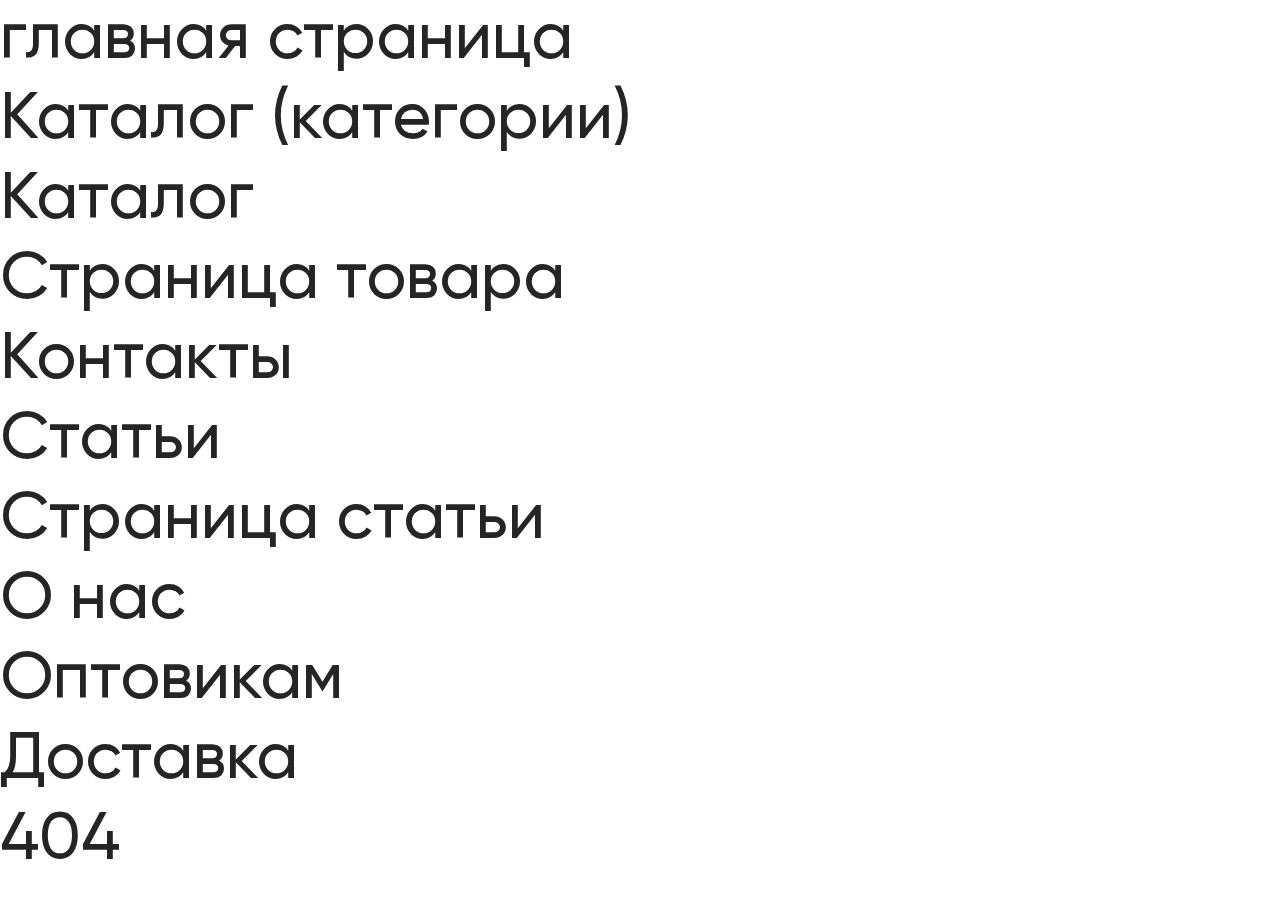
<file: index.html>
<!DOCTYPE html>
<html lang="ru">
  <head>
    <meta charset="UTF-8" />
    <meta
      name="viewport"
      content="width=device-width, initial-scale=1.0, shrink-to-fit=no"
    />
    <meta name="description" content="another website" />
    <title>Темп моторные масла</title>

    <link rel="stylesheet" href="css/swiper-bundle.min.css" />
    <link rel="stylesheet" href="font/stylesheet.css" />
    <link rel="stylesheet" href="css/style.css" />
  </head>
  <body>
    <a href="./main.html" style="font-size: 10rem">главная страница</a><br />
    <a href="./category.html" style="font-size: 10rem">Каталог (категории)</a
    ><br />
    <a href="./catalog.html" style="font-size: 10rem">Каталог</a><br />
    <a href="./product-page.html" style="font-size: 10rem">Страница товара</a
    ><br />
    <a href="./contacts.html" style="font-size: 10rem">Контакты</a><br />
    <a href="./articles.html" style="font-size: 10rem">Статьи</a><br />
    <a href="./article-page.html" style="font-size: 10rem">Страница cтатьи</a
    ><br />
    <a href="./about-us.html" style="font-size: 10rem">О нас</a><br />
    <a href="./optovikam.html" style="font-size: 10rem">Оптовикам</a><br />
    <a href="./dostavka.html" style="font-size: 10rem">Доставка</a><br />
    <a href="./404.html" style="font-size: 10rem">404</a><br />

    <script src="https://api-maps.yandex.ru/2.1/?lang=ru_RU"></script>
    <script src="js/swiper-bundle.min.js"></script>
    <script src="./js/jquery.fancybox.min.js"></script>
    <script
      src="https://code.jquery.com/jquery-3.3.1.min.js"
      integrity="sha256-FgpCb/KJQlLNfOu91ta32o/NMZxltwRo8QtmkMRdAu8="
      crossorigin="anonymous"
    ></script>
    <script src="./js/jquery.maskedinput.js"></script>
    <script src="./js/inputmask.js"></script>
    <script src="./js/swiper.js"></script>
    <script src="js/main.js"></script>
  </body>
</html>
</file>
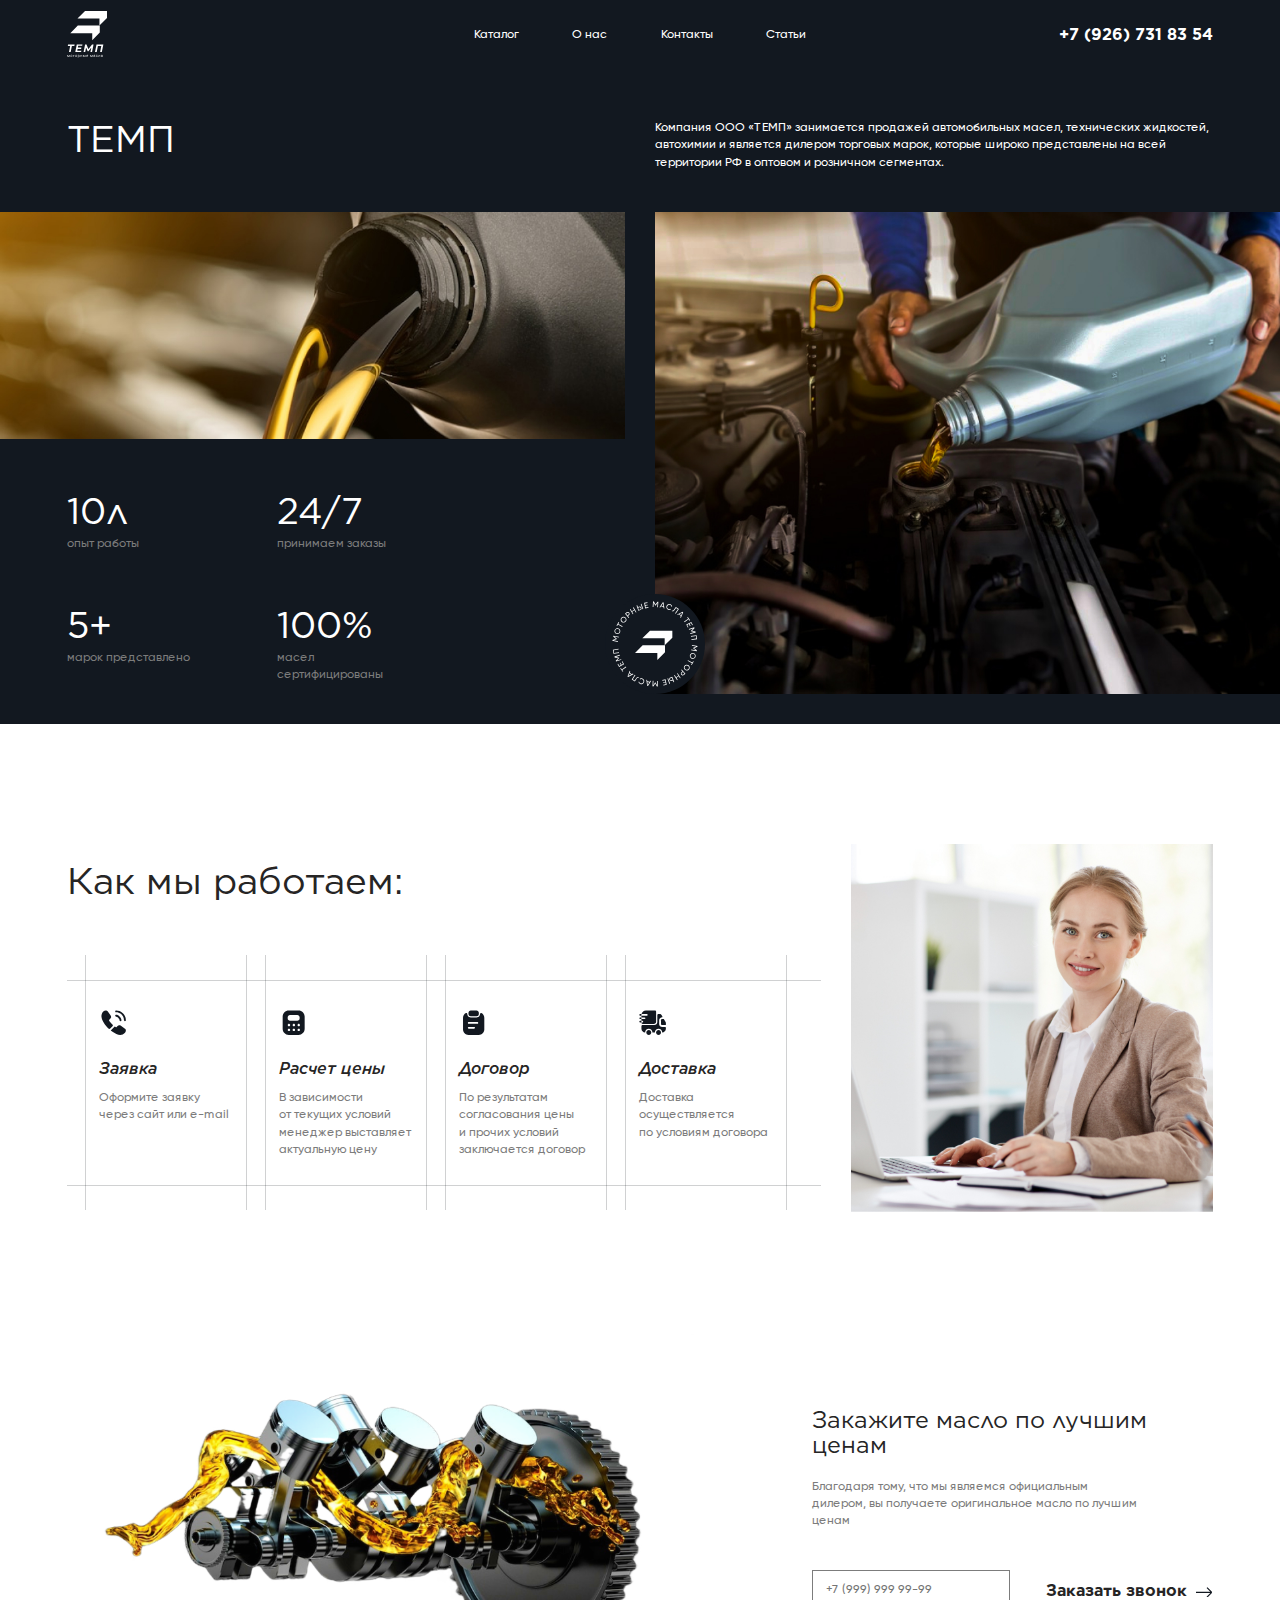
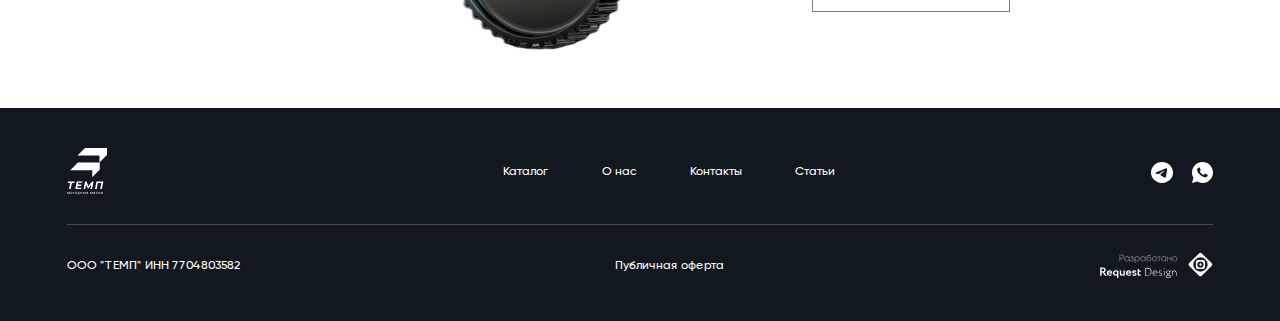
<file: about-us.html>
<!DOCTYPE html>
<html lang="ru">
<head>
    <meta charset="UTF-8">
    <meta name="viewport" content="width=device-width, initial-scale=1.0, shrink-to-fit=no">
    <meta name="description" content="another website">
    <title>О нас</title>

    <link rel="stylesheet" href="css/swiper-bundle.min.css">
    <link rel="stylesheet" href="font/stylesheet.css">
    <link rel="stylesheet" href="css/style.css">
</head>
<body>

<header class="header" id="header">
    <div class="container">
        <div class="header__burger mobile">
            <div class="header__burger-icon"></div>
        </div>
        <a href="" class="header__logo">
            <img class="logo-white" src="./img/icon/logo.svg" alt="">
            <img class="logo-black" src="./img/icon/logo-black.svg" alt="">
        </a>
        <div class="header-container">
            <div class="header__list">
                <a href="" class="header__item">Каталог</a>
                <a href="" class="header__item">О нас</a>
                <a href="" class="header__item">Контакты</a>
                <a href="" class="header__item">Статьи</a>
                <a href="" class="header__item phone mobile">+7 (926) 731 83 54</a>
            </div>
        </div>
        <div class="header__phone desktop">+7 (926) 731 83 54</div>
        <div class="header__phone mobile">
            <svg width="28" height="28" viewBox="0 0 28 28" fill="none" xmlns="http://www.w3.org/2000/svg">
                <g id="&#208;&#184;&#208;&#186;&#208;&#190;&#208;&#189;&#208;&#186;&#208;&#184;">
                    <path id="Vector" d="M25.6316 21.3849C25.6316 21.8049 25.5383 22.2366 25.34 22.6566C25.1416 23.0766 24.885 23.4733 24.5466 23.8466C23.975 24.4766 23.345 24.9316 22.6333 25.2233C21.9333 25.5149 21.175 25.6666 20.3583 25.6666C19.1683 25.6666 17.8966 25.3866 16.555 24.8149C15.2133 24.2433 13.8716 23.4733 12.5416 22.5049C11.2 21.5249 9.92831 20.4399 8.71498 19.2383C7.51331 18.0249 6.42831 16.7533 5.45998 15.4233C4.50331 14.0933 3.73331 12.7633 3.17331 11.4449C2.61331 10.1149 2.33331 8.84325 2.33331 7.62992C2.33331 6.83659 2.47331 6.07825 2.75331 5.37825C3.03331 4.66659 3.47665 4.01325 4.09498 3.42992C4.84165 2.69492 5.65831 2.33325 6.52165 2.33325C6.84831 2.33325 7.17498 2.40325 7.46665 2.54325C7.76998 2.68325 8.03831 2.89325 8.24831 3.19659L10.955 7.01159C11.165 7.30325 11.3166 7.57159 11.4216 7.82825C11.5266 8.07325 11.585 8.31825 11.585 8.53992C11.585 8.81992 11.5033 9.09992 11.34 9.36825C11.1883 9.63658 10.9666 9.91658 10.6866 10.1966L9.79998 11.1183C9.67165 11.2466 9.61331 11.3983 9.61331 11.5849C9.61331 11.6783 9.62498 11.7599 9.64831 11.8533C9.68331 11.9466 9.71831 12.0166 9.74165 12.0866C9.95165 12.4716 10.3133 12.9733 10.8266 13.5799C11.3516 14.1866 11.9116 14.8049 12.5183 15.4233C13.1483 16.0416 13.755 16.6133 14.3733 17.1383C14.98 17.6516 15.4816 18.0016 15.8783 18.2116C15.9366 18.2349 16.0066 18.2699 16.0883 18.3049C16.1816 18.3399 16.275 18.3516 16.38 18.3516C16.5783 18.3516 16.73 18.2816 16.8583 18.1533L17.745 17.2783C18.0366 16.9866 18.3166 16.7649 18.585 16.6249C18.8533 16.4616 19.1216 16.3799 19.4133 16.3799C19.635 16.3799 19.8683 16.4266 20.125 16.5316C20.3816 16.6366 20.65 16.7883 20.9416 16.9866L24.8033 19.7283C25.1066 19.9383 25.3166 20.1833 25.445 20.4749C25.5616 20.7666 25.6316 21.0583 25.6316 21.3849Z" stroke="white" stroke-miterlimit="10"/>
                </g>
            </svg>
        </div>
    </div>
</header>

<main>

    <section class="about-us">
        <div class="container revers">
            <div class="about-us-left">
                <div class="about-us-left__title title-text">ТЕМП</div>
                <div class="about-us-left__text normal-text mobile">Компания ООО «ТЕМП» занимается продажей автомобильных масел, технических жидкостей, автохимии и является дилером торговых марок, которые широко представлены на всей территории РФ в оптовом и розничном сегментах.</div>
                <div class="about-us-left__img">
                    <img src="./img/about-us1.jpg" alt="">
                </div>
                <div class="about-us-left-container">
                    <div class="about-us-left__item">
                        <div class="about-us-left__item-title title-text">10л</div>
                        <div class="about-us-left__item-text normal-text">опыт работы</div>
                    </div>
                    <div class="about-us-left__item">
                        <div class="about-us-left__item-title title-text">24/7</div>
                        <div class="about-us-left__item-text normal-text">принимаем заказы</div>
                    </div>
                    <div class="about-us-left__item">
                        <div class="about-us-left__item-title title-text">5+</div>
                        <div class="about-us-left__item-text normal-text">марок представлено</div>
                    </div>
                    <div class="about-us-left__item">
                        <div class="about-us-left__item-title title-text">100%</div>
                        <div class="about-us-left__item-text normal-text">масел сертифицированы</div>
                    </div>
                </div>
            </div>
            <div class="about-us-right">
                <div class="about-us-right__text normal-text desktop">Компания ООО «ТЕМП» занимается продажей автомобильных масел, технических жидкостей, автохимии и является дилером торговых марок, которые широко представлены на всей территории РФ в оптовом и розничном сегментах.</div>
                <div class="about-us-right__img">
                    <img src="./img/about-us2.jpg" alt="">
                </div>
            </div>
        </div>
    </section>

    <section class="working">
        <div class="container">
            <div class="working-left">
                <div class="working__title title-text">Как мы работаем:</div>
                <div class="working-container">
                    <div class="working-item">
                        <div class="working-item__number normal-text">1</div>
                        <div class="working-item__icon">
                            <svg xmlns="http://www.w3.org/2000/svg" width="44" height="44" viewBox="0 0 44 44" fill="none">
                                <path d="M32.3034 19.7083C31.5151 19.7083 30.8917 19.0667 30.8917 18.2967C30.8917 17.6183 30.2134 16.2067 29.0767 14.9783C27.9584 13.7867 26.7301 13.09 25.7034 13.09C24.9151 13.09 24.2917 12.4483 24.2917 11.6783C24.2917 10.9083 24.9334 10.2667 25.7034 10.2667C27.5367 10.2667 29.4617 11.2567 31.1484 13.035C32.7251 14.7033 33.7334 16.775 33.7334 18.2783C33.7334 19.0667 33.0917 19.7083 32.3034 19.7083Z" fill="#121820"/>
                                <path d="M38.9217 19.7084C38.1334 19.7084 37.5101 19.0667 37.5101 18.2967C37.5101 11.7884 32.2117 6.50835 25.7217 6.50835C24.9334 6.50835 24.3101 5.86669 24.3101 5.09669C24.3101 4.32669 24.9334 3.66669 25.7034 3.66669C33.7701 3.66669 40.3334 10.23 40.3334 18.2967C40.3334 19.0667 39.6917 19.7084 38.9217 19.7084Z" fill="#121820"/>
                                <path d="M20.2584 27.4084L16.8667 30.8C16.1517 31.515 15.0151 31.515 14.2817 30.8184C14.0801 30.6167 13.8784 30.4334 13.6767 30.2317C11.7884 28.325 10.0834 26.3267 8.56175 24.2367C7.05841 22.1467 5.84841 20.0567 4.96841 17.985C4.10675 15.895 3.66675 13.8967 3.66675 11.99C3.66675 10.7434 3.88675 9.55169 4.32675 8.45169C4.76675 7.33335 5.46341 6.30669 6.43508 5.39002C7.60841 4.23502 8.89175 3.66669 10.2484 3.66669C10.7617 3.66669 11.2751 3.77669 11.7334 3.99669C12.2101 4.21669 12.6317 4.54669 12.9617 5.02335L17.2151 11.0184C17.5451 11.4767 17.7834 11.8984 17.9484 12.3017C18.1134 12.6867 18.2051 13.0717 18.2051 13.42C18.2051 13.86 18.0767 14.3 17.8201 14.7217C17.5817 15.1434 17.2334 15.5834 16.7934 16.0234L15.4001 17.4717C15.1984 17.6734 15.1067 17.9117 15.1067 18.205C15.1067 18.3517 15.1251 18.48 15.1617 18.6267C15.2167 18.7734 15.2717 18.8834 15.3084 18.9934C15.6384 19.5984 16.2067 20.3867 17.0134 21.34C17.8384 22.2934 18.7184 23.265 19.6717 24.2367C19.8551 24.42 20.0567 24.6034 20.2401 24.7867C20.9734 25.5017 20.9917 26.675 20.2584 27.4084Z" fill="#121820"/>
                                <path d="M40.2784 33.605C40.2784 34.1183 40.1868 34.65 40.0034 35.1633C39.9484 35.31 39.8934 35.4567 39.8201 35.6033C39.5084 36.2633 39.1051 36.8867 38.5734 37.4733C37.6751 38.4633 36.6851 39.1783 35.5668 39.6367C35.5484 39.6367 35.5301 39.655 35.5118 39.655C34.4301 40.095 33.2568 40.3333 31.9918 40.3333C30.1218 40.3333 28.1234 39.8933 26.0151 38.995C23.9068 38.0967 21.7984 36.8867 19.7084 35.365C18.9934 34.8333 18.2784 34.3017 17.6001 33.7333L23.5951 27.7383C24.1084 28.1233 24.5668 28.4167 24.9518 28.6183C25.0434 28.655 25.1534 28.71 25.2818 28.765C25.4284 28.82 25.5751 28.8383 25.7401 28.8383C26.0518 28.8383 26.2901 28.7283 26.4918 28.5267L27.8851 27.1517C28.3434 26.6933 28.7834 26.345 29.2051 26.125C29.6268 25.8683 30.0484 25.74 30.5068 25.74C30.8551 25.74 31.2218 25.8133 31.6251 25.9783C32.0284 26.1433 32.4501 26.3817 32.9084 26.6933L38.9768 31.0017C39.4534 31.3317 39.7834 31.7167 39.9851 32.175C40.1684 32.6333 40.2784 33.0917 40.2784 33.605Z" fill="#121820"/>
                            </svg>
                        </div>
                        <div class="working-item__title title-text-italic">Заявка</div>
                        <div class="working-item__text normal-text">Оформите заявку через сайт или e-mail</div>
                    </div>
                    <div class="working-item">
                        <div class="working-item__number normal-text">2</div>
                        <div class="working-item__icon">
                            <svg xmlns="http://www.w3.org/2000/svg" width="44" height="44" viewBox="0 0 44 44" fill="none">
                                <path d="M29.3333 3.66669H14.6667C9.60667 3.66669 5.5 7.77335 5.5 12.8334V31.1667C5.5 36.2267 9.60667 40.3334 14.6667 40.3334H29.3333C34.3933 40.3334 38.5 36.2267 38.5 31.1667V12.8334C38.5 7.77335 34.3933 3.66669 29.3333 3.66669ZM16.2433 34.155C15.895 34.5034 15.4367 34.6867 14.96 34.6867C14.465 34.6867 14.0067 34.5034 13.6583 34.155C13.31 33.8067 13.1083 33.3484 13.1083 32.8534C13.1083 32.3767 13.31 31.9 13.6583 31.5517C13.8233 31.3867 14.025 31.2584 14.245 31.1667C14.7033 30.9834 15.1983 30.9834 15.6567 31.1667C15.7667 31.2034 15.8767 31.2584 15.9683 31.3317C16.0783 31.3867 16.17 31.4784 16.2433 31.5517C16.5917 31.9 16.7933 32.3767 16.7933 32.8534C16.7933 33.3484 16.5917 33.8067 16.2433 34.155ZM13.1083 25.52C13.1083 25.2817 13.1633 25.0434 13.255 24.8234C13.3467 24.585 13.475 24.4017 13.6583 24.2184C14.08 23.7967 14.7217 23.595 15.3083 23.7234C15.4183 23.7417 15.5467 23.7784 15.6567 23.8334C15.7667 23.87 15.8767 23.925 15.9683 23.9984C16.0783 24.0534 16.17 24.145 16.2433 24.2184C16.4083 24.4017 16.555 24.585 16.6467 24.8234C16.7383 25.0434 16.775 25.2817 16.775 25.52C16.775 26.015 16.5917 26.4734 16.2433 26.8217C15.895 27.17 15.4367 27.3534 14.96 27.3534C14.7033 27.3534 14.465 27.2984 14.245 27.2067C14.025 27.115 13.8233 26.9867 13.6583 26.8217C13.31 26.4734 13.1083 26.015 13.1083 25.52ZM23.5767 34.155C23.4117 34.32 23.21 34.4484 22.99 34.54C22.77 34.6317 22.5317 34.6867 22.275 34.6867C21.7983 34.6867 21.34 34.5034 20.9917 34.155C20.6433 33.8067 20.4417 33.3484 20.4417 32.8534C20.4417 32.725 20.46 32.615 20.4783 32.4867C20.515 32.3767 20.5517 32.2667 20.5883 32.1567C20.6433 32.0467 20.6983 31.9367 20.7533 31.8267C20.8267 31.735 20.9 31.6434 20.9917 31.5517C21.1567 31.3867 21.3583 31.2584 21.5783 31.1667C22.2567 30.8917 23.0633 31.0384 23.5767 31.5517C23.925 31.9 24.1083 32.3767 24.1083 32.8534C24.1083 33.3484 23.925 33.8067 23.5767 34.155ZM23.5767 26.8217C23.2283 27.17 22.77 27.3534 22.275 27.3534C21.7983 27.3534 21.34 27.17 20.9917 26.8217C20.6433 26.4734 20.4417 26.015 20.4417 25.52C20.4417 25.0434 20.6433 24.5667 20.9917 24.2184C21.67 23.54 22.8983 23.54 23.5767 24.2184C23.7417 24.4017 23.8883 24.585 23.98 24.8234C24.0717 25.0434 24.1083 25.2817 24.1083 25.52C24.1083 26.015 23.925 26.4734 23.5767 26.8217ZM16.5 19.1767C14.6117 19.1767 13.0533 17.6367 13.0533 15.73V13.8967C13.0533 12.0084 14.5933 10.45 16.5 10.45H27.5C29.3883 10.45 30.9467 11.99 30.9467 13.8967V15.73C30.9467 17.6184 29.4067 19.1767 27.5 19.1767H16.5ZM30.91 34.155C30.5617 34.5034 30.1033 34.6867 29.6083 34.6867C29.37 34.6867 29.1317 34.6317 28.9117 34.54C28.6917 34.4484 28.49 34.32 28.325 34.155C27.9767 33.8067 27.7933 33.3484 27.7933 32.8534C27.7933 32.3767 27.9767 31.9 28.325 31.5517C28.82 31.0384 29.645 30.8917 30.3233 31.1667C30.5433 31.2584 30.745 31.3867 30.91 31.5517C31.2583 31.9 31.4417 32.3767 31.4417 32.8534C31.4417 33.3484 31.2583 33.8067 30.91 34.155ZM31.3133 26.2167C31.2217 26.4367 31.0933 26.6384 30.91 26.8217C30.5617 27.17 30.1033 27.3534 29.6083 27.3534C29.1317 27.3534 28.6733 27.17 28.325 26.8217C27.9767 26.4734 27.775 26.015 27.775 25.52C27.775 25.0434 27.9767 24.5667 28.325 24.2184C29.0033 23.54 30.2317 23.54 30.91 24.2184C31.2583 24.5667 31.46 25.0434 31.46 25.52C31.46 25.7584 31.405 25.9967 31.3133 26.2167Z" fill="#121820"/>
                            </svg>
                        </div>
                        <div class="working-item__title title-text-italic">Расчет цены</div>
                        <div class="working-item__text normal-text">В зависимости <br>от текущих условий менеджер выставляет актуальную цену</div>
                    </div>
                    <div class="working-item">
                        <div class="working-item__number normal-text">3</div>
                        <div class="working-item__icon">
                            <svg xmlns="http://www.w3.org/2000/svg" width="44" height="44" viewBox="0 0 44 44" fill="none">
                                <path d="M26.3082 3.66669H17.6916C15.7849 3.66669 14.2266 5.20669 14.2266 7.11335V8.83669C14.2266 10.7434 15.7666 12.2834 17.6732 12.2834H26.3082C28.2149 12.2834 29.7549 10.7434 29.7549 8.83669V7.11335C29.7732 5.20669 28.2149 3.66669 26.3082 3.66669Z" fill="#121820"/>
                                <path d="M31.6067 8.83669C31.6067 11.7517 29.2234 14.135 26.3084 14.135H17.6917C14.7767 14.135 12.3934 11.7517 12.3934 8.83669C12.3934 7.81002 11.2934 7.16836 10.3767 7.64502C7.79174 9.02002 6.03174 11.7517 6.03174 14.8867V32.1384C6.03174 36.6484 9.71674 40.3334 14.2267 40.3334H29.7734C34.2834 40.3334 37.9684 36.6484 37.9684 32.1384V14.8867C37.9684 11.7517 36.2084 9.02002 33.6234 7.64502C32.7067 7.16836 31.6067 7.81002 31.6067 8.83669ZM22.6967 31.075H14.6667C13.9151 31.075 13.2917 30.4517 13.2917 29.7C13.2917 28.9484 13.9151 28.325 14.6667 28.325H22.6967C23.4484 28.325 24.0717 28.9484 24.0717 29.7C24.0717 30.4517 23.4484 31.075 22.6967 31.075ZM27.5001 23.7417H14.6667C13.9151 23.7417 13.2917 23.1184 13.2917 22.3667C13.2917 21.615 13.9151 20.9917 14.6667 20.9917H27.5001C28.2517 20.9917 28.8751 21.615 28.8751 22.3667C28.8751 23.1184 28.2517 23.7417 27.5001 23.7417Z" fill="#121820"/>
                            </svg>
                        </div>
                        <div class="working-item__title title-text-italic">Договор</div>
                        <div class="working-item__text normal-text">По результатам согласования цены <br>и прочих условий заключается договор</div>
                    </div>
                    <div class="working-item">
                        <div class="working-item__number normal-text">4</div>
                        <div class="working-item__icon">
                            <svg xmlns="http://www.w3.org/2000/svg" width="44" height="44" viewBox="0 0 44 44" fill="none">
                                <path d="M39.4167 28.4167C39.9301 28.4167 40.3334 28.82 40.3334 29.3334V31.1667C40.3334 34.21 37.8767 36.6667 34.8334 36.6667C34.8334 33.6417 32.3584 31.1667 29.3334 31.1667C26.3084 31.1667 23.8334 33.6417 23.8334 36.6667H20.1667C20.1667 33.6417 17.6917 31.1667 14.6667 31.1667C11.6417 31.1667 9.16675 33.6417 9.16675 36.6667C6.12341 36.6667 3.66675 34.21 3.66675 31.1667V27.5C3.66675 26.4917 4.49175 25.6667 5.50008 25.6667H22.9167C25.4467 25.6667 27.5001 23.6134 27.5001 21.0834V11C27.5001 9.99169 28.3251 9.16669 29.3334 9.16669H30.8734C32.1934 9.16669 33.4034 9.88169 34.0634 11.0184L35.2367 13.0717C35.4017 13.365 35.1817 13.75 34.8334 13.75C32.3034 13.75 30.2501 15.8034 30.2501 18.3334V23.8334C30.2501 26.3634 32.3034 28.4167 34.8334 28.4167H39.4167Z" fill="#121820"/>
                                <path d="M14.6667 40.3333C16.6917 40.3333 18.3333 38.6917 18.3333 36.6667C18.3333 34.6416 16.6917 33 14.6667 33C12.6416 33 11 34.6416 11 36.6667C11 38.6917 12.6416 40.3333 14.6667 40.3333Z" fill="#121820"/>
                                <path d="M29.3334 40.3333C31.3585 40.3333 33.0001 38.6917 33.0001 36.6667C33.0001 34.6416 31.3585 33 29.3334 33C27.3084 33 25.6667 34.6416 25.6667 36.6667C25.6667 38.6917 27.3084 40.3333 29.3334 40.3333Z" fill="#121820"/>
                                <path d="M40.3333 22.9717V25.6667H34.8333C33.825 25.6667 33 24.8417 33 23.8333V18.3333C33 17.325 33.825 16.5 34.8333 16.5H37.1983L39.8567 21.1567C40.1683 21.7067 40.3333 22.33 40.3333 22.9717Z" fill="#121820"/>
                                <path d="M23.9798 3.66669H10.4315C7.14984 3.66669 4.39984 6.01335 3.79484 9.13002H11.8065C12.5032 9.13002 13.0532 9.69835 13.0532 10.395C13.0532 11.0917 12.5032 11.6417 11.8065 11.6417H3.6665V14.1717H8.43317C9.12984 14.1717 9.69817 14.74 9.69817 15.4367C9.69817 16.1334 9.12984 16.6834 8.43317 16.6834H3.6665V19.2134H5.07817C5.77484 19.2134 6.34317 19.7817 6.34317 20.4784C6.34317 21.175 5.77484 21.725 5.07817 21.725H3.6665V22.1467C3.6665 23.155 4.4915 23.98 5.49984 23.98H22.2748C24.1448 23.98 25.6665 22.4584 25.6665 20.5884V5.35335C25.6665 4.41835 24.9148 3.66669 23.9798 3.66669Z" fill="#121820"/>
                                <path d="M3.79492 9.13H3.51992H1.72325C1.02659 9.13 0.458252 9.69834 0.458252 10.395C0.458252 11.0917 1.02659 11.6417 1.72325 11.6417H3.39159H3.66659V10.4317C3.66659 9.99167 3.72159 9.55167 3.79492 9.13Z" fill="#121820"/>
                                <path d="M3.39159 14.1717H1.72325C1.02659 14.1717 0.458252 14.74 0.458252 15.4367C0.458252 16.1334 1.02659 16.6834 1.72325 16.6834H3.39159H3.66659V14.1717H3.39159Z" fill="#121820"/>
                                <path d="M3.39159 19.2134H1.72325C1.02659 19.2134 0.458252 19.7817 0.458252 20.4784C0.458252 21.175 1.02659 21.725 1.72325 21.725H3.39159H3.66659V19.2134H3.39159Z" fill="#121820"/>
                            </svg>
                        </div>
                        <div class="working-item__title title-text-italic">Доставка</div>
                        <div class="working-item__text normal-text">Доставка осуществляется <br>по условиям договора</div>
                    </div>
                </div>
            </div>
            <div class="working-right">
                <img src="./img/working-img.jpg" alt="">
            </div>
        </div>
    </section>

    <section class="order">
        <div class="container">
            <div class="order-left">
                <div class="order-left__title">Закажите масло по лучшим ценам</div>
                <div class="order-left__text normal-text">Благодаря тому, что мы являемся официальным дилером, вы получаете оригинальное масло по лучшим ценам</div>
                <form class="order-left__form" action="">
                    <input type="tel" class="input" placeholder="+7 (999) 999 99-99">
                    <div class="order-left__btn">Заказать звонок</div>
                </form>
            </div>
            <div class="order-right">
                <img src="./img/order-img.png" alt="">
            </div>
        </div>
    </section>
    
</main>

<footer class="footer" id="footer">
    <div class="container">
        <div class="footer-top">
            <a class="footer-top__logo">
                <img src="./img/icon/logo.svg" alt="">
            </a>
            <div class="footer-top__list">
                <a href="" class="footer-top__item">Каталог</a>
                <a href="" class="footer-top__item">О нас</a>
                <a href="" class="footer-top__item">Контакты</a>
                <a href="" class="footer-top__item">Статьи</a>
            </div>
            <div class="footer-top__contacts">
                <a href="" class="footer-top__contact">
                    <img src="./img/icon/telegram.svg" alt="">
                </a>
                <a href="" class="footer-top__contact">
                    <img src="./img/icon/telephone.svg" alt="">
                </a>
            </div>
        </div>
        <div class="footer-bottom">
            <div class="footer-bottom__info">ООО "ТЕМП" ИНН 7704803582</div>
            <div class="footer-bottom__text">Публичная оферта</div>
            <div class="footer-bottom__logo">
                <img class="desktop" src="./img/icon/RD-logo.svg" alt="">
                <img class="mobile" src="./img/icon/RD-logo-m.svg" alt="">
            </div>
        </div>
    </div>
</footer>



<script src="./js/swiper-bundle.min.js"></script>
<script src="./js/jquery.fancybox.min.js"></script>
<script src="https://code.jquery.com/jquery-3.3.1.min.js" integrity="sha256-FgpCb/KJQlLNfOu91ta32o/NMZxltwRo8QtmkMRdAu8=" crossorigin="anonymous"></script>
<script src="./js/jquery.maskedinput.js"></script>
<script src="./js/inputmask.js"></script>
<script src="./js/swiper.js"></script>
<script src="./js/noframework.waypoints.min.js"></script>
<script src="./js/main.js"></script>
</body>
</html>
</file>
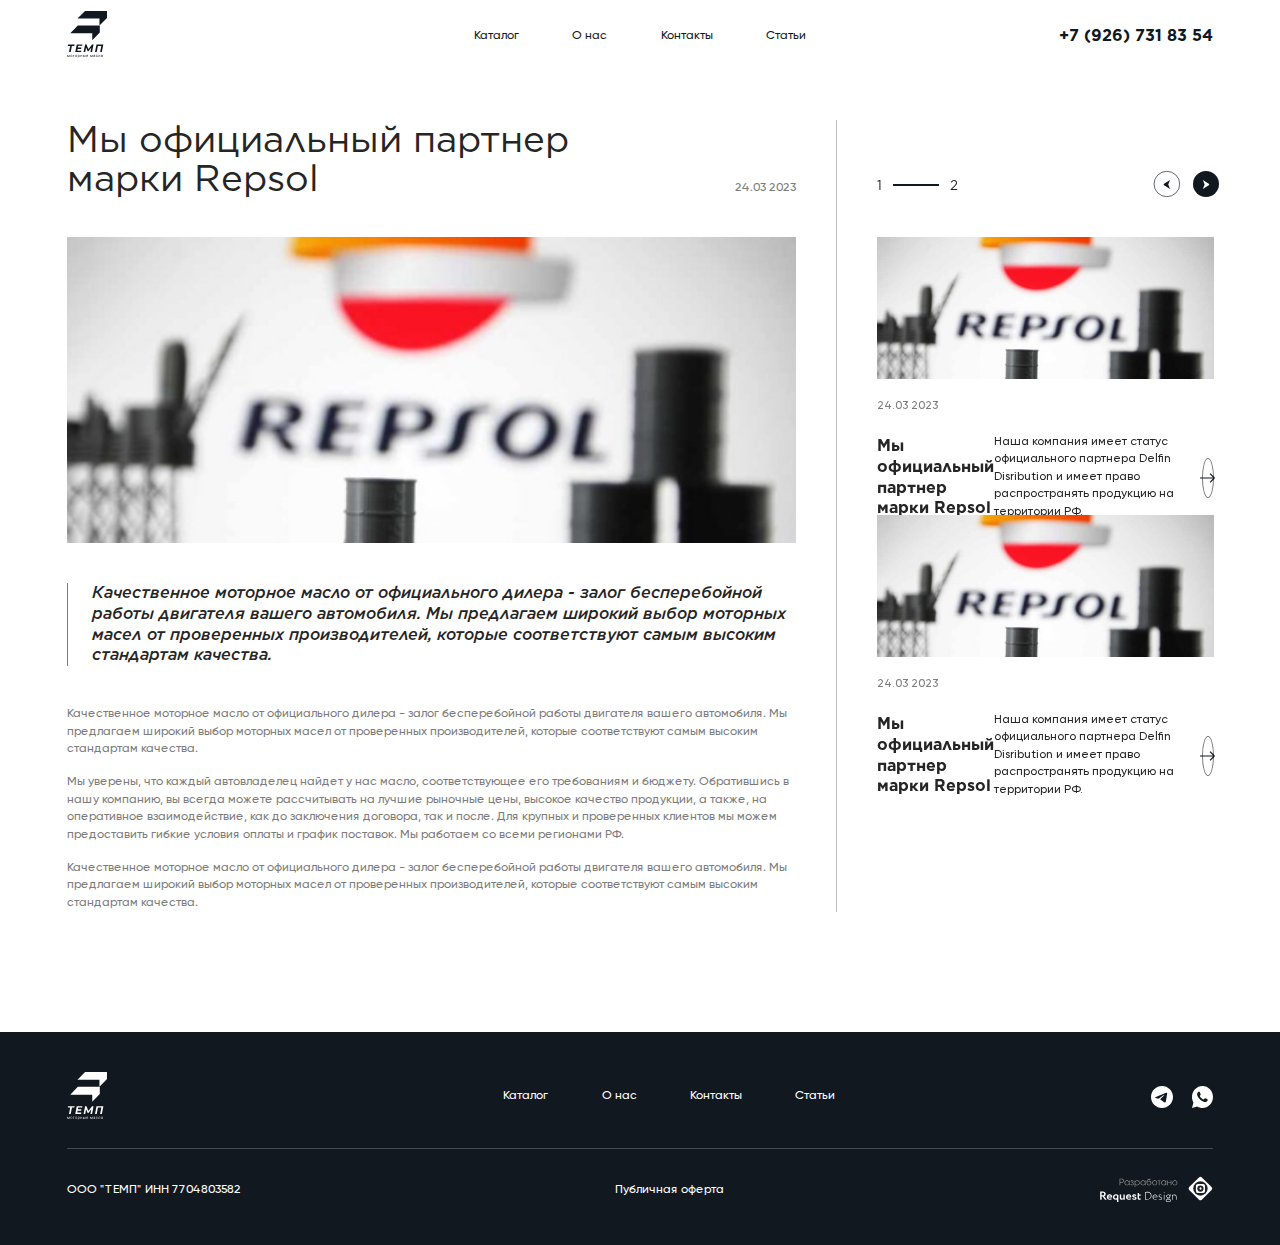
<file: article-page.html>
<!DOCTYPE html>
<html lang="ru">
<head>
    <meta charset="UTF-8">
    <meta name="viewport" content="width=device-width, initial-scale=1.0, shrink-to-fit=no">
    <meta name="description" content="another website">
    <title>Страница статьи</title>

    <link rel="stylesheet" href="css/swiper-bundle.min.css">
    <link rel="stylesheet" href="font/stylesheet.css">
    <link rel="stylesheet" href="css/style.css">
</head>
<body>

<header class="header white" id="header">
    <div class="container">
        <div class="header__burger mobile">
            <div class="header__burger-icon"></div>
        </div>
        <a href="" class="header__logo">
            <img class="logo-white" src="./img/icon/logo.svg" alt="">
            <img class="logo-black" src="./img/icon/logo-black.svg" alt="">
        </a>
        <div class="header-container">
            <div class="header__list">
                <a href="" class="header__item">Каталог</a>
                <a href="" class="header__item">О нас</a>
                <a href="" class="header__item">Контакты</a>
                <a href="" class="header__item">Статьи</a>
                <a href="" class="header__item phone mobile">+7 (926) 731 83 54</a>
            </div>
        </div>
        <div class="header__phone desktop">+7 (926) 731 83 54</div>
        <div class="header__phone mobile">
            <svg width="28" height="28" viewBox="0 0 28 28" fill="none" xmlns="http://www.w3.org/2000/svg">
                <g id="&#208;&#184;&#208;&#186;&#208;&#190;&#208;&#189;&#208;&#186;&#208;&#184;">
                    <path id="Vector" d="M25.6316 21.3849C25.6316 21.8049 25.5383 22.2366 25.34 22.6566C25.1416 23.0766 24.885 23.4733 24.5466 23.8466C23.975 24.4766 23.345 24.9316 22.6333 25.2233C21.9333 25.5149 21.175 25.6666 20.3583 25.6666C19.1683 25.6666 17.8966 25.3866 16.555 24.8149C15.2133 24.2433 13.8716 23.4733 12.5416 22.5049C11.2 21.5249 9.92831 20.4399 8.71498 19.2383C7.51331 18.0249 6.42831 16.7533 5.45998 15.4233C4.50331 14.0933 3.73331 12.7633 3.17331 11.4449C2.61331 10.1149 2.33331 8.84325 2.33331 7.62992C2.33331 6.83659 2.47331 6.07825 2.75331 5.37825C3.03331 4.66659 3.47665 4.01325 4.09498 3.42992C4.84165 2.69492 5.65831 2.33325 6.52165 2.33325C6.84831 2.33325 7.17498 2.40325 7.46665 2.54325C7.76998 2.68325 8.03831 2.89325 8.24831 3.19659L10.955 7.01159C11.165 7.30325 11.3166 7.57159 11.4216 7.82825C11.5266 8.07325 11.585 8.31825 11.585 8.53992C11.585 8.81992 11.5033 9.09992 11.34 9.36825C11.1883 9.63658 10.9666 9.91658 10.6866 10.1966L9.79998 11.1183C9.67165 11.2466 9.61331 11.3983 9.61331 11.5849C9.61331 11.6783 9.62498 11.7599 9.64831 11.8533C9.68331 11.9466 9.71831 12.0166 9.74165 12.0866C9.95165 12.4716 10.3133 12.9733 10.8266 13.5799C11.3516 14.1866 11.9116 14.8049 12.5183 15.4233C13.1483 16.0416 13.755 16.6133 14.3733 17.1383C14.98 17.6516 15.4816 18.0016 15.8783 18.2116C15.9366 18.2349 16.0066 18.2699 16.0883 18.3049C16.1816 18.3399 16.275 18.3516 16.38 18.3516C16.5783 18.3516 16.73 18.2816 16.8583 18.1533L17.745 17.2783C18.0366 16.9866 18.3166 16.7649 18.585 16.6249C18.8533 16.4616 19.1216 16.3799 19.4133 16.3799C19.635 16.3799 19.8683 16.4266 20.125 16.5316C20.3816 16.6366 20.65 16.7883 20.9416 16.9866L24.8033 19.7283C25.1066 19.9383 25.3166 20.1833 25.445 20.4749C25.5616 20.7666 25.6316 21.0583 25.6316 21.3849Z" stroke="white" stroke-miterlimit="10"/>
                </g>
            </svg>
        </div>
    </div>
</header>

<main>

    <section class="article-page">
        <div class="container">
            <div class="article-page-left">
                <div class="article-page-left__top">
                    <div class="article-page-left__top-title title-text">Мы официальный партнер марки Repsol</div>
                    <div class="article-page-left__top-date normal-text">24.03 2023</div>
                </div>
                <div class="article-page-left__img">
                    <img src="./img/arcticle-img.jpg" alt="">
                </div>
                <div class="article-page-left__subtitle">Качественное моторное масло от официального дилера - залог бесперебойной работы двигателя вашего автомобиля. Мы предлагаем широкий выбор моторных масел от проверенных производителей, которые соответствуют самым высоким стандартам качества.</div>
                <div class="article-page-left__text normal-text">Качественное моторное масло от официального дилера - залог бесперебойной работы двигателя вашего автомобиля. Мы предлагаем широкий выбор моторных масел от проверенных производителей, которые соответствуют самым высоким стандартам качества.</div>
                <div class="article-page-left__text normal-text">Мы уверены, что каждый автовладелец найдет у нас масло, соответствующее его требованиям и бюджету. Обратившись в нашу компанию, вы всегда можете рассчитывать на лучшие рыночные цены, высокое качество продукции, а также, на оперативное взаимодействие, как до заключения договора, так и после. Для крупных и проверенных клиентов мы можем предоставить гибкие условия оплаты и график поставок. Мы работаем со всеми регионами РФ.</div>
                <div class="article-page-left__text normal-text">Качественное моторное масло от официального дилера - залог бесперебойной работы двигателя вашего автомобиля. Мы предлагаем широкий выбор моторных масел от проверенных производителей, которые соответствуют самым высоким стандартам качества.</div>

            </div>
            <div class="article-page-right">
                <div class="swiper article-page-swiper white">
                    <div class="swiper-wrapper">
                        <div class="swiper-slide">
                            <a href="" class="article-page-slide">
                                <div class="article-page-slide-top mobile">
                                    <div class="article-page-slide__title">Мы официальный партнер марки Repsol</div>
                                    <div class="article-page-slide__date normal-text">24.03 2023</div>
                                </div>
                                <div class="article-page-slide__img">
                                    <img src="./img/arcticle-img.jpg" alt="">
                                </div>
                                <div class="article-page-slide__date normal-text desktop">24.03 2023</div>
                                <div class="article-page-slide__bottom">
                                    <div class="article-page-slide__title desktop">Мы официальный партнер марки Repsol</div>
                                    <div class="article-page-slide__text normal-text">Наша компания имеет статус официального партнера Delfin Disribution и имеет право распространять продукцию на территории РФ.</div>
                                    <div class="article-page-slide__btn"></div>
                                </div>
                            </a>
                        </div>
                        <div class="swiper-slide">
                            <a href="" class="article-page-slide">
                                <div class="article-page-slide-top mobile">
                                    <div class="article-page-slide__title">Мы официальный партнер марки Repsol</div>
                                    <div class="article-page-slide__date normal-text">24.03 2023</div>
                                </div>
                                <div class="article-page-slide__img">
                                    <img src="./img/arcticle-img.jpg" alt="">
                                </div>
                                <div class="article-page-slide__date normal-text desktop">24.03 2023</div>
                                <div class="article-page-slide__bottom">
                                    <div class="article-page-slide__title desktop">Мы официальный партнер марки Repsol</div>
                                    <div class="article-page-slide__text normal-text">Наша компания имеет статус официального партнера Delfin Disribution и имеет право распространять продукцию на территории РФ.</div>
                                    <div class="article-page-slide__btn"></div>
                                </div>
                            </a>
                        </div>
                        <div class="swiper-slide">
                            <a href="" class="article-page-slide">
                                <div class="article-page-slide-top mobile">
                                    <div class="article-page-slide__title">Мы официальный партнер марки Repsol</div>
                                    <div class="article-page-slide__date normal-text">24.03 2023</div>
                                </div>
                                <div class="article-page-slide__img">
                                    <img src="./img/arcticle-img.jpg" alt="">
                                </div>
                                <div class="article-page-slide__date normal-text desktop">24.03 2023</div>
                                <div class="article-page-slide__bottom">
                                    <div class="article-page-slide__title desktop">Мы официальный партнер марки Repsol</div>
                                    <div class="article-page-slide__text normal-text">Наша компания имеет статус официального партнера Delfin Disribution и имеет право распространять продукцию на территории РФ.</div>
                                    <div class="article-page-slide__btn"></div>
                                </div>
                            </a>
                        </div>
                        <div class="swiper-slide">
                            <a href="" class="article-page-slide">
                                <div class="article-page-slide-top mobile">
                                    <div class="article-page-slide__title">Мы официальный партнер марки Repsol</div>
                                    <div class="article-page-slide__date normal-text">24.03 2023</div>
                                </div>
                                <div class="article-page-slide__img">
                                    <img src="./img/arcticle-img.jpg" alt="">
                                </div>
                                <div class="article-page-slide__date normal-text desktop">24.03 2023</div>
                                <div class="article-page-slide__bottom">
                                    <div class="article-page-slide__title desktop">Мы официальный партнер марки Repsol</div>
                                    <div class="article-page-slide__text normal-text">Наша компания имеет статус официального партнера Delfin Disribution и имеет право распространять продукцию на территории РФ.</div>
                                    <div class="article-page-slide__btn"></div>
                                </div>
                            </a>
                        </div>
                    </div>
                    <div class="swiper-button-prev article-page-button-prev"></div>
                    <div class="swiper-button-next article-page-button-next"></div>
                    <div class="swiper-pagination article-page-pagination article-page-swiper__number"></div>
                </div>
            </div>
        </div>
    </section>

</main>

<footer class="footer" id="footer">
    <div class="container">
        <div class="footer-top">
            <a class="footer-top__logo">
                <img src="./img/icon/logo.svg" alt="">
            </a>
            <div class="footer-top__list">
                <a href="" class="footer-top__item">Каталог</a>
                <a href="" class="footer-top__item">О нас</a>
                <a href="" class="footer-top__item">Контакты</a>
                <a href="" class="footer-top__item">Статьи</a>
            </div>
            <div class="footer-top__contacts">
                <a href="" class="footer-top__contact">
                    <img src="./img/icon/telegram.svg" alt="">
                </a>
                <a href="" class="footer-top__contact">
                    <img src="./img/icon/telephone.svg" alt="">
                </a>
            </div>
        </div>
        <div class="footer-bottom">
            <div class="footer-bottom__info">ООО "ТЕМП" ИНН 7704803582</div>
            <div class="footer-bottom__text">Публичная оферта</div>
            <div class="footer-bottom__logo">
                <img class="desktop" src="./img/icon/RD-logo.svg" alt="">
                <img class="mobile" src="./img/icon/RD-logo-m.svg" alt="">
            </div>
        </div>
    </div>
</footer>



<script src="./js/swiper-bundle.min.js"></script>
<script src="./js/jquery.fancybox.min.js"></script>
<script src="https://code.jquery.com/jquery-3.3.1.min.js" integrity="sha256-FgpCb/KJQlLNfOu91ta32o/NMZxltwRo8QtmkMRdAu8=" crossorigin="anonymous"></script>
<script src="./js/jquery.maskedinput.js"></script>
<script src="./js/inputmask.js"></script>
<script src="./js/swiper.js"></script>
<script src="./js/noframework.waypoints.min.js"></script>
<script src="./js/main.js"></script>
</body>
</html>
</file>
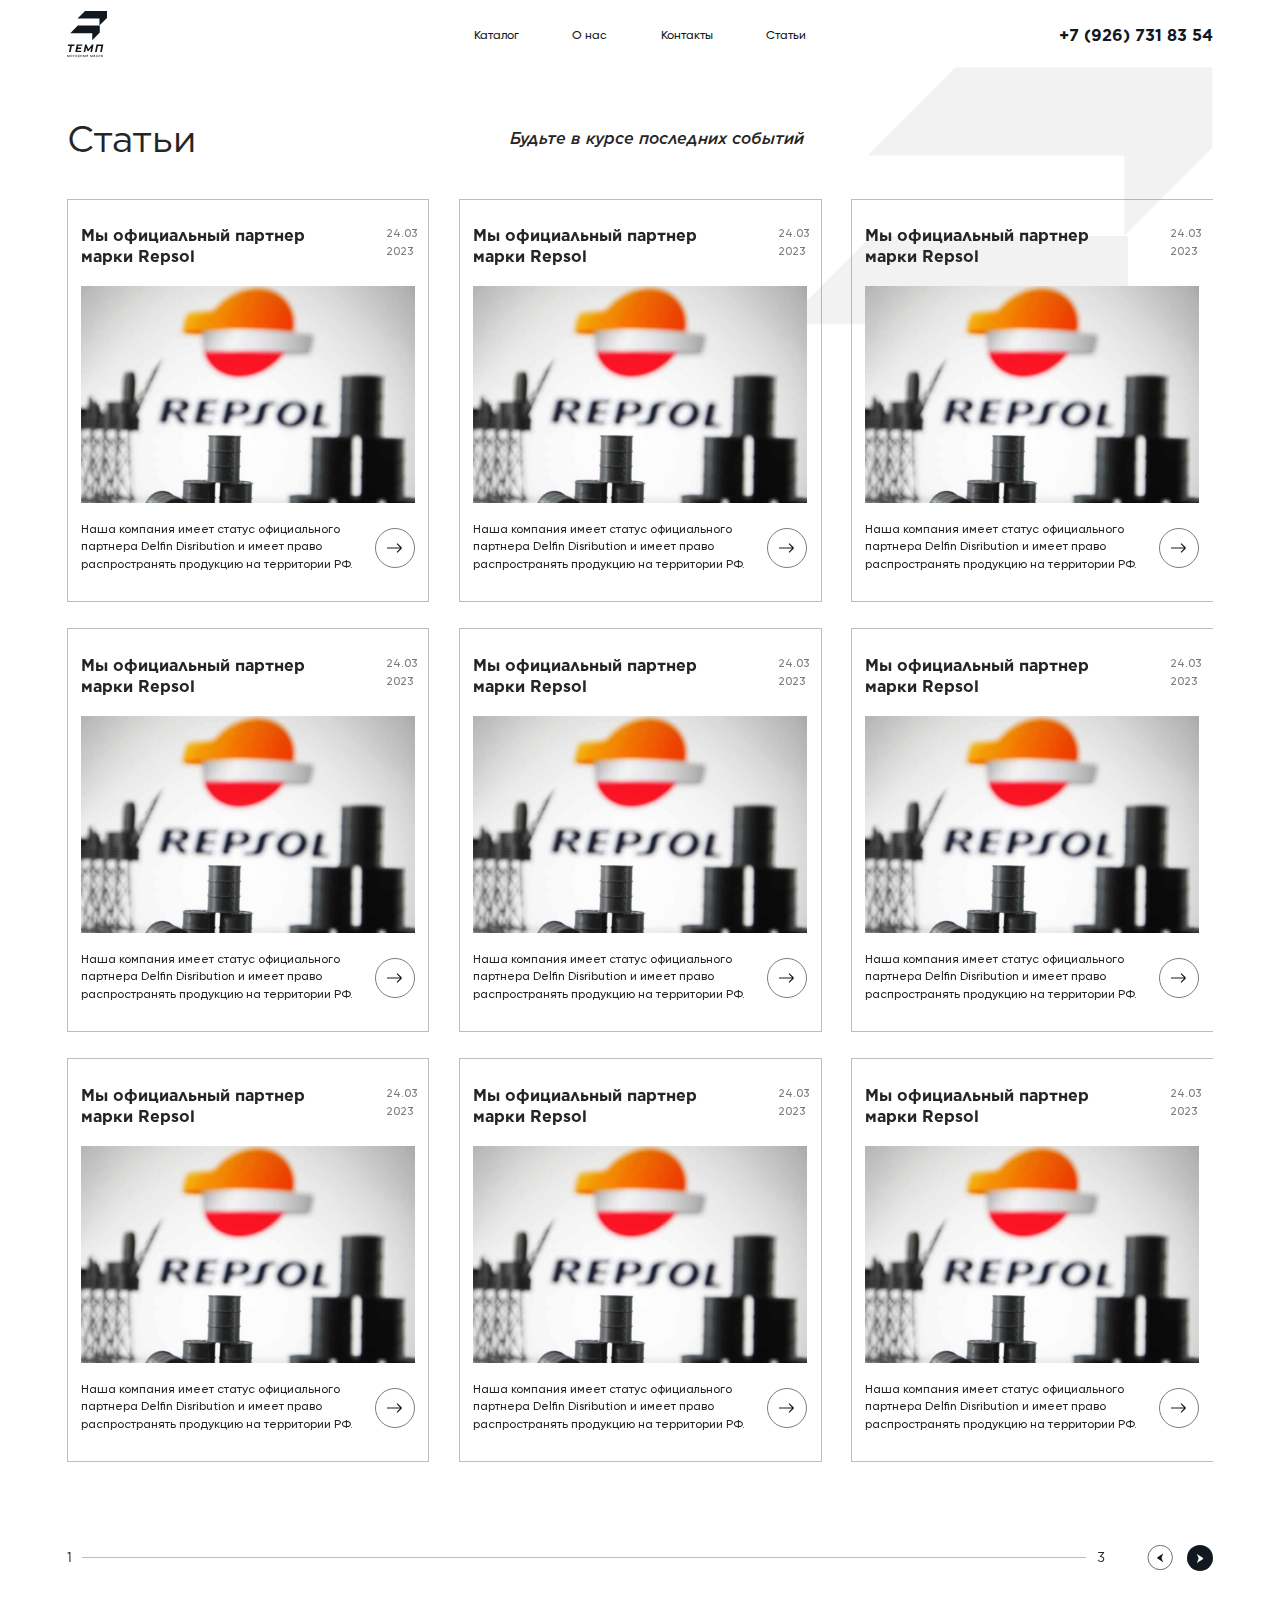
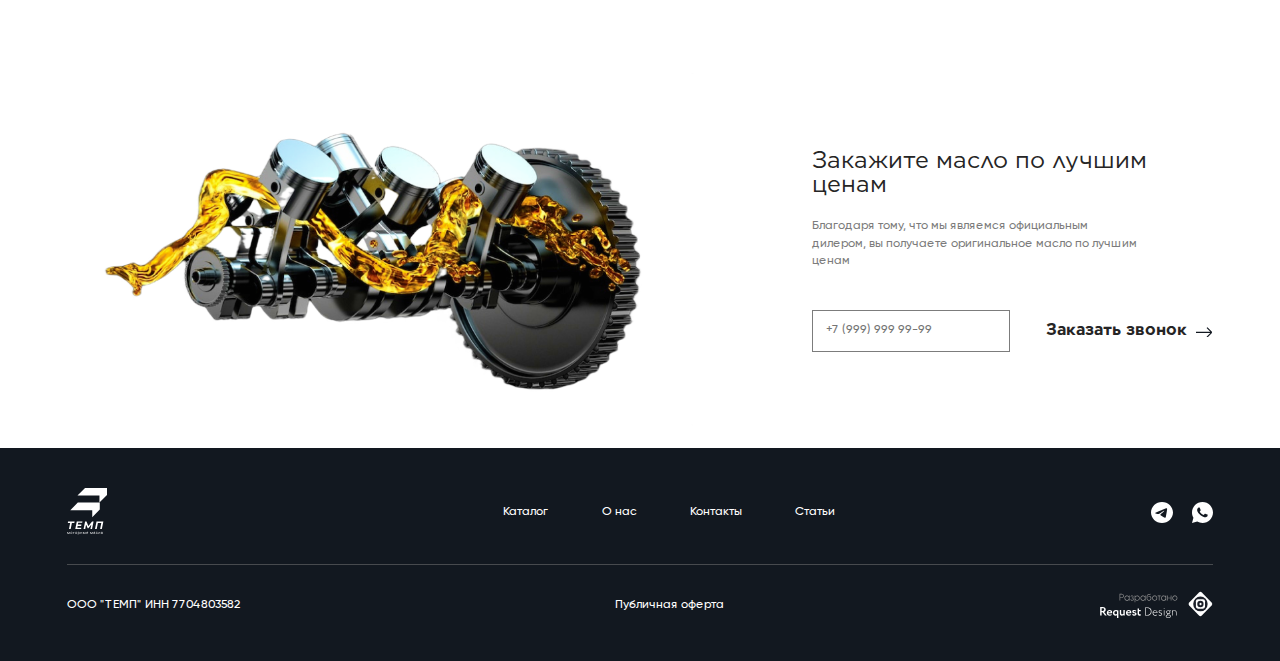
<file: articles.html>
<!DOCTYPE html>
<html lang="ru">
<head>
    <meta charset="UTF-8">
    <meta name="viewport" content="width=device-width, initial-scale=1.0, shrink-to-fit=no">
    <meta name="description" content="another website">
    <title>Статьи</title>

    <link rel="stylesheet" href="css/swiper-bundle.min.css">
    <link rel="stylesheet" href="font/stylesheet.css">
    <link rel="stylesheet" href="css/style.css">
</head>
<body>

<header class="header white" id="header">
    <div class="container">
        <div class="header__burger mobile">
            <div class="header__burger-icon"></div>
        </div>
        <a href="" class="header__logo">
            <img class="logo-white" src="./img/icon/logo.svg" alt="">
            <img class="logo-black" src="./img/icon/logo-black.svg" alt="">
        </a>
        <div class="header-container">
            <div class="header__list">
                <a href="" class="header__item">Каталог</a>
                <a href="" class="header__item">О нас</a>
                <a href="" class="header__item">Контакты</a>
                <a href="" class="header__item">Статьи</a>
                <a href="" class="header__item phone mobile">+7 (926) 731 83 54</a>
            </div>
        </div>
        <div class="header__phone desktop">+7 (926) 731 83 54</div>
        <div class="header__phone mobile">
            <svg width="28" height="28" viewBox="0 0 28 28" fill="none" xmlns="http://www.w3.org/2000/svg">
                <g id="&#208;&#184;&#208;&#186;&#208;&#190;&#208;&#189;&#208;&#186;&#208;&#184;">
                    <path id="Vector" d="M25.6316 21.3849C25.6316 21.8049 25.5383 22.2366 25.34 22.6566C25.1416 23.0766 24.885 23.4733 24.5466 23.8466C23.975 24.4766 23.345 24.9316 22.6333 25.2233C21.9333 25.5149 21.175 25.6666 20.3583 25.6666C19.1683 25.6666 17.8966 25.3866 16.555 24.8149C15.2133 24.2433 13.8716 23.4733 12.5416 22.5049C11.2 21.5249 9.92831 20.4399 8.71498 19.2383C7.51331 18.0249 6.42831 16.7533 5.45998 15.4233C4.50331 14.0933 3.73331 12.7633 3.17331 11.4449C2.61331 10.1149 2.33331 8.84325 2.33331 7.62992C2.33331 6.83659 2.47331 6.07825 2.75331 5.37825C3.03331 4.66659 3.47665 4.01325 4.09498 3.42992C4.84165 2.69492 5.65831 2.33325 6.52165 2.33325C6.84831 2.33325 7.17498 2.40325 7.46665 2.54325C7.76998 2.68325 8.03831 2.89325 8.24831 3.19659L10.955 7.01159C11.165 7.30325 11.3166 7.57159 11.4216 7.82825C11.5266 8.07325 11.585 8.31825 11.585 8.53992C11.585 8.81992 11.5033 9.09992 11.34 9.36825C11.1883 9.63658 10.9666 9.91658 10.6866 10.1966L9.79998 11.1183C9.67165 11.2466 9.61331 11.3983 9.61331 11.5849C9.61331 11.6783 9.62498 11.7599 9.64831 11.8533C9.68331 11.9466 9.71831 12.0166 9.74165 12.0866C9.95165 12.4716 10.3133 12.9733 10.8266 13.5799C11.3516 14.1866 11.9116 14.8049 12.5183 15.4233C13.1483 16.0416 13.755 16.6133 14.3733 17.1383C14.98 17.6516 15.4816 18.0016 15.8783 18.2116C15.9366 18.2349 16.0066 18.2699 16.0883 18.3049C16.1816 18.3399 16.275 18.3516 16.38 18.3516C16.5783 18.3516 16.73 18.2816 16.8583 18.1533L17.745 17.2783C18.0366 16.9866 18.3166 16.7649 18.585 16.6249C18.8533 16.4616 19.1216 16.3799 19.4133 16.3799C19.635 16.3799 19.8683 16.4266 20.125 16.5316C20.3816 16.6366 20.65 16.7883 20.9416 16.9866L24.8033 19.7283C25.1066 19.9383 25.3166 20.1833 25.445 20.4749C25.5616 20.7666 25.6316 21.0583 25.6316 21.3849Z" stroke="white" stroke-miterlimit="10"/>
                </g>
            </svg>
        </div>
    </div>
</header>

<main>

    <section class="articles">
        <div class="container">
            <div class="articles-top main-top">
                <div class="title-text">Статьи</div>
                <div class="title-text-italic">Будьте в курсе последних событий</div>
            </div>
            <div class="articles-container">
                <div class="swiper articles-swiper white">
                    <div class="swiper-wrapper">
                        <div class="swiper-slide">
                            <a href="" class="articles-slide">
                                <div class="articles-slide-top">
                                    <div class="articles-slide-title">Мы официальный партнер марки Repsol</div>
                                    <div class="articles-slide-date normal-text">24.03 2023</div>
                                </div>
                                <div class="articles-slide-img">
                                    <img src="./img/arcticle-img.jpg" alt="">
                                </div>
                                <div class="articles-slide-bottom">
                                    <div class="articles-slide-text normal-text">Наша компания имеет статус официального партнера Delfin Disribution и имеет право распространять продукцию на территории РФ.</div>
                                    <div class="articles-slide-btn"></div>
                                </div>
                            </a>
                        </div>
                        <div class="swiper-slide">
                            <a href="" class="articles-slide">
                                <div class="articles-slide-top">
                                    <div class="articles-slide-title">Мы официальный партнер марки Repsol</div>
                                    <div class="articles-slide-date normal-text">24.03 2023</div>
                                </div>
                                <div class="articles-slide-img">
                                    <img src="./img/arcticle-img.jpg" alt="">
                                </div>
                                <div class="articles-slide-bottom">
                                    <div class="articles-slide-text normal-text">Наша компания имеет статус официального партнера Delfin Disribution и имеет право распространять продукцию на территории РФ.</div>
                                    <div class="articles-slide-btn"></div>
                                </div>
                            </a>
                        </div>
                        <div class="swiper-slide">
                            <a href="" class="articles-slide">
                                <div class="articles-slide-top">
                                    <div class="articles-slide-title">Мы официальный партнер марки Repsol</div>
                                    <div class="articles-slide-date normal-text">24.03 2023</div>
                                </div>
                                <div class="articles-slide-img">
                                    <img src="./img/arcticle-img.jpg" alt="">
                                </div>
                                <div class="articles-slide-bottom">
                                    <div class="articles-slide-text normal-text">Наша компания имеет статус официального партнера Delfin Disribution и имеет право распространять продукцию на территории РФ.</div>
                                    <div class="articles-slide-btn"></div>
                                </div>
                            </a>
                        </div>
                        <div class="swiper-slide">
                            <a href="" class="articles-slide">
                                <div class="articles-slide-top">
                                    <div class="articles-slide-title">Мы официальный партнер марки Repsol</div>
                                    <div class="articles-slide-date normal-text">24.03 2023</div>
                                </div>
                                <div class="articles-slide-img">
                                    <img src="./img/arcticle-img.jpg" alt="">
                                </div>
                                <div class="articles-slide-bottom">
                                    <div class="articles-slide-text normal-text">Наша компания имеет статус официального партнера Delfin Disribution и имеет право распространять продукцию на территории РФ.</div>
                                    <div class="articles-slide-btn"></div>
                                </div>
                            </a>
                        </div>
                        <div class="swiper-slide">
                            <a href="" class="articles-slide">
                                <div class="articles-slide-top">
                                    <div class="articles-slide-title">Мы официальный партнер марки Repsol</div>
                                    <div class="articles-slide-date normal-text">24.03 2023</div>
                                </div>
                                <div class="articles-slide-img">
                                    <img src="./img/arcticle-img.jpg" alt="">
                                </div>
                                <div class="articles-slide-bottom">
                                    <div class="articles-slide-text normal-text">Наша компания имеет статус официального партнера Delfin Disribution и имеет право распространять продукцию на территории РФ.</div>
                                    <div class="articles-slide-btn"></div>
                                </div>
                            </a>
                        </div>
                        <div class="swiper-slide">
                            <a href="" class="articles-slide">
                                <div class="articles-slide-top">
                                    <div class="articles-slide-title">Мы официальный партнер марки Repsol</div>
                                    <div class="articles-slide-date normal-text">24.03 2023</div>
                                </div>
                                <div class="articles-slide-img">
                                    <img src="./img/arcticle-img.jpg" alt="">
                                </div>
                                <div class="articles-slide-bottom">
                                    <div class="articles-slide-text normal-text">Наша компания имеет статус официального партнера Delfin Disribution и имеет право распространять продукцию на территории РФ.</div>
                                    <div class="articles-slide-btn"></div>
                                </div>
                            </a>
                        </div>
                        <div class="swiper-slide">
                            <a href="" class="articles-slide">
                                <div class="articles-slide-top">
                                    <div class="articles-slide-title">Мы официальный партнер марки Repsol</div>
                                    <div class="articles-slide-date normal-text">24.03 2023</div>
                                </div>
                                <div class="articles-slide-img">
                                    <img src="./img/arcticle-img.jpg" alt="">
                                </div>
                                <div class="articles-slide-bottom">
                                    <div class="articles-slide-text normal-text">Наша компания имеет статус официального партнера Delfin Disribution и имеет право распространять продукцию на территории РФ.</div>
                                    <div class="articles-slide-btn"></div>
                                </div>
                            </a>
                        </div>
                        <div class="swiper-slide">
                            <a href="" class="articles-slide">
                                <div class="articles-slide-top">
                                    <div class="articles-slide-title">Мы официальный партнер марки Repsol</div>
                                    <div class="articles-slide-date normal-text">24.03 2023</div>
                                </div>
                                <div class="articles-slide-img">
                                    <img src="./img/arcticle-img.jpg" alt="">
                                </div>
                                <div class="articles-slide-bottom">
                                    <div class="articles-slide-text normal-text">Наша компания имеет статус официального партнера Delfin Disribution и имеет право распространять продукцию на территории РФ.</div>
                                    <div class="articles-slide-btn"></div>
                                </div>
                            </a>
                        </div>
                        <div class="swiper-slide">
                            <a href="" class="articles-slide">
                                <div class="articles-slide-top">
                                    <div class="articles-slide-title">Мы официальный партнер марки Repsol</div>
                                    <div class="articles-slide-date normal-text">24.03 2023</div>
                                </div>
                                <div class="articles-slide-img">
                                    <img src="./img/arcticle-img.jpg" alt="">
                                </div>
                                <div class="articles-slide-bottom">
                                    <div class="articles-slide-text normal-text">Наша компания имеет статус официального партнера Delfin Disribution и имеет право распространять продукцию на территории РФ.</div>
                                    <div class="articles-slide-btn"></div>
                                </div>
                            </a>
                        </div>
                        <div class="swiper-slide">
                            <a href="" class="articles-slide">
                                <div class="articles-slide-top">
                                    <div class="articles-slide-title">Мы официальный партнер марки Repsol</div>
                                    <div class="articles-slide-date normal-text">24.03 2023</div>
                                </div>
                                <div class="articles-slide-img">
                                    <img src="./img/arcticle-img.jpg" alt="">
                                </div>
                                <div class="articles-slide-bottom">
                                    <div class="articles-slide-text normal-text">Наша компания имеет статус официального партнера Delfin Disribution и имеет право распространять продукцию на территории РФ.</div>
                                    <div class="articles-slide-btn"></div>
                                </div>
                            </a>
                        </div>
                        <div class="swiper-slide">
                            <a href="" class="articles-slide">
                                <div class="articles-slide-top">
                                    <div class="articles-slide-title">Мы официальный партнер марки Repsol</div>
                                    <div class="articles-slide-date normal-text">24.03 2023</div>
                                </div>
                                <div class="articles-slide-img">
                                    <img src="./img/arcticle-img.jpg" alt="">
                                </div>
                                <div class="articles-slide-bottom">
                                    <div class="articles-slide-text normal-text">Наша компания имеет статус официального партнера Delfin Disribution и имеет право распространять продукцию на территории РФ.</div>
                                    <div class="articles-slide-btn"></div>
                                </div>
                            </a>
                        </div>
                        <div class="swiper-slide">
                            <a href="" class="articles-slide">
                                <div class="articles-slide-top">
                                    <div class="articles-slide-title">Мы официальный партнер марки Repsol</div>
                                    <div class="articles-slide-date normal-text">24.03 2023</div>
                                </div>
                                <div class="articles-slide-img">
                                    <img src="./img/arcticle-img.jpg" alt="">
                                </div>
                                <div class="articles-slide-bottom">
                                    <div class="articles-slide-text normal-text">Наша компания имеет статус официального партнера Delfin Disribution и имеет право распространять продукцию на территории РФ.</div>
                                    <div class="articles-slide-btn"></div>
                                </div>
                            </a>
                        </div>
                        <div class="swiper-slide">
                            <a href="" class="articles-slide">
                                <div class="articles-slide-top">
                                    <div class="articles-slide-title">Мы официальный партнер марки Repsol</div>
                                    <div class="articles-slide-date normal-text">24.03 2023</div>
                                </div>
                                <div class="articles-slide-img">
                                    <img src="./img/arcticle-img.jpg" alt="">
                                </div>
                                <div class="articles-slide-bottom">
                                    <div class="articles-slide-text normal-text">Наша компания имеет статус официального партнера Delfin Disribution и имеет право распространять продукцию на территории РФ.</div>
                                    <div class="articles-slide-btn"></div>
                                </div>
                            </a>
                        </div>
                        <div class="swiper-slide">
                            <a href="" class="articles-slide">
                                <div class="articles-slide-top">
                                    <div class="articles-slide-title">Мы официальный партнер марки Repsol</div>
                                    <div class="articles-slide-date normal-text">24.03 2023</div>
                                </div>
                                <div class="articles-slide-img">
                                    <img src="./img/arcticle-img.jpg" alt="">
                                </div>
                                <div class="articles-slide-bottom">
                                    <div class="articles-slide-text normal-text">Наша компания имеет статус официального партнера Delfin Disribution и имеет право распространять продукцию на территории РФ.</div>
                                    <div class="articles-slide-btn"></div>
                                </div>
                            </a>
                        </div>
                        <div class="swiper-slide">
                            <a href="" class="articles-slide">
                                <div class="articles-slide-top">
                                    <div class="articles-slide-title">Мы официальный партнер марки Repsol</div>
                                    <div class="articles-slide-date normal-text">24.03 2023</div>
                                </div>
                                <div class="articles-slide-img">
                                    <img src="./img/arcticle-img.jpg" alt="">
                                </div>
                                <div class="articles-slide-bottom">
                                    <div class="articles-slide-text normal-text">Наша компания имеет статус официального партнера Delfin Disribution и имеет право распространять продукцию на территории РФ.</div>
                                    <div class="articles-slide-btn"></div>
                                </div>
                            </a>
                        </div>
                        <div class="swiper-slide">
                            <a href="" class="articles-slide">
                                <div class="articles-slide-top">
                                    <div class="articles-slide-title">Мы официальный партнер марки Repsol</div>
                                    <div class="articles-slide-date normal-text">24.03 2023</div>
                                </div>
                                <div class="articles-slide-img">
                                    <img src="./img/arcticle-img.jpg" alt="">
                                </div>
                                <div class="articles-slide-bottom">
                                    <div class="articles-slide-text normal-text">Наша компания имеет статус официального партнера Delfin Disribution и имеет право распространять продукцию на территории РФ.</div>
                                    <div class="articles-slide-btn"></div>
                                </div>
                            </a>
                        </div>
                        <div class="swiper-slide">
                            <a href="" class="articles-slide">
                                <div class="articles-slide-top">
                                    <div class="articles-slide-title">Мы официальный партнер марки Repsol</div>
                                    <div class="articles-slide-date normal-text">24.03 2023</div>
                                </div>
                                <div class="articles-slide-img">
                                    <img src="./img/arcticle-img.jpg" alt="">
                                </div>
                                <div class="articles-slide-bottom">
                                    <div class="articles-slide-text normal-text">Наша компания имеет статус официального партнера Delfin Disribution и имеет право распространять продукцию на территории РФ.</div>
                                    <div class="articles-slide-btn"></div>
                                </div>
                            </a>
                        </div>
                        <div class="swiper-slide">
                            <a href="" class="articles-slide">
                                <div class="articles-slide-top">
                                    <div class="articles-slide-title">Мы официальный партнер марки Repsol</div>
                                    <div class="articles-slide-date normal-text">24.03 2023</div>
                                </div>
                                <div class="articles-slide-img">
                                    <img src="./img/arcticle-img.jpg" alt="">
                                </div>
                                <div class="articles-slide-bottom">
                                    <div class="articles-slide-text normal-text">Наша компания имеет статус официального партнера Delfin Disribution и имеет право распространять продукцию на территории РФ.</div>
                                    <div class="articles-slide-btn"></div>
                                </div>
                            </a>
                        </div>
                        <div class="swiper-slide">
                            <a href="" class="articles-slide">
                                <div class="articles-slide-top">
                                    <div class="articles-slide-title">Мы официальный партнер марки Repsol</div>
                                    <div class="articles-slide-date normal-text">24.03 2023</div>
                                </div>
                                <div class="articles-slide-img">
                                    <img src="./img/arcticle-img.jpg" alt="">
                                </div>
                                <div class="articles-slide-bottom">
                                    <div class="articles-slide-text normal-text">Наша компания имеет статус официального партнера Delfin Disribution и имеет право распространять продукцию на территории РФ.</div>
                                    <div class="articles-slide-btn"></div>
                                </div>
                            </a>
                        </div>
                        <div class="swiper-slide">
                            <a href="" class="articles-slide">
                                <div class="articles-slide-top">
                                    <div class="articles-slide-title">Мы официальный партнер марки Repsol</div>
                                    <div class="articles-slide-date normal-text">24.03 2023</div>
                                </div>
                                <div class="articles-slide-img">
                                    <img src="./img/arcticle-img.jpg" alt="">
                                </div>
                                <div class="articles-slide-bottom">
                                    <div class="articles-slide-text normal-text">Наша компания имеет статус официального партнера Delfin Disribution и имеет право распространять продукцию на территории РФ.</div>
                                    <div class="articles-slide-btn"></div>
                                </div>
                            </a>
                        </div>
                        <div class="swiper-slide">
                            <a href="" class="articles-slide">
                                <div class="articles-slide-top">
                                    <div class="articles-slide-title">Мы официальный партнер марки Repsol</div>
                                    <div class="articles-slide-date normal-text">24.03 2023</div>
                                </div>
                                <div class="articles-slide-img">
                                    <img src="./img/arcticle-img.jpg" alt="">
                                </div>
                                <div class="articles-slide-bottom">
                                    <div class="articles-slide-text normal-text">Наша компания имеет статус официального партнера Delfin Disribution и имеет право распространять продукцию на территории РФ.</div>
                                    <div class="articles-slide-btn"></div>
                                </div>
                            </a>
                        </div>
                    </div>
                    <div class="swiper-button-prev articles-button-prev"></div>
                    <div class="swiper-button-next articles-button-next"></div>
                    <div class="swiper-pagination articles-pagination articles-swiper__number"></div>
                </div>
            </div>
        </div>
    </section>

    <section class="order">
        <div class="container">
            <div class="order-left">
                <div class="order-left__title">Закажите масло по лучшим ценам</div>
                <div class="order-left__text normal-text">Благодаря тому, что мы являемся официальным дилером, вы получаете оригинальное масло по лучшим ценам</div>
                <form class="order-left__form" action="">
                    <input type="tel" class="input" placeholder="+7 (999) 999 99-99">
                    <div class="order-left__btn">Заказать звонок</div>
                </form>
            </div>
            <div class="order-right">
                <img src="./img/order-img.png" alt="">
            </div>
        </div>
    </section>

</main>

<footer class="footer" id="footer">
    <div class="container">
        <div class="footer-top">
            <a class="footer-top__logo">
                <img src="./img/icon/logo.svg" alt="">
            </a>
            <div class="footer-top__list">
                <a href="" class="footer-top__item">Каталог</a>
                <a href="" class="footer-top__item">О нас</a>
                <a href="" class="footer-top__item">Контакты</a>
                <a href="" class="footer-top__item">Статьи</a>
            </div>
            <div class="footer-top__contacts">
                <a href="" class="footer-top__contact">
                    <img src="./img/icon/telegram.svg" alt="">
                </a>
                <a href="" class="footer-top__contact">
                    <img src="./img/icon/telephone.svg" alt="">
                </a>
            </div>
        </div>
        <div class="footer-bottom">
            <div class="footer-bottom__info">ООО "ТЕМП" ИНН 7704803582</div>
            <div class="footer-bottom__text">Публичная оферта</div>
            <div class="footer-bottom__logo">
                <img class="desktop" src="./img/icon/RD-logo.svg" alt="">
                <img class="mobile" src="./img/icon/RD-logo-m.svg" alt="">
            </div>
        </div>
    </div>
</footer>



<script src="./js/swiper-bundle.min.js"></script>
<script src="./js/jquery.fancybox.min.js"></script>
<script src="https://code.jquery.com/jquery-3.3.1.min.js" integrity="sha256-FgpCb/KJQlLNfOu91ta32o/NMZxltwRo8QtmkMRdAu8=" crossorigin="anonymous"></script>
<script src="./js/jquery.maskedinput.js"></script>
<script src="./js/inputmask.js"></script>
<script src="./js/swiper.js"></script>
<script src="./js/noframework.waypoints.min.js"></script>
<script src="./js/main.js"></script>
</body>
</html>
</file>
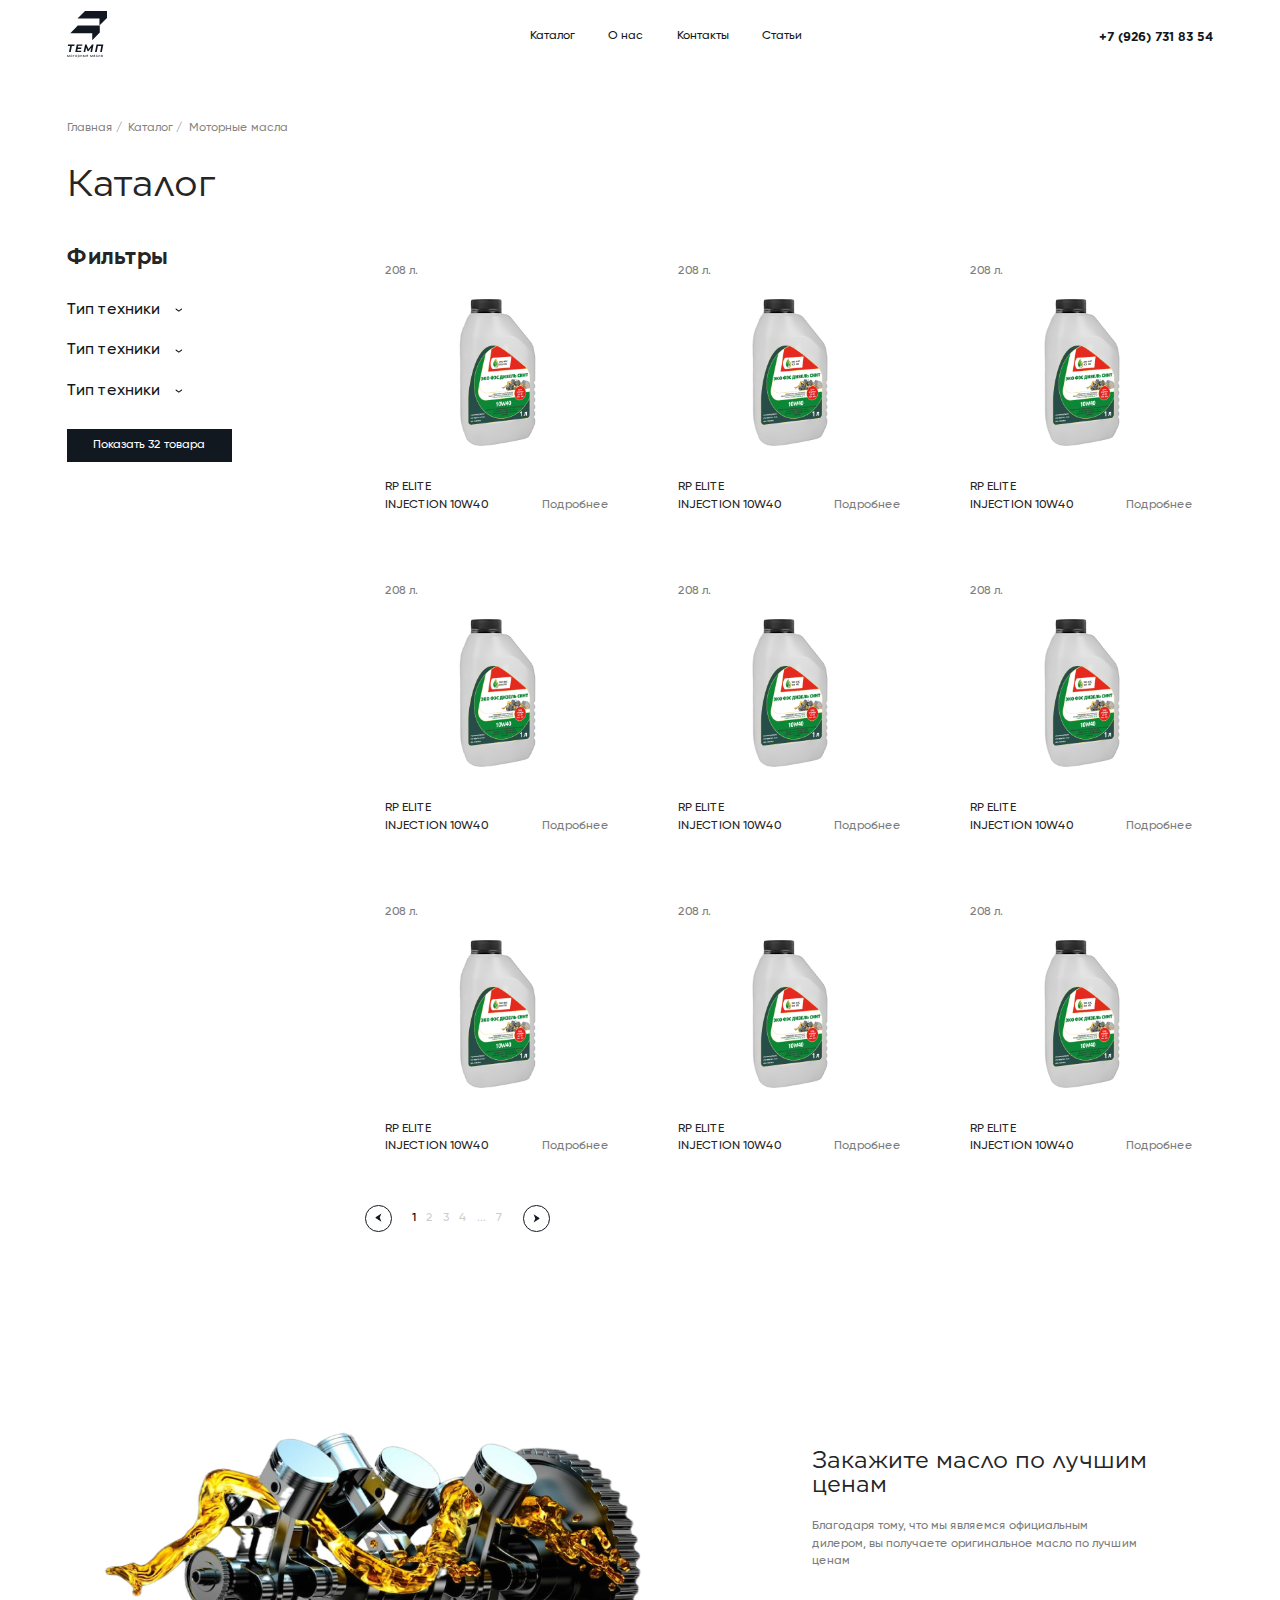
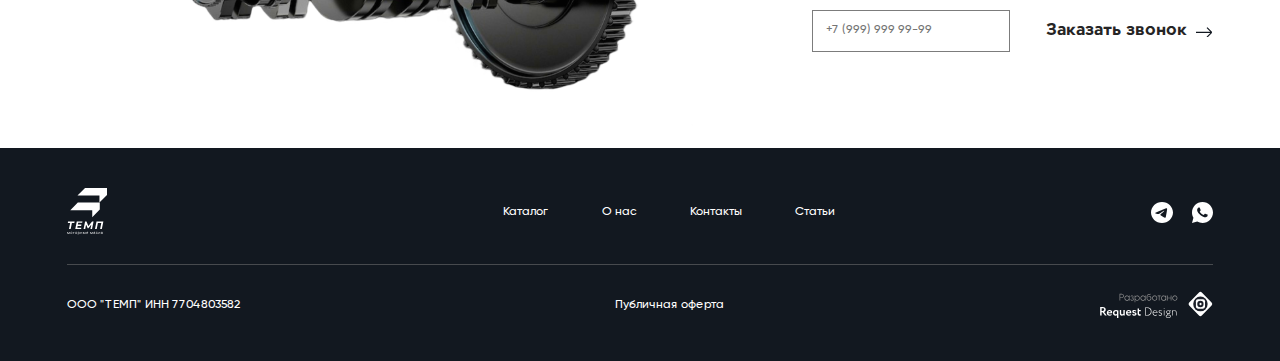
<file: catalog.html>
<!DOCTYPE html>
<html lang="ru">
  <head>
    <meta charset="UTF-8" />
    <meta
      name="viewport"
      content="width=device-width, initial-scale=1.0, shrink-to-fit=no"
    />
    <meta name="description" content="another website" />
    <title>Темп моторные масла Каталог</title>

    <link rel="stylesheet" href="css/swiper-bundle.min.css" />
    <link rel="stylesheet" href="font/stylesheet.css" />
    <link rel="stylesheet" href="scss/style.css" />
  </head>
  <body>
    <header class="header white" id="header">
      <div class="container">
        <div class="header__burger mobile">
          <div class="header__burger-icon"></div>
        </div>
        <a href="" class="header__logo">
          <img class="logo-white" src="./img/icon/logo.svg" alt="" />
          <img class="logo-black" src="./img/icon/logo-black.svg" alt="" />
        </a>
        <div class="header-container">
          <div class="header__list">
            <a href="" class="header__item">Каталог</a>
            <a href="" class="header__item">О нас</a>
            <a href="" class="header__item">Контакты</a>
            <a href="" class="header__item">Статьи</a>
            <a href="" class="header__item phone mobile">+7 (926) 731 83 54</a>
          </div>
        </div>
        <div class="header__phone desktop">+7 (926) 731 83 54</div>
        <div class="header__phone mobile">
          <svg
            width="28"
            height="28"
            viewBox="0 0 28 28"
            fill="none"
            xmlns="http://www.w3.org/2000/svg"
          >
            <g
              id="&#208;&#184;&#208;&#186;&#208;&#190;&#208;&#189;&#208;&#186;&#208;&#184;"
            >
              <path
                id="Vector"
                d="M25.6316 21.3849C25.6316 21.8049 25.5383 22.2366 25.34 22.6566C25.1416 23.0766 24.885 23.4733 24.5466 23.8466C23.975 24.4766 23.345 24.9316 22.6333 25.2233C21.9333 25.5149 21.175 25.6666 20.3583 25.6666C19.1683 25.6666 17.8966 25.3866 16.555 24.8149C15.2133 24.2433 13.8716 23.4733 12.5416 22.5049C11.2 21.5249 9.92831 20.4399 8.71498 19.2383C7.51331 18.0249 6.42831 16.7533 5.45998 15.4233C4.50331 14.0933 3.73331 12.7633 3.17331 11.4449C2.61331 10.1149 2.33331 8.84325 2.33331 7.62992C2.33331 6.83659 2.47331 6.07825 2.75331 5.37825C3.03331 4.66659 3.47665 4.01325 4.09498 3.42992C4.84165 2.69492 5.65831 2.33325 6.52165 2.33325C6.84831 2.33325 7.17498 2.40325 7.46665 2.54325C7.76998 2.68325 8.03831 2.89325 8.24831 3.19659L10.955 7.01159C11.165 7.30325 11.3166 7.57159 11.4216 7.82825C11.5266 8.07325 11.585 8.31825 11.585 8.53992C11.585 8.81992 11.5033 9.09992 11.34 9.36825C11.1883 9.63658 10.9666 9.91658 10.6866 10.1966L9.79998 11.1183C9.67165 11.2466 9.61331 11.3983 9.61331 11.5849C9.61331 11.6783 9.62498 11.7599 9.64831 11.8533C9.68331 11.9466 9.71831 12.0166 9.74165 12.0866C9.95165 12.4716 10.3133 12.9733 10.8266 13.5799C11.3516 14.1866 11.9116 14.8049 12.5183 15.4233C13.1483 16.0416 13.755 16.6133 14.3733 17.1383C14.98 17.6516 15.4816 18.0016 15.8783 18.2116C15.9366 18.2349 16.0066 18.2699 16.0883 18.3049C16.1816 18.3399 16.275 18.3516 16.38 18.3516C16.5783 18.3516 16.73 18.2816 16.8583 18.1533L17.745 17.2783C18.0366 16.9866 18.3166 16.7649 18.585 16.6249C18.8533 16.4616 19.1216 16.3799 19.4133 16.3799C19.635 16.3799 19.8683 16.4266 20.125 16.5316C20.3816 16.6366 20.65 16.7883 20.9416 16.9866L24.8033 19.7283C25.1066 19.9383 25.3166 20.1833 25.445 20.4749C25.5616 20.7666 25.6316 21.0583 25.6316 21.3849Z"
                stroke="white"
                stroke-miterlimit="10"
              />
            </g>
          </svg>
        </div>
      </div>
    </header>

    <main>
      <section class="catalog">
        <div class="container">
          <div class="catalog-top">
            <div class="catalog-top__breadcrumbs">
              <p>Главная /</p>
              <p>Каталог /</p>
              <p>Моторные масла</p>
            </div>
            <div class="title-text">Каталог</div>
          </div>
          <div class="catalog-container">
            <div class="catalog-left">
              <div class="catalog-left__box">
                <div class="catalog-left__title">Фильтры</div>
                <div class="catalog-left__list">
                  <div class="custom-select">
                    <div class="custom-select__heading">
                      <div class="custom-select__title">Тип техники</div>
                      <div class="custom-select__reset">сбросить</div>
                    </div>
                    <div class="custom-select__content">
                      <div class="custom-select__list">
                        <label class="custom-select__checkbox">
                          <input type="checkbox" />
                          <span> Легковой транспорт</span>
                        </label>

                        <label class="custom-select__checkbox">
                          <input type="checkbox" />
                          <span> Легковой транспорт</span>
                        </label>

                        <label class="custom-select__checkbox">
                          <input type="checkbox" />
                          <span> Легковой транспорт</span>
                        </label>

                        <label class="custom-select__checkbox">
                          <input type="checkbox" />
                          <span> Легковой транспорт</span>
                        </label>
                      </div>
                      <div class="custom-select__show">Показать ещё</div>
                    </div>
                  </div>
                  <div class="custom-select">
                    <div class="custom-select__heading">
                      <div class="custom-select__title">Тип техники</div>
                      <div class="custom-select__reset">сбросить</div>
                    </div>
                    <div class="custom-select__content">
                      <div class="custom-select__list">
                        <label class="custom-select__checkbox">
                          <input type="checkbox" />
                          <span> Легковой транспорт</span>
                        </label>

                        <label class="custom-select__checkbox">
                          <input type="checkbox" />
                          <span> Легковой транспорт</span>
                        </label>

                        <label class="custom-select__checkbox">
                          <input type="checkbox" />
                          <span> Легковой транспорт</span>
                        </label>

                        <label class="custom-select__checkbox">
                          <input type="checkbox" />
                          <span> Легковой транспорт</span>
                        </label>
                      </div>
                      <div class="custom-select__show">Показать ещё</div>
                    </div>
                  </div>
                  <div class="custom-select">
                    <div class="custom-select__heading">
                      <div class="custom-select__title">Тип техники</div>
                      <div class="custom-select__reset">сбросить</div>
                    </div>
                    <div class="custom-select__content">
                      <div class="custom-select__list">
                        <label class="custom-select__checkbox">
                          <input type="checkbox" />
                          <span> Легковой транспорт</span>
                        </label>

                        <label class="custom-select__checkbox">
                          <input type="checkbox" />
                          <span> Легковой транспорт</span>
                        </label>

                        <label class="custom-select__checkbox">
                          <input type="checkbox" />
                          <span> Легковой транспорт</span>
                        </label>

                        <label class="custom-select__checkbox">
                          <input type="checkbox" />
                          <span> Легковой транспорт</span>
                        </label>
                      </div>
                      <div class="custom-select__show">Показать ещё</div>
                    </div>
                  </div>
                </div>
                <div class="catalog-left__button">Показать 32 товара</div>
              </div>
            </div>
            <div class="catalog-right">
              <div class="catalog-right-box">
                <div class="catalog-right__item">
                  <div class="bestsellers-slide__number normal-text desktop">
                    208 л.
                  </div>
                  <div class="bestsellers-slide__title normal-text mobile">
                    RP ELITE INJECTION 10W40
                  </div>
                  <div class="bestsellers-slide__img">
                    <img src="./img/main/oil-1.png" alt="" />
                  </div>
                  <div class="bestsellers-slide-container">
                    <div class="bestsellers-slide__title normal-text desktop">
                      RP ELITE INJECTION 10W40
                    </div>
                    <div class="bestsellers-slide__number normal-text mobile">
                      208 л.
                    </div>
                    <a class="bestsellers-slide__link normal-text">Подробнее</a>
                  </div>
                </div>
                <div class="catalog-right__item">
                  <div class="bestsellers-slide__number normal-text desktop">
                    208 л.
                  </div>
                  <div class="bestsellers-slide__title normal-text mobile">
                    RP ELITE INJECTION 10W40
                  </div>
                  <div class="bestsellers-slide__img">
                    <img src="./img/main/oil-1.png" alt="" />
                  </div>
                  <div class="bestsellers-slide-container">
                    <div class="bestsellers-slide__title normal-text desktop">
                      RP ELITE INJECTION 10W40
                    </div>
                    <div class="bestsellers-slide__number normal-text mobile">
                      208 л.
                    </div>
                    <a class="bestsellers-slide__link normal-text">Подробнее</a>
                  </div>
                </div>
                <div class="catalog-right__item">
                  <div class="bestsellers-slide__number normal-text desktop">
                    208 л.
                  </div>
                  <div class="bestsellers-slide__title normal-text mobile">
                    RP ELITE INJECTION 10W40
                  </div>
                  <div class="bestsellers-slide__img">
                    <img src="./img/main/oil-1.png" alt="" />
                  </div>
                  <div class="bestsellers-slide-container">
                    <div class="bestsellers-slide__title normal-text desktop">
                      RP ELITE INJECTION 10W40
                    </div>
                    <div class="bestsellers-slide__number normal-text mobile">
                      208 л.
                    </div>
                    <a class="bestsellers-slide__link normal-text">Подробнее</a>
                  </div>
                </div>
                <div class="catalog-right__item">
                  <div class="bestsellers-slide__number normal-text desktop">
                    208 л.
                  </div>
                  <div class="bestsellers-slide__title normal-text mobile">
                    RP ELITE INJECTION 10W40
                  </div>
                  <div class="bestsellers-slide__img">
                    <img src="./img/main/oil-1.png" alt="" />
                  </div>
                  <div class="bestsellers-slide-container">
                    <div class="bestsellers-slide__title normal-text desktop">
                      RP ELITE INJECTION 10W40
                    </div>
                    <div class="bestsellers-slide__number normal-text mobile">
                      208 л.
                    </div>
                    <a class="bestsellers-slide__link normal-text">Подробнее</a>
                  </div>
                </div>
                <div class="catalog-right__item">
                  <div class="bestsellers-slide__number normal-text desktop">
                    208 л.
                  </div>
                  <div class="bestsellers-slide__title normal-text mobile">
                    RP ELITE INJECTION 10W40
                  </div>
                  <div class="bestsellers-slide__img">
                    <img src="./img/main/oil-1.png" alt="" />
                  </div>
                  <div class="bestsellers-slide-container">
                    <div class="bestsellers-slide__title normal-text desktop">
                      RP ELITE INJECTION 10W40
                    </div>
                    <div class="bestsellers-slide__number normal-text mobile">
                      208 л.
                    </div>
                    <a class="bestsellers-slide__link normal-text">Подробнее</a>
                  </div>
                </div>
                <div class="catalog-right__item">
                  <div class="bestsellers-slide__number normal-text desktop">
                    208 л.
                  </div>
                  <div class="bestsellers-slide__title normal-text mobile">
                    RP ELITE INJECTION 10W40
                  </div>
                  <div class="bestsellers-slide__img">
                    <img src="./img/main/oil-1.png" alt="" />
                  </div>
                  <div class="bestsellers-slide-container">
                    <div class="bestsellers-slide__title normal-text desktop">
                      RP ELITE INJECTION 10W40
                    </div>
                    <div class="bestsellers-slide__number normal-text mobile">
                      208 л.
                    </div>
                    <a class="bestsellers-slide__link normal-text">Подробнее</a>
                  </div>
                </div>
                <div class="catalog-right__item">
                  <div class="bestsellers-slide__number normal-text desktop">
                    208 л.
                  </div>
                  <div class="bestsellers-slide__title normal-text mobile">
                    RP ELITE INJECTION 10W40
                  </div>
                  <div class="bestsellers-slide__img">
                    <img src="./img/main/oil-1.png" alt="" />
                  </div>
                  <div class="bestsellers-slide-container">
                    <div class="bestsellers-slide__title normal-text desktop">
                      RP ELITE INJECTION 10W40
                    </div>
                    <div class="bestsellers-slide__number normal-text mobile">
                      208 л.
                    </div>
                    <a class="bestsellers-slide__link normal-text">Подробнее</a>
                  </div>
                </div>
                <div class="catalog-right__item">
                  <div class="bestsellers-slide__number normal-text desktop">
                    208 л.
                  </div>
                  <div class="bestsellers-slide__title normal-text mobile">
                    RP ELITE INJECTION 10W40
                  </div>
                  <div class="bestsellers-slide__img">
                    <img src="./img/main/oil-1.png" alt="" />
                  </div>
                  <div class="bestsellers-slide-container">
                    <div class="bestsellers-slide__title normal-text desktop">
                      RP ELITE INJECTION 10W40
                    </div>
                    <div class="bestsellers-slide__number normal-text mobile">
                      208 л.
                    </div>
                    <a class="bestsellers-slide__link normal-text">Подробнее</a>
                  </div>
                </div>
                <div class="catalog-right__item">
                  <div class="bestsellers-slide__number normal-text desktop">
                    208 л.
                  </div>
                  <div class="bestsellers-slide__title normal-text mobile">
                    RP ELITE INJECTION 10W40
                  </div>
                  <div class="bestsellers-slide__img">
                    <img src="./img/main/oil-1.png" alt="" />
                  </div>
                  <div class="bestsellers-slide-container">
                    <div class="bestsellers-slide__title normal-text desktop">
                      RP ELITE INJECTION 10W40
                    </div>
                    <div class="bestsellers-slide__number normal-text mobile">
                      208 л.
                    </div>
                    <a class="bestsellers-slide__link normal-text">Подробнее</a>
                  </div>
                </div>
              </div>
              <div class="catalog-right__controls">
                <div class="catalog-right__controls-btn-prev"></div>
                <div class="catalog-right__controls-pagination">
                  <p class="_active">1</p>
                  <p>2</p>
                  <p>3</p>
                  <p>4</p>
                  <p>...</p>
                  <p>7</p>
                </div>
                <div class="catalog-right__controls-btn-next _active"></div>
              </div>
            </div>
          </div>
        </div>
      </section>

      <section class="order">
        <div class="container">
          <div class="order-left">
            <div class="order-left__title">Закажите масло по лучшим ценам</div>
            <div class="order-left__text normal-text">
              Благодаря тому, что мы являемся официальным дилером, вы получаете
              оригинальное масло по лучшим ценам
            </div>
            <form class="order-left__form" action="">
              <input
                type="tel"
                class="input"
                placeholder="+7 (999) 999 99-99"
              />
              <div class="order-left__btn">Заказать звонок</div>
            </form>
          </div>
          <div class="order-right">
            <img src="./img/order-img.png" alt="" />
          </div>
        </div>
      </section>
    </main>

    <footer class="footer" id="footer">
      <div class="container">
        <div class="footer-top">
          <a class="footer-top__logo">
            <img src="./img/icon/logo.svg" alt="" />
          </a>
          <div class="footer-top__list">
            <a href="" class="footer-top__item">Каталог</a>
            <a href="" class="footer-top__item">О нас</a>
            <a href="" class="footer-top__item">Контакты</a>
            <a href="" class="footer-top__item">Статьи</a>
          </div>
          <div class="footer-top__contacts">
            <a href="" class="footer-top__contact">
              <img src="./img/icon/telegram.svg" alt="" />
            </a>
            <a href="" class="footer-top__contact">
              <img src="./img/icon/telephone.svg" alt="" />
            </a>
          </div>
        </div>
        <div class="footer-bottom">
          <div class="footer-bottom__info">ООО "ТЕМП" ИНН 7704803582</div>
          <div class="footer-bottom__text">Публичная оферта</div>
          <div class="footer-bottom__logo">
            <img class="desktop" src="./img/icon/RD-logo.svg" alt="" />
            <img class="mobile" src="./img/icon/RD-logo-m.svg" alt="" />
          </div>
        </div>
      </div>
    </footer>

    <script src="./js/swiper-bundle.min.js"></script>
    <script src="./js/jquery.fancybox.min.js"></script>
    <script
      src="https://code.jquery.com/jquery-3.3.1.min.js"
      integrity="sha256-FgpCb/KJQlLNfOu91ta32o/NMZxltwRo8QtmkMRdAu8="
      crossorigin="anonymous"
    ></script>
    <script src="./js/jquery.maskedinput.js"></script>
    <script src="./js/inputmask.js"></script>
    <script src="./js/swiper.js"></script>
    <script src="./js/noframework.waypoints.min.js"></script>
    <script src="./js/main.js"></script>
  </body>
</html>
</file>
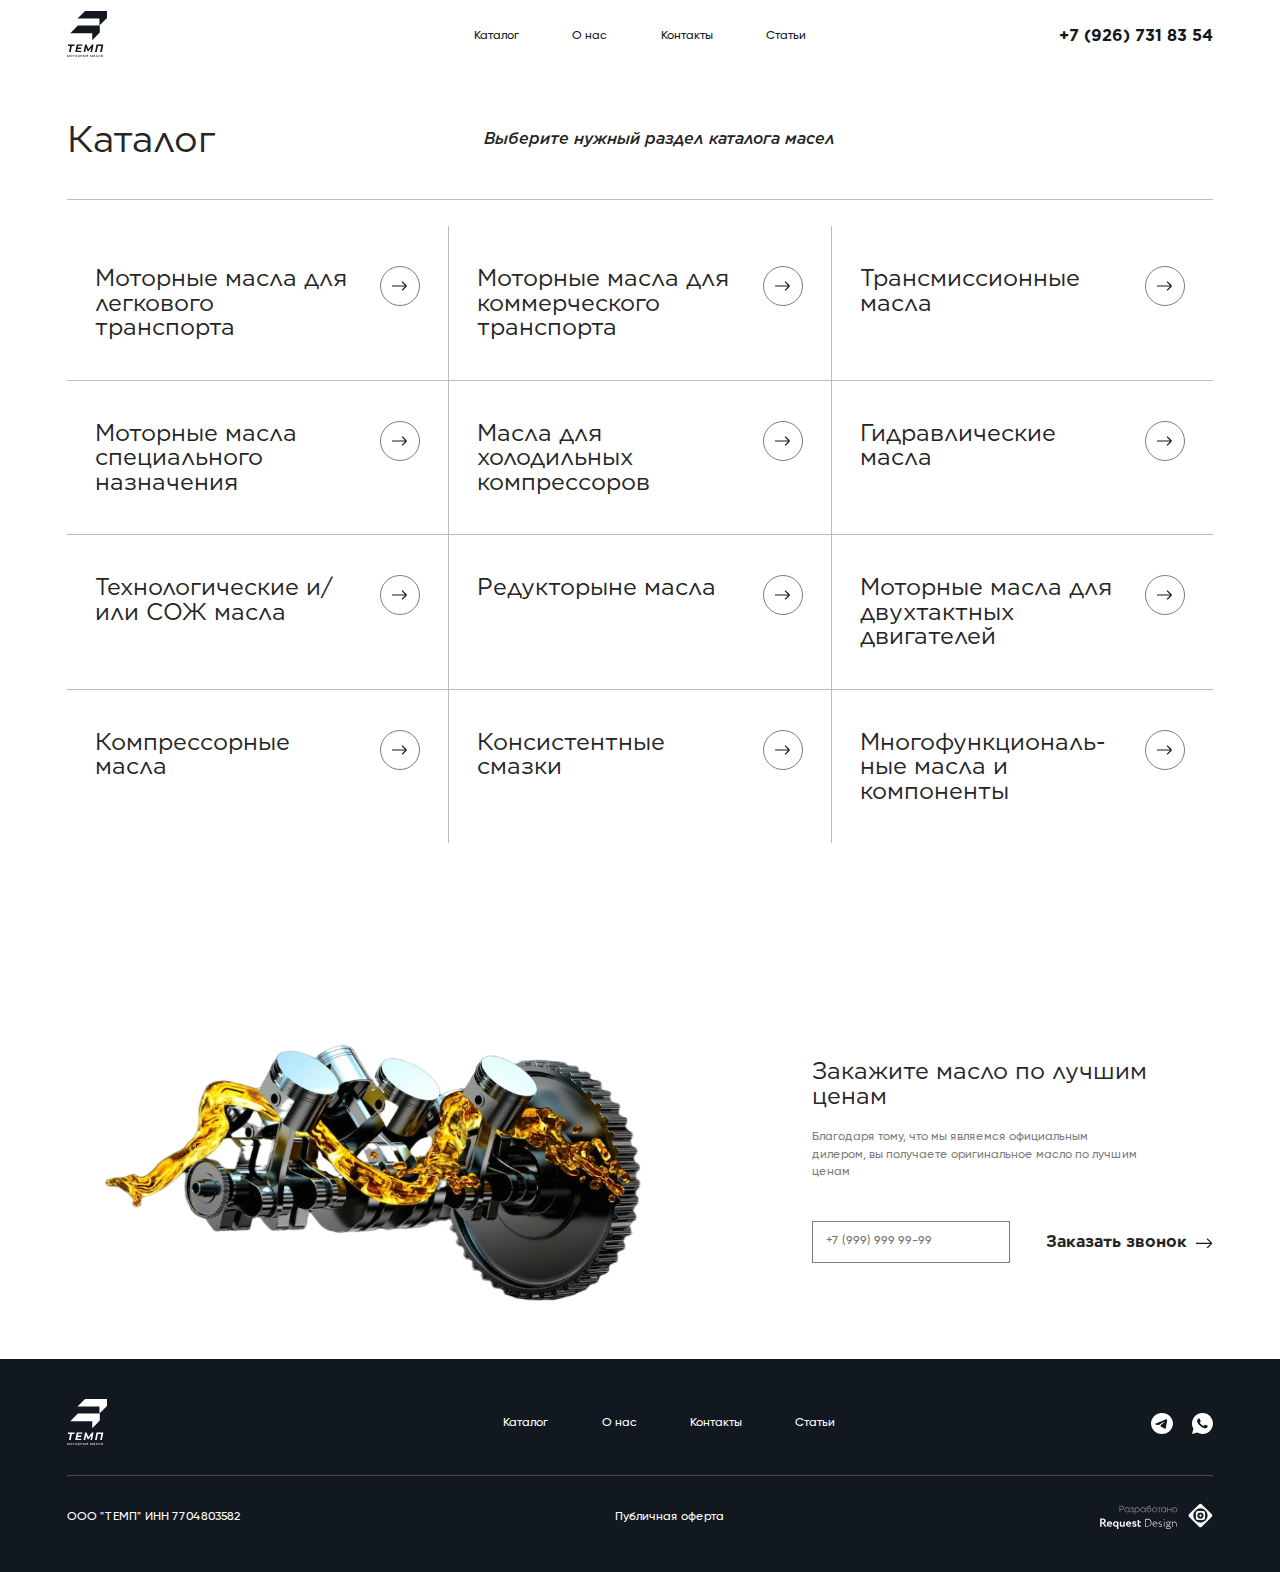
<file: category.html>
<!DOCTYPE html>
<html lang="ru">
<head>
    <meta charset="UTF-8">
    <meta name="viewport" content="width=device-width, initial-scale=1.0, shrink-to-fit=no">
    <meta name="description" content="another website">
    <title>Темп моторные масла Каталог</title>

    <link rel="stylesheet" href="css/swiper-bundle.min.css">
    <link rel="stylesheet" href="font/stylesheet.css">
    <link rel="stylesheet" href="css/style.css">
</head>
<body>

<header class="header white" id="header">
    <div class="container">
        <div class="header__burger mobile">
            <div class="header__burger-icon"></div>
        </div>
        <a href="" class="header__logo">
            <img class="logo-white" src="./img/icon/logo.svg" alt="">
            <img class="logo-black" src="./img/icon/logo-black.svg" alt="">
        </a>
        <div class="header-container">
            <div class="header__list">
                <a href="" class="header__item">Каталог</a>
                <a href="" class="header__item">О нас</a>
                <a href="" class="header__item">Контакты</a>
                <a href="" class="header__item">Статьи</a>
                <a href="" class="header__item phone mobile">+7 (926) 731 83 54</a>
            </div>
        </div>
        <div class="header__phone desktop">+7 (926) 731 83 54</div>
        <div class="header__phone mobile">
            <svg width="28" height="28" viewBox="0 0 28 28" fill="none" xmlns="http://www.w3.org/2000/svg">
                <g id="&#208;&#184;&#208;&#186;&#208;&#190;&#208;&#189;&#208;&#186;&#208;&#184;">
                    <path id="Vector" d="M25.6316 21.3849C25.6316 21.8049 25.5383 22.2366 25.34 22.6566C25.1416 23.0766 24.885 23.4733 24.5466 23.8466C23.975 24.4766 23.345 24.9316 22.6333 25.2233C21.9333 25.5149 21.175 25.6666 20.3583 25.6666C19.1683 25.6666 17.8966 25.3866 16.555 24.8149C15.2133 24.2433 13.8716 23.4733 12.5416 22.5049C11.2 21.5249 9.92831 20.4399 8.71498 19.2383C7.51331 18.0249 6.42831 16.7533 5.45998 15.4233C4.50331 14.0933 3.73331 12.7633 3.17331 11.4449C2.61331 10.1149 2.33331 8.84325 2.33331 7.62992C2.33331 6.83659 2.47331 6.07825 2.75331 5.37825C3.03331 4.66659 3.47665 4.01325 4.09498 3.42992C4.84165 2.69492 5.65831 2.33325 6.52165 2.33325C6.84831 2.33325 7.17498 2.40325 7.46665 2.54325C7.76998 2.68325 8.03831 2.89325 8.24831 3.19659L10.955 7.01159C11.165 7.30325 11.3166 7.57159 11.4216 7.82825C11.5266 8.07325 11.585 8.31825 11.585 8.53992C11.585 8.81992 11.5033 9.09992 11.34 9.36825C11.1883 9.63658 10.9666 9.91658 10.6866 10.1966L9.79998 11.1183C9.67165 11.2466 9.61331 11.3983 9.61331 11.5849C9.61331 11.6783 9.62498 11.7599 9.64831 11.8533C9.68331 11.9466 9.71831 12.0166 9.74165 12.0866C9.95165 12.4716 10.3133 12.9733 10.8266 13.5799C11.3516 14.1866 11.9116 14.8049 12.5183 15.4233C13.1483 16.0416 13.755 16.6133 14.3733 17.1383C14.98 17.6516 15.4816 18.0016 15.8783 18.2116C15.9366 18.2349 16.0066 18.2699 16.0883 18.3049C16.1816 18.3399 16.275 18.3516 16.38 18.3516C16.5783 18.3516 16.73 18.2816 16.8583 18.1533L17.745 17.2783C18.0366 16.9866 18.3166 16.7649 18.585 16.6249C18.8533 16.4616 19.1216 16.3799 19.4133 16.3799C19.635 16.3799 19.8683 16.4266 20.125 16.5316C20.3816 16.6366 20.65 16.7883 20.9416 16.9866L24.8033 19.7283C25.1066 19.9383 25.3166 20.1833 25.445 20.4749C25.5616 20.7666 25.6316 21.0583 25.6316 21.3849Z" stroke="white" stroke-miterlimit="10"/>
                </g>
            </svg>
        </div>
    </div>
</header>

<main>

    <section class="category">
        <div class="container">
            <div class="category-top">
                <div class="title-text">Каталог</div>
                <div class="title-text-italic">Выберите нужный раздел каталога масел</div>
            </div>
            <div class="category-container">
                <div class="category-items">
                    <a href="" class="category-item">
                        <div class="category-item__title">Моторные масла для легкового транспорта</div>
                        <div class="category-item__btn"></div>
                    </a>
                    <a href="" class="category-item">
                        <div class="category-item__title">Моторные масла для коммерческого транспорта</div>
                        <div class="category-item__btn"></div>
                    </a>
                    <a href="" class="category-item">
                        <div class="category-item__title">Трансмиссионные <br>масла</div>
                        <div class="category-item__btn"></div>
                    </a>
                </div>
                <div class="category-items">
                    <a href="" class="category-item">
                        <div class="category-item__title">Моторные масла специального назначения</div>
                        <div class="category-item__btn"></div>
                    </a>
                    <a href="" class="category-item">
                        <div class="category-item__title">Масла для холодильных компрессоров</div>
                        <div class="category-item__btn"></div>
                    </a>
                    <a href="" class="category-item">
                        <div class="category-item__title">Гидравлические <br>масла</div>
                        <div class="category-item__btn"></div>
                    </a>
                </div>
                <div class="category-items">
                    <a href="" class="category-item">
                        <div class="category-item__title">Технологические и/или СОЖ масла</div>
                        <div class="category-item__btn"></div>
                    </a>
                    <a href="" class="category-item">
                        <div class="category-item__title">Редукторыне масла</div>
                        <div class="category-item__btn"></div>
                    </a>
                    <a href="" class="category-item">
                        <div class="category-item__title">Моторные масла для двухтактных двигателей</div>
                        <div class="category-item__btn"></div>
                    </a>
                </div>
                <div class="category-items">
                    <a href="" class="category-item">
                        <div class="category-item__title">Компрессорные масла</div>
                        <div class="category-item__btn"></div>
                    </a>
                    <a href="" class="category-item">
                        <div class="category-item__title">Консистентные <br>смазки</div>
                        <div class="category-item__btn"></div>
                    </a>
                    <a href="" class="category-item">
                        <div class="category-item__title">Многофункциональ-ные масла и компоненты</div>
                        <div class="category-item__btn"></div>
                    </a>
                </div>
                
            </div>
        </div>
    </section>

    <section class="order">
        <div class="container">
            <div class="order-left">
                <div class="order-left__title">Закажите масло по лучшим ценам</div>
                <div class="order-left__text normal-text">Благодаря тому, что мы являемся официальным дилером, вы получаете оригинальное масло по лучшим ценам</div>
                <form class="order-left__form" action="">
                    <input type="tel" class="input" placeholder="+7 (999) 999 99-99">
                    <div class="order-left__btn">Заказать звонок</div>
                </form>
            </div>
            <div class="order-right">
                <img src="./img/order-img.png" alt="">
            </div>
        </div>
    </section>

</main>

<footer class="footer" id="footer">
    <div class="container">
        <div class="footer-top">
            <a class="footer-top__logo">
                <img src="./img/icon/logo.svg" alt="">
            </a>
            <div class="footer-top__list">
                <a href="" class="footer-top__item">Каталог</a>
                <a href="" class="footer-top__item">О нас</a>
                <a href="" class="footer-top__item">Контакты</a>
                <a href="" class="footer-top__item">Статьи</a>
            </div>
            <div class="footer-top__contacts">
                <a href="" class="footer-top__contact">
                    <img src="./img/icon/telegram.svg" alt="">
                </a>
                <a href="" class="footer-top__contact">
                    <img src="./img/icon/telephone.svg" alt="">
                </a>
            </div>
        </div>
        <div class="footer-bottom">
            <div class="footer-bottom__info">ООО "ТЕМП" ИНН 7704803582</div>
            <div class="footer-bottom__text">Публичная оферта</div>
            <div class="footer-bottom__logo">
                <img class="desktop" src="./img/icon/RD-logo.svg" alt="">
                <img class="mobile" src="./img/icon/RD-logo-m.svg" alt="">
            </div>
        </div>
    </div>
</footer>



<script src="./js/swiper-bundle.min.js"></script>
<script src="./js/jquery.fancybox.min.js"></script>
<script src="https://code.jquery.com/jquery-3.3.1.min.js" integrity="sha256-FgpCb/KJQlLNfOu91ta32o/NMZxltwRo8QtmkMRdAu8=" crossorigin="anonymous"></script>
<script src="./js/jquery.maskedinput.js"></script>
<script src="./js/inputmask.js"></script>
<script src="./js/swiper.js"></script>
<script src="./js/noframework.waypoints.min.js"></script>
<script src="./js/main.js"></script>
</body>
</html>
</file>
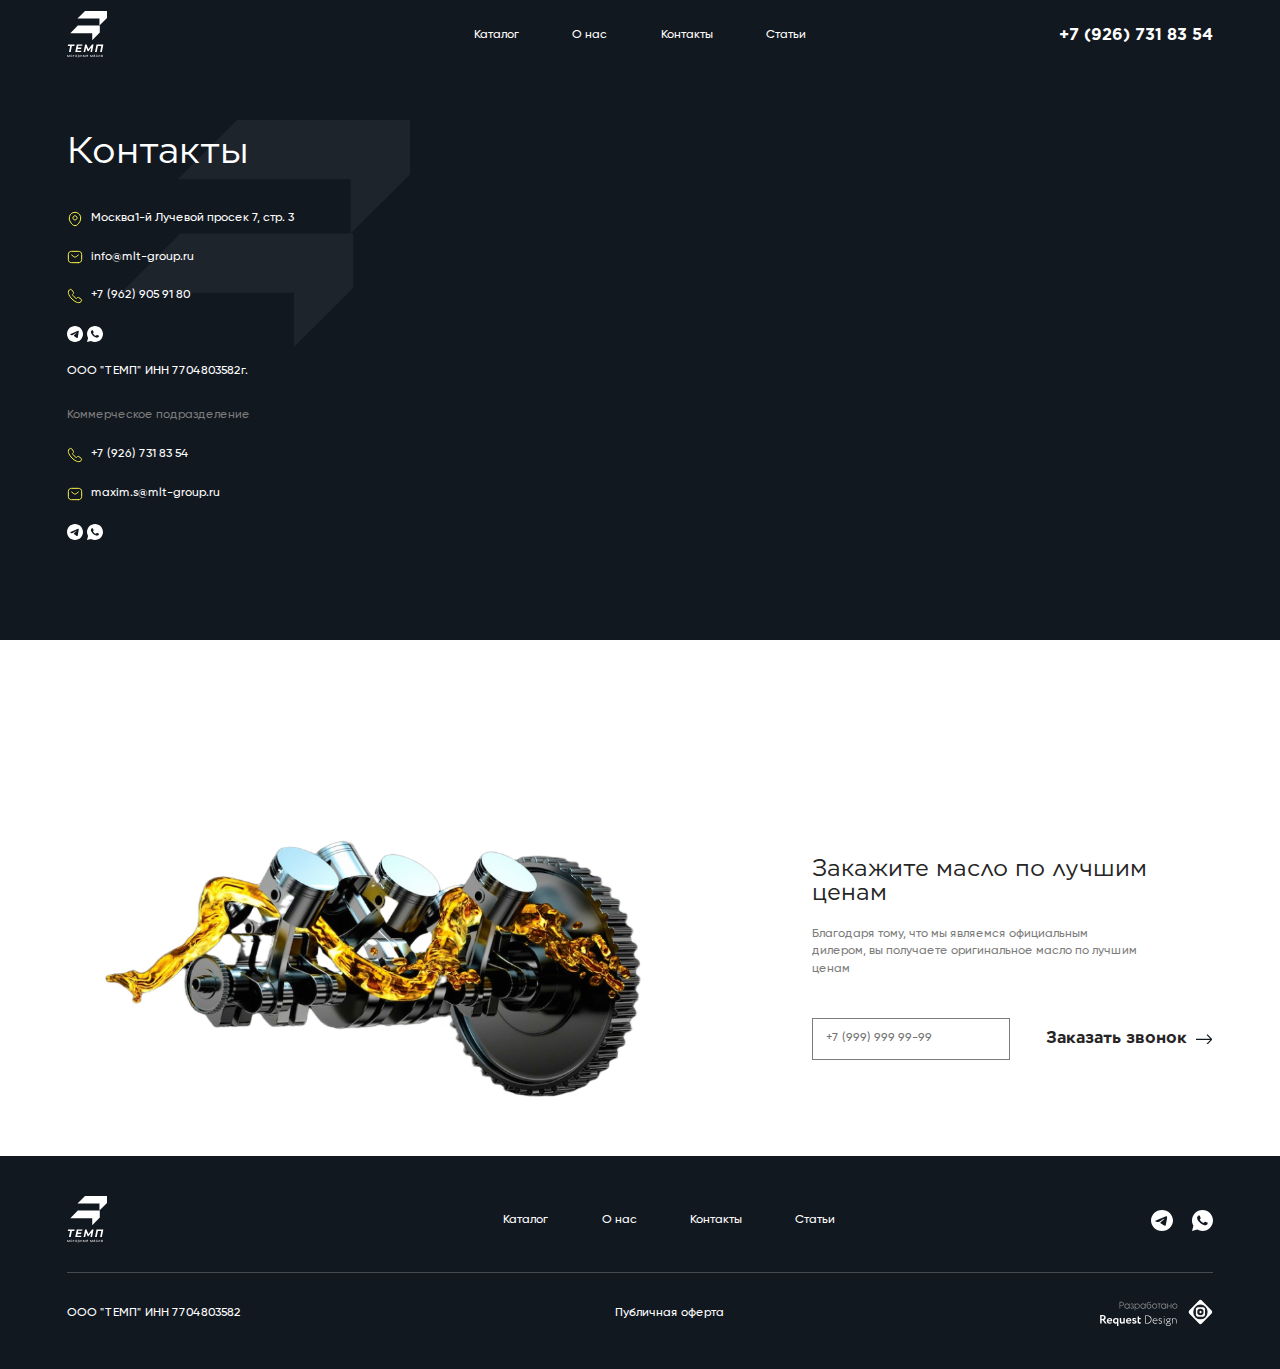
<file: contacts.html>
<!DOCTYPE html>
<html lang="ru">
<head>
    <meta charset="UTF-8">
    <meta name="viewport" content="width=device-width, initial-scale=1.0, shrink-to-fit=no">
    <meta name="description" content="another website">
    <title>Контакты</title>

    <link rel="stylesheet" href="css/swiper-bundle.min.css">
    <link rel="stylesheet" href="font/stylesheet.css">
    <link rel="stylesheet" href="css/style.css">
</head>
<body>

<header class="header" id="header">
    <div class="container">
        <div class="header__burger mobile">
            <div class="header__burger-icon"></div>
        </div>
        <a href="" class="header__logo">
            <img class="logo-white" src="./img/icon/logo.svg" alt="">
            <img class="logo-black" src="./img/icon/logo-black.svg" alt="">
        </a>
        <div class="header-container">
            <div class="header__list">
                <a href="" class="header__item">Каталог</a>
                <a href="" class="header__item">О нас</a>
                <a href="" class="header__item">Контакты</a>
                <a href="" class="header__item">Статьи</a>
                <a href="" class="header__item phone mobile">+7 (926) 731 83 54</a>
            </div>
        </div>
        <div class="header__phone desktop">+7 (926) 731 83 54</div>
        <div class="header__phone mobile">
            <svg width="28" height="28" viewBox="0 0 28 28" fill="none" xmlns="http://www.w3.org/2000/svg">
                <g id="&#208;&#184;&#208;&#186;&#208;&#190;&#208;&#189;&#208;&#186;&#208;&#184;">
                    <path id="Vector" d="M25.6316 21.3849C25.6316 21.8049 25.5383 22.2366 25.34 22.6566C25.1416 23.0766 24.885 23.4733 24.5466 23.8466C23.975 24.4766 23.345 24.9316 22.6333 25.2233C21.9333 25.5149 21.175 25.6666 20.3583 25.6666C19.1683 25.6666 17.8966 25.3866 16.555 24.8149C15.2133 24.2433 13.8716 23.4733 12.5416 22.5049C11.2 21.5249 9.92831 20.4399 8.71498 19.2383C7.51331 18.0249 6.42831 16.7533 5.45998 15.4233C4.50331 14.0933 3.73331 12.7633 3.17331 11.4449C2.61331 10.1149 2.33331 8.84325 2.33331 7.62992C2.33331 6.83659 2.47331 6.07825 2.75331 5.37825C3.03331 4.66659 3.47665 4.01325 4.09498 3.42992C4.84165 2.69492 5.65831 2.33325 6.52165 2.33325C6.84831 2.33325 7.17498 2.40325 7.46665 2.54325C7.76998 2.68325 8.03831 2.89325 8.24831 3.19659L10.955 7.01159C11.165 7.30325 11.3166 7.57159 11.4216 7.82825C11.5266 8.07325 11.585 8.31825 11.585 8.53992C11.585 8.81992 11.5033 9.09992 11.34 9.36825C11.1883 9.63658 10.9666 9.91658 10.6866 10.1966L9.79998 11.1183C9.67165 11.2466 9.61331 11.3983 9.61331 11.5849C9.61331 11.6783 9.62498 11.7599 9.64831 11.8533C9.68331 11.9466 9.71831 12.0166 9.74165 12.0866C9.95165 12.4716 10.3133 12.9733 10.8266 13.5799C11.3516 14.1866 11.9116 14.8049 12.5183 15.4233C13.1483 16.0416 13.755 16.6133 14.3733 17.1383C14.98 17.6516 15.4816 18.0016 15.8783 18.2116C15.9366 18.2349 16.0066 18.2699 16.0883 18.3049C16.1816 18.3399 16.275 18.3516 16.38 18.3516C16.5783 18.3516 16.73 18.2816 16.8583 18.1533L17.745 17.2783C18.0366 16.9866 18.3166 16.7649 18.585 16.6249C18.8533 16.4616 19.1216 16.3799 19.4133 16.3799C19.635 16.3799 19.8683 16.4266 20.125 16.5316C20.3816 16.6366 20.65 16.7883 20.9416 16.9866L24.8033 19.7283C25.1066 19.9383 25.3166 20.1833 25.445 20.4749C25.5616 20.7666 25.6316 21.0583 25.6316 21.3849Z" stroke="white" stroke-miterlimit="10"/>
                </g>
            </svg>
        </div>
    </div>
</header>

<main>

    <section class="contacts">
        <div class="container">
            <div class="contacts-left">
                <div class="contacts-left__title title-text">Контакты</div>
                <div class="contacts-left-container">
                    <div class="contacts-left__info">
                        <div class="contacts-left__info-icon">
                            <img src="./img/icon/location.svg" alt="">
                        </div>
                        <div class="contacts-left__info-text normal-text">Москва1-й Лучевой просек 7, стр. 3</div>
                    </div>
                    <div class="contacts-left__info">
                        <div class="contacts-left__info-icon">
                            <img src="./img/icon/mail.svg" alt="">
                        </div>
                        <div class="contacts-left__info-text normal-text">info@mlt-group.ru</div>
                    </div>
                    <div class="contacts-left__info">
                        <div class="contacts-left__info-icon">
                            <img src="./img/icon/phone-yellow.svg" alt="">
                        </div>
                        <div class="contacts-left__info-text normal-text">+7 (962) 905 91 80</div>
                    </div>
                    <div class="contacts-left__contacts">
                        <a href="" class="contacts-left__contact">
                            <img src="./img/icon/telegram.svg" alt="">
                        </a>
                        <a href="" class="contacts-left__contact">
                            <img src="./img/icon/telephone.svg" alt="">
                        </a>
                    </div>
                    <div class="contacts-left__info-text normal-text">ООО "ТЕМП" ИНН 7704803582г.</div>
                </div>
                <div class="contacts-left-container">
                    <div class="contacts-left__info-text grey normal-text">Коммерческое подразделение</div>
                    <div class="contacts-left__info">
                        <div class="contacts-left__info-icon">
                            <img src="./img/icon/phone-yellow.svg" alt="">
                        </div>
                        <div class="contacts-left__info-text normal-text">+7 (926) 731 83 54</div>
                    </div>
                    <div class="contacts-left__info">
                        <div class="contacts-left__info-icon">
                            <img src="./img/icon/mail.svg" alt="">
                        </div>
                        <div class="contacts-left__info-text normal-text">maxim.s@mlt-group.ru</div>
                    </div>
                    <div class="contacts-left__contacts">
                        <a href="" class="contacts-left__contact">
                            <img src="./img/icon/telegram.svg" alt="">
                        </a>
                        <a href="" class="contacts-left__contact">
                            <img src="./img/icon/telephone.svg" alt="">
                        </a>
                    </div>
                </div>
            </div>
            <div class="contacts-right">
                <div id="map" class="contacts-right__map"></div>
            </div>
        </div>
    </section>

    <section class="order">
        <div class="container">
            <div class="order-left">
                <div class="order-left__title">Закажите масло по лучшим ценам</div>
                <div class="order-left__text normal-text">Благодаря тому, что мы являемся официальным дилером, вы получаете оригинальное масло по лучшим ценам</div>
                <form class="order-left__form" action="">
                    <input type="tel" class="input" placeholder="+7 (999) 999 99-99">
                    <div class="order-left__btn">Заказать звонок</div>
                </form>
            </div>
            <div class="order-right">
                <img src="./img/order-img.png" alt="">
            </div>
        </div>
    </section>

</main>

<footer class="footer" id="footer">
    <div class="container">
        <div class="footer-top">
            <a class="footer-top__logo">
                <img src="./img/icon/logo.svg" alt="">
            </a>
            <div class="footer-top__list">
                <a href="" class="footer-top__item">Каталог</a>
                <a href="" class="footer-top__item">О нас</a>
                <a href="" class="footer-top__item">Контакты</a>
                <a href="" class="footer-top__item">Статьи</a>
            </div>
            <div class="footer-top__contacts">
                <a href="" class="footer-top__contact">
                    <img src="./img/icon/telegram.svg" alt="">
                </a>
                <a href="" class="footer-top__contact">
                    <img src="./img/icon/telephone.svg" alt="">
                </a>
            </div>
        </div>
        <div class="footer-bottom">
            <div class="footer-bottom__info">ООО "ТЕМП" ИНН 7704803582</div>
            <div class="footer-bottom__text">Публичная оферта</div>
            <div class="footer-bottom__logo">
                <img class="desktop" src="./img/icon/RD-logo.svg" alt="">
                <img class="mobile" src="./img/icon/RD-logo-m.svg" alt="">
            </div>
        </div>
    </div>
</footer>


<script src="https://api-maps.yandex.ru/2.1/?apikey=ваш API-ключ&lang=ru_RU"></script>
<script src="./js/swiper-bundle.min.js"></script>
<script src="./js/jquery.fancybox.min.js"></script>
<script src="https://code.jquery.com/jquery-3.3.1.min.js" integrity="sha256-FgpCb/KJQlLNfOu91ta32o/NMZxltwRo8QtmkMRdAu8=" crossorigin="anonymous"></script>
<script src="./js/jquery.maskedinput.js"></script>
<script src="./js/inputmask.js"></script>
<script src="./js/swiper.js"></script>
<script src="./js/noframework.waypoints.min.js"></script>
<script src="./js/main.js"></script>
<script>
    function init(){
        // Создание карты.
        var map = new ymaps.Map("map", {
            center: [55.797286, 37.655436],
            zoom: 15,
        },{
            yandexMapDisablePoiInteractivity: true
        });

        let placemark = new ymaps.Placemark([55.797286, 37.655436], {}, {
            iconLayout: 'default#image',
            iconImageHref: './img/icon/location-black.svg',
            iconImageSize: [32, 32],
            iconImageOffset: [-16,-32],
        })

        map.controls.remove('geolocationControl');
        map.controls.remove('searchControl');
        map.controls.remove('trafficControl');
        map.controls.remove('typeSelector');
        map.controls.remove('fullscreenControl');
        map.controls.remove('zoomControl');
        map.controls.remove('rulerControl');
        map.controls.remove('scrollZoom');
        map.controls.remove('drag');
        map.behaviors.disable('drag')
        map.behaviors.disable(['scrollZoom']);
        map.behaviors.disable('multiTouch')

        map.geoObjects.add(placemark)
    }
    ymaps.ready(init);
</script>
</body>
</html>
</file>
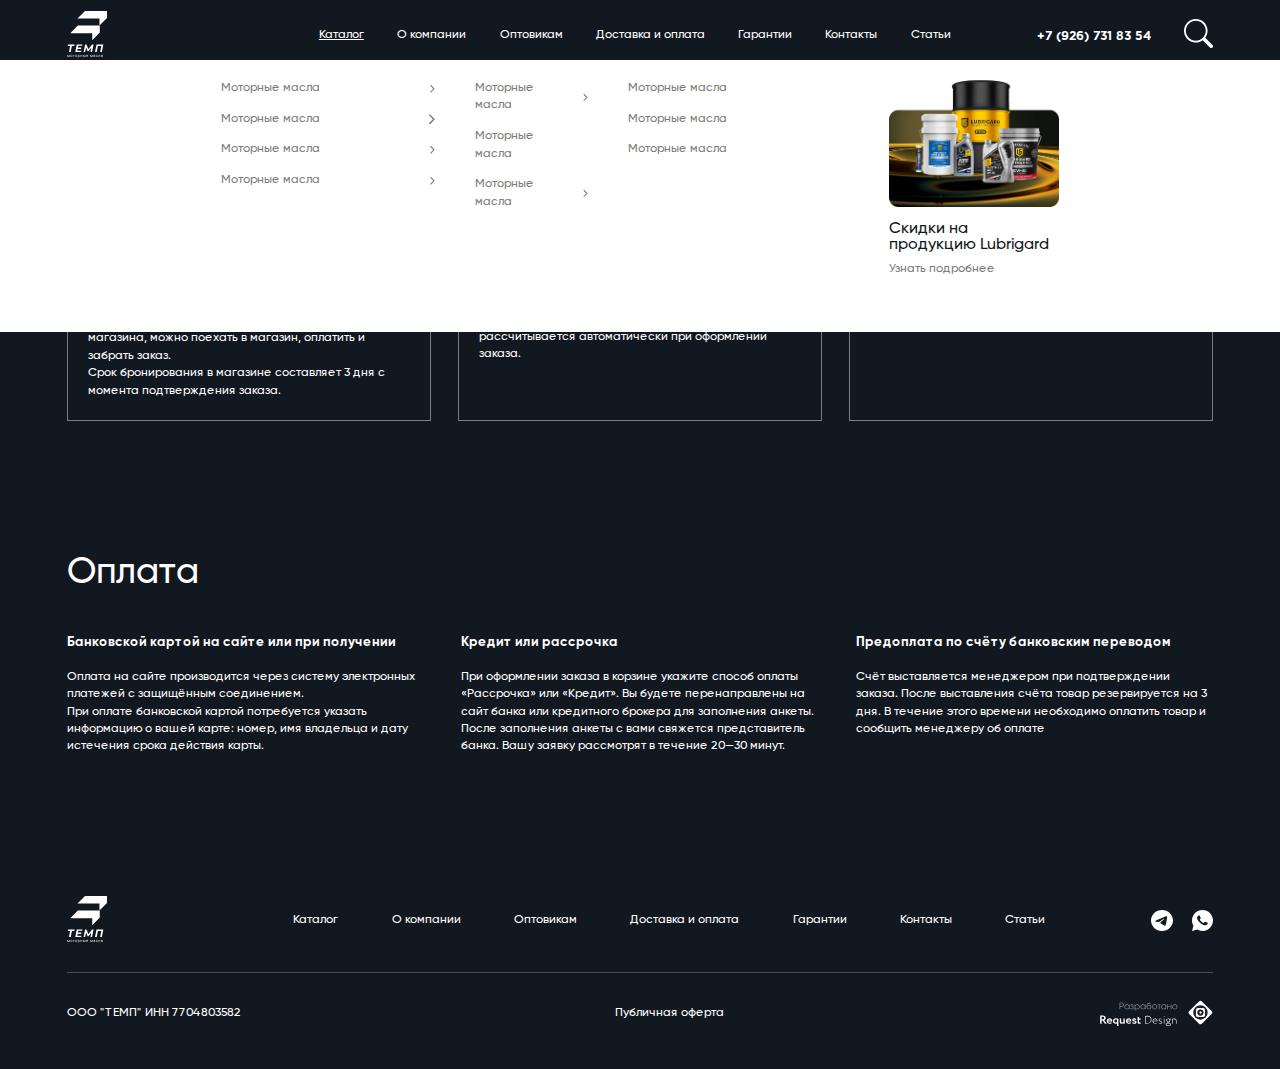
<file: dostavka.html>
<!DOCTYPE html>
<html lang="ru">
  <head>
    <meta charset="UTF-8" />
    <meta
      name="viewport"
      content="width=device-width, initial-scale=1.0, shrink-to-fit=no"
    />
    <meta name="description" content="another website" />
    <title>Темп моторные масла</title>

    <link rel="stylesheet" href="css/swiper-bundle.min.css" />
    <link rel="stylesheet" href="font/stylesheet.css" />
    <link rel="stylesheet" href="scss/style.css" />
  </head>
  <body>
    <header class="header" id="header">
      <div class="container">
        <div class="header__burger mobile">
          <div class="header__burger-icon"></div>
        </div>
        <a href="" class="header__logo">
          <img class="logo-white" src="./img/icon/logo.svg" alt="" />
          <img class="logo-black" src="./img/icon/logo-black.svg" alt="" />
        </a>
        <div class="header-container">
          <div class="header__list">
            <a href="" class="header__item _nested">Каталог</a>
            <div class="header__nested">
              <ul class="header__nested-list _firstList">
                <li class="header__nested-item _invested">Моторные масла</li>
                <li class="header__nested-item _invested">Моторные масла</li>
                <li class="header__nested-item _invested">Моторные масла</li>
                <li class="header__nested-item _invested">Моторные масла</li>
              </ul>
              <ul class="header__nested-list _secondList">
                <li class="header__nested-item _invested">Моторные масла</li>
                <li class="header__nested-item">Моторные масла</li>
                <li class="header__nested-item _invested">Моторные масла</li>
              </ul>
              <ul class="header__nested-list _thirdList">
                <li class="header__nested-item">Моторные масла</li>
                <li class="header__nested-item">Моторные масла</li>
                <li class="header__nested-item">Моторные масла</li>
              </ul>
              <div class="header__nested-panel">
                <div class="header__nested-panel-image">
                  <img src="./img/sections/nested/nested-dec.png" alt="" />
                </div>
                <p class="header__nested-panel-title">Скидки на продукцию Lubrigard</p>
                <p class="header__nested-panel-link">Узнать подробнее</p>
              </div>
            </div>
            <a href="" class="header__item">О компании</a>
            <a href="" class="header__item">Оптовикам</a>
            <a href="" class="header__item">Доставка и оплата</a>
            <a href="" class="header__item">Гарантии</a>
            <a href="" class="header__item">Контакты</a>
            <a href="" class="header__item">Статьи</a>
            <a href="" class="header__item phone mobile">+7 (926) 731 83 54</a>
            <div class="header__links">
              <div class="link__element">
                <svg
                  xmlns="http://www.w3.org/2000/svg"
                  width="32"
                  height="32"
                  viewBox="0 0 32 32"
                  fill="none"
                >
                  <path
                    d="M16 0C7.168 0 0 7.168 0 16C0 24.832 7.168 32 16 32C24.832 32 32 24.832 32 16C32 7.168 24.832 0 16 0ZM23.424 10.88C23.184 13.408 22.144 19.552 21.616 22.384C21.392 23.584 20.944 23.984 20.528 24.032C19.6 24.112 18.896 23.424 18 22.832C16.592 21.904 15.792 21.328 14.432 20.432C12.848 19.392 13.872 18.816 14.784 17.888C15.024 17.648 19.12 13.92 19.2 13.584C19.2111 13.5331 19.2096 13.4803 19.1957 13.4301C19.1818 13.3799 19.1558 13.3339 19.12 13.296C19.024 13.216 18.896 13.248 18.784 13.264C18.64 13.296 16.4 14.784 12.032 17.728C11.392 18.16 10.816 18.384 10.304 18.368C9.728 18.352 8.64 18.048 7.824 17.776C6.816 17.456 6.032 17.28 6.096 16.72C6.128 16.432 6.528 16.144 7.28 15.84C11.952 13.808 15.056 12.464 16.608 11.824C21.056 9.968 21.968 9.648 22.576 9.648C22.704 9.648 23.008 9.68 23.2 9.84C23.36 9.968 23.408 10.144 23.424 10.272C23.408 10.368 23.44 10.656 23.424 10.88Z"
                    fill="#121820"
                  />
                </svg>
              </div>
              <div class="link__element">
                <svg
                  xmlns="http://www.w3.org/2000/svg"
                  width="32"
                  height="32"
                  viewBox="0 0 32 32"
                  fill="none"
                >
                  <path
                    d="M16 0C24.8368 0 32 7.1632 32 16C32 24.8368 24.8368 32 16 32C13.1725 32.0045 10.3947 31.2563 7.95202 29.832L0.0064225 32L2.16962 24.0512C0.744171 21.6078 -0.0047014 18.8288 2.22084e-05 16C2.22084e-05 7.1632 7.16322 0 16 0ZM10.5472 8.47999L10.2272 8.49279C10.0201 8.50541 9.81758 8.55984 9.63202 8.65279C9.45845 8.75108 9.30001 8.87395 9.16162 9.01759C8.96962 9.19839 8.86082 9.35519 8.74402 9.50719C8.15221 10.2766 7.83357 11.2213 7.83842 12.192C7.84162 12.976 8.04642 13.7392 8.36642 14.4528C9.02082 15.896 10.0976 17.424 11.5184 18.84C11.8608 19.1808 12.1968 19.5232 12.5584 19.8416C14.3238 21.3959 16.4276 22.5168 18.7024 23.1152L19.6112 23.2544C19.9072 23.2704 20.2032 23.248 20.5008 23.2336C20.9668 23.2095 21.4218 23.0834 21.8336 22.864C22.0431 22.7561 22.2476 22.6386 22.4464 22.512C22.4464 22.512 22.5152 22.4672 22.6464 22.368C22.8624 22.208 22.9952 22.0944 23.1744 21.9072C23.3072 21.7696 23.4224 21.608 23.5104 21.424C23.6352 21.1632 23.76 20.6656 23.8112 20.2512C23.8496 19.9344 23.8384 19.7616 23.8336 19.6544C23.8272 19.4832 23.6848 19.3056 23.5296 19.2304L22.5984 18.8128C22.5984 18.8128 21.2064 18.2064 20.3552 17.8192C20.2661 17.7803 20.1707 17.7581 20.0736 17.7536C19.9641 17.7423 19.8535 17.7547 19.7492 17.7897C19.6449 17.8248 19.5493 17.8817 19.4688 17.9568C19.4608 17.9536 19.3536 18.0448 18.1968 19.4464C18.1304 19.5356 18.039 19.603 17.9341 19.6401C17.8292 19.6771 17.7157 19.6821 17.608 19.6544C17.5038 19.6264 17.4017 19.5912 17.3024 19.5488C17.104 19.4656 17.0352 19.4336 16.8992 19.376C15.9809 18.9753 15.1307 18.4338 14.3792 17.7712C14.1776 17.5952 13.9904 17.4032 13.7984 17.2176C13.169 16.6148 12.6204 15.9328 12.1664 15.1888L12.072 15.0368C12.0042 14.9347 11.9494 14.8245 11.9088 14.7088C11.848 14.4736 12.0064 14.2848 12.0064 14.2848C12.0064 14.2848 12.3952 13.8592 12.576 13.6288C12.752 13.4048 12.9008 13.1872 12.9968 13.032C13.1856 12.728 13.2448 12.416 13.1456 12.1744C12.6976 11.08 12.2336 9.99039 11.7568 8.90879C11.6624 8.69439 11.3824 8.54079 11.128 8.51039C11.0416 8.50079 10.9552 8.49119 10.8688 8.48479C10.6539 8.47412 10.4386 8.47626 10.224 8.49119L10.5456 8.47839L10.5472 8.47999Z"
                    fill="#121820"
                  />
                </svg>
              </div>
            </div>
          </div>
        </div>
        <div class="header__info">
          <div class="header__phone desktop">+7 (926) 731 83 54</div>
          <div class="header__search">
            <svg
              xmlns="http://www.w3.org/2000/svg"
              width="29"
              height="29"
              viewBox="0 0 29 29"
              fill="none"
            >
              <g clip-path="url(#clip0_569_54996)">
                <path
                  d="M21.2825 18.7486C23.0376 16.3537 23.8236 13.3844 23.4835 10.4349C23.1433 7.48534 21.702 4.77299 19.4479 2.84048C17.1937 0.907979 14.2931 -0.102158 11.3262 0.0121616C8.35927 0.126482 5.54493 1.35683 3.44621 3.45706C1.34749 5.55728 0.119154 8.3725 0.006957 11.3395C-0.10524 14.3065 0.906973 17.2064 2.84109 19.4591C4.77521 21.7119 7.48859 23.1512 10.4384 23.4893C13.3882 23.8274 16.3569 23.0392 18.7505 21.2824H18.7487C18.803 21.3549 18.861 21.4238 18.9263 21.4909L25.9044 28.469C26.2443 28.8091 26.7053 29.0003 27.1861 29.0004C27.6669 29.0006 28.1281 28.8098 28.4682 28.4699C28.8083 28.13 28.9995 27.669 28.9996 27.1882C28.9998 26.7074 28.809 26.2462 28.4691 25.9061L21.491 18.928C21.4262 18.8624 21.3565 18.8036 21.2825 18.7486ZM21.7502 11.7813C21.7502 13.0904 21.4923 14.3867 20.9913 15.5962C20.4904 16.8057 19.7561 17.9046 18.8304 18.8303C17.9047 19.756 16.8058 20.4903 15.5963 20.9912C14.3868 21.4922 13.0905 21.7501 11.7814 21.7501C10.4723 21.7501 9.176 21.4922 7.96654 20.9912C6.75707 20.4903 5.65813 19.756 4.73244 18.8303C3.80676 17.9046 3.07246 16.8057 2.57149 15.5962C2.07051 14.3867 1.81266 13.0904 1.81266 11.7813C1.81266 9.13743 2.86294 6.60184 4.73244 4.73234C6.60195 2.86284 9.13754 1.81256 11.7814 1.81256C14.4253 1.81256 16.9609 2.86284 18.8304 4.73234C20.6999 6.60184 21.7502 9.13743 21.7502 11.7813Z"
                  fill="white"
                />
              </g>
              <defs>
                <clipPath id="clip0_569_54996">
                  <rect width="29" height="29" fill="white" />
                </clipPath>
              </defs>
            </svg>
          </div>
        </div>
      </div>
    </header>

    <div class="modal-box">
      <div class="modal-box-container search-modal">
        <div class="modal-box__exit">
          <svg
            xmlns="http://www.w3.org/2000/svg"
            width="22"
            height="16"
            viewBox="0 0 22 16"
            fill="none"
          >
            <path
              d="M21 7.99976L1 7.99976M1 7.99976L8.22222 14.9998M1 7.99976L8.22222 0.999757"
              stroke="#1C1C1C"
              stroke-linecap="round"
              stroke-linejoin="round"
            />
          </svg>
        </div>
        <div class="search-modal__search">
          <input type="text" />
          <div class="search__button">
            <div class="search__text">Найти</div>
            <div class="search__icon">
              <svg
                xmlns="http://www.w3.org/2000/svg"
                width="24"
                height="24"
                viewBox="0 0 24 24"
                fill="none"
              >
                <g clip-path="url(#clip0_569_54907)">
                  <path
                    d="M17.6129 15.5161C19.0653 13.5342 19.7159 11.0769 19.4343 8.63587C19.1528 6.19486 17.96 3.95016 16.0945 2.35085C14.2291 0.751532 11.8285 -0.0844439 9.37314 0.0101658C6.91777 0.104776 4.58866 1.12299 2.85178 2.86111C1.11491 4.59923 0.0983577 6.92907 0.00550496 9.3845C-0.0873478 11.8399 0.750346 14.2399 2.35099 16.1042C3.95164 17.9685 6.1972 19.1598 8.63841 19.4395C11.0796 19.7193 13.5365 19.067 15.5174 17.6131H15.5159C15.5609 17.6731 15.6089 17.7302 15.6629 17.7857L21.4379 23.5606C21.7191 23.8421 22.1007 24.0003 22.4986 24.0005C22.8965 24.0006 23.2782 23.8427 23.5596 23.5614C23.8411 23.2801 23.9993 22.8986 23.9994 22.5007C23.9996 22.1028 23.8416 21.7211 23.5604 21.4397L17.7854 15.6646C17.7318 15.6104 17.6741 15.5617 17.6129 15.5161ZM17.9999 9.75015C17.9999 10.8336 17.7865 11.9064 17.3719 12.9073C16.9573 13.9082 16.3496 14.8177 15.5835 15.5838C14.8174 16.3499 13.908 16.9576 12.907 17.3722C11.9061 17.7868 10.8333 18.0002 9.74988 18.0002C8.66648 18.0002 7.59368 17.7868 6.59274 17.3722C5.59181 16.9576 4.68233 16.3499 3.91625 15.5838C3.15017 14.8177 2.54248 13.9082 2.12788 12.9073C1.71327 11.9064 1.49988 10.8336 1.49988 9.75015C1.49988 7.56211 2.36908 5.4637 3.91625 3.91652C5.46343 2.36935 7.56185 1.50015 9.74988 1.50015C11.9379 1.50015 14.0363 2.36935 15.5835 3.91652C17.1307 5.4637 17.9999 7.56211 17.9999 9.75015Z"
                    fill="white"
                  />
                </g>
                <defs>
                  <clipPath id="clip0_569_54907">
                    <rect width="24" height="24" fill="white" />
                  </clipPath>
                </defs>
              </svg>
            </div>
          </div>
        </div>
        <div class="search-modal__information">
          <div class="search-modal__history">
            <div class="history__element">
              <p class="history__text search-modal__item">
                RP ELITE INJECTION 10W40
              </p>
              <div class="history__delete">
                <svg
                  xmlns="http://www.w3.org/2000/svg"
                  width="24"
                  height="24"
                  viewBox="0 0 24 24"
                  fill="none"
                >
                  <path
                    d="M6.46967 16.4697C6.17678 16.7626 6.17678 17.2374 6.46967 17.5303C6.76256 17.8232 7.23744 17.8232 7.53033 17.5303L6.46967 16.4697ZM12.5303 12.5303C12.8232 12.2374 12.8232 11.7626 12.5303 11.4697C12.2374 11.1768 11.7626 11.1768 11.4697 11.4697L12.5303 12.5303ZM11.4697 11.4697C11.1768 11.7626 11.1768 12.2374 11.4697 12.5303C11.7626 12.8232 12.2374 12.8232 12.5303 12.5303L11.4697 11.4697ZM17.5303 7.53033C17.8232 7.23744 17.8232 6.76256 17.5303 6.46967C17.2374 6.17678 16.7626 6.17678 16.4697 6.46967L17.5303 7.53033ZM12.5303 11.4697C12.2374 11.1768 11.7626 11.1768 11.4697 11.4697C11.1768 11.7626 11.1768 12.2374 11.4697 12.5303L12.5303 11.4697ZM16.4697 17.5303C16.7626 17.8232 17.2374 17.8232 17.5303 17.5303C17.8232 17.2374 17.8232 16.7626 17.5303 16.4697L16.4697 17.5303ZM11.4697 12.5303C11.7626 12.8232 12.2374 12.8232 12.5303 12.5303C12.8232 12.2374 12.8232 11.7626 12.5303 11.4697L11.4697 12.5303ZM7.53033 6.46967C7.23744 6.17678 6.76256 6.17678 6.46967 6.46967C6.17678 6.76256 6.17678 7.23744 6.46967 7.53033L7.53033 6.46967ZM7.53033 17.5303L12.5303 12.5303L11.4697 11.4697L6.46967 16.4697L7.53033 17.5303ZM12.5303 12.5303L17.5303 7.53033L16.4697 6.46967L11.4697 11.4697L12.5303 12.5303ZM11.4697 12.5303L16.4697 17.5303L17.5303 16.4697L12.5303 11.4697L11.4697 12.5303ZM12.5303 11.4697L7.53033 6.46967L6.46967 7.53033L11.4697 12.5303L12.5303 11.4697Z"
                    fill="#BDBDBD"
                  />
                </svg>
              </div>
            </div>
          </div>
          <div class="search-modal__additionally">
            <div class="search-modal__often-looking">
              <p class="often-looking__title search-modal__title">Часто ищут</p>
              <ul class="often-looking__list search-modal__list">
                <li class="often-looking__item search-modal__item">
                  RP ELITE INJECTION 10W40
                </li>
              </ul>
            </div>
            <div class="search-modal__popular-categories">
              <p class="popular-categories__title search-modal__title">
                Популярные категории
              </p>
              <ul class="popular-categories__list search-modal__list">
                <li class="popular-categories__item search-modal__item">
                  RP ELITE INJECTION 10W40
                </li>
              </ul>
            </div>
          </div>
        </div>
      </div>
    </div>

    <main>
      <section class="delivery">
        <div class="delivery__container container">
          <div class="delivery__head">Доставка</div>
          <div class="delivery__content">
            <div class="delivery__element">
              <div class="delivery__heading">
                <div class="delivery__icon _location">
                  <img
                    src="./img/sections/delivery/deliver-geo-icon.svg"
                    alt=""
                  />
                </div>
                <div class="delivery__info">
                  <div class="delivery__title">
                    Резервирование с самовывозом из магазина
                  </div>
                  <div class="delivery__subtitle">бесплатно</div>
                </div>
              </div>
              <div class="delivery__text">
                Вы можете забронировать нужный вам товар в нашем магазине. После
                того, как придёт подтверждение из магазина, можно поехать в
                магазин, оплатить и забрать заказ.<br />Срок бронирования в
                магазине составляет 3 дня с момента подтверждения заказа.
              </div>
            </div>
            <div class="delivery__element">
              <div class="delivery__heading">
                <div class="delivery__icon _car">
                  <img
                    src="./img/sections/delivery/delivery-car-icon.svg"
                    alt=""
                  />
                </div>
                <div class="delivery__info">
                  <div class="delivery__title">Курьером по городу</div>
                  <div class="delivery__subtitle">при заказе до 18:00</div>
                </div>
              </div>
              <div class="delivery__text">
                При заказе на общую сумму от 15 000 ₽ доставка бесплатная (с
                учетом всех скидок). При заказе на общую сумму менее 15 000 ₽
                стоимость доставки рассчитывается автоматически при оформлении
                заказа.
              </div>
            </div>
            <div class="delivery__element">
              <div class="delivery__heading">
                <div class="delivery__icon _location">
                  <img
                    src="./img/sections/delivery/deliver-geo-icon.svg"
                    alt=""
                  />
                </div>
                <div class="delivery__info">
                  <div class="delivery__title">
                    Транспортной компанией в регионы
                  </div>
                  <div class="delivery__subtitle">при заказе до 18:00</div>
                </div>
              </div>
              <div class="delivery__text">
                Доставку в регионы осуществляем с помощью согласованной
                транспортной компанией.
              </div>
            </div>
          </div>
        </div>
      </section>

      <section class="payment">
        <div class="payment__container container">
          <div class="payment__head">Оплата</div>
          <div class="payment__content">
            <div class="payment__element">
              <div class="payment__title">
                Банковской картой на сайте или при получении
              </div>
              <div class="payment__text">
                Оплата на сайте производится через систему электронных платежей
                с защищённым соединением.<br />При оплате банковской картой
                потребуется указать информацию о вашей карте: номер, имя
                владельца и дату истечения срока действия карты.
              </div>
            </div>
            <div class="payment__element">
              <div class="payment__title">Кредит или рассрочка</div>
              <div class="payment__text">
                При оформлении заказа в корзине укажите способ оплаты
                «Рассрочка» или «Кредит». Вы будете перенаправлены на сайт банка
                или кредитного брокера для заполнения анкеты. После заполнения
                анкеты с вами свяжется представитель банка. Вашу заявку
                рассмотрят в течение 20—30 минут.
              </div>
            </div>
            <div class="payment__element">
              <div class="payment__title">
                Предоплата по счёту банковским переводом
              </div>
              <div class="payment__text">
                Cчёт выставляется менеджером при подтверждении заказа. После
                выставления счёта товар резервируется на 3 дня. В течение этого
                времени необходимо оплатить товар и сообщить менеджеру об оплате
              </div>
            </div>
          </div>
        </div>
      </section>
    </main>

    <footer class="footer" id="footer">
      <div class="container">
        <div class="footer-top">
          <a class="footer-top__logo">
            <img src="./img/icon/logo.svg" alt="" />
          </a>
          <div class="footer-top__list">
            <a href="" class="footer-top__item">Каталог</a>
            <a href="" class="footer-top__item">О компании</a>
            <a href="" class="footer-top__item">Оптовикам</a>
            <a href="" class="footer-top__item">Доставка и оплата</a>
            <a href="" class="footer-top__item">Гарантии</a>
            <a href="" class="footer-top__item">Контакты</a>
            <a href="" class="footer-top__item">Статьи</a>
          </div>
          <div class="footer-top__contacts">
            <a href="" class="footer-top__contact">
              <img src="./img/icon/telegram.svg" alt="" />
            </a>
            <a href="" class="footer-top__contact">
              <img src="./img/icon/telephone.svg" alt="" />
            </a>
          </div>
        </div>
        <div class="footer-bottom">
          <div class="footer-bottom__info">ООО "ТЕМП" ИНН 7704803582</div>
          <div class="footer-bottom__text">Публичная оферта</div>
          <div class="footer-bottom__logo">
            <img class="desktop" src="./img/icon/RD-logo.svg" alt="" />
            <img class="mobile" src="./img/icon/RD-logo-m.svg" alt="" />
          </div>
        </div>
      </div>
    </footer>

    <script src="./js/swiper-bundle.min.js"></script>
    <script src="./js/jquery.fancybox.min.js"></script>
    <script
      src="https://code.jquery.com/jquery-3.3.1.min.js"
      integrity="sha256-FgpCb/KJQlLNfOu91ta32o/NMZxltwRo8QtmkMRdAu8="
      crossorigin="anonymous"
    ></script>
    <script src="./js/jquery.maskedinput.js"></script>
    <script src="./js/inputmask.js"></script>
    <script src="./js/swiper.js"></script>
    <script src="./js/noframework.waypoints.min.js"></script>
    <script src="./js/main.js"></script>
  </body>
</html>
</file>
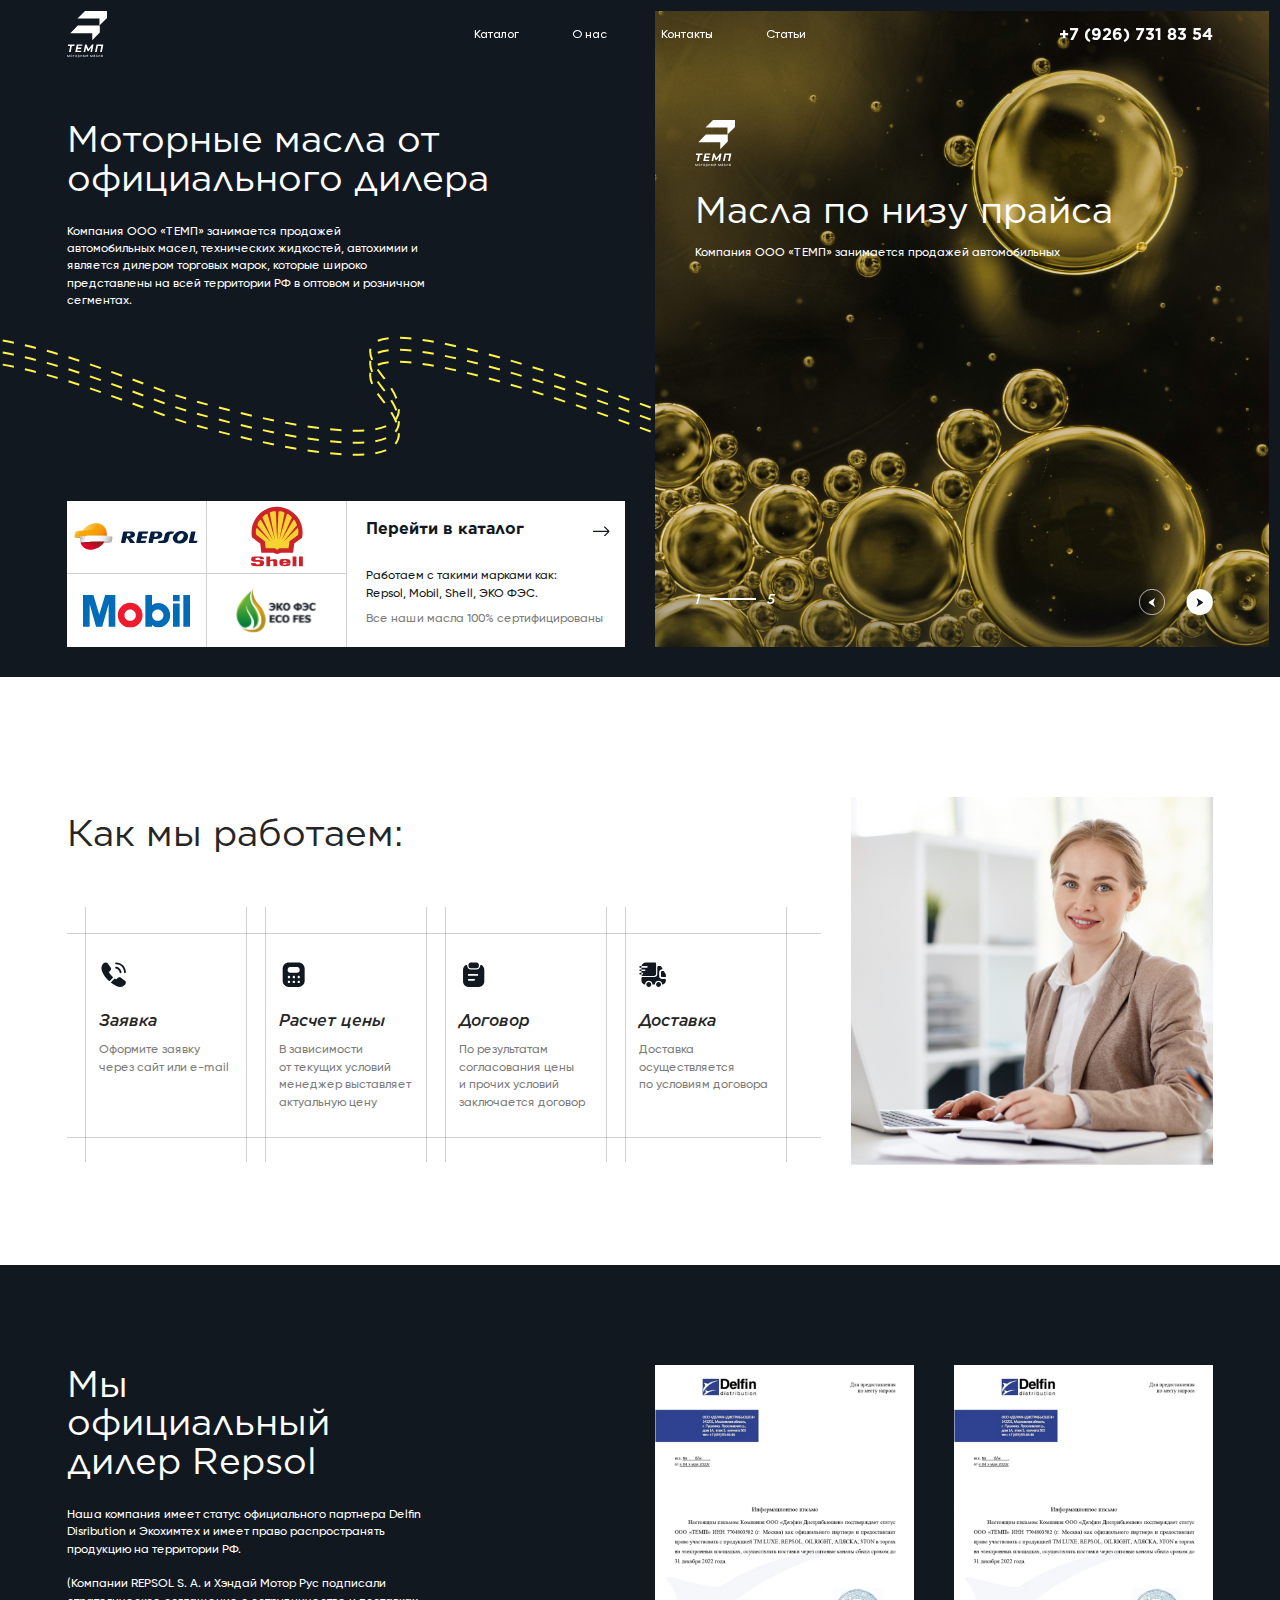
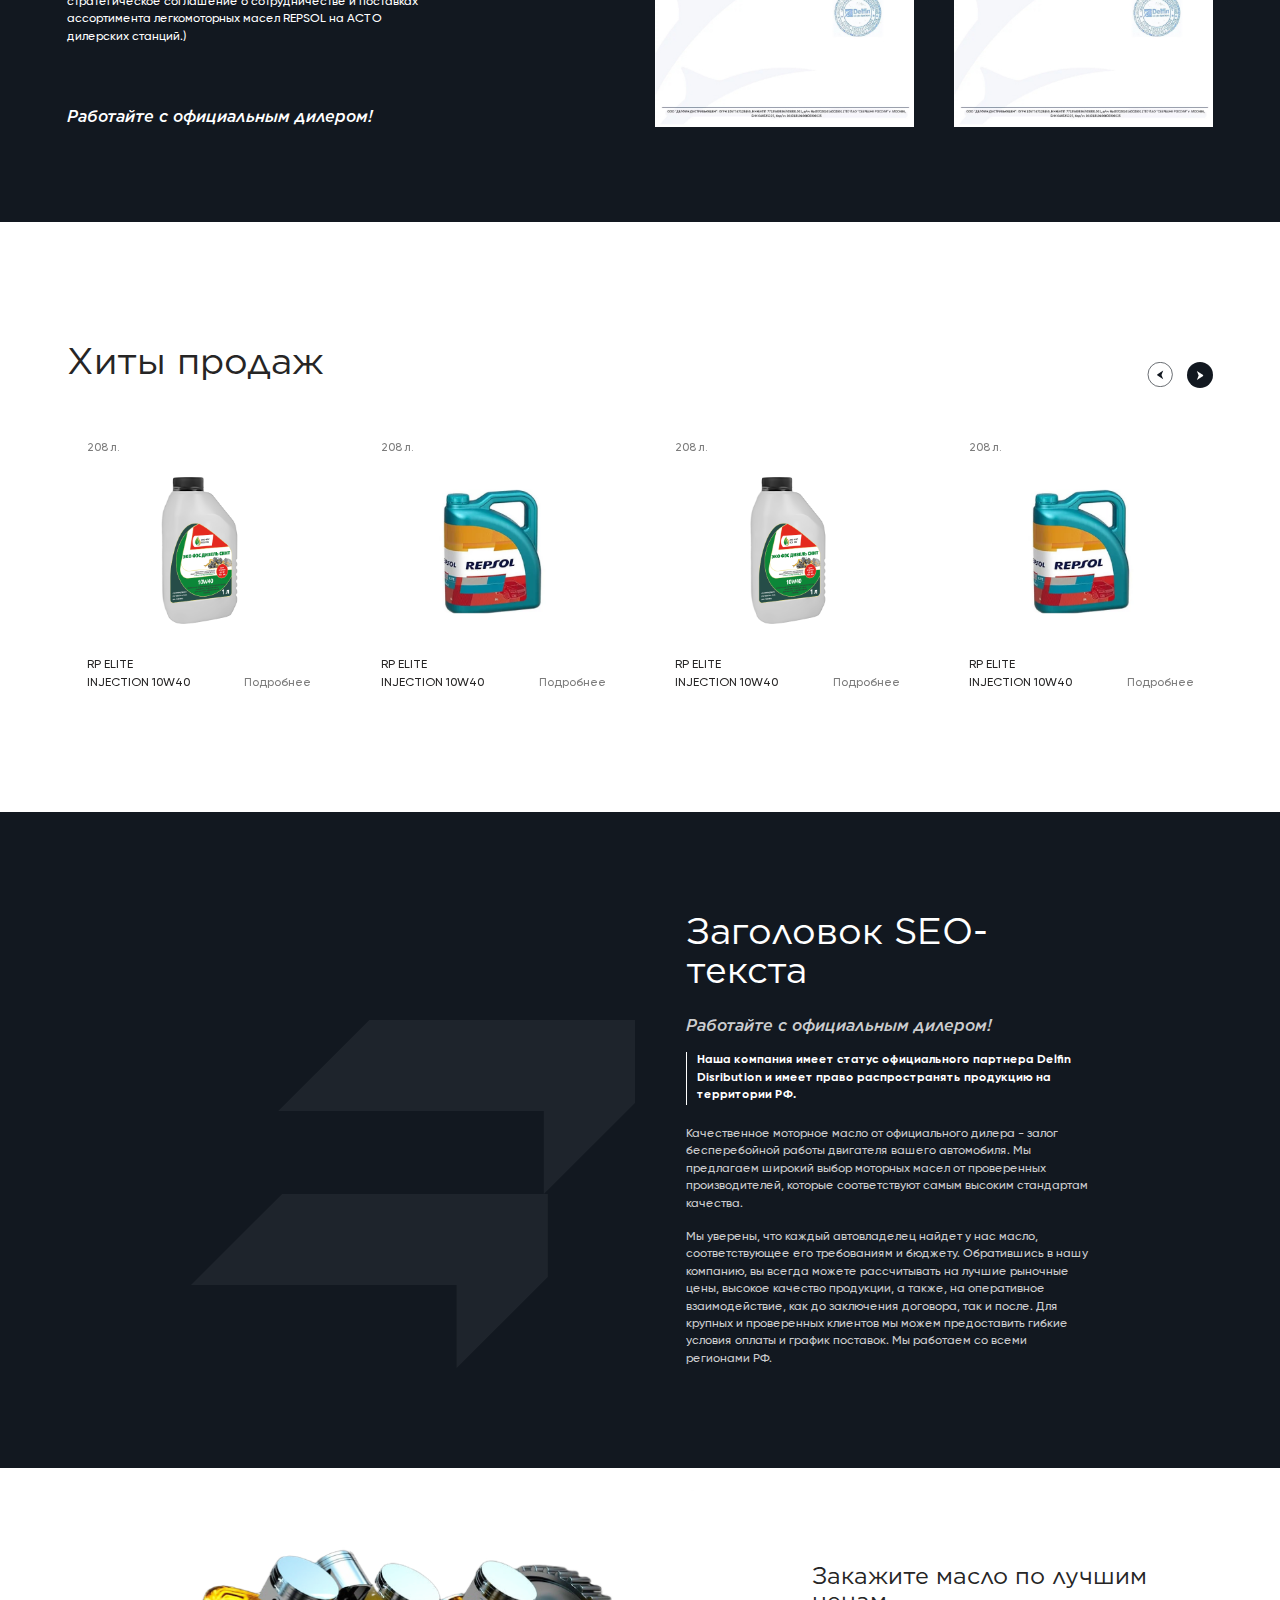
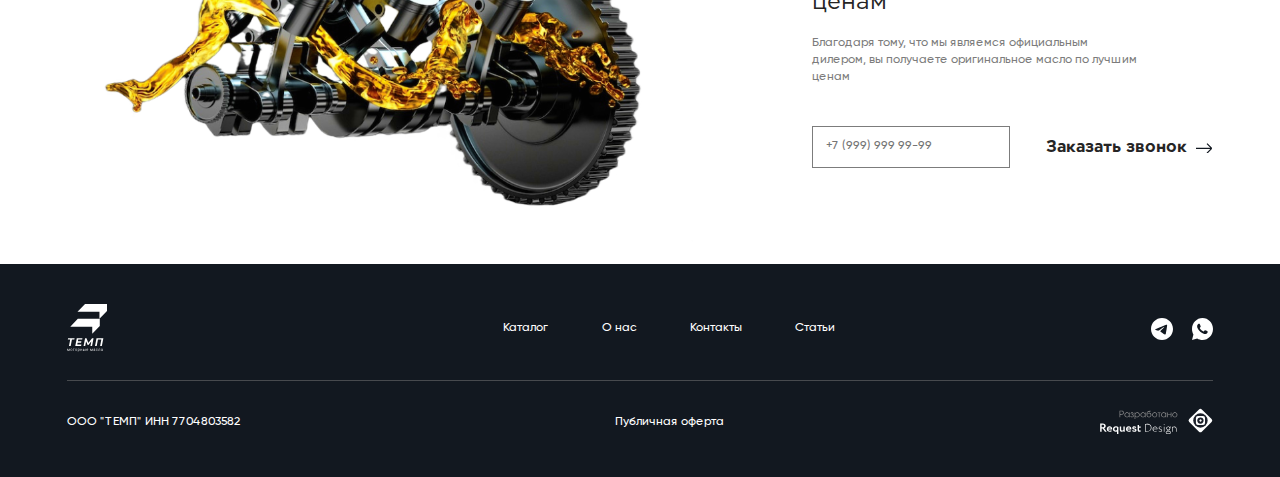
<file: main.html>
<!DOCTYPE html>
<html lang="ru">
<head>
    <meta charset="UTF-8">
    <meta name="viewport" content="width=device-width, initial-scale=1.0, shrink-to-fit=no">
    <meta name="description" content="another website">
    <title>Темп моторные масла</title>

    <link rel="stylesheet" href="css/swiper-bundle.min.css">
    <link rel="stylesheet" href="font/stylesheet.css">
    <link rel="stylesheet" href="css/style.css">
</head>
<body>

<header class="header" id="header">
    <div class="container">
        <div class="header__burger mobile">
            <div class="header__burger-icon"></div>
        </div>
        <a href="" class="header__logo">
            <img class="logo-white" src="./img/icon/logo.svg" alt="">
            <img class="logo-black" src="./img/icon/logo-black.svg" alt="">
        </a>
        <div class="header-container">
            <div class="header__list">
                <a href="" class="header__item">Каталог</a>
                <a href="" class="header__item">О нас</a>
                <a href="" class="header__item">Контакты</a>
                <a href="" class="header__item">Статьи</a>
                <a href="" class="header__item phone mobile">+7 (926) 731 83 54</a>
            </div>
        </div>
        <div class="header__phone desktop">+7 (926) 731 83 54</div>
        <div class="header__phone mobile">
            <svg width="28" height="28" viewBox="0 0 28 28" fill="none" xmlns="http://www.w3.org/2000/svg">
                <g id="&#208;&#184;&#208;&#186;&#208;&#190;&#208;&#189;&#208;&#186;&#208;&#184;">
                    <path id="Vector" d="M25.6316 21.3849C25.6316 21.8049 25.5383 22.2366 25.34 22.6566C25.1416 23.0766 24.885 23.4733 24.5466 23.8466C23.975 24.4766 23.345 24.9316 22.6333 25.2233C21.9333 25.5149 21.175 25.6666 20.3583 25.6666C19.1683 25.6666 17.8966 25.3866 16.555 24.8149C15.2133 24.2433 13.8716 23.4733 12.5416 22.5049C11.2 21.5249 9.92831 20.4399 8.71498 19.2383C7.51331 18.0249 6.42831 16.7533 5.45998 15.4233C4.50331 14.0933 3.73331 12.7633 3.17331 11.4449C2.61331 10.1149 2.33331 8.84325 2.33331 7.62992C2.33331 6.83659 2.47331 6.07825 2.75331 5.37825C3.03331 4.66659 3.47665 4.01325 4.09498 3.42992C4.84165 2.69492 5.65831 2.33325 6.52165 2.33325C6.84831 2.33325 7.17498 2.40325 7.46665 2.54325C7.76998 2.68325 8.03831 2.89325 8.24831 3.19659L10.955 7.01159C11.165 7.30325 11.3166 7.57159 11.4216 7.82825C11.5266 8.07325 11.585 8.31825 11.585 8.53992C11.585 8.81992 11.5033 9.09992 11.34 9.36825C11.1883 9.63658 10.9666 9.91658 10.6866 10.1966L9.79998 11.1183C9.67165 11.2466 9.61331 11.3983 9.61331 11.5849C9.61331 11.6783 9.62498 11.7599 9.64831 11.8533C9.68331 11.9466 9.71831 12.0166 9.74165 12.0866C9.95165 12.4716 10.3133 12.9733 10.8266 13.5799C11.3516 14.1866 11.9116 14.8049 12.5183 15.4233C13.1483 16.0416 13.755 16.6133 14.3733 17.1383C14.98 17.6516 15.4816 18.0016 15.8783 18.2116C15.9366 18.2349 16.0066 18.2699 16.0883 18.3049C16.1816 18.3399 16.275 18.3516 16.38 18.3516C16.5783 18.3516 16.73 18.2816 16.8583 18.1533L17.745 17.2783C18.0366 16.9866 18.3166 16.7649 18.585 16.6249C18.8533 16.4616 19.1216 16.3799 19.4133 16.3799C19.635 16.3799 19.8683 16.4266 20.125 16.5316C20.3816 16.6366 20.65 16.7883 20.9416 16.9866L24.8033 19.7283C25.1066 19.9383 25.3166 20.1833 25.445 20.4749C25.5616 20.7666 25.6316 21.0583 25.6316 21.3849Z" stroke="white" stroke-miterlimit="10"/>
                </g>
            </svg>
        </div>
    </div>
</header>

<main>

    <section class="baner">
        <div class="baner-back"></div>
        <div class="container">
            <div class="baner-left">
                <div class="baner-left__title title-text">Моторные масла от официального дилера</div>
                <div class="baner-left__text normal-text">Компания ООО «ТЕМП» занимается продажей автомобильных масел, технических жидкостей, автохимии и является дилером торговых марок, которые широко представлены на всей территории РФ в оптовом и розничном сегментах.</div>
                <div class="baner-left-container">
                    <div class="baner-left-item">
                        <div class="baner-left-item__logo">
                            <img src="./img/company-logo/repsol.svg" alt="">
                        </div>
                        <div class="baner-left-item__logo">
                            <img src="./img/company-logo/mobil.svg" alt="">
                        </div>
                    </div>
                    <div class="baner-left-item">
                        <div class="baner-left-item__logo">
                            <img src="./img/company-logo/shell.svg" alt="">
                        </div>
                        <div class="baner-left-item__logo">
                            <img src="./img/company-logo/eco.svg" alt="">
                        </div>
                    </div>
                    <div class="baner-left-item">
                        <a href="" class="baner-left-item__title">Перейти в каталог</a>
                        <div class="baner-left-item__subtitle normal-text">Работаем с такими марками как: <br>Repsol, Mobil, Shell, ЭКО ФЭС.</div>
                        <div class="baner-left-item__text normal-text">Все наши масла 100% сертифицированы</div>
                    </div>
                </div>
            </div>
            <div class="baner-right">
                <div class="swiper baner-swiper">
                    <div class="swiper-wrapper">
                        <div class="swiper-slide">
                            <div class="baner-slide">
                                <div class="baner-slide__img">
                                    <img src="./img/baner-img.jpg" alt="">
                                </div>
                                <div class="baner-slide__logo desktop">
                                    <img src="./img/icon/logo.svg" alt="">
                                </div>
                                <div class="baner-slide__title title-text">Масла по низу прайса</div>
                                <div class="baner-slide__text normal-text">Компания ООО «ТЕМП» занимается продажей автомобильных</div>
                            </div>
                        </div>
                        <div class="swiper-slide">
                            <div class="baner-slide">
                                <div class="baner-slide__img">
                                    <img src="./img/baner-img.jpg" alt="">
                                </div>
                                <div class="baner-slide__logo desktop">
                                    <img src="./img/icon/logo.svg" alt="">
                                </div>
                                <div class="baner-slide__title title-text">Масла по низу прайса</div>
                                <div class="baner-slide__text normal-text">Компания ООО «ТЕМП» занимается продажей автомобильных</div>
                            </div>
                        </div>
                        <div class="swiper-slide">
                            <div class="baner-slide">
                                <div class="baner-slide__img">
                                    <img src="./img/baner-img.jpg" alt="">
                                </div>
                                <div class="baner-slide__logo desktop">
                                    <img src="./img/icon/logo.svg" alt="">
                                </div>
                                <div class="baner-slide__title title-text">Масла по низу прайса</div>
                                <div class="baner-slide__text normal-text">Компания ООО «ТЕМП» занимается продажей автомобильных</div>
                            </div>
                        </div>
                        <div class="swiper-slide">
                            <div class="baner-slide">
                                <div class="baner-slide__img">
                                    <img src="./img/baner-img.jpg" alt="">
                                </div>
                                <div class="baner-slide__logo desktop">
                                    <img src="./img/icon/logo.svg" alt="">
                                </div>
                                <div class="baner-slide__title title-text">Масла по низу прайса</div>
                                <div class="baner-slide__text normal-text">Компания ООО «ТЕМП» занимается продажей автомобильных</div>
                            </div>
                        </div>
                        <div class="swiper-slide">
                            <div class="baner-slide">
                                <div class="baner-slide__img">
                                    <img src="./img/baner-img.jpg" alt="">
                                </div>
                                <div class="baner-slide__logo desktop">
                                    <img src="./img/icon/logo.svg" alt="">
                                </div>
                                <div class="baner-slide__title title-text">Масла по низу прайса</div>
                                <div class="baner-slide__text normal-text">Компания ООО «ТЕМП» занимается продажей автомобильных</div>
                            </div>
                        </div>
                    </div>
                    <div class="swiper-button-prev baner-button-prev"></div>
                    <div class="swiper-button-next baner-button-next"></div>
                </div>
                <div class="baner-swiper__number">
                    <span class="baner-swiper__number-now">1</span>
                    <span class="baner-swiper__number-all"></span>
                </div>
            </div>
        </div>
    </section>

    <section class="working">
        <div class="container">
            <div class="working-left">
                <div class="working__title title-text">Как мы работаем:</div>
                <div class="working-container">
                    <div class="working-item">
                        <div class="working-item__number normal-text">1</div>
                        <div class="working-item__icon">
                            <svg xmlns="http://www.w3.org/2000/svg" width="44" height="44" viewBox="0 0 44 44" fill="none">
                                <path d="M32.3034 19.7083C31.5151 19.7083 30.8917 19.0667 30.8917 18.2967C30.8917 17.6183 30.2134 16.2067 29.0767 14.9783C27.9584 13.7867 26.7301 13.09 25.7034 13.09C24.9151 13.09 24.2917 12.4483 24.2917 11.6783C24.2917 10.9083 24.9334 10.2667 25.7034 10.2667C27.5367 10.2667 29.4617 11.2567 31.1484 13.035C32.7251 14.7033 33.7334 16.775 33.7334 18.2783C33.7334 19.0667 33.0917 19.7083 32.3034 19.7083Z" fill="#121820"/>
                                <path d="M38.9217 19.7084C38.1334 19.7084 37.5101 19.0667 37.5101 18.2967C37.5101 11.7884 32.2117 6.50835 25.7217 6.50835C24.9334 6.50835 24.3101 5.86669 24.3101 5.09669C24.3101 4.32669 24.9334 3.66669 25.7034 3.66669C33.7701 3.66669 40.3334 10.23 40.3334 18.2967C40.3334 19.0667 39.6917 19.7084 38.9217 19.7084Z" fill="#121820"/>
                                <path d="M20.2584 27.4084L16.8667 30.8C16.1517 31.515 15.0151 31.515 14.2817 30.8184C14.0801 30.6167 13.8784 30.4334 13.6767 30.2317C11.7884 28.325 10.0834 26.3267 8.56175 24.2367C7.05841 22.1467 5.84841 20.0567 4.96841 17.985C4.10675 15.895 3.66675 13.8967 3.66675 11.99C3.66675 10.7434 3.88675 9.55169 4.32675 8.45169C4.76675 7.33335 5.46341 6.30669 6.43508 5.39002C7.60841 4.23502 8.89175 3.66669 10.2484 3.66669C10.7617 3.66669 11.2751 3.77669 11.7334 3.99669C12.2101 4.21669 12.6317 4.54669 12.9617 5.02335L17.2151 11.0184C17.5451 11.4767 17.7834 11.8984 17.9484 12.3017C18.1134 12.6867 18.2051 13.0717 18.2051 13.42C18.2051 13.86 18.0767 14.3 17.8201 14.7217C17.5817 15.1434 17.2334 15.5834 16.7934 16.0234L15.4001 17.4717C15.1984 17.6734 15.1067 17.9117 15.1067 18.205C15.1067 18.3517 15.1251 18.48 15.1617 18.6267C15.2167 18.7734 15.2717 18.8834 15.3084 18.9934C15.6384 19.5984 16.2067 20.3867 17.0134 21.34C17.8384 22.2934 18.7184 23.265 19.6717 24.2367C19.8551 24.42 20.0567 24.6034 20.2401 24.7867C20.9734 25.5017 20.9917 26.675 20.2584 27.4084Z" fill="#121820"/>
                                <path d="M40.2784 33.605C40.2784 34.1183 40.1868 34.65 40.0034 35.1633C39.9484 35.31 39.8934 35.4567 39.8201 35.6033C39.5084 36.2633 39.1051 36.8867 38.5734 37.4733C37.6751 38.4633 36.6851 39.1783 35.5668 39.6367C35.5484 39.6367 35.5301 39.655 35.5118 39.655C34.4301 40.095 33.2568 40.3333 31.9918 40.3333C30.1218 40.3333 28.1234 39.8933 26.0151 38.995C23.9068 38.0967 21.7984 36.8867 19.7084 35.365C18.9934 34.8333 18.2784 34.3017 17.6001 33.7333L23.5951 27.7383C24.1084 28.1233 24.5668 28.4167 24.9518 28.6183C25.0434 28.655 25.1534 28.71 25.2818 28.765C25.4284 28.82 25.5751 28.8383 25.7401 28.8383C26.0518 28.8383 26.2901 28.7283 26.4918 28.5267L27.8851 27.1517C28.3434 26.6933 28.7834 26.345 29.2051 26.125C29.6268 25.8683 30.0484 25.74 30.5068 25.74C30.8551 25.74 31.2218 25.8133 31.6251 25.9783C32.0284 26.1433 32.4501 26.3817 32.9084 26.6933L38.9768 31.0017C39.4534 31.3317 39.7834 31.7167 39.9851 32.175C40.1684 32.6333 40.2784 33.0917 40.2784 33.605Z" fill="#121820"/>
                            </svg>
                        </div>
                        <div class="working-item__title title-text-italic">Заявка</div>
                        <div class="working-item__text normal-text">Оформите заявку через сайт или e-mail</div>
                    </div>
                    <div class="working-item">
                        <div class="working-item__number normal-text">2</div>
                        <div class="working-item__icon">
                            <svg xmlns="http://www.w3.org/2000/svg" width="44" height="44" viewBox="0 0 44 44" fill="none">
                                <path d="M29.3333 3.66669H14.6667C9.60667 3.66669 5.5 7.77335 5.5 12.8334V31.1667C5.5 36.2267 9.60667 40.3334 14.6667 40.3334H29.3333C34.3933 40.3334 38.5 36.2267 38.5 31.1667V12.8334C38.5 7.77335 34.3933 3.66669 29.3333 3.66669ZM16.2433 34.155C15.895 34.5034 15.4367 34.6867 14.96 34.6867C14.465 34.6867 14.0067 34.5034 13.6583 34.155C13.31 33.8067 13.1083 33.3484 13.1083 32.8534C13.1083 32.3767 13.31 31.9 13.6583 31.5517C13.8233 31.3867 14.025 31.2584 14.245 31.1667C14.7033 30.9834 15.1983 30.9834 15.6567 31.1667C15.7667 31.2034 15.8767 31.2584 15.9683 31.3317C16.0783 31.3867 16.17 31.4784 16.2433 31.5517C16.5917 31.9 16.7933 32.3767 16.7933 32.8534C16.7933 33.3484 16.5917 33.8067 16.2433 34.155ZM13.1083 25.52C13.1083 25.2817 13.1633 25.0434 13.255 24.8234C13.3467 24.585 13.475 24.4017 13.6583 24.2184C14.08 23.7967 14.7217 23.595 15.3083 23.7234C15.4183 23.7417 15.5467 23.7784 15.6567 23.8334C15.7667 23.87 15.8767 23.925 15.9683 23.9984C16.0783 24.0534 16.17 24.145 16.2433 24.2184C16.4083 24.4017 16.555 24.585 16.6467 24.8234C16.7383 25.0434 16.775 25.2817 16.775 25.52C16.775 26.015 16.5917 26.4734 16.2433 26.8217C15.895 27.17 15.4367 27.3534 14.96 27.3534C14.7033 27.3534 14.465 27.2984 14.245 27.2067C14.025 27.115 13.8233 26.9867 13.6583 26.8217C13.31 26.4734 13.1083 26.015 13.1083 25.52ZM23.5767 34.155C23.4117 34.32 23.21 34.4484 22.99 34.54C22.77 34.6317 22.5317 34.6867 22.275 34.6867C21.7983 34.6867 21.34 34.5034 20.9917 34.155C20.6433 33.8067 20.4417 33.3484 20.4417 32.8534C20.4417 32.725 20.46 32.615 20.4783 32.4867C20.515 32.3767 20.5517 32.2667 20.5883 32.1567C20.6433 32.0467 20.6983 31.9367 20.7533 31.8267C20.8267 31.735 20.9 31.6434 20.9917 31.5517C21.1567 31.3867 21.3583 31.2584 21.5783 31.1667C22.2567 30.8917 23.0633 31.0384 23.5767 31.5517C23.925 31.9 24.1083 32.3767 24.1083 32.8534C24.1083 33.3484 23.925 33.8067 23.5767 34.155ZM23.5767 26.8217C23.2283 27.17 22.77 27.3534 22.275 27.3534C21.7983 27.3534 21.34 27.17 20.9917 26.8217C20.6433 26.4734 20.4417 26.015 20.4417 25.52C20.4417 25.0434 20.6433 24.5667 20.9917 24.2184C21.67 23.54 22.8983 23.54 23.5767 24.2184C23.7417 24.4017 23.8883 24.585 23.98 24.8234C24.0717 25.0434 24.1083 25.2817 24.1083 25.52C24.1083 26.015 23.925 26.4734 23.5767 26.8217ZM16.5 19.1767C14.6117 19.1767 13.0533 17.6367 13.0533 15.73V13.8967C13.0533 12.0084 14.5933 10.45 16.5 10.45H27.5C29.3883 10.45 30.9467 11.99 30.9467 13.8967V15.73C30.9467 17.6184 29.4067 19.1767 27.5 19.1767H16.5ZM30.91 34.155C30.5617 34.5034 30.1033 34.6867 29.6083 34.6867C29.37 34.6867 29.1317 34.6317 28.9117 34.54C28.6917 34.4484 28.49 34.32 28.325 34.155C27.9767 33.8067 27.7933 33.3484 27.7933 32.8534C27.7933 32.3767 27.9767 31.9 28.325 31.5517C28.82 31.0384 29.645 30.8917 30.3233 31.1667C30.5433 31.2584 30.745 31.3867 30.91 31.5517C31.2583 31.9 31.4417 32.3767 31.4417 32.8534C31.4417 33.3484 31.2583 33.8067 30.91 34.155ZM31.3133 26.2167C31.2217 26.4367 31.0933 26.6384 30.91 26.8217C30.5617 27.17 30.1033 27.3534 29.6083 27.3534C29.1317 27.3534 28.6733 27.17 28.325 26.8217C27.9767 26.4734 27.775 26.015 27.775 25.52C27.775 25.0434 27.9767 24.5667 28.325 24.2184C29.0033 23.54 30.2317 23.54 30.91 24.2184C31.2583 24.5667 31.46 25.0434 31.46 25.52C31.46 25.7584 31.405 25.9967 31.3133 26.2167Z" fill="#121820"/>
                            </svg>
                        </div>
                        <div class="working-item__title title-text-italic">Расчет цены</div>
                        <div class="working-item__text normal-text">В зависимости <br>от текущих условий менеджер выставляет актуальную цену</div>
                    </div>
                    <div class="working-item">
                        <div class="working-item__number normal-text">3</div>
                        <div class="working-item__icon">
                            <svg xmlns="http://www.w3.org/2000/svg" width="44" height="44" viewBox="0 0 44 44" fill="none">
                                <path d="M26.3082 3.66669H17.6916C15.7849 3.66669 14.2266 5.20669 14.2266 7.11335V8.83669C14.2266 10.7434 15.7666 12.2834 17.6732 12.2834H26.3082C28.2149 12.2834 29.7549 10.7434 29.7549 8.83669V7.11335C29.7732 5.20669 28.2149 3.66669 26.3082 3.66669Z" fill="#121820"/>
                                <path d="M31.6067 8.83669C31.6067 11.7517 29.2234 14.135 26.3084 14.135H17.6917C14.7767 14.135 12.3934 11.7517 12.3934 8.83669C12.3934 7.81002 11.2934 7.16836 10.3767 7.64502C7.79174 9.02002 6.03174 11.7517 6.03174 14.8867V32.1384C6.03174 36.6484 9.71674 40.3334 14.2267 40.3334H29.7734C34.2834 40.3334 37.9684 36.6484 37.9684 32.1384V14.8867C37.9684 11.7517 36.2084 9.02002 33.6234 7.64502C32.7067 7.16836 31.6067 7.81002 31.6067 8.83669ZM22.6967 31.075H14.6667C13.9151 31.075 13.2917 30.4517 13.2917 29.7C13.2917 28.9484 13.9151 28.325 14.6667 28.325H22.6967C23.4484 28.325 24.0717 28.9484 24.0717 29.7C24.0717 30.4517 23.4484 31.075 22.6967 31.075ZM27.5001 23.7417H14.6667C13.9151 23.7417 13.2917 23.1184 13.2917 22.3667C13.2917 21.615 13.9151 20.9917 14.6667 20.9917H27.5001C28.2517 20.9917 28.8751 21.615 28.8751 22.3667C28.8751 23.1184 28.2517 23.7417 27.5001 23.7417Z" fill="#121820"/>
                            </svg>
                        </div>
                        <div class="working-item__title title-text-italic">Договор</div>
                        <div class="working-item__text normal-text">По результатам согласования цены <br>и прочих условий заключается договор</div>
                    </div>
                    <div class="working-item">
                        <div class="working-item__number normal-text">4</div>
                        <div class="working-item__icon">
                            <svg xmlns="http://www.w3.org/2000/svg" width="44" height="44" viewBox="0 0 44 44" fill="none">
                                <path d="M39.4167 28.4167C39.9301 28.4167 40.3334 28.82 40.3334 29.3334V31.1667C40.3334 34.21 37.8767 36.6667 34.8334 36.6667C34.8334 33.6417 32.3584 31.1667 29.3334 31.1667C26.3084 31.1667 23.8334 33.6417 23.8334 36.6667H20.1667C20.1667 33.6417 17.6917 31.1667 14.6667 31.1667C11.6417 31.1667 9.16675 33.6417 9.16675 36.6667C6.12341 36.6667 3.66675 34.21 3.66675 31.1667V27.5C3.66675 26.4917 4.49175 25.6667 5.50008 25.6667H22.9167C25.4467 25.6667 27.5001 23.6134 27.5001 21.0834V11C27.5001 9.99169 28.3251 9.16669 29.3334 9.16669H30.8734C32.1934 9.16669 33.4034 9.88169 34.0634 11.0184L35.2367 13.0717C35.4017 13.365 35.1817 13.75 34.8334 13.75C32.3034 13.75 30.2501 15.8034 30.2501 18.3334V23.8334C30.2501 26.3634 32.3034 28.4167 34.8334 28.4167H39.4167Z" fill="#121820"/>
                                <path d="M14.6667 40.3333C16.6917 40.3333 18.3333 38.6917 18.3333 36.6667C18.3333 34.6416 16.6917 33 14.6667 33C12.6416 33 11 34.6416 11 36.6667C11 38.6917 12.6416 40.3333 14.6667 40.3333Z" fill="#121820"/>
                                <path d="M29.3334 40.3333C31.3585 40.3333 33.0001 38.6917 33.0001 36.6667C33.0001 34.6416 31.3585 33 29.3334 33C27.3084 33 25.6667 34.6416 25.6667 36.6667C25.6667 38.6917 27.3084 40.3333 29.3334 40.3333Z" fill="#121820"/>
                                <path d="M40.3333 22.9717V25.6667H34.8333C33.825 25.6667 33 24.8417 33 23.8333V18.3333C33 17.325 33.825 16.5 34.8333 16.5H37.1983L39.8567 21.1567C40.1683 21.7067 40.3333 22.33 40.3333 22.9717Z" fill="#121820"/>
                                <path d="M23.9798 3.66669H10.4315C7.14984 3.66669 4.39984 6.01335 3.79484 9.13002H11.8065C12.5032 9.13002 13.0532 9.69835 13.0532 10.395C13.0532 11.0917 12.5032 11.6417 11.8065 11.6417H3.6665V14.1717H8.43317C9.12984 14.1717 9.69817 14.74 9.69817 15.4367C9.69817 16.1334 9.12984 16.6834 8.43317 16.6834H3.6665V19.2134H5.07817C5.77484 19.2134 6.34317 19.7817 6.34317 20.4784C6.34317 21.175 5.77484 21.725 5.07817 21.725H3.6665V22.1467C3.6665 23.155 4.4915 23.98 5.49984 23.98H22.2748C24.1448 23.98 25.6665 22.4584 25.6665 20.5884V5.35335C25.6665 4.41835 24.9148 3.66669 23.9798 3.66669Z" fill="#121820"/>
                                <path d="M3.79492 9.13H3.51992H1.72325C1.02659 9.13 0.458252 9.69834 0.458252 10.395C0.458252 11.0917 1.02659 11.6417 1.72325 11.6417H3.39159H3.66659V10.4317C3.66659 9.99167 3.72159 9.55167 3.79492 9.13Z" fill="#121820"/>
                                <path d="M3.39159 14.1717H1.72325C1.02659 14.1717 0.458252 14.74 0.458252 15.4367C0.458252 16.1334 1.02659 16.6834 1.72325 16.6834H3.39159H3.66659V14.1717H3.39159Z" fill="#121820"/>
                                <path d="M3.39159 19.2134H1.72325C1.02659 19.2134 0.458252 19.7817 0.458252 20.4784C0.458252 21.175 1.02659 21.725 1.72325 21.725H3.39159H3.66659V19.2134H3.39159Z" fill="#121820"/>
                            </svg>
                        </div>
                        <div class="working-item__title title-text-italic">Доставка</div>
                        <div class="working-item__text normal-text">Доставка осуществляется <br>по условиям договора</div>
                    </div>
                </div>
            </div>
            <div class="working-right">
                <img src="./img/working-img.jpg" alt="">
            </div>
        </div>
    </section>

    <section class="dealer">
        <div class="container">
            <div class="dealer-left">
                <div class="dealer-left__title title-text">Мы официальный дилер Repsol</div>
                <div class="dealer-left__text normal-text">Наша компания имеет статус официального партнера Delfin Disribution и Экохимтех и имеет право распространять продукцию на территории РФ. <br><br>
                    (Компании REPSOL S. A. и Хэндай Мотор Рус подписали стратегическое соглашение о сотрудничестве и поставках ассортимента легкомоторных масел REPSOL на АСТО дилерских станций.)
                </div>
                <div class="title-text-italic">Работайте с официальным дилером!</div>
            </div>
            <div class="dealer-right">
                <div class="dealer-right-container">
                    <div class="dealer-right__img">
                        <img src="./img/main/dealer-doc.jpg" alt="">
                    </div>
                    <div class="dealer-right__img">
                        <img src="./img/main/dealer-doc.jpg" alt="">
                    </div>
                </div>
            </div>
        </div>
    </section>

    <section class="bestsellers">
        <div class="container">
            <div class="title-text">Хиты продаж</div>
            <div class="swiper bestsellers-swiper white">
                <div class="swiper-wrapper">
                    <div class="swiper-slide bestsellers-slide">
                        <div class="bestsellers-slide__number normal-text desktop">208 л.</div>
                        <div class="bestsellers-slide__title normal-text mobile">RP ELITE INJECTION 10W40</div>
                        <div class="bestsellers-slide__img">
                            <img src="./img/main/oil-1.png" alt="">
                        </div>
                        <div class="bestsellers-slide-container">
                            <div class="bestsellers-slide__title normal-text desktop">RP ELITE INJECTION 10W40</div>
                            <div class="bestsellers-slide__number normal-text mobile">208 л.</div>
                            <a class="bestsellers-slide__link normal-text">Подробнее</a>
                        </div>
                    </div>
                    <div class="swiper-slide bestsellers-slide">
                        <div class="bestsellers-slide__number normal-text desktop">208 л.</div>
                        <div class="bestsellers-slide__title normal-text mobile">RP ELITE INJECTION 10W40</div>
                        <div class="bestsellers-slide__img">
                            <img src="./img/main/oil-2.png" alt="">
                        </div>
                        <div class="bestsellers-slide-container">
                            <div class="bestsellers-slide__title normal-text desktop">RP ELITE INJECTION 10W40</div>
                            <div class="bestsellers-slide__number normal-text mobile">208 л.</div>
                            <a class="bestsellers-slide__link normal-text">Подробнее</a>
                        </div>
                    </div>
                    <div class="swiper-slide bestsellers-slide">
                        <div class="bestsellers-slide__number normal-text desktop">208 л.</div>
                        <div class="bestsellers-slide__title normal-text mobile">RP ELITE INJECTION 10W40</div>
                        <div class="bestsellers-slide__img">
                            <img src="./img/main/oil-1.png" alt="">
                        </div>
                        <div class="bestsellers-slide-container">
                            <div class="bestsellers-slide__title normal-text desktop">RP ELITE INJECTION 10W40</div>
                            <div class="bestsellers-slide__number normal-text mobile">208 л.</div>
                            <a class="bestsellers-slide__link normal-text">Подробнее</a>
                        </div>
                    </div>
                    <div class="swiper-slide bestsellers-slide">
                        <div class="bestsellers-slide__number normal-text desktop">208 л.</div>
                        <div class="bestsellers-slide__title normal-text mobile">RP ELITE INJECTION 10W40</div>
                        <div class="bestsellers-slide__img">
                            <img src="./img/main/oil-2.png" alt="">
                        </div>
                        <div class="bestsellers-slide-container">
                            <div class="bestsellers-slide__title normal-text desktop">RP ELITE INJECTION 10W40</div>
                            <div class="bestsellers-slide__number normal-text mobile">208 л.</div>
                            <a class="bestsellers-slide__link normal-text">Подробнее</a>
                        </div>
                    </div>
                    <div class="swiper-slide bestsellers-slide">
                        <div class="bestsellers-slide__number normal-text desktop">208 л.</div>
                        <div class="bestsellers-slide__title normal-text mobile">RP ELITE INJECTION 10W40</div>
                        <div class="bestsellers-slide__img">
                            <img src="./img/main/oil-1.png" alt="">
                        </div>
                        <div class="bestsellers-slide-container">
                            <div class="bestsellers-slide__title normal-text desktop">RP ELITE INJECTION 10W40</div>
                            <div class="bestsellers-slide__number normal-text mobile">208 л.</div>
                            <a class="bestsellers-slide__link normal-text">Подробнее</a>
                        </div>
                    </div>
                    <div class="swiper-slide bestsellers-slide">
                        <div class="bestsellers-slide__number normal-text desktop">208 л.</div>
                        <div class="bestsellers-slide__title normal-text mobile">RP ELITE INJECTION 10W40</div>
                        <div class="bestsellers-slide__img">
                            <img src="./img/main/oil-2.png" alt="">
                        </div>
                        <div class="bestsellers-slide-container">
                            <div class="bestsellers-slide__title normal-text desktop">RP ELITE INJECTION 10W40</div>
                            <div class="bestsellers-slide__number normal-text mobile">208 л.</div>
                            <a class="bestsellers-slide__link normal-text">Подробнее</a>
                        </div>
                    </div>
                    <div class="swiper-slide bestsellers-slide">
                        <div class="bestsellers-slide__number normal-text desktop">208 л.</div>
                        <div class="bestsellers-slide__title normal-text mobile">RP ELITE INJECTION 10W40</div>
                        <div class="bestsellers-slide__img">
                            <img src="./img/main/oil-1.png" alt="">
                        </div>
                        <div class="bestsellers-slide-container">
                            <div class="bestsellers-slide__title normal-text desktop">RP ELITE INJECTION 10W40</div>
                            <div class="bestsellers-slide__number normal-text mobile">208 л.</div>
                            <a class="bestsellers-slide__link normal-text">Подробнее</a>
                        </div>
                    </div>
                    <div class="swiper-slide bestsellers-slide">
                        <div class="bestsellers-slide__number normal-text desktop">208 л.</div>
                        <div class="bestsellers-slide__title normal-text mobile">RP ELITE INJECTION 10W40</div>
                        <div class="bestsellers-slide__img">
                            <img src="./img/main/oil-2.png" alt="">
                        </div>
                        <div class="bestsellers-slide-container">
                            <div class="bestsellers-slide__title normal-text desktop">RP ELITE INJECTION 10W40</div>
                            <div class="bestsellers-slide__number normal-text mobile">208 л.</div>
                            <a class="bestsellers-slide__link normal-text">Подробнее</a>
                        </div>
                    </div>
                </div>
                <div class="swiper-button-prev bestsellers-button-prev desktop"></div>
                <div class="swiper-button-next bestsellers-button-next desktop"></div>
            </div>
        </div>
    </section>

    <section class="seo">
        <div class="container">
            <div class="seo-img">
                <img src="./img/icon/seo-logo.svg" alt="">
            </div>
            <div class="seo-right">
                <div class="seo-right__title title-text">Заголовок SEO-текста</div>
                <div class="seo-right__subtitle title-text-italic">Работайте с официальным дилером!</div>
                <div class="seo-right__boldtext">Наша компания имеет статус официального партнера Delfin Disribution и имеет право распространять продукцию на территории РФ.</div>
                <div class="seo-right__text normal-text">Качественное моторное масло от официального дилера - залог бесперебойной работы двигателя вашего автомобиля. Мы предлагаем широкий выбор моторных масел от проверенных производителей, которые соответствуют самым высоким стандартам качества.</div>
                <div class="seo-right__text normal-text">Мы уверены, что каждый автовладелец найдет у нас масло, соответствующее его требованиям и бюджету. Обратившись в нашу компанию, вы всегда можете рассчитывать на лучшие рыночные цены, высокое качество продукции, а также, на оперативное взаимодействие, как до заключения договора, так и после. Для крупных и проверенных клиентов мы можем предоставить гибкие условия оплаты и график поставок. Мы работаем со всеми регионами РФ.</div>
            </div>
        </div>
    </section>

    <section class="order">
        <div class="container">
            <div class="order-left">
                <div class="order-left__title">Закажите масло по лучшим ценам</div>
                <div class="order-left__text normal-text">Благодаря тому, что мы являемся официальным дилером, вы получаете оригинальное масло по лучшим ценам</div>
                <form class="order-left__form" action="">
                    <input type="tel" class="input" placeholder="+7 (999) 999 99-99">
                    <div class="order-left__btn">Заказать звонок</div>
                </form>
            </div>
            <div class="order-right">
                <img src="./img/order-img.png" alt="">
            </div>
        </div>
    </section>
    
</main>

<footer class="footer" id="footer">
    <div class="container">
        <div class="footer-top">
            <a class="footer-top__logo">
                <img src="./img/icon/logo.svg" alt="">
            </a>
            <div class="footer-top__list">
                <a href="" class="footer-top__item">Каталог</a>
                <a href="" class="footer-top__item">О нас</a>
                <a href="" class="footer-top__item">Контакты</a>
                <a href="" class="footer-top__item">Статьи</a>
            </div>
            <div class="footer-top__contacts">
                <a href="" class="footer-top__contact">
                    <img src="./img/icon/telegram.svg" alt="">
                </a>
                <a href="" class="footer-top__contact">
                    <img src="./img/icon/telephone.svg" alt="">
                </a>
            </div>
        </div>
        <div class="footer-bottom">
            <div class="footer-bottom__info">ООО "ТЕМП" ИНН 7704803582</div>
            <div class="footer-bottom__text">Публичная оферта</div>
            <div class="footer-bottom__logo">
                <img class="desktop" src="./img/icon/RD-logo.svg" alt="">
                <img class="mobile" src="./img/icon/RD-logo-m.svg" alt="">
            </div>
        </div>
    </div>
</footer>



<script src="./js/swiper-bundle.min.js"></script>
<script src="./js/jquery.fancybox.min.js"></script>
<script src="https://code.jquery.com/jquery-3.3.1.min.js" integrity="sha256-FgpCb/KJQlLNfOu91ta32o/NMZxltwRo8QtmkMRdAu8=" crossorigin="anonymous"></script>
<script src="./js/jquery.maskedinput.js"></script>
<script src="./js/inputmask.js"></script>
<script src="./js/swiper.js"></script>
<script src="./js/noframework.waypoints.min.js"></script>
<script src="./js/main.js"></script>
</body>
</html>
</file>
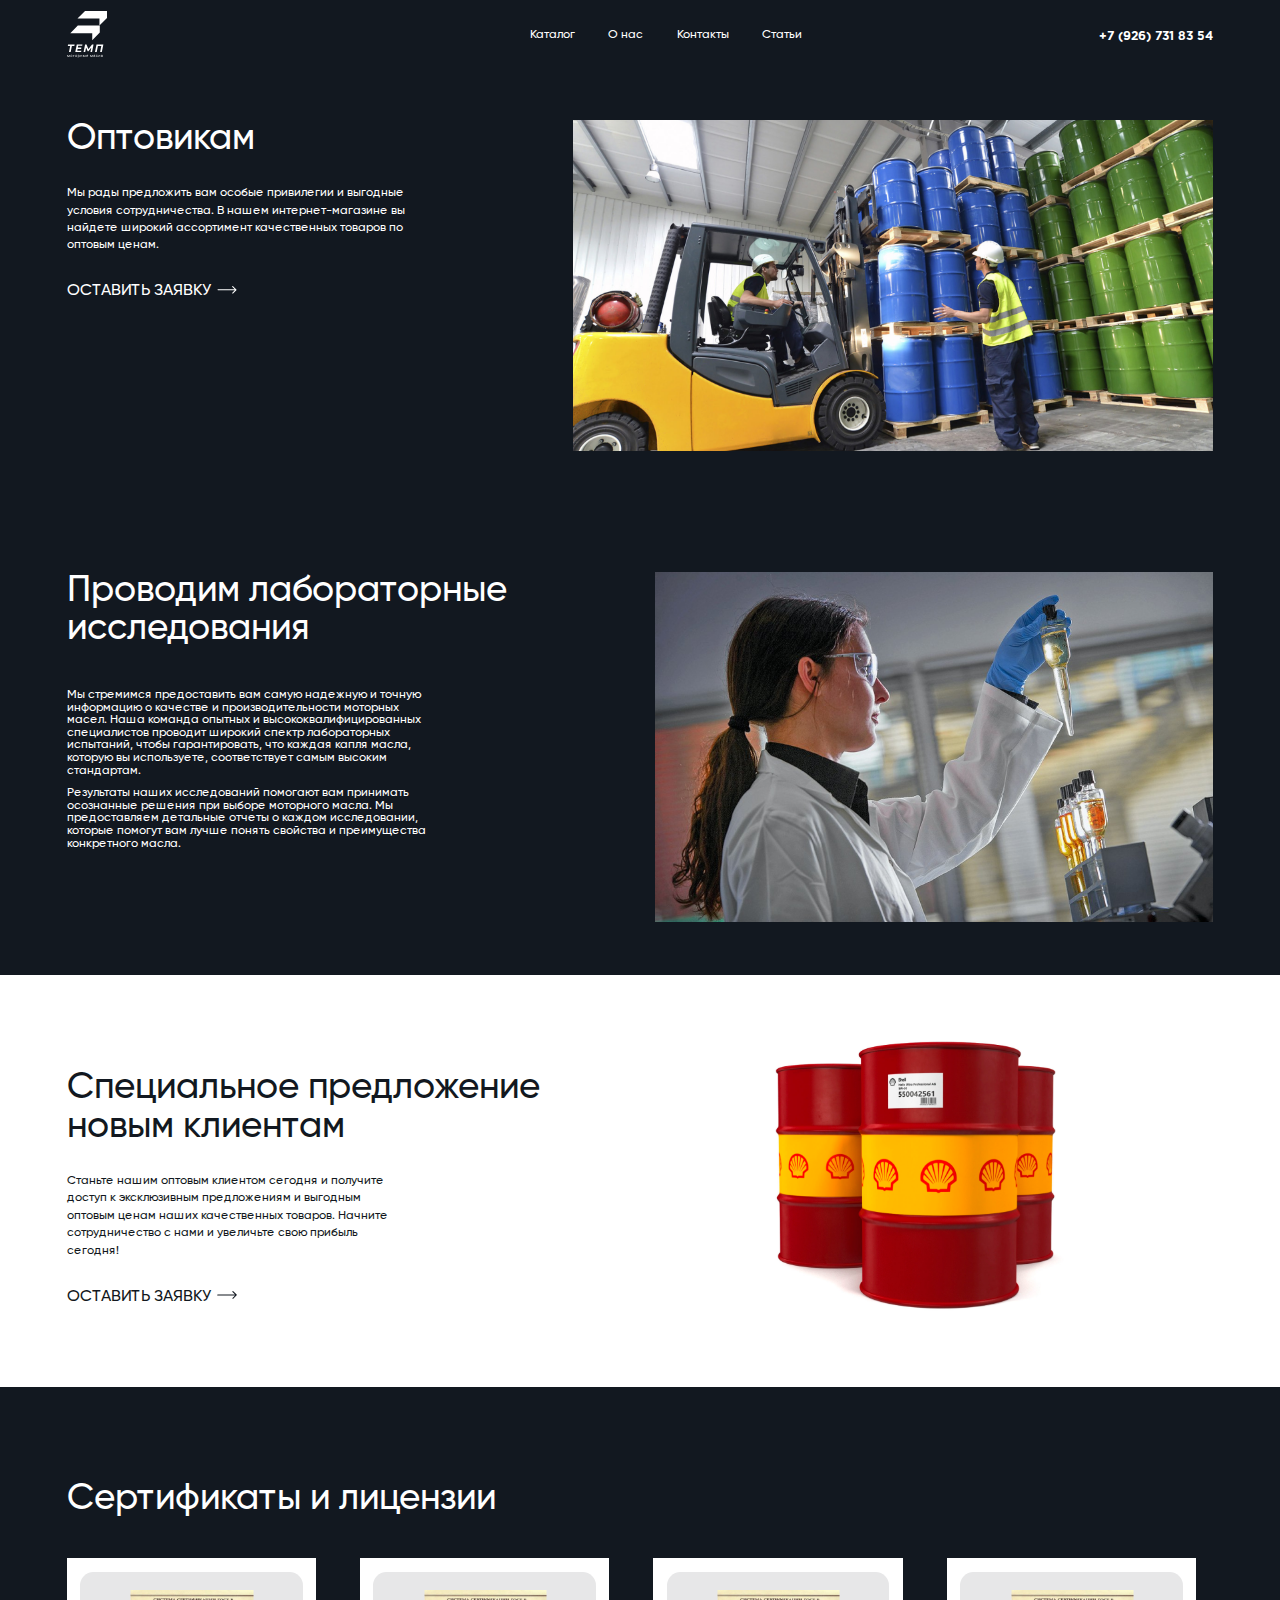
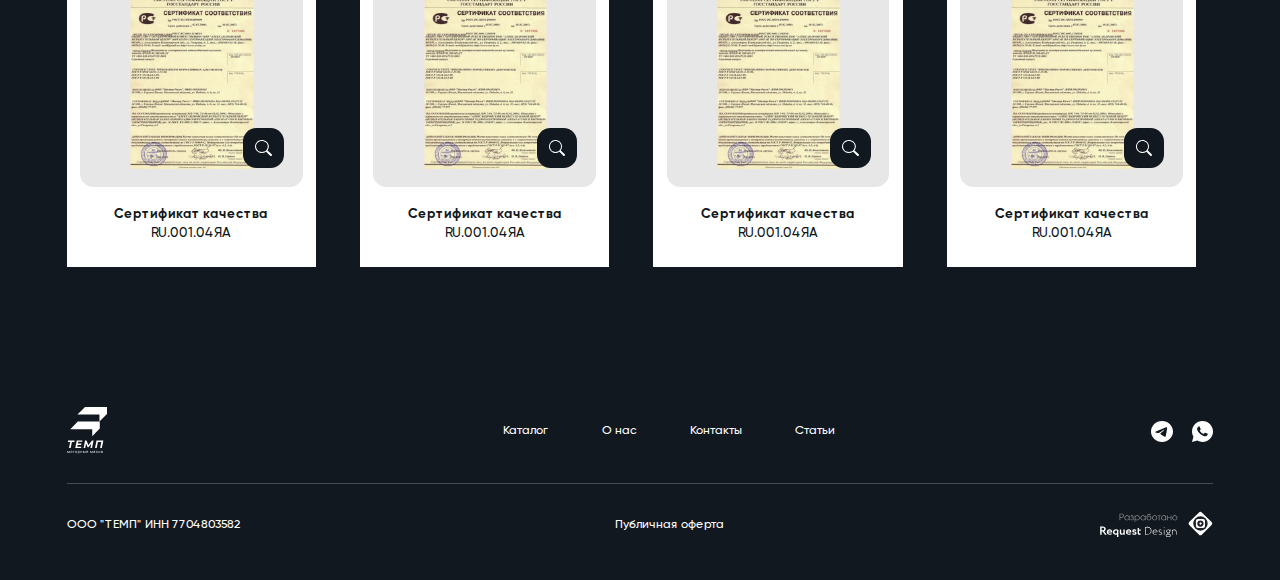
<file: optovikam.html>
<!DOCTYPE html>
<html lang="ru">
  <head>
    <meta charset="UTF-8" />
    <meta
      name="viewport"
      content="width=device-width, initial-scale=1.0, shrink-to-fit=no"
    />
    <meta name="description" content="another website" />
    <title>Темп моторные масла</title>

    <link rel="stylesheet" href="css/swiper-bundle.min.css" />
    <link rel="stylesheet" href="font/stylesheet.css" />
    <link rel="stylesheet" href="scss/style.css" />
  </head>
  <body>
    <header class="header" id="header">
      <div class="container">
        <div class="header__burger mobile">
          <div class="header__burger-icon"></div>
        </div>
        <a href="" class="header__logo">
          <img class="logo-white" src="./img/icon/logo.svg" alt="" />
          <img class="logo-black" src="./img/icon/logo-black.svg" alt="" />
        </a>
        <div class="header-container">
          <div class="header__list">
            <a href="" class="header__item">Каталог</a>
            <a href="" class="header__item">О нас</a>
            <a href="" class="header__item">Контакты</a>
            <a href="" class="header__item">Статьи</a>
            <a href="" class="header__item phone mobile">+7 (926) 731 83 54</a>
          </div>
        </div>
        <div class="header__phone desktop">+7 (926) 731 83 54</div>
        <div class="header__phone mobile">
          <svg
            width="28"
            height="28"
            viewBox="0 0 28 28"
            fill="none"
            xmlns="http://www.w3.org/2000/svg"
          >
            <g
              id="&#208;&#184;&#208;&#186;&#208;&#190;&#208;&#189;&#208;&#186;&#208;&#184;"
            >
              <path
                id="Vector"
                d="M25.6316 21.3849C25.6316 21.8049 25.5383 22.2366 25.34 22.6566C25.1416 23.0766 24.885 23.4733 24.5466 23.8466C23.975 24.4766 23.345 24.9316 22.6333 25.2233C21.9333 25.5149 21.175 25.6666 20.3583 25.6666C19.1683 25.6666 17.8966 25.3866 16.555 24.8149C15.2133 24.2433 13.8716 23.4733 12.5416 22.5049C11.2 21.5249 9.92831 20.4399 8.71498 19.2383C7.51331 18.0249 6.42831 16.7533 5.45998 15.4233C4.50331 14.0933 3.73331 12.7633 3.17331 11.4449C2.61331 10.1149 2.33331 8.84325 2.33331 7.62992C2.33331 6.83659 2.47331 6.07825 2.75331 5.37825C3.03331 4.66659 3.47665 4.01325 4.09498 3.42992C4.84165 2.69492 5.65831 2.33325 6.52165 2.33325C6.84831 2.33325 7.17498 2.40325 7.46665 2.54325C7.76998 2.68325 8.03831 2.89325 8.24831 3.19659L10.955 7.01159C11.165 7.30325 11.3166 7.57159 11.4216 7.82825C11.5266 8.07325 11.585 8.31825 11.585 8.53992C11.585 8.81992 11.5033 9.09992 11.34 9.36825C11.1883 9.63658 10.9666 9.91658 10.6866 10.1966L9.79998 11.1183C9.67165 11.2466 9.61331 11.3983 9.61331 11.5849C9.61331 11.6783 9.62498 11.7599 9.64831 11.8533C9.68331 11.9466 9.71831 12.0166 9.74165 12.0866C9.95165 12.4716 10.3133 12.9733 10.8266 13.5799C11.3516 14.1866 11.9116 14.8049 12.5183 15.4233C13.1483 16.0416 13.755 16.6133 14.3733 17.1383C14.98 17.6516 15.4816 18.0016 15.8783 18.2116C15.9366 18.2349 16.0066 18.2699 16.0883 18.3049C16.1816 18.3399 16.275 18.3516 16.38 18.3516C16.5783 18.3516 16.73 18.2816 16.8583 18.1533L17.745 17.2783C18.0366 16.9866 18.3166 16.7649 18.585 16.6249C18.8533 16.4616 19.1216 16.3799 19.4133 16.3799C19.635 16.3799 19.8683 16.4266 20.125 16.5316C20.3816 16.6366 20.65 16.7883 20.9416 16.9866L24.8033 19.7283C25.1066 19.9383 25.3166 20.1833 25.445 20.4749C25.5616 20.7666 25.6316 21.0583 25.6316 21.3849Z"
                stroke="white"
                stroke-miterlimit="10"
              />
            </g>
          </svg>
        </div>
      </div>
    </header>

    <main>
      <section class="wholesaler">
        <div class="wholesaler__container container">
          <div class="wholesaler__content">
            <div class="content-left">
              <div class="wholesaler__title">Оптовикам</div>
              <div class="wholesaler__text">
                Мы рады предложить вам особые привилегии и выгодные условия
                сотрудничества. В нашем интернет-магазине вы найдете широкий
                ассортимент качественных товаров по оптовым ценам.
              </div>
              <div class="wholesaler__btn">Оставить заявку</div>
            </div>
            <div class="content-right">
              <div class="wholesaler__img">
                <img
                  src="./img/sections/wholesaler/wholesaler-img.webp"
                  alt=""
                />
              </div>
            </div>
          </div>
        </div>
      </section>

      <section class="laboratory">
        <div class="laboratory__container container">
          <div class="laboratory__content">
            <div class="content-left">
              <div class="laboratory__title">
                Проводим лабораторные исследования
              </div>
              <div class="laboratory__texts">
                <div class="laboratory__text">
                  Мы стремимся предоставить вам самую надежную и точную
                  информацию о качестве и производительности моторных масел.
                  Наша команда опытных и высококвалифицированных специалистов
                  проводит широкий спектр лабораторных испытаний, чтобы
                  гарантировать, что каждая капля масла, которую вы используете,
                  соответствует самым высоким стандартам.
                </div>
                <div class="laboratory__text">
                  Результаты наших исследований помогают вам принимать
                  осознанные решения при выборе моторного масла. Мы
                  предоставляем детальные отчеты о каждом исследовании, которые
                  помогут вам лучше понять свойства и преимущества конкретного
                  масла.
                </div>
              </div>
            </div>
            <div class="content-right">
              <div class="laboratory__img">
                <img
                  src="./img/sections/laboratory/laboratory-img.webp"
                  alt=""
                />
              </div>
            </div>
          </div>
        </div>
      </section>

      <section class="wholesaler _special-offers">
        <div class="wholesaler__container container">
          <div class="wholesaler__content">
            <div class="content-left">
              <div class="wholesaler__title">
                Специальное предложение новым клиентам
              </div>
              <div class="wholesaler__text">
                Станьте нашим оптовым клиентом сегодня и получите доступ к
                эксклюзивным предложениям и выгодным оптовым ценам наших
                качественных товаров. Начните сотрудничество с нами и увеличьте
                свою прибыль сегодня!
              </div>
              <div class="wholesaler__btn">Оставить заявку</div>
            </div>
            <div class="content-right">
              <div class="wholesaler__img">
                <img
                  src="./img/sections/special-offers/special-offers-img.webp"
                  alt=""
                />
              </div>
            </div>
          </div>
        </div>
      </section>

      <section class="certificates">
        <div class="certificates__container container">
          <div class="certificates__head">
            <div class="certificates__title">Сертификаты и лицензии</div>
            <!-- <div class="certificates__panel swiper-panel">
              <div class="swiper-pagination certificates-pagination"></div>
              <div class="swiper__controls">
                <div class="swiper-button-prev certificates-button-prev"></div>
                <div class="swiper-button-next certificates-button-next"></div>
              </div>
            </div> -->
          </div>
          <div class="certificates__content">
            <div class="swiper certificates-swiper">
              <div class="swiper-wrapper">
                <div class="swiper-slide">
                  <div class="certificates__slide">
                    <div class="certificates__box">
                      <div class="certificates__img">
                        <img
                          src="./img/sections/certificates/certificates-v1.webp"
                          alt=""
                        />
                      </div>
                      <div class="certificates__zoom">
                        <img src="./img/sections/icons/icon-zoom.svg" alt="" />
                      </div>
                    </div>
                    <div class="certificates__info">
                      <div class="certificates__name">Cертификат качества</div>
                      <div class="certificates__article">RU.001.04ЯА</div>
                    </div>
                  </div>
                </div>
                <div class="swiper-slide">
                  <div class="certificates__slide">
                    <div class="certificates__box">
                      <div class="certificates__img">
                        <img
                          src="./img/sections/certificates/certificates-v1.webp"
                          alt=""
                        />
                      </div>
                      <div class="certificates__zoom">
                        <img src="./img/sections/icons/icon-zoom.svg" alt="" />
                      </div>
                    </div>
                    <div class="certificates__info">
                      <div class="certificates__name">Cертификат качества</div>
                      <div class="certificates__article">RU.001.04ЯА</div>
                    </div>
                  </div>
                </div>
                <div class="swiper-slide">
                  <div class="certificates__slide">
                    <div class="certificates__box">
                      <div class="certificates__img">
                        <img
                          src="./img/sections/certificates/certificates-v1.webp"
                          alt=""
                        />
                      </div>
                      <div class="certificates__zoom">
                        <img src="./img/sections/icons/icon-zoom.svg" alt="" />
                      </div>
                    </div>
                    <div class="certificates__info">
                      <div class="certificates__name">Cертификат качества</div>
                      <div class="certificates__article">RU.001.04ЯА</div>
                    </div>
                  </div>
                </div>
                <div class="swiper-slide">
                  <div class="certificates__slide">
                    <div class="certificates__box">
                      <div class="certificates__img">
                        <img
                          src="./img/sections/certificates/certificates-v1.webp"
                          alt=""
                        />
                      </div>
                      <div class="certificates__zoom">
                        <img src="./img/sections/icons/icon-zoom.svg" alt="" />
                      </div>
                    </div>
                    <div class="certificates__info">
                      <div class="certificates__name">Cертификат качества</div>
                      <div class="certificates__article">RU.001.04ЯА</div>
                    </div>
                  </div>
                </div>
                <div class="swiper-slide">
                  <div class="certificates__slide">
                    <div class="certificates__box">
                      <div class="certificates__img">
                        <img
                          src="./img/sections/certificates/certificates-v1.webp"
                          alt=""
                        />
                      </div>
                      <div class="certificates__zoom">
                        <img src="./img/sections/icons/icon-zoom.svg" alt="" />
                      </div>
                    </div>
                    <div class="certificates__info">
                      <div class="certificates__name">Cертификат качества</div>
                      <div class="certificates__article">RU.001.04ЯА</div>
                    </div>
                  </div>
                </div>
                <div class="swiper-slide">
                  <div class="certificates__slide">
                    <div class="certificates__box">
                      <div class="certificates__img">
                        <img
                          src="./img/sections/certificates/certificates-v1.webp"
                          alt=""
                        />
                      </div>
                      <div class="certificates__zoom">
                        <img src="./img/sections/icons/icon-zoom.svg" alt="" />
                      </div>
                    </div>
                    <div class="certificates__info">
                      <div class="certificates__name">Cертификат качества</div>
                      <div class="certificates__article">RU.001.04ЯА</div>
                    </div>
                  </div>
                </div>
              </div>
            </div>
          </div>
        </div>
      </section>
    </main>

    <footer class="footer" id="footer">
      <div class="container">
        <div class="footer-top">
          <a class="footer-top__logo">
            <img src="./img/icon/logo.svg" alt="" />
          </a>
          <div class="footer-top__list">
            <a href="" class="footer-top__item">Каталог</a>
            <a href="" class="footer-top__item">О нас</a>
            <a href="" class="footer-top__item">Контакты</a>
            <a href="" class="footer-top__item">Статьи</a>
          </div>
          <div class="footer-top__contacts">
            <a href="" class="footer-top__contact">
              <img src="./img/icon/telegram.svg" alt="" />
            </a>
            <a href="" class="footer-top__contact">
              <img src="./img/icon/telephone.svg" alt="" />
            </a>
          </div>
        </div>
        <div class="footer-bottom">
          <div class="footer-bottom__info">ООО "ТЕМП" ИНН 7704803582</div>
          <div class="footer-bottom__text">Публичная оферта</div>
          <div class="footer-bottom__logo">
            <img class="desktop" src="./img/icon/RD-logo.svg" alt="" />
            <img class="mobile" src="./img/icon/RD-logo-m.svg" alt="" />
          </div>
        </div>
      </div>
    </footer>

    <script src="./js/swiper-bundle.min.js"></script>
    <script src="./js/jquery.fancybox.min.js"></script>
    <script
      src="https://code.jquery.com/jquery-3.3.1.min.js"
      integrity="sha256-FgpCb/KJQlLNfOu91ta32o/NMZxltwRo8QtmkMRdAu8="
      crossorigin="anonymous"
    ></script>
    <script src="./js/jquery.maskedinput.js"></script>
    <script src="./js/inputmask.js"></script>
    <script src="./js/swiper.js"></script>
    <script src="./js/noframework.waypoints.min.js"></script>
    <script src="./js/main.js"></script>
  </body>
</html>
</file>
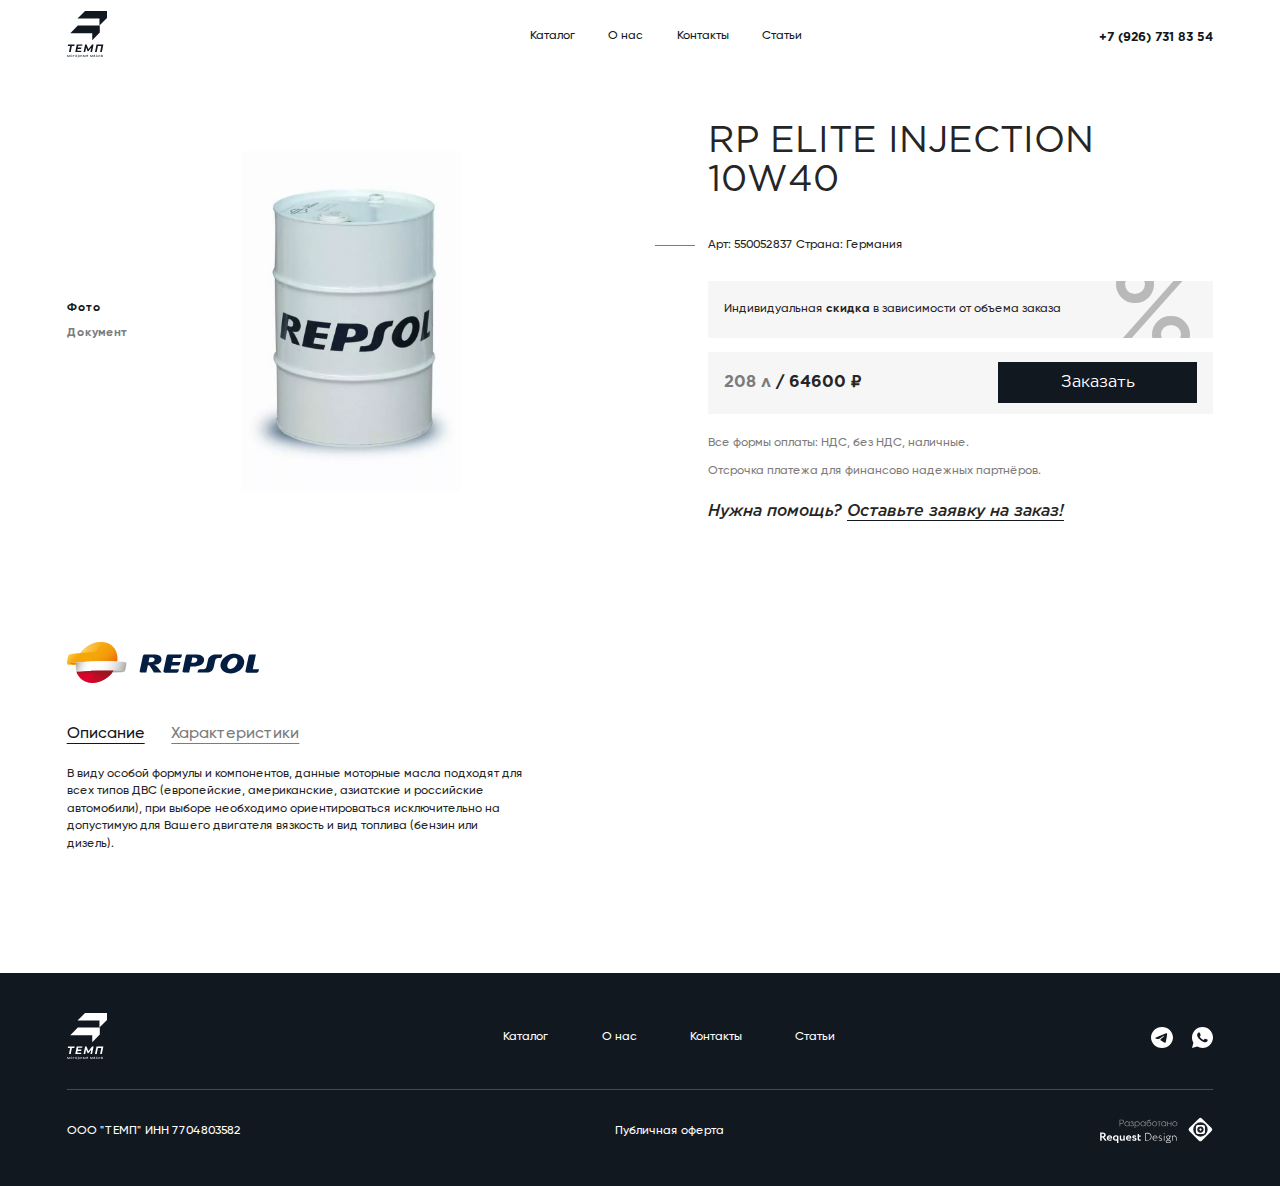
<file: product-page.html>
<!DOCTYPE html>
<html lang="ru">
  <head>
    <meta charset="UTF-8" />
    <meta
      name="viewport"
      content="width=device-width, initial-scale=1.0, shrink-to-fit=no"
    />
    <meta name="description" content="another website" />
    <title>Страница товара</title>

    <link rel="stylesheet" href="css/swiper-bundle.min.css" />
    <link rel="stylesheet" href="font/stylesheet.css" />
    <link rel="stylesheet" href="scss/style.css" />
  </head>
  <body>
    <header class="header white" id="header">
      <div class="container">
        <div class="header__burger mobile">
          <div class="header__burger-icon"></div>
        </div>
        <a href="" class="header__logo">
          <img class="logo-white" src="./img/icon/logo.svg" alt="" />
          <img class="logo-black" src="./img/icon/logo-black.svg" alt="" />
        </a>
        <div class="header-container">
          <div class="header__list">
            <a href="" class="header__item">Каталог</a>
            <a href="" class="header__item">О нас</a>
            <a href="" class="header__item">Контакты</a>
            <a href="" class="header__item">Статьи</a>
            <a href="" class="header__item phone mobile">+7 (926) 731 83 54</a>
          </div>
        </div>
        <div class="header__phone desktop">+7 (926) 731 83 54</div>
        <div class="header__phone mobile">
          <svg
            width="28"
            height="28"
            viewBox="0 0 28 28"
            fill="none"
            xmlns="http://www.w3.org/2000/svg"
          >
            <g
              id="&#208;&#184;&#208;&#186;&#208;&#190;&#208;&#189;&#208;&#186;&#208;&#184;"
            >
              <path
                id="Vector"
                d="M25.6316 21.3849C25.6316 21.8049 25.5383 22.2366 25.34 22.6566C25.1416 23.0766 24.885 23.4733 24.5466 23.8466C23.975 24.4766 23.345 24.9316 22.6333 25.2233C21.9333 25.5149 21.175 25.6666 20.3583 25.6666C19.1683 25.6666 17.8966 25.3866 16.555 24.8149C15.2133 24.2433 13.8716 23.4733 12.5416 22.5049C11.2 21.5249 9.92831 20.4399 8.71498 19.2383C7.51331 18.0249 6.42831 16.7533 5.45998 15.4233C4.50331 14.0933 3.73331 12.7633 3.17331 11.4449C2.61331 10.1149 2.33331 8.84325 2.33331 7.62992C2.33331 6.83659 2.47331 6.07825 2.75331 5.37825C3.03331 4.66659 3.47665 4.01325 4.09498 3.42992C4.84165 2.69492 5.65831 2.33325 6.52165 2.33325C6.84831 2.33325 7.17498 2.40325 7.46665 2.54325C7.76998 2.68325 8.03831 2.89325 8.24831 3.19659L10.955 7.01159C11.165 7.30325 11.3166 7.57159 11.4216 7.82825C11.5266 8.07325 11.585 8.31825 11.585 8.53992C11.585 8.81992 11.5033 9.09992 11.34 9.36825C11.1883 9.63658 10.9666 9.91658 10.6866 10.1966L9.79998 11.1183C9.67165 11.2466 9.61331 11.3983 9.61331 11.5849C9.61331 11.6783 9.62498 11.7599 9.64831 11.8533C9.68331 11.9466 9.71831 12.0166 9.74165 12.0866C9.95165 12.4716 10.3133 12.9733 10.8266 13.5799C11.3516 14.1866 11.9116 14.8049 12.5183 15.4233C13.1483 16.0416 13.755 16.6133 14.3733 17.1383C14.98 17.6516 15.4816 18.0016 15.8783 18.2116C15.9366 18.2349 16.0066 18.2699 16.0883 18.3049C16.1816 18.3399 16.275 18.3516 16.38 18.3516C16.5783 18.3516 16.73 18.2816 16.8583 18.1533L17.745 17.2783C18.0366 16.9866 18.3166 16.7649 18.585 16.6249C18.8533 16.4616 19.1216 16.3799 19.4133 16.3799C19.635 16.3799 19.8683 16.4266 20.125 16.5316C20.3816 16.6366 20.65 16.7883 20.9416 16.9866L24.8033 19.7283C25.1066 19.9383 25.3166 20.1833 25.445 20.4749C25.5616 20.7666 25.6316 21.0583 25.6316 21.3849Z"
                stroke="white"
                stroke-miterlimit="10"
              />
            </g>
          </svg>
        </div>
      </div>
    </header>

    <div class="modal-box">
      <div class="modal-box-container application-order">
        <div class="modal-box__exit">
          <img src="./img/icon/exit-black.svg" alt="" />
        </div>
        <div class="modal-box__title">Заявка на заказ</div>
        <div class="modal-box__text title-text normal-text">
          Для оформления заказа оставьте Ваш контактный телефон и почту. Наши
          менеджеры свяжутся с Вами в ближайшее время
        </div>
        <form class="modal-box__form" action="">
          <input type="text" name="" placeholder="ФИО" />
          <div class="modal-box__form-two">
            <input type="tel" name="" placeholder="Телефон" />
            <input type="email" name="" placeholder="Почта" />
          </div>
          <input type="text" name="" placeholder="Комментарий к заявке" />
          <div class="modal-box__form-bottom">
            <button class="modal-box__form-btn">Отправить</button>
            <div class="modal-box__form-text normal-text">
              Нажимая на кнопку «Отправить» Вы даете согласие на обработку Ваших
              персональных данных
            </div>
          </div>
        </form>
      </div>
      <div class="modal-box-container application-order-sent">
        <div class="modal-box__exit">
          <img src="./img/icon/exit-black.svg" alt="" />
        </div>
        <div class="modal-box__icon">
          <img src="./img/icon/complite-yellow.svg" alt="" />
        </div>
        <div class="modal-box__title">Заявка отправлена!</div>
      </div>
      <div class="modal-box__zoom">
        <img src="./img/product/product-doc.jpg" alt="" />
      </div>
    </div>

    <main>
      <section class="product-page">
        <div class="container">
          <div class="product-page-left">
            <div class="product-page-left__btns">
              <div class="product-page-left__btn prod-btn active">Фото</div>
              <div class="product-page-left__btn doc-btn">Документ</div>
            </div>
            <div class="product-page-left__img product active">
              <img src="./img/product/product.jpg" alt="" />
            </div>
            <div class="product-page-left__img document">
              <img src="./img/product/product-doc.jpg" alt="" />
            </div>
          </div>
          <div class="product-page-right">
            <div class="product-page-right__title title-text">
              RP ELITE INJECTION 10W40
            </div>
            <div class="product-page-right__text normal-text">
              Арт: 550052837 Страна: Германия
            </div>
            <!-- <div class="product-page-right__spec normal-text"><span>Спецификация:</span><br>API SL/CF, VW 501.01/505.00, ACEA A3/B3,A3/B4, MB 229.1</div> -->

            <div class="product-page-right__stocks">
              <p class="normal-text">
                Индивидуальная <span>скидка</span> в зависимости от объема
                заказа
              </p>
              <div class="stocks-percent">%</div>
            </div>
            <div class="product-page-right__info">
              <div class="product-page-right__info-text">
                <span>208 л</span> / 64600 ₽
              </div>
              <div class="product-page-right__buy">Заказать</div>
            </div>
            <div class="product-page-right__texts">
              <p class="normal-text">
                Все формы оплаты: НДС, без НДС, наличные.
              </p>
              <p class="normal-text">
                Отсрочка платежа для финансово надежных партнёров.
              </p>
            </div>
            <div class="product-page-right__help title-text-italic">
              Нужна помощь? <br class="mobile" /><span
                class="product-page-right__help-btn"
                >Оставьте заявку на заказ!</span
              >
            </div>
          </div>
        </div>
      </section>

      <section class="information-goods">
        <div class="information-goods__container container">
          <div class="information-goods__logo">
            <img
              src="./img/sections/infomation-goods/infomation-goods-logo.svg"
              alt=""
            />
          </div>
          <div class="information-goods__tabs">
            <div class="information-goods__tabs-title">
              <input
                checked
                id="information-goods__tabs-btn-1"
                name="information-goods__tabs-btn"
                type="radio"
              />
              <label for="information-goods__tabs-btn-1">Описание</label>
              <input
                id="information-goods__tabs-btn-2"
                name="information-goods__tabs-btn"
                type="radio"
              />
              <label for="information-goods__tabs-btn-2">Характеристики</label>
            </div>
            <div class="information-goods__contents">
              <div
                class="information-goods__content _content-1"
                id="information-goods__content-1"
              >
                <p class="normal-text">
                  В виду особой формулы и компонентов, данные моторные масла
                  подходят для всех типов ДВС (европейские, американские,
                  азиатские и российские автомобили), при выборе необходимо
                  ориентироваться исключительно на допустимую для Вашего
                  двигателя вязкость и вид топлива (бензин или дизель).
                </p>
              </div>
              <div
                class="information-goods__content _content-2"
                id="information-goods__content-2"
              >
                <div class="information-goods__characteristic">
                  <p class="normal-text">Тип двигателя</p>
                  <p class="normal-text">Бензиновый</p>
                </div>
                <div class="information-goods__characteristic">
                  <p class="normal-text">Тип двигателя</p>
                  <p class="normal-text">Бензиновый</p>
                </div>
                <div class="information-goods__characteristic">
                  <p class="normal-text">Тип двигателя</p>
                  <p class="normal-text">Бензиновый</p>
                </div>
                <div class="information-goods__characteristic">
                  <p class="normal-text">Тип двигателя</p>
                  <p class="normal-text">Бензиновый</p>
                </div>
                <div class="information-goods__characteristic">
                  <p class="normal-text">Тип двигателя</p>
                  <p class="normal-text">Бензиновый</p>
                </div>
              </div>
            </div>
          </div>
        </div>
      </section>

      <!-- <section class="order">
        <div class="container">
            <div class="order-left">
                <div class="order-left__title">Закажите масло по лучшим ценам</div>
                <div class="order-left__text normal-text">Благодаря тому, что мы являемся официальным дилером, вы получаете оригинальное масло по лучшим ценам</div>
                <form class="order-left__form" action="">
                    <input type="tel" class="input" placeholder="+7 (999) 999 99-99">
                    <div class="order-left__btn">Заказать звонок</div>
                </form>
            </div>
            <div class="order-right">
                <img src="./img/order-img.png" alt="">
            </div>
        </div>
    </section> -->
    </main>

    <footer class="footer" id="footer">
      <div class="container">
        <div class="footer-top">
          <a class="footer-top__logo">
            <img src="./img/icon/logo.svg" alt="" />
          </a>
          <div class="footer-top__list">
            <a href="" class="footer-top__item">Каталог</a>
            <a href="" class="footer-top__item">О нас</a>
            <a href="" class="footer-top__item">Контакты</a>
            <a href="" class="footer-top__item">Статьи</a>
          </div>
          <div class="footer-top__contacts">
            <a href="" class="footer-top__contact">
              <img src="./img/icon/telegram.svg" alt="" />
            </a>
            <a href="" class="footer-top__contact">
              <img src="./img/icon/telephone.svg" alt="" />
            </a>
          </div>
        </div>
        <div class="footer-bottom">
          <div class="footer-bottom__info">ООО "ТЕМП" ИНН 7704803582</div>
          <div class="footer-bottom__text">Публичная оферта</div>
          <div class="footer-bottom__logo">
            <img class="desktop" src="./img/icon/RD-logo.svg" alt="" />
            <img class="mobile" src="./img/icon/RD-logo-m.svg" alt="" />
          </div>
        </div>
      </div>
    </footer>

    <script src="./js/swiper-bundle.min.js"></script>
    <script src="./js/jquery.fancybox.min.js"></script>
    <script
      src="https://code.jquery.com/jquery-3.3.1.min.js"
      integrity="sha256-FgpCb/KJQlLNfOu91ta32o/NMZxltwRo8QtmkMRdAu8="
      crossorigin="anonymous"
    ></script>
    <script src="./js/jquery.maskedinput.js"></script>
    <script src="./js/inputmask.js"></script>
    <script src="./js/swiper.js"></script>
    <script src="./js/noframework.waypoints.min.js"></script>
    <script src="./js/main.js"></script>
  </body>
</html>
</file>
<file: font/stylesheet.css>
@font-face {
    font-family: 'Gilroy';
    src: url('Gilroy-Medium.ttf') format('truetype');
    font-weight: normal;
    font-style: normal;
}
@font-face {
    font-family: 'Gilroy';
    src: url('Gilroy-Bold.ttf') format('truetype');
    font-weight: 700;
    font-style: normal;
}

@font-face {
    font-family: 'Gotham';
    src: url('gotham_mediumitalic.otf') format('opentype');
    font-weight: normal;
    font-style: italic;
}
@font-face {
    font-family: 'Gotham';
    src: url('gotham_bold.otf') format('opentype');
    font-weight: 700;
    font-style: normal;
}
@font-face {
    font-family: 'Gotham';
    src: url('gotham_book.otf') format('opentype');
    font-weight: 400;
    font-style: normal;
}

/* @font-face {
    font-family: 'Gotham';
    src: url('Gotham-MediumItalic.ttf') format('truetype');
    font-weight: normal;
    font-style: italic;
}
@font-face {
    font-family: 'Gotham';
    src: url('gotham_bold.otf') format('truetype');
    font-weight: 700;
    font-style: normal;
}
@font-face {
    font-family: 'Gotham';
    src: url('Gotham-Book.ttf') format('truetype');
    font-weight: 400;
    font-style: normal;
} */
</file>
<file: css/style.css>
*,
*::before,
*::after {
  -webkit-box-sizing: border-box;
          box-sizing: border-box;
}

html {
  font-family: "Gilroy";
  font-size: 0.5208335vw;
  font-style: normal;
  font-weight: normal;
  -webkit-animation: bugfix infinite 1s;
  line-height: 1.2;
  margin: 0;
  padding: 0;
}
html.modal {
  overflow: hidden;
}

body {
  font-style: normal;
  font-weight: normal;
  -webkit-animation: bugfix infinite 1s;
  line-height: 1.2;
  margin: 0;
  padding: 0;
  color: #262525;
  background-color: #FFFFFF;
}

input,
textarea {
  -webkit-animation: bugfix infinite 1s;
  line-height: inherit;
  margin: 0;
  padding: 0;
  background-color: transparent;
  border: none;
  color: inherit;
}

a {
  color: unset;
}

a,
a:hover {
  text-decoration: none;
}

button,
input,
a,
textarea {
  outline: none;
  cursor: pointer;
  font: inherit;
}
button:focus,
input:focus,
a:focus,
textarea:focus {
  outline: none;
}
button:active,
input:active,
a:active,
textarea:active {
  outline: none;
}

h1,
h2,
h3,
h4,
h5,
h6 {
  font: inherit;
  margin: 0;
  padding: 0;
}

p {
  margin-top: 0;
  margin-bottom: 0;
}

img {
  width: 100%;
  height: auto;
  display: block;
}

button {
  border: none;
  color: inherit;
  font: inherit;
  text-align: inherit;
  padding: 0;
  background-color: transparent;
}

ul {
  padding: 0;
  margin: 0;
}

ul li {
  margin: 0;
  padding: 0;
  list-style: none;
}

section:first-of-type {
  padding-top: 18rem;
}

.container {
  width: 172rem;
  margin: 0 auto;
}

input[type=number]::-webkit-inner-spin-button,
input[type=number]::-webkit-outer-spin-button {
  -webkit-appearance: none;
  margin: 0;
}

input[type=number] {
  -moz-appearance: textfield;
}

section {
  margin-bottom: 18rem;
}

@media (max-width: 48em) {
  html {
    font-size: 5px;
    font-size: 1.5625vw;
    font-size: 1.3333333333vw;
    -webkit-text-size-adjust: none;
  }
  body {
    -webkit-text-size-adjust: none;
  }
  section:first-of-type {
    padding-top: 19rem;
  }
  .container {
    padding: 0 2rem;
    width: 100%;
  }
}
.swiper {
  overflow: hidden;
}

.title-text {
  font-family: "Gotham";
  font-size: 5.5rem;
  font-style: normal;
  font-weight: 400;
  line-height: 105%;
}

.title-text-italic {
  font-family: "Gotham";
  font-size: 2.4rem;
  font-style: italic;
  font-weight: 500;
  line-height: 130%;
}

.normal-text {
  font-size: 1.8rem;
  font-style: normal;
  font-weight: 500;
  line-height: 145%;
}

.swiper .swiper-button-prev, .swiper .swiper-button-next {
  width: 4rem;
  height: 4rem;
  margin-top: 0;
}
.swiper .swiper-button-prev.swiper-button-disabled, .swiper .swiper-button-next.swiper-button-disabled {
  opacity: 1;
}
.swiper .swiper-button-prev::after {
  content: "";
  display: block;
  width: 4rem;
  height: 4rem;
  background: url(../img/icon/swiper-left.svg) no-repeat;
  background-size: contain;
}
.swiper .swiper-button-prev.swiper-button-disabled::after {
  content: "";
  display: block;
  width: 4rem;
  height: 4rem;
  background: url(../img/icon/swiper-left-noactive.svg) no-repeat;
  background-size: contain;
}
.swiper .swiper-button-next::after {
  content: "";
  display: block;
  width: 4rem;
  height: 4rem;
  background: url(../img/icon/swiper-right.svg) no-repeat;
  background-size: contain;
}
.swiper .swiper-button-next.swiper-button-disabled::after {
  content: "";
  display: block;
  width: 4rem;
  height: 4rem;
  background: url(../img/icon/swiper-right-noactive.svg) no-repeat;
  background-size: contain;
}
.swiper.white .swiper-button-prev::after {
  content: "";
  display: block;
  width: 4rem;
  height: 4rem;
  background: url(../img/icon/swiper-left-black.svg) no-repeat;
  background-size: contain;
}
.swiper.white .swiper-button-prev.swiper-button-disabled::after {
  content: "";
  display: block;
  width: 4rem;
  height: 4rem;
  background: url(../img/icon/swiper-left-black-noactive.svg) no-repeat;
  background-size: contain;
}
.swiper.white .swiper-button-next::after {
  content: "";
  display: block;
  width: 4rem;
  height: 4rem;
  background: url(../img/icon/swiper-right-black.svg) no-repeat;
  background-size: contain;
}
.swiper.white .swiper-button-next.swiper-button-disabled::after {
  content: "";
  display: block;
  width: 4rem;
  height: 4rem;
  background: url(../img/icon/swiper-right-black-noactive.svg) no-repeat;
  background-size: contain;
}

.main-top {
  display: -webkit-box;
  display: -ms-flexbox;
  display: flex;
  -webkit-box-align: center;
      -ms-flex-align: center;
          align-items: center;
  margin-bottom: 6rem;
}
.main-top .title-text {
  margin-right: 47.1rem;
}

@media (max-width: 48em) {
  .title-text {
    font-size: 5.4rem;
  }
  .title-text-italic {
    font-size: 3.6rem;
  }
  .normal-text {
    font-size: 2.8rem;
  }
  .swiper .swiper-button-prev, .swiper .swiper-button-next {
    width: 8rem;
    height: 8rem;
  }
  .swiper .swiper-button-prev.swiper-button-disabled, .swiper .swiper-button-next.swiper-button-disabled {
    opacity: 1;
  }
  .swiper .swiper-button-prev::after {
    content: "";
    display: block;
    width: 8rem;
    height: 8rem;
    background: url(../img/icon/swiper-left.svg) no-repeat;
    background-size: contain;
  }
  .swiper .swiper-button-prev.swiper-button-disabled::after {
    content: "";
    display: block;
    width: 8rem;
    height: 8rem;
    background: url(../img/icon/swiper-left-noactive.svg) no-repeat;
    background-size: contain;
  }
  .swiper .swiper-button-next::after {
    content: "";
    display: block;
    width: 8rem;
    height: 8rem;
    background: url(../img/icon/swiper-right.svg) no-repeat;
    background-size: contain;
  }
  .swiper .swiper-button-next.swiper-button-disabled::after {
    content: "";
    display: block;
    width: 8rem;
    height: 8rem;
    background: url(../img/icon/swiper-right-noactive.svg) no-repeat;
    background-size: contain;
  }
  .swiper.white .swiper-button-prev::after {
    content: "";
    display: block;
    width: 8rem;
    height: 8rem;
    background: url(../img/icon/swiper-left-black.svg) no-repeat;
    background-size: contain;
  }
  .swiper.white .swiper-button-prev.swiper-button-disabled::after {
    content: "";
    display: block;
    width: 8rem;
    height: 8rem;
    background: url(../img/icon/swiper-left-black-noactive.svg) no-repeat;
    background-size: contain;
  }
  .swiper.white .swiper-button-next::after {
    content: "";
    display: block;
    width: 8rem;
    height: 8rem;
    background: url(../img/icon/swiper-right-black.svg) no-repeat;
    background-size: contain;
  }
  .swiper.white .swiper-button-next.swiper-button-disabled::after {
    content: "";
    display: block;
    width: 8rem;
    height: 8rem;
    background: url(../img/icon/swiper-right-black-noactive.svg) no-repeat;
    background-size: contain;
  }
  .main-top {
    display: -webkit-box;
    display: -ms-flexbox;
    display: flex;
    -webkit-box-orient: vertical;
    -webkit-box-direction: normal;
        -ms-flex-direction: column;
            flex-direction: column;
    -webkit-box-align: center;
        -ms-flex-align: center;
            align-items: center;
    gap: 2.4rem;
    margin-bottom: 6.4rem;
  }
  .main-top .title-text {
    margin-right: auto;
  }
  .main-top .title-text-italic {
    margin-right: auto;
  }
}
.header {
  position: absolute;
  top: 1.6rem;
  background: rgba(255, 255, 255, 0);
  margin: 0 auto;
  left: 0;
  right: 0;
  color: #FFF;
  z-index: 1;
}
.header .logo-black {
  display: none;
}
.header.white {
  color: #121820;
}
.header.white .logo-white {
  display: none;
}
.header.white .logo-black {
  display: unset;
}
.header .container {
  display: -webkit-box;
  display: -ms-flexbox;
  display: flex;
  -webkit-box-pack: justify;
      -ms-flex-pack: justify;
          justify-content: space-between;
  -webkit-box-align: center;
      -ms-flex-align: center;
          align-items: center;
}
.header__logo {
  width: 6.1rem;
  margin-right: 17rem;
}
.header__list {
  display: -webkit-box;
  display: -ms-flexbox;
  display: flex;
  gap: 8rem;
}
.header__item {
  font-size: 1.8rem;
  font-style: normal;
  font-weight: 500;
  line-height: 145%;
}
.header__phone {
  font-family: "Gotham";
  font-size: 2.4rem;
  font-style: normal;
  font-weight: 700;
  line-height: 130%;
}

@media (max-width: 48em) {
  .header {
    position: absolute;
    padding-top: 3rem;
    top: 0;
  }
  .header__logo {
    width: 9.4rem;
    margin-right: 0;
  }
  .header.white .header__burger-icon {
    background-color: #252525;
  }
  .header.white .header__burger-icon::before {
    background-color: #252525;
  }
  .header.white .header__burger-icon::after {
    background-color: #252525;
  }
  .header.white .header__phone svg path {
    stroke: #121820;
  }
  .header.white .logo-white {
    display: none;
  }
  .header.white .logo-black {
    display: unset;
  }
  .header.active {
    z-index: 10;
  }
  .header__burger {
    display: block;
    position: relative;
    width: 4.8rem;
    height: 4.8rem;
  }
  .header__burger-icon {
    -webkit-transition-duration: 0.5s;
            transition-duration: 0.5s;
    position: absolute;
    height: 0.4rem;
    width: 100%;
    top: 50%;
    background-color: #FFF;
    border-radius: 5rem;
    left: 0;
    right: 0;
    margin: auto;
    -webkit-transition: all 0.2s ease-in-out;
    transition: all 0.2s ease-in-out;
  }
  .header__burger-icon::before {
    content: "";
    -webkit-transition-duration: 0.5s;
            transition-duration: 0.5s;
    position: absolute;
    height: 0.4rem;
    width: 100%;
    background-color: #FFF;
    top: -1.6rem;
    border-radius: 5rem;
    -webkit-transition: all 0.2s ease-in-out;
    transition: all 0.2s ease-in-out;
  }
  .header__burger-icon::after {
    content: "";
    -webkit-transition-duration: 0.5s;
            transition-duration: 0.5s;
    position: absolute;
    height: 0.4rem;
    width: 100%;
    background-color: #FFF;
    top: 1.6rem;
    border-radius: 5rem;
    -webkit-transition: all 0.2s ease-in-out;
    transition: all 0.2s ease-in-out;
  }
  .header.active .header__burger-icon {
    -webkit-transition-duration: 0.5s;
            transition-duration: 0.5s;
    position: absolute;
    height: 0;
    width: 100%;
    top: 50%;
    background-color: #252525;
    border-radius: 5rem;
    left: 0;
    right: 0;
    margin: auto;
  }
  .header.active .header__burger-icon::before {
    content: "";
    -webkit-transition-duration: 0.5s;
            transition-duration: 0.5s;
    position: absolute;
    height: 0.4rem;
    width: 100%;
    background-color: #252525;
    top: -1.1rem;
    left: 0.1rem;
    border-radius: 5rem;
    -webkit-transform: rotate(45deg);
            transform: rotate(45deg);
  }
  .header.active .header__burger-icon::after {
    content: "";
    -webkit-transition-duration: 0.5s;
            transition-duration: 0.5s;
    position: absolute;
    height: 0.4rem;
    width: 100%;
    background-color: #252525;
    top: -1.1rem;
    left: 0.1rem;
    border-radius: 5rem;
    -webkit-transform: rotate(-45deg);
            transform: rotate(-45deg);
  }
  .header.active .header__phone svg path {
    stroke: #121820;
  }
  .header.active .logo-white {
    display: none;
  }
  .header.active .logo-black {
    display: unset;
  }
  .header-container {
    display: none;
    width: 100%;
    margin-left: -2rem;
    position: absolute;
    padding: 25.6rem 2rem 0;
    top: 0;
    height: 100vh;
    background-color: #FFF;
    color: #121820;
    z-index: -1;
  }
  .header__list {
    display: -webkit-box;
    display: -ms-flexbox;
    display: flex;
    -webkit-box-orient: vertical;
    -webkit-box-direction: normal;
        -ms-flex-direction: column;
            flex-direction: column;
    gap: 4rem;
  }
  .header__item {
    font-size: 2.8rem;
    padding-bottom: 4rem;
    border-bottom: 0.5px solid rgba(124, 124, 124, 0.5);
  }
  .header__item:last-child {
    margin-top: 5.6rem;
    border: unset;
    font-size: 2.8rem;
    font-style: normal;
    font-weight: 700;
    line-height: 145%;
  }
  .header__phone {
    width: 5.6rem;
    height: 5.6rem;
  }
  .header__phone svg {
    width: 5.6rem;
    height: 5.6rem;
  }
}
.footer {
  background: #121820;
  padding: 6rem 0;
  color: #FFF;
}
.footer-top {
  display: -webkit-box;
  display: -ms-flexbox;
  display: flex;
  -webkit-box-pack: justify;
      -ms-flex-pack: justify;
          justify-content: space-between;
  -webkit-box-align: center;
      -ms-flex-align: center;
          align-items: center;
  margin-bottom: 4rem;
}
.footer-top__logo {
  width: 6.1rem;
  margin-right: 12rem;
}
.footer-top__list {
  display: -webkit-box;
  display: -ms-flexbox;
  display: flex;
  gap: 8rem;
}
.footer-top__item {
  font-size: 1.8rem;
  font-style: normal;
  font-weight: 500;
  line-height: 145%;
}
.footer-top__contacts {
  display: -webkit-box;
  display: -ms-flexbox;
  display: flex;
  gap: 2.9rem;
}
.footer-top__contact {
  display: block;
  width: 3.2rem;
  height: 3.2rem;
}
.footer-top__contact img {
  width: 100%;
  height: 100%;
}
.footer-bottom {
  padding-top: 4rem;
  border-top: 1px solid rgba(124, 124, 124, 0.5);
  display: -webkit-box;
  display: -ms-flexbox;
  display: flex;
  -webkit-box-pack: justify;
      -ms-flex-pack: justify;
          justify-content: space-between;
  -webkit-box-align: center;
      -ms-flex-align: center;
          align-items: center;
  font-size: 1.8rem;
  font-style: normal;
  font-weight: 500;
  line-height: 145%;
}
.footer-bottom__logo {
  width: 17.2rem;
  height: 4.4rem;
}

@media (max-width: 48em) {
  .footer {
    padding: 12rem 0;
  }
  .footer-top {
    display: -ms-grid;
    display: grid;
    -webkit-box-pack: justify;
        -ms-flex-pack: justify;
            justify-content: space-between;
    -webkit-box-align: center;
        -ms-flex-align: center;
            align-items: center;
    margin-bottom: 8rem;
  }
  .footer-top__logo {
    -ms-grid-row: 1;
    grid-row: 1;
    -ms-grid-column: 2;
    grid-column: 2;
    width: 12.2rem;
    margin-right: 0;
    margin-left: auto;
    margin-bottom: auto;
  }
  .footer-top__list {
    -ms-grid-row: 1;
    -ms-grid-row-span: 2;
    grid-row: 1/3;
    -ms-grid-column: 1;
    grid-column: 1;
    display: -webkit-box;
    display: -ms-flexbox;
    display: flex;
    -webkit-box-orient: vertical;
    -webkit-box-direction: normal;
        -ms-flex-direction: column;
            flex-direction: column;
    gap: 6.4rem;
  }
  .footer-top__item {
    font-size: 2.8rem;
  }
  .footer-top__contacts {
    display: -webkit-box;
    display: -ms-flexbox;
    display: flex;
    gap: 5.8rem;
    margin-top: auto;
  }
  .footer-top__contact {
    display: block;
    width: 6.4rem;
    height: 6.4rem;
  }
  .footer-top__contact img {
    width: 100%;
    height: 100%;
  }
  .footer-bottom {
    padding-top: 8rem;
    border-top: 1px solid rgba(124, 124, 124, 0.5);
    display: -ms-grid;
    display: grid;
    -webkit-box-pack: justify;
        -ms-flex-pack: justify;
            justify-content: space-between;
    -webkit-box-align: center;
        -ms-flex-align: center;
            align-items: center;
    font-size: 2.8rem;
  }
  .footer-bottom__info {
    -ms-grid-row: 1;
    grid-row: 1;
    -ms-grid-column: 1;
    grid-column: 1;
    margin-bottom: auto;
    width: 24.8rem;
  }
  .footer-bottom__text {
    -ms-grid-row: 2;
    grid-row: 2;
    -ms-grid-column: 1;
    grid-column: 1;
    margin-top: auto;
    width: 24.8rem;
  }
  .footer-bottom__logo {
    -ms-grid-row: 1;
    -ms-grid-row-span: 2;
    grid-row: 1/3;
    -ms-grid-column: 2;
    grid-column: 2;
    width: 23.8rem;
    height: 18.2rem;
  }
}
.baner {
  background: #121820;
  color: #FFF;
  padding-bottom: 4.4rem;
  position: relative;
}
.baner-back {
  position: absolute;
  width: 124.6173rem;
  height: 29.3524rem;
  background: url(../img/baner-back.svg) no-repeat;
  background-size: contain;
  top: 43.2rem;
}
.baner .container {
  display: -webkit-box;
  display: -ms-flexbox;
  display: flex;
  gap: 4.4rem;
}
.baner-left {
  -webkit-box-flex: 1;
      -ms-flex: 1;
          flex: 1;
  display: -webkit-box;
  display: -ms-flexbox;
  display: flex;
  -webkit-box-orient: vertical;
  -webkit-box-direction: normal;
      -ms-flex-direction: column;
          flex-direction: column;
}
.baner-left__title {
  margin-bottom: 4rem;
}
.baner-left__text {
  width: 53.7rem;
  margin-bottom: auto;
}
.baner-left-container {
  display: -webkit-box;
  display: -ms-flexbox;
  display: flex;
  background: #FFF;
}
.baner-left-item {
  border-right: 1px solid rgba(18, 24, 32, 0.2);
}
.baner-left-item:last-child {
  border: unset;
  -webkit-box-flex: 1;
      -ms-flex: 1;
          flex: 1;
  padding: 2.8rem 2.3rem 2.8rem 2.8rem;
  display: -webkit-box;
  display: -ms-flexbox;
  display: flex;
  -webkit-box-orient: vertical;
  -webkit-box-direction: normal;
      -ms-flex-direction: column;
          flex-direction: column;
}
.baner-left-item__logo {
  width: 20.9rem;
  height: 11rem;
}
.baner-left-item__logo:first-child {
  border-bottom: 1px solid rgba(18, 24, 32, 0.2);
}
.baner-left-item__logo img {
  width: 100%;
  height: 100%;
  -o-object-fit: scale-down;
     object-fit: scale-down;
}
.baner-left-item__title {
  color: #121820;
  font-family: "Gotham";
  font-size: 2.4rem;
  font-style: normal;
  font-weight: 700;
  line-height: 130%;
  margin-bottom: auto;
  display: block;
  position: relative;
}
.baner-left-item__title::after {
  content: "";
  display: block;
  position: absolute;
  background: url(../img/icon/arrow-right.svg) no-repeat;
  background-size: cover;
  width: 2.5rem;
  height: 1.5rem;
  right: 0;
  top: 30%;
}
.baner-left-item__subtitle {
  color: #121820;
  margin-bottom: 1.2rem;
}
.baner-left-item__text {
  color: #7C7C7C;
}
.baner-right {
  position: relative;
  padding-top: 16.4rem;
  margin-top: -16.4rem;
  padding-right: 8.4rem;
  margin-right: -8.4rem;
  background-size: contain;
  -webkit-box-flex: 1;
      -ms-flex: 1;
          flex: 1;
  height: 95.5rem;
  z-index: 0;
}
.baner-swiper {
  position: unset;
  margin-top: -16.4rem;
  margin-right: -8.4rem;
}
.baner-swiper .swiper-wrapper {
  width: 92.2rem;
  height: 95.5rem;
}
.baner-swiper__number {
  display: -webkit-box;
  display: -ms-flexbox;
  display: flex;
  font-family: "Gotham";
  font-size: 2rem;
  font-style: italic;
  font-weight: 500;
  line-height: normal;
  position: absolute;
  bottom: 6.1rem;
  left: 6rem;
  z-index: 1;
}
.baner-swiper__number-now {
  margin-right: 1.6rem;
}
.baner-swiper__number-now, .baner-swiper__number-all {
  display: block;
}
.baner-swiper__number-all {
  display: -webkit-box;
  display: -ms-flexbox;
  display: flex;
  -webkit-box-align: center;
      -ms-flex-align: center;
          align-items: center;
}
.baner-swiper__number-all::before {
  margin-right: 1.6rem;
  content: "";
  display: block;
  width: 6.9rem;
  height: 2px;
  background: #FFF;
}
.baner-slide {
  padding-top: 16.4rem;
  padding-left: 6rem;
  position: relative;
  height: 100%;
}
.baner-slide__img {
  position: absolute;
  width: 100%;
  height: 100%;
  z-index: -1;
  top: 0;
  left: 0;
}
.baner-slide__img img {
  width: 100%;
  height: 100%;
}
.baner-slide__logo {
  width: 6.1rem;
  margin-bottom: 3.2rem;
}
.baner-slide__title {
  margin-bottom: 2.4rem;
}
.baner-button-prev, .baner-button-next {
  top: auto;
  bottom: 4.8rem;
}
.baner-button-prev {
  left: auto;
  right: 15.5rem;
}
.baner-button-next {
  right: 8.45rem;
}

@media (max-width: 48em) {
  .baner {
    padding-bottom: 44.6rem;
    overflow: hidden;
    margin-bottom: 12rem;
  }
  .baner-back {
    width: 75.2rem;
    height: 84.2rem;
    background: url(../img/baner-m-back.svg) no-repeat;
    top: 1.2rem;
    background-size: contain;
  }
  .baner .container {
    display: -webkit-box;
    display: -ms-flexbox;
    display: flex;
    -webkit-box-orient: vertical;
    -webkit-box-direction: normal;
        -ms-flex-direction: column;
            flex-direction: column;
    gap: 6.4rem;
  }
  .baner-left {
    -webkit-box-flex: 1;
        -ms-flex: 1;
            flex: 1;
    display: -webkit-box;
    display: -ms-flexbox;
    display: flex;
    -webkit-box-orient: vertical;
    -webkit-box-direction: normal;
        -ms-flex-direction: column;
            flex-direction: column;
  }
  .baner-left__title {
    margin-bottom: 2.8rem;
  }
  .baner-left__text {
    width: auto;
    margin-bottom: auto;
  }
  .baner-left-container {
    display: -ms-grid;
    display: grid;
    background: #FFF;
    position: absolute;
    bottom: 2rem;
    width: 71rem;
  }
  .baner-left-item {
    border-right: 1px solid rgba(18, 24, 32, 0.2);
  }
  .baner-left-item:nth-child(1) {
    -ms-grid-column: 1;
    grid-column: 1;
    -ms-grid-row: 1;
    grid-row: 1;
    border-bottom: 1px solid rgba(18, 24, 32, 0.2);
  }
  .baner-left-item:nth-child(2) {
    -ms-grid-column: 1;
    grid-column: 1;
    -ms-grid-row: 2;
    grid-row: 2;
  }
  .baner-left-item:nth-child(3) {
    -ms-grid-column: 2;
    grid-column: 2;
    -ms-grid-row: 1;
    -ms-grid-row-span: 2;
    grid-row: 1/3;
  }
  .baner-left-item:last-child {
    border: unset;
    padding: 4rem;
    display: -webkit-box;
    display: -ms-flexbox;
    display: flex;
    -webkit-box-orient: vertical;
    -webkit-box-direction: normal;
        -ms-flex-direction: column;
            flex-direction: column;
    width: 53.2rem;
  }
  .baner-left-item__logo {
    width: 17.8rem;
    height: 9.2rem;
    display: -webkit-box;
    display: -ms-flexbox;
    display: flex;
    -webkit-box-pack: center;
        -ms-flex-pack: center;
            justify-content: center;
    -webkit-box-align: center;
        -ms-flex-align: center;
            align-items: center;
  }
  .baner-left-item__logo:first-child {
    border-bottom: 1px solid rgba(18, 24, 32, 0.2);
  }
  .baner-left-item__logo img {
    width: 60%;
    height: 60%;
    -o-object-fit: scale-down;
       object-fit: scale-down;
  }
  .baner-left-item__title {
    font-size: 3.6rem;
    margin-bottom: auto;
    display: block;
    position: relative;
  }
  .baner-left-item__title::after {
    content: "";
    display: block;
    position: absolute;
    background: url(../img/icon/arrow-right.svg) no-repeat;
    background-size: cover;
    width: 2.2rem;
    height: 1.4rem;
    right: 0;
    top: 40%;
  }
  .baner-left-item__subtitle {
    margin-bottom: 1.2rem;
  }
  .baner-right {
    position: relative;
    padding-top: 0;
    margin-top: 0;
    padding-right: 0;
    margin-right: 0;
    background-size: contain;
    -webkit-box-flex: 1;
        -ms-flex: 1;
            flex: 1;
    height: 73.6rem;
    z-index: 0;
  }
  .baner-swiper {
    position: unset;
    margin-top: 0;
    margin-right: 0;
  }
  .baner-swiper .swiper-wrapper {
    width: 100%;
    height: 73.6rem;
  }
  .baner-swiper__number {
    font-size: 3.2rem;
    bottom: 6.4rem;
    left: 4rem;
    z-index: 1;
  }
  .baner-swiper__number-now {
    margin-right: 2.4rem;
  }
  .baner-swiper__number-now, .baner-swiper__number-all {
    display: block;
  }
  .baner-swiper__number-all {
    display: -webkit-box;
    display: -ms-flexbox;
    display: flex;
    -webkit-box-align: center;
        -ms-flex-align: center;
            align-items: center;
  }
  .baner-swiper__number-all::before {
    margin-right: 2.4rem;
    content: "";
    display: block;
    width: 13.8rem;
    height: 1px;
    background: #FFF;
  }
  .baner-slide {
    padding: 4rem;
    position: relative;
    height: 100%;
  }
  .baner-slide__img {
    position: absolute;
    width: 100%;
    height: 100%;
    z-index: -1;
    top: 0;
    left: 0;
  }
  .baner-slide__img img {
    width: 100%;
    height: 100%;
  }
  .baner-slide__logo {
    width: 6.1rem;
    margin-bottom: 3.2rem;
  }
  .baner-slide__title {
    margin-bottom: 2.4rem;
  }
  .baner-button-prev, .baner-button-next {
    top: auto;
    bottom: 4rem;
  }
  .baner-button-prev {
    left: auto;
    right: 16rem;
  }
  .baner-button-next {
    right: 4rem;
  }
}
.working {
  margin-bottom: 15rem;
}
.working .container {
  display: -webkit-box;
  display: -ms-flexbox;
  display: flex;
  gap: 4.4rem;
  -webkit-box-align: end;
      -ms-flex-align: end;
          align-items: flex-end;
}
.working__title {
  margin-bottom: 12rem;
}
.working-left {
  -webkit-box-flex: 1;
      -ms-flex: 1;
          flex: 1;
}
.working-container {
  padding: 0 2.8rem;
  border-top: 1px solid rgba(18, 24, 32, 0.2);
  border-bottom: 1px solid rgba(18, 24, 32, 0.2);
  display: -webkit-box;
  display: -ms-flexbox;
  display: flex;
  gap: 2.8rem;
  margin: 4rem 0;
}
.working-item {
  position: relative;
  padding: 4rem 2rem 0;
  width: 24.2rem;
  height: 30.5rem;
  cursor: default;
}
.working-item::after, .working-item::before {
  content: "";
  position: absolute;
  display: block;
  width: 1px;
  height: calc(38rem + 2px);
  background: rgba(18, 24, 32, 0.2);
  top: -4rem;
}
.working-item::after {
  right: 0;
}
.working-item::before {
  left: 0;
}
.working-item__number {
  position: absolute;
  display: -webkit-box;
  display: -ms-flexbox;
  display: flex;
  border-radius: 1rem;
  width: 3.6rem;
  height: 3.6rem;
  padding: 0.8rem 1rem;
  top: 2rem;
  right: 2rem;
  background: #FFF;
  -webkit-box-pack: center;
      -ms-flex-pack: center;
          justify-content: center;
  -webkit-box-align: center;
      -ms-flex-align: center;
          align-items: center;
  opacity: 0;
}
.working-item__icon {
  width: 4.4rem;
  height: 4.4rem;
  margin-bottom: 3.2rem;
}
.working-item__icon svg {
  width: 4.4rem;
  height: 4.4rem;
}
.working-item__title {
  margin-bottom: 1.6rem;
}
.working-item__text {
  color: #7C7C7C;
}
.working-item:hover {
  background: #121820;
}
.working-item:hover path {
  fill: #FFF;
}
.working-item:hover .working-item__number {
  opacity: 1;
}
.working-item:hover .working-item__title {
  color: #FFF;
}
.working-item:hover .working-item__text {
  color: #FFF;
}
.working-right {
  width: 54.4rem;
  height: 55.2rem;
}
.working-right img {
  width: 100%;
  height: 100%;
}

@media (max-width: 48em) {
  .working {
    margin-bottom: 0;
  }
  .working .container {
    display: -webkit-box;
    display: -ms-flexbox;
    display: flex;
    -webkit-box-orient: vertical;
    -webkit-box-direction: normal;
        -ms-flex-direction: column;
            flex-direction: column;
    gap: 6.4rem;
    -webkit-box-align: unset;
        -ms-flex-align: unset;
            align-items: unset;
  }
  .working__title {
    margin-bottom: 6rem;
  }
  .working-left {
    -webkit-box-flex: unset;
        -ms-flex: unset;
            flex: unset;
    width: auto;
    margin: 0 -2rem;
  }
  .working-container {
    padding: 0 2rem;
    border-top: 1px solid rgba(18, 24, 32, 0.2);
    border-bottom: 1px solid rgba(18, 24, 32, 0.2);
    display: -webkit-box;
    display: -ms-flexbox;
    display: flex;
    -ms-flex-wrap: wrap;
        flex-wrap: wrap;
    -webkit-box-pack: justify;
        -ms-flex-pack: justify;
            justify-content: space-between;
    gap: unset;
    margin: 4rem 0;
    position: relative;
  }
  .working-container::after, .working-container::before {
    content: "";
    position: absolute;
    display: block;
    width: 1px;
    height: 73.2rem;
    background: rgba(18, 24, 32, 0.2);
    top: -2rem;
  }
  .working-container::after {
    right: 2rem;
  }
  .working-container::before {
    left: 2rem;
  }
  .working-item {
    position: relative;
    padding: 2rem;
    width: 34.4rem;
    height: 34.6rem;
  }
  .working-item:nth-child(1)::after {
    content: "";
    position: absolute;
    display: block;
    width: 1px;
    height: 73.2rem;
    background: rgba(18, 24, 32, 0.2);
    top: -2rem;
    right: 0;
  }
  .working-item:nth-child(2)::after {
    content: "";
    position: absolute;
    display: block;
    width: 1px;
    height: 73.2rem;
    background: rgba(18, 24, 32, 0.2);
    top: -2rem;
    left: 0;
  }
  .working-item:nth-child(3)::after {
    content: "";
    position: absolute;
    display: block;
    width: 75rem;
    height: 1px;
    background: rgba(18, 24, 32, 0.2);
    top: -1px;
    left: -2rem;
  }
  .working-item::after, .working-item::before {
    content: unset;
  }
  .working-item__number {
    position: absolute;
    display: -webkit-box;
    display: -ms-flexbox;
    display: flex;
    border-radius: 1rem;
    width: 5.6rem;
    height: 5.6rem;
    padding: 0;
    top: 2rem;
    right: 2rem;
    background: #FFF;
    -webkit-box-pack: center;
        -ms-flex-pack: center;
            justify-content: center;
    -webkit-box-align: center;
        -ms-flex-align: center;
            align-items: center;
    opacity: 0;
  }
  .working-item__icon {
    width: 6.4rem;
    height: 6.4rem;
    margin-bottom: 2.4rem;
  }
  .working-item__icon svg {
    width: 6.4rem;
    height: 6.4rem;
  }
  .working-item__title {
    margin-bottom: 1.2rem;
  }
  .working-item__text {
    color: #7C7C7C;
  }
  .working-item:hover {
    background: #121820;
  }
  .working-item:hover path {
    fill: #FFF;
  }
  .working-item:hover .working-item__number {
    opacity: 1;
  }
  .working-item:hover .working-item__title {
    color: #FFF;
  }
  .working-item:hover .working-item__text {
    color: #FFF;
  }
  .working-right {
    margin: 0 -2rem;
    width: auto;
    height: 76rem;
  }
  .working-right img {
    width: 100%;
    height: 100%;
  }
}
.dealer {
  background-color: #121820;
  color: #FFF;
  padding-top: 15rem;
  padding-bottom: 14.2rem;
}
.dealer .container {
  display: -webkit-box;
  display: -ms-flexbox;
  display: flex;
  -webkit-box-pack: justify;
      -ms-flex-pack: justify;
          justify-content: space-between;
}
.dealer-left {
  width: 54.4rem;
  display: -webkit-box;
  display: -ms-flexbox;
  display: flex;
  -webkit-box-orient: vertical;
  -webkit-box-direction: normal;
      -ms-flex-direction: column;
          flex-direction: column;
}
.dealer-left__title {
  width: 39.7rem;
  margin-bottom: 4rem;
}
.dealer-left__text {
  margin-bottom: auto;
}
.dealer-right-container {
  display: -webkit-box;
  display: -ms-flexbox;
  display: flex;
  gap: 6rem;
}
.dealer-right__img {
  width: 38.9rem;
  height: 54.4rem;
}
.dealer-right__img img {
  width: 100%;
  height: 100%;
}

@media (max-width: 48em) {
  .dealer {
    background-color: #121820;
    color: #FFF;
    padding-top: 12rem;
    padding-bottom: 10rem;
    margin-bottom: 10.6rem;
  }
  .dealer .container {
    display: block;
    -webkit-box-orient: vertical;
    -webkit-box-direction: normal;
        -ms-flex-direction: column;
            flex-direction: column;
    -webkit-box-pack: justify;
        -ms-flex-pack: justify;
            justify-content: space-between;
  }
  .dealer-left {
    width: auto;
    display: -webkit-box;
    display: -ms-flexbox;
    display: flex;
    -webkit-box-orient: vertical;
    -webkit-box-direction: normal;
        -ms-flex-direction: column;
            flex-direction: column;
    margin-bottom: 6.4rem;
  }
  .dealer-left__title {
    width: auto;
    margin-bottom: 2.4rem;
  }
  .dealer-left__text {
    margin-bottom: 6.4rem;
  }
  .dealer-right {
    display: -webkit-box;
    display: -ms-flexbox;
    display: flex;
    gap: 4rem;
    width: 75rem;
    margin-left: -2rem;
    overflow: auto;
    padding: 2rem;
  }
  .dealer-right__img {
    width: 59rem;
    height: 83rem;
  }
  .dealer-right__img img {
    width: 100%;
    height: 100%;
  }
}
.bestsellers {
  margin-bottom: 15rem;
}
.bestsellers .title-text {
  margin-bottom: 6rem;
}
.bestsellers .container {
  position: relative;
}
.bestsellers-swiper {
  padding-top: 15rem;
  margin-top: -15rem;
}
.bestsellers-slide {
  display: -webkit-box;
  display: -ms-flexbox;
  display: flex;
  -webkit-box-orient: vertical;
  -webkit-box-direction: normal;
      -ms-flex-direction: column;
          flex-direction: column;
  padding: 3rem;
}
.bestsellers-slide__number {
  color: #7C7C7C;
  margin-bottom: 2.8rem;
}
.bestsellers-slide__img {
  width: 16.1rem;
  height: 22.1rem;
  margin: 0 auto 5rem;
}
.bestsellers-slide__img img {
  width: 100%;
  height: 100%;
  -o-object-fit: scale-down;
     object-fit: scale-down;
}
.bestsellers-slide-container {
  display: -webkit-box;
  display: -ms-flexbox;
  display: flex;
  -webkit-box-pack: justify;
      -ms-flex-pack: justify;
          justify-content: space-between;
  -webkit-box-align: end;
      -ms-flex-align: end;
          align-items: flex-end;
}
.bestsellers-slide__title {
  width: 15.5rem;
}
.bestsellers-slide__link {
  color: #7C7C7C;
}
.bestsellers-button-prev, .bestsellers-button-next {
  top: 6.2rem;
}
.bestsellers-button-prev {
  left: auto;
  right: 6rem;
}
.bestsellers-button-next {
  right: 0;
}

@media (max-width: 48em) {
  .bestsellers {
    margin-bottom: 15rem;
  }
  .bestsellers .title-text {
    margin-bottom: 6rem;
  }
  .bestsellers .container {
    position: relative;
  }
  .bestsellers-swiper {
    padding-top: 0;
    margin-top: 0;
  }
  .bestsellers-swiper .swiper-wrapper {
    height: 125rem;
  }
  .bestsellers-slide {
    display: -webkit-box;
    display: -ms-flexbox;
    display: flex;
    -webkit-box-orient: vertical;
    -webkit-box-direction: normal;
        -ms-flex-direction: column;
            flex-direction: column;
    padding: 2rem;
    height: 50% !important;
  }
  .bestsellers-slide:nth-child(2n) {
    border-top: 1px solid rgba(18, 24, 32, 0.2);
  }
  .bestsellers-slide__number {
    color: #7C7C7C;
    margin-bottom: 0;
  }
  .bestsellers-slide__img {
    width: 26.6rem;
    height: 36rem;
    margin: 0 auto 4.2rem;
  }
  .bestsellers-slide__img img {
    width: 100%;
    height: 100%;
    -o-object-fit: scale-down;
       object-fit: scale-down;
  }
  .bestsellers-slide-container {
    display: -webkit-box;
    display: -ms-flexbox;
    display: flex;
    -webkit-box-pack: justify;
        -ms-flex-pack: justify;
            justify-content: space-between;
    -webkit-box-align: end;
        -ms-flex-align: end;
            align-items: flex-end;
  }
  .bestsellers-slide__title {
    width: auto;
    margin-bottom: 4.2rem;
  }
  .bestsellers-slide__link {
    color: #7C7C7C;
  }
  .bestsellers-button-prev, .bestsellers-button-next {
    top: 2.2rem;
  }
  .bestsellers-button-prev {
    left: auto;
    right: 6rem;
  }
  .bestsellers-button-next {
    right: 0;
  }
}
.seo {
  padding-top: 15rem;
  padding-bottom: 15rem;
  margin-bottom: 0;
  background: #121820;
}
.seo .container {
  width: 134.7rem;
  display: -webkit-box;
  display: -ms-flexbox;
  display: flex;
  gap: 7.6rem;
  -webkit-box-align: end;
      -ms-flex-align: end;
          align-items: flex-end;
}
.seo-img {
  width: 66.6rem;
  height: 52.3rem;
}
.seo-img img {
  width: 100%;
  height: 100%;
}
.seo-right {
  -webkit-box-flex: 1;
      -ms-flex: 1;
          flex: 1;
}
.seo-right__title {
  color: #FFF;
  margin-bottom: 4rem;
}
.seo-right__subtitle {
  color: rgba(255, 255, 255, 0.8);
  margin-bottom: 2.4rem;
}
.seo-right__boldtext {
  color: #FFF;
  font-size: 1.8rem;
  font-style: normal;
  font-weight: 700;
  line-height: 145%;
  position: relative;
  padding-left: 1.7rem;
  margin-bottom: 3.2rem;
}
.seo-right__boldtext::after {
  content: "";
  display: block;
  width: 1px;
  background: #FFF;
  height: 100%;
  position: absolute;
  top: 0;
  left: 0;
}
.seo-right__text {
  color: rgba(255, 255, 255, 0.8);
  margin-bottom: 2.4rem;
}
.seo-right div:last-of-type {
  margin-bottom: 0;
}

@media (max-width: 48em) {
  .seo {
    padding-top: 15rem;
    padding-bottom: 15rem;
    background: #121820;
  }
  .seo .container {
    width: auto;
    display: -webkit-box;
    display: -ms-flexbox;
    display: flex;
    gap: 0;
    -webkit-box-align: end;
        -ms-flex-align: end;
            align-items: flex-end;
    position: relative;
  }
  .seo-img {
    position: absolute;
    z-index: 0;
    width: 52rem;
    height: 41rem;
    top: -6rem;
    right: 2rem;
  }
  .seo-img img {
    width: 100%;
    height: 100%;
  }
  .seo-right {
    -webkit-box-flex: unset;
        -ms-flex: unset;
            flex: unset;
  }
  .seo-right__title {
    margin-bottom: 6.4rem;
  }
  .seo-right__subtitle {
    margin-bottom: 4rem;
  }
  .seo-right__boldtext {
    font-size: 2.8rem;
    position: relative;
    padding-left: 3.4rem;
    margin-bottom: 4rem;
  }
  .seo-right__boldtext::after {
    content: "";
    display: block;
    width: 1px;
    background: #FFF;
    height: 100%;
    position: absolute;
    top: 0;
    left: 0;
  }
  .seo-right__text {
    margin-bottom: 1.2rem;
  }
  .seo-right div:last-of-type {
    margin-bottom: 0;
  }
}
.order {
  padding-top: 14.4rem;
  margin-bottom: 14.4rem;
}
.order .container {
  display: -webkit-box;
  display: -ms-flexbox;
  display: flex;
  -webkit-box-orient: horizontal;
  -webkit-box-direction: reverse;
      -ms-flex-direction: row-reverse;
          flex-direction: row-reverse;
  -webkit-box-pack: justify;
      -ms-flex-pack: justify;
          justify-content: space-between;
  -webkit-box-align: center;
      -ms-flex-align: center;
          align-items: center;
}
.order-left {
  width: 60.2rem;
}
.order-left__title {
  font-family: "Gotham";
  font-size: 3.5rem;
  font-style: normal;
  font-weight: 400;
  line-height: 105%;
  margin-bottom: 3.2rem;
}
.order-left__text {
  width: 49.6rem;
  margin-bottom: 5.9rem;
  color: #7C7C7C;
}
.order-left__form {
  display: -webkit-box;
  display: -ms-flexbox;
  display: flex;
  -webkit-box-pack: justify;
      -ms-flex-pack: justify;
          justify-content: space-between;
  -webkit-box-align: center;
      -ms-flex-align: center;
          align-items: center;
}
.order-left__form .input {
  font-size: 1.8rem;
  font-style: normal;
  font-weight: 500;
  line-height: 145%;
  border: 1px solid #7C7C7C;
  padding: 1.7rem 2rem;
  width: 29.7rem;
}
.order-left__btn {
  font-family: "Gotham";
  font-size: 2.4rem;
  font-style: normal;
  font-weight: 700;
  line-height: 130%;
  padding-right: 4rem;
  position: relative;
}
.order-left__btn::after {
  content: "";
  display: block;
  background: url(../img/icon/arrow-right.svg) no-repeat;
  background-size: cover;
  width: 2.6rem;
  height: 1.5rem;
  position: absolute;
  right: 0;
  top: 30%;
}
.order-right {
  width: 94.0444rem;
  height: 52.9rem;
  margin: -14.4rem 0;
}

@media (max-width: 48em) {
  .order {
    padding-top: 12rem;
    margin-bottom: 12rem;
  }
  .order .container {
    display: -webkit-box;
    display: -ms-flexbox;
    display: flex;
    -webkit-box-orient: vertical;
    -webkit-box-direction: normal;
        -ms-flex-direction: column;
            flex-direction: column;
  }
  .order-left {
    width: auto;
    margin-bottom: 5.4rem;
  }
  .order-left__title {
    font-size: 4.4rem;
    margin-bottom: 2.4rem;
  }
  .order-left__text {
    width: auto;
    margin-bottom: 6.4rem;
  }
  .order-left__form {
    display: -webkit-box;
    display: -ms-flexbox;
    display: flex;
    -webkit-box-orient: vertical;
    -webkit-box-direction: normal;
        -ms-flex-direction: column;
            flex-direction: column;
    -webkit-box-pack: justify;
        -ms-flex-pack: justify;
            justify-content: space-between;
    -webkit-box-align: unset;
        -ms-flex-align: unset;
            align-items: unset;
    gap: 4rem;
  }
  .order-left__form .input {
    font-size: 2.6rem;
    padding: 3.4rem 4rem;
    width: 100%;
  }
  .order-left__btn {
    font-size: 3.6rem;
    padding-right: 13rem;
    position: relative;
    width: -webkit-fit-content;
    width: -moz-fit-content;
    width: fit-content;
  }
  .order-left__btn::after {
    content: "";
    display: block;
    background: url(../img/icon/arrow-right.svg) no-repeat;
    background-size: cover;
    width: 5rem;
    height: 3rem;
    position: absolute;
    right: 0;
    top: 20%;
  }
  .order-right {
    width: auto;
    height: auto;
    margin: 0;
  }
}
.category-top {
  display: -webkit-box;
  display: -ms-flexbox;
  display: flex;
  -webkit-box-align: center;
      -ms-flex-align: center;
          align-items: center;
  margin-bottom: 6rem;
}
.category-top .title-text {
  margin-right: 40.3rem;
}
.category-container {
  padding-top: 4rem;
  border-top: 1px solid rgba(124, 124, 124, 0.5);
}
.category-items {
  display: -webkit-box;
  display: -ms-flexbox;
  display: flex;
  border-bottom: 1px solid rgba(124, 124, 124, 0.5);
}
.category-items:last-child {
  border-bottom: unset;
}
.category-item {
  -webkit-box-flex: 1;
      -ms-flex: 1;
          flex: 1;
  padding: 6rem 4.2rem;
  border-right: 1px solid rgba(124, 124, 124, 0.5);
  display: -webkit-box;
  display: -ms-flexbox;
  display: flex;
  gap: 3.3rem;
}
.category-item:hover {
  background: #FEF446;
}
.category-item:hover .category-item__btn {
  border: unset;
  background: #FFF;
}
.category-item__title {
  font-family: "Gotham";
  font-size: 3.5rem;
  font-style: normal;
  font-weight: 400;
  line-height: 105%;
  -webkit-box-flex: 1;
      -ms-flex: 1;
          flex: 1;
}
.category-item__btn {
  border-radius: 50%;
  border: 1px solid #7C7C7C;
  width: 6rem;
  height: 6rem;
  position: relative;
}
.category-item__btn::after {
  content: "";
  display: block;
  position: absolute;
  width: 2.5rem;
  height: 1.5rem;
  background: url(../img/icon/arrow-right.svg) no-repeat;
  background-size: contain;
  top: 50%;
  left: 50%;
  -webkit-transform: translate(-50%, -50%);
          transform: translate(-50%, -50%);
}
.category-item:last-child {
  border-right: unset;
}

@media (max-width: 48em) {
  .category-top {
    display: -webkit-box;
    display: -ms-flexbox;
    display: flex;
    -webkit-box-orient: vertical;
    -webkit-box-direction: normal;
        -ms-flex-direction: column;
            flex-direction: column;
    -webkit-box-align: center;
        -ms-flex-align: center;
            align-items: center;
    margin-bottom: 6.4rem;
  }
  .category-top .title-text {
    margin-right: auto;
    margin-bottom: 2.4rem;
  }
  .category-container {
    padding-top: 2.4rem;
    border-top: 1px solid rgba(124, 124, 124, 0.5);
  }
  .category-items {
    display: -webkit-box;
    display: -ms-flexbox;
    display: flex;
    -webkit-box-orient: vertical;
    -webkit-box-direction: normal;
        -ms-flex-direction: column;
            flex-direction: column;
    border-bottom: unset;
  }
  .category-items:last-child .category-item:last-child {
    border: unset;
  }
  .category-item {
    -webkit-box-flex: 1;
        -ms-flex: 1;
            flex: 1;
    padding: 4rem 0;
    border-right: unset;
    border-bottom: 1px solid rgba(124, 124, 124, 0.5);
    display: -webkit-box;
    display: -ms-flexbox;
    display: flex;
    -webkit-box-align: center;
        -ms-flex-align: center;
            align-items: center;
    gap: 8.2rem;
  }
  .category-item:hover {
    background: #FEF446;
  }
  .category-item:hover .category-item__btn {
    border: unset;
    background: #FFF;
  }
  .category-item__title {
    font-size: 4.4rem;
  }
  .category-item__btn {
    width: 12rem;
    height: 12rem;
    position: relative;
  }
  .category-item__btn::after {
    content: "";
    display: block;
    position: absolute;
    width: 5rem;
    height: 3rem;
    background: url(../img/icon/arrow-right.svg) no-repeat;
    background-size: contain;
    top: 50%;
    left: 50%;
    -webkit-transform: translate(-50%, -50%);
            transform: translate(-50%, -50%);
  }
  .category-item:last-child {
    border-right: unset;
  }
}
.catalog .container {
  width: auto;
}
.catalog-top {
  display: -webkit-box;
  display: -ms-flexbox;
  display: flex;
  -webkit-box-align: center;
      -ms-flex-align: center;
          align-items: center;
  width: 172rem;
  margin: 0 auto;
  margin-bottom: 6rem;
}
.catalog-top .title-text {
  margin-right: 43rem;
}
.catalog-container {
  display: -webkit-box;
  display: -ms-flexbox;
  display: flex;
  gap: 4.4rem;
}
.catalog-left {
  background: rgba(124, 124, 124, 0.05);
  width: 49.7rem;
  height: 78.2rem;
  padding: 6rem 2rem 6rem 10rem;
}
.catalog-left__box {
  height: 66.2rem;
  overflow: auto;
  /* Track */
  /* Handle */
  /* Handle on hover */
}
.catalog-left__box::-webkit-scrollbar {
  width: 2px;
}
.catalog-left__box::-webkit-scrollbar-track {
  -webkit-box-shadow: inset 0 0 5px rgba(18, 24, 32, 0.5);
          box-shadow: inset 0 0 5px rgba(18, 24, 32, 0.5);
  border-radius: 10px;
}
.catalog-left__box::-webkit-scrollbar-thumb {
  background: rgba(18, 24, 32, 0.5);
  border-radius: 10px;
}
.catalog-left__box::-webkit-scrollbar-thumb:hover {
  background: rgba(18, 24, 32, 0.5);
}
.catalog-left__title {
  font-family: "Gotham";
  font-size: 2.4rem;
  font-style: normal;
  font-weight: 700;
  line-height: 130%;
  margin-bottom: 4rem;
}
.catalog-left__list {
  display: -webkit-box;
  display: -ms-flexbox;
  display: flex;
  -webkit-box-orient: vertical;
  -webkit-box-direction: normal;
      -ms-flex-direction: column;
          flex-direction: column;
  gap: 4rem;
  width: 29.7rem;
}
.catalog-left__item {
  font-family: "Gilroy";
  font-size: 1.8rem;
  font-style: normal;
  font-weight: 500;
  line-height: 145%;
}
.catalog-right {
  -webkit-box-flex: 1;
      -ms-flex: 1;
          flex: 1;
}
.catalog-right-box {
  display: -webkit-box;
  display: -ms-flexbox;
  display: flex;
  -ms-flex-wrap: wrap;
      flex-wrap: wrap;
  -webkit-box-pack: justify;
      -ms-flex-pack: justify;
          justify-content: space-between;
  padding-right: 10rem;
}
.catalog-right__item {
  width: 31.04%;
  margin-bottom: 4.4rem;
  padding: 3rem;
}

@media (max-width: 48em) {
  .catalog-top {
    display: -webkit-box;
    display: -ms-flexbox;
    display: flex;
    width: auto;
    -webkit-box-orient: vertical;
    -webkit-box-direction: normal;
        -ms-flex-direction: column;
            flex-direction: column;
    -webkit-box-align: center;
        -ms-flex-align: center;
            align-items: center;
    margin-bottom: 6.4rem;
  }
  .catalog-top .title-text {
    margin-right: auto;
    margin-bottom: 2.4rem;
  }
  .catalog-container {
    display: -webkit-box;
    display: -ms-flexbox;
    display: flex;
    -webkit-box-orient: vertical;
    -webkit-box-direction: normal;
        -ms-flex-direction: column;
            flex-direction: column;
    gap: 6.4rem;
  }
  .catalog-left {
    background: rgba(124, 124, 124, 0.05);
    width: auto;
    height: 24.6rem;
    padding: 4rem 2rem;
    margin: 0 -2rem;
  }
  .catalog-left__box {
    height: auto;
    width: 71rem;
    overflow: unset;
    /* Track */
    /* Handle */
    /* Handle on hover */
  }
  .catalog-left__box::-webkit-scrollbar {
    width: auto;
  }
  .catalog-left__box::-webkit-scrollbar-track {
    -webkit-box-shadow: inset 0 0 5px rgba(18, 24, 32, 0);
            box-shadow: inset 0 0 5px rgba(18, 24, 32, 0);
    border-radius: auto;
  }
  .catalog-left__box::-webkit-scrollbar-thumb {
    background: rgba(18, 24, 32, 0);
    border-radius: 10px;
  }
  .catalog-left__box::-webkit-scrollbar-thumb:hover {
    background: rgba(18, 24, 32, 0.5);
  }
  .catalog-left__title {
    font-family: "Gotham";
    font-size: 3.6rem;
    margin-bottom: 4rem;
  }
  .catalog-left__list {
    display: -webkit-box;
    display: -ms-flexbox;
    display: flex;
    -webkit-box-orient: horizontal;
    -webkit-box-direction: normal;
        -ms-flex-direction: row;
            flex-direction: row;
    gap: 4rem;
    width: 71rem;
    padding-bottom: 2rem;
    margin-bottom: -2rem;
    overflow: auto;
  }
  .catalog-left__item {
    font-size: 2.8rem;
    width: 37rem;
    -webkit-box-flex: 0;
        -ms-flex: none;
            flex: none;
  }
  .catalog-right {
    -webkit-box-flex: 1;
        -ms-flex: 1;
            flex: 1;
  }
  .catalog-right-box {
    display: -webkit-box;
    display: -ms-flexbox;
    display: flex;
    -ms-flex-wrap: wrap;
        flex-wrap: wrap;
    -webkit-box-pack: justify;
        -ms-flex-pack: justify;
            justify-content: space-between;
    padding: 0;
    margin: 0 -2rem;
    position: relative;
  }
  .catalog-right-box::after {
    content: "";
    display: block;
    position: absolute;
    width: 0.5px;
    background: #7C7C7C;
    opacity: 0.5;
    height: calc(100% - 6.4rem);
    left: 50%;
  }
  .catalog-right__item {
    width: 37.4rem;
    margin-bottom: 4.4rem;
    padding: 2rem;
    border-bottom: 0.5px solid rgba(124, 124, 124, 0.5);
  }
}
.product-page .container {
  display: -webkit-box;
  display: -ms-flexbox;
  display: flex;
  -webkit-box-pack: justify;
      -ms-flex-pack: justify;
          justify-content: space-between;
}
.product-page-left {
  -webkit-box-flex: 0;
      -ms-flex: none;
          flex: none;
  display: -webkit-box;
  display: -ms-flexbox;
  display: flex;
  gap: 17.2rem;
  -webkit-box-align: center;
      -ms-flex-align: center;
          align-items: center;
}
.product-page-left__btns {
  display: -webkit-box;
  display: -ms-flexbox;
  display: flex;
  -webkit-box-orient: vertical;
  -webkit-box-direction: normal;
      -ms-flex-direction: column;
          flex-direction: column;
  gap: 1.2rem;
}
.product-page-left__btn {
  font-family: "Gilroy";
  font-size: 1.8rem;
  font-style: normal;
  font-weight: 700;
  line-height: 145%;
  color: #7C7C7C;
  cursor: pointer;
}
.product-page-left__btn.active {
  color: #121820;
}
.product-page-left__img {
  display: none;
  height: 50.9rem;
}
.product-page-left__img img {
  width: auto;
  height: 100%;
}
.product-page-left__img.active {
  display: block;
}
.product-page-left__img.document {
  position: relative;
  cursor: pointer;
}
.product-page-left__img.document::after {
  content: "";
  position: absolute;
  display: block;
  width: 2.4rem;
  height: 2.4rem;
  background: url(../img/icon/zoom.svg) no-repeat;
  background-size: contain;
  right: -5.4rem;
  bottom: 0;
}
.product-page-right {
  -webkit-box-flex: 0;
      -ms-flex: none;
          flex: none;
  width: 83.8rem;
  padding-left: 8rem;
}
.product-page-right__title {
  margin-bottom: 6rem;
}
.product-page-right__text {
  margin-bottom: 4rem;
  position: relative;
}
.product-page-right__text::after {
  content: "";
  display: block;
  position: absolute;
  height: 1px;
  width: 6rem;
  background: #7C7C7C;
  left: -8rem;
  top: 1.2rem;
}
.product-page-right__spec {
  margin-bottom: 4rem;
}
.product-page-right__spec span {
  color: #7C7C7C;
  font-weight: 700;
}
.product-page-right__info {
  margin-bottom: 8rem;
  display: -webkit-box;
  display: -ms-flexbox;
  display: flex;
  gap: 14.1rem;
}
.product-page-right__info-text {
  font-family: "Gotham";
  font-size: 2.4rem;
  font-style: normal;
  font-weight: 700;
  line-height: 130%;
}
.product-page-right__info-text span {
  color: #7C7C7C;
}
.product-page-right__buy {
  display: block;
  font-family: "Gotham";
  font-size: 2.4rem;
  font-style: normal;
  font-weight: 700;
  line-height: 130%;
  padding-right: 4rem;
  position: relative;
  cursor: pointer;
}
.product-page-right__buy::after {
  content: "";
  display: block;
  background: url(../img/icon/arrow-right.svg) no-repeat;
  background-size: cover;
  width: 2.6rem;
  height: 1.5rem;
  position: absolute;
  right: 0;
  top: 30%;
}
.product-page-right__help span {
  position: relative;
  cursor: pointer;
  border-bottom: 1px solid #121820;
  margin-bottom: -1px;
}

@media (max-width: 48em) {
  .product-page .container {
    display: -webkit-box;
    display: -ms-flexbox;
    display: flex;
    -webkit-box-orient: vertical;
    -webkit-box-direction: normal;
        -ms-flex-direction: column;
            flex-direction: column;
    -webkit-box-pack: justify;
        -ms-flex-pack: justify;
            justify-content: space-between;
    gap: 18.4rem;
  }
  .product-page-left {
    -webkit-box-flex: 0;
        -ms-flex: none;
            flex: none;
    display: -webkit-box;
    display: -ms-flexbox;
    display: flex;
    -webkit-box-orient: vertical;
    -webkit-box-direction: reverse;
        -ms-flex-direction: column-reverse;
            flex-direction: column-reverse;
    gap: 8.2rem;
    -webkit-box-align: center;
        -ms-flex-align: center;
            align-items: center;
  }
  .product-page-left__btns {
    display: -webkit-box;
    display: -ms-flexbox;
    display: flex;
    -webkit-box-orient: horizontal;
    -webkit-box-direction: normal;
        -ms-flex-direction: row;
            flex-direction: row;
    gap: 12rem;
  }
  .product-page-left__btn {
    font-size: 2.8rem;
  }
  .product-page-left__img {
    display: none;
    height: 57rem;
  }
  .product-page-left__img.document::after {
    display: none;
  }
  .product-page-right {
    -webkit-box-flex: 0;
        -ms-flex: none;
            flex: none;
    width: auto;
    padding-left: 0;
  }
  .product-page-right__title {
    margin-bottom: 6.4rem;
  }
  .product-page-right__text {
    margin-bottom: 6.4rem;
    padding-top: 2.4rem;
    position: relative;
  }
  .product-page-right__text::after {
    height: 1px;
    width: 19rem;
    left: 0;
    top: -2.4rem;
  }
  .product-page-right__spec {
    margin-bottom: 6.4rem;
  }
  .product-page-right__spec span {
    color: #7C7C7C;
    font-weight: 700;
  }
  .product-page-right__info {
    margin-bottom: 8rem;
    display: -webkit-box;
    display: -ms-flexbox;
    display: flex;
    gap: 0;
    -webkit-box-pack: justify;
        -ms-flex-pack: justify;
            justify-content: space-between;
  }
  .product-page-right__info-text {
    font-size: 3.6rem;
  }
  .product-page-right__buy {
    font-size: 3.6rem;
    padding-right: 13rem;
    position: relative;
    width: -webkit-fit-content;
    width: -moz-fit-content;
    width: fit-content;
  }
  .product-page-right__buy::after {
    content: "";
    display: block;
    background: url(../img/icon/arrow-right.svg) no-repeat;
    background-size: cover;
    width: 5rem;
    height: 3rem;
    position: absolute;
    right: 0;
    top: 50%;
    -webkit-transform: translate(0, -50%);
            transform: translate(0, -50%);
  }
  .product-page-right__help span {
    position: relative;
    cursor: pointer;
    border-bottom: 1px solid #121820;
    margin-bottom: -1px;
  }
}
.modal-box {
  display: none;
  background: rgba(124, 124, 124, 0.15);
  -webkit-backdrop-filter: blur(10px);
          backdrop-filter: blur(10px);
  width: 100%;
  height: 100%;
  position: fixed;
  top: 0;
  left: 0;
  z-index: 2;
}
.modal-box .application-order-sent {
  width: 61rem;
}
.modal-box .application-order-sent .modal-box__icon {
  width: 4rem;
  height: 4rem;
  margin: 0 auto 3.2rem;
}
.modal-box .application-order-sent .modal-box__title {
  margin: 0;
  text-align: center;
}
.modal-box.active {
  display: block;
}
.modal-box-container {
  display: none;
  position: absolute;
  width: 106rem;
  padding: 7rem 8rem;
  background: #FFF;
  -webkit-backdrop-filter: blur(25px);
          backdrop-filter: blur(25px);
  left: 0;
  right: 0;
  top: 10vh;
  margin: 0 auto;
}
.modal-box-container.active {
  display: block;
}
.modal-box__zoom {
  width: -webkit-fit-content;
  width: -moz-fit-content;
  width: fit-content;
  display: none;
  position: absolute;
  left: 0;
  right: 0;
  top: 5rem;
  margin: 0 auto;
  height: calc(100vh - 10rem);
  cursor: pointer;
}
.modal-box__zoom.active {
  display: block;
}
.modal-box__zoom img {
  width: auto;
  height: 100%;
}
.modal-box__zoom::after {
  content: "";
  display: block;
  position: absolute;
  width: 3.2rem;
  height: 3.2rem;
  background: url(../img/icon/exit-white.svg) no-repeat;
  background-size: contain;
  top: 0;
  right: -11.2rem;
}
.modal-box__exit {
  position: absolute;
  width: 3.2rem;
  height: 3.2rem;
  top: 0;
  right: -11.2rem;
  cursor: pointer;
}
.modal-box__title {
  font-family: "Gotham";
  font-size: 3.5rem;
  font-style: normal;
  font-weight: 400;
  line-height: 105%;
  margin-bottom: 1rem;
}
.modal-box__text {
  color: #7C7C7C;
  margin-bottom: 4rem;
}
.modal-box__form {
  display: -webkit-box;
  display: -ms-flexbox;
  display: flex;
  -webkit-box-orient: vertical;
  -webkit-box-direction: normal;
      -ms-flex-direction: column;
          flex-direction: column;
  gap: 3rem;
  margin-bottom: 4rem;
}
.modal-box__form input {
  width: 100%;
  padding: 1.7rem 2rem;
  border: 1px solid rgba(124, 124, 124, 0.5);
  font-family: "Gilroy";
  font-size: 1.8rem;
  font-style: normal;
  font-weight: 500;
  line-height: 145%;
}
.modal-box__form-two {
  display: -webkit-box;
  display: -ms-flexbox;
  display: flex;
  gap: 3rem;
}
.modal-box__form-bottom {
  display: -webkit-box;
  display: -ms-flexbox;
  display: flex;
  -webkit-box-pack: justify;
      -ms-flex-pack: justify;
          justify-content: space-between;
}
.modal-box__form-btn {
  font-family: "Gotham";
  font-size: 2.4rem;
  font-style: normal;
  font-weight: 700;
  line-height: 130%;
  padding-right: 4rem;
  position: relative;
  cursor: pointer;
}
.modal-box__form-btn::after {
  content: "";
  display: block;
  background: url(../img/icon/arrow-right.svg) no-repeat;
  background-size: cover;
  width: 2.6rem;
  height: 1.5rem;
  position: absolute;
  right: 0;
  top: 50%;
  -webkit-transform: translate(0, -50%);
          transform: translate(0, -50%);
}
.modal-box__form-text {
  width: 44.8rem;
  color: #7C7C7C;
}

@media (max-width: 48em) {
  .modal-box {
    overflow: auto;
  }
  .modal-box .application-order-sent {
    width: 67rem;
    top: 50%;
    -webkit-transform: translate(0, -50%);
            transform: translate(0, -50%);
  }
  .modal-box .application-order-sent .modal-box__icon {
    width: 8rem;
    height: 8rem;
    margin: 0 auto 6.4rem;
  }
  .modal-box .application-order-sent .modal-box__title {
    margin: 0;
    text-align: center;
  }
  .modal-box.active {
    display: block;
  }
  .modal-box-container {
    display: none;
    position: absolute;
    width: 67rem;
    padding: 6.4rem 4rem;
    background: #FFF;
    -webkit-backdrop-filter: blur(25px);
            backdrop-filter: blur(25px);
    left: 0;
    right: 0;
    top: 10vh;
    margin: 0 auto;
  }
  .modal-box-container.active {
    display: block;
  }
  .modal-box__zoom {
    width: -webkit-fit-content;
    width: -moz-fit-content;
    width: fit-content;
    display: none;
    position: absolute;
    left: 0;
    right: 0;
    top: 50%;
    -webkit-transform: translate(0, -50%);
            transform: translate(0, -50%);
    margin: 0 auto;
    width: 67rem;
    height: auto;
    cursor: pointer;
  }
  .modal-box__zoom.active {
    display: block;
  }
  .modal-box__zoom img {
    width: 100%;
    height: auto;
  }
  .modal-box__zoom::after {
    content: "";
    display: block;
    position: absolute;
    width: 6.4rem;
    height: 6.4rem;
    background: url(../img/icon/exit-white.svg) no-repeat;
    background-size: contain;
    top: -10.4rem;
    right: 0;
  }
  .modal-box__exit {
    width: 6.4rem;
    height: 6.4rem;
    top: -10.4rem;
    right: 0;
  }
  .modal-box__title {
    font-size: 4.4rem;
    margin-bottom: 2.4rem;
  }
  .modal-box__text {
    margin-bottom: 6.4rem;
  }
  .modal-box__form {
    display: -webkit-box;
    display: -ms-flexbox;
    display: flex;
    -webkit-box-orient: vertical;
    -webkit-box-direction: normal;
        -ms-flex-direction: column;
            flex-direction: column;
    gap: 2.4rem;
    margin-bottom: 0;
  }
  .modal-box__form input {
    padding: 4rem;
    font-size: 2.8rem;
  }
  .modal-box__form-two {
    display: -webkit-box;
    display: -ms-flexbox;
    display: flex;
    -webkit-box-orient: vertical;
    -webkit-box-direction: normal;
        -ms-flex-direction: column;
            flex-direction: column;
    gap: 2.4rem;
  }
  .modal-box__form-bottom {
    margin-top: 6.4rem;
    display: -webkit-box;
    display: -ms-flexbox;
    display: flex;
    -webkit-box-orient: vertical;
    -webkit-box-direction: normal;
        -ms-flex-direction: column;
            flex-direction: column;
    -webkit-box-pack: justify;
        -ms-flex-pack: justify;
            justify-content: space-between;
    gap: 2.4rem;
  }
  .modal-box__form-btn {
    width: -webkit-fit-content;
    width: -moz-fit-content;
    width: fit-content;
    font-family: "Gotham";
    font-size: 3.6rem;
    padding-right: 13rem;
  }
  .modal-box__form-btn::after {
    content: "";
    display: block;
    background: url(../img/icon/arrow-right.svg) no-repeat;
    background-size: cover;
    width: 5rem;
    height: 3rem;
    position: absolute;
    right: 0;
    top: 50%;
    -webkit-transform: translate(0, -50%);
            transform: translate(0, -50%);
  }
  .modal-box__form-text {
    width: auto;
  }
}
.contacts {
  background: #121820;
  padding-bottom: 15rem;
  color: #FFF;
}
.contacts .container {
  width: auto;
  margin-left: 10rem;
  display: -webkit-box;
  display: -ms-flexbox;
  display: flex;
  -webkit-box-align: end;
      -ms-flex-align: end;
          align-items: flex-end;
  gap: 7.8rem;
}
.contacts-left {
  width: 51.5rem;
  background: url(../img/icon/seo-logo.svg) no-repeat;
  background-position: top right;
  background-size: 43.2892rem 34rem;
}
.contacts-left > div:last-child {
  margin-bottom: 0;
}
.contacts-left__title {
  margin-top: 1.7rem;
  margin-bottom: 6rem;
}
.contacts-left-container {
  display: -webkit-box;
  display: -ms-flexbox;
  display: flex;
  -webkit-box-orient: vertical;
  -webkit-box-direction: normal;
      -ms-flex-direction: column;
          flex-direction: column;
  gap: 3.2rem;
  margin-bottom: 4rem;
}
.contacts-left__info {
  display: -webkit-box;
  display: -ms-flexbox;
  display: flex;
  -webkit-box-align: center;
      -ms-flex-align: center;
          align-items: center;
  gap: 1.2rem;
}
.contacts-left__info-icon {
  width: 2.4rem;
  height: 2.4rem;
}
.contacts-left__info-text.grey {
  color: #7C7C7C;
}
.contacts-left__contacts {
  display: -webkit-box;
  display: -ms-flexbox;
  display: flex;
  gap: 0.7rem;
}
.contacts-left__contact {
  width: 2.4rem;
  height: 2.4rem;
}
.contacts-right {
  -webkit-box-flex: 1;
      -ms-flex: 1;
          flex: 1;
}
.contacts-right__map {
  width: 100%;
  height: 62.9rem;
}
.contacts-right [class*=copyrights-pane] {
  display: none !important;
}
.contacts-right [class*=ground-pane] {
  -webkit-filter: grayscale(1);
          filter: grayscale(1);
}

@media (max-width: 48em) {
  .contacts {
    padding-bottom: 12rem;
  }
  .contacts .container {
    width: auto;
    margin-left: 0;
    display: -webkit-box;
    display: -ms-flexbox;
    display: flex;
    -webkit-box-orient: vertical;
    -webkit-box-direction: normal;
        -ms-flex-direction: column;
            flex-direction: column;
    -webkit-box-align: unset;
        -ms-flex-align: unset;
            align-items: unset;
    gap: 7.8rem;
  }
  .contacts-left {
    width: auto;
    background: url(../img/icon/seo-logo.svg) no-repeat;
    background-position: right 8rem;
    background-size: 63rem 49.6rem;
    margin-bottom: 12rem;
  }
  .contacts-left > div:last-child {
    margin-bottom: 0;
  }
  .contacts-left__title {
    margin-top: 0;
    margin-bottom: 6.8rem;
  }
  .contacts-left-container {
    display: -webkit-box;
    display: -ms-flexbox;
    display: flex;
    -webkit-box-orient: vertical;
    -webkit-box-direction: normal;
        -ms-flex-direction: column;
            flex-direction: column;
    gap: 4rem;
    margin-bottom: 6.4rem;
  }
  .contacts-left__info {
    display: -webkit-box;
    display: -ms-flexbox;
    display: flex;
    -webkit-box-align: center;
        -ms-flex-align: center;
            align-items: center;
    gap: 2.4rem;
  }
  .contacts-left__info-icon {
    width: 4.8rem;
    height: 4.8rem;
  }
  .contacts-left__info-text.grey {
    color: #7C7C7C;
  }
  .contacts-left__contacts {
    display: -webkit-box;
    display: -ms-flexbox;
    display: flex;
    gap: 1.4rem;
  }
  .contacts-left__contact {
    width: 4.8rem;
    height: 4.8rem;
  }
  .contacts-right {
    width: auto;
    -webkit-box-flex: unset;
        -ms-flex: unset;
            flex: unset;
  }
  .contacts-right__map {
    width: auto;
    height: 125.8rem;
    margin: 0 -2rem;
  }
}
.articles {
  background: url(../img/icon/seo-logo1.svg) no-repeat;
  background-size: 64.5625rem 50.7rem;
  background-position: 117.5rem 10rem;
}
.articles-swiper {
  position: relative;
  margin-bottom: -6rem;
  padding-bottom: 6rem;
}
.articles-swiper__number {
  font-family: "Gotham";
  font-size: 2rem;
  font-style: normal;
  font-weight: 500;
  line-height: normal;
  display: -webkit-box;
  display: -ms-flexbox;
  display: flex;
  position: absolute;
  bottom: 1rem;
  z-index: -1;
}
.articles-swiper__number-now {
  margin-right: 1.6rem;
}
.articles-swiper__number-all {
  display: -webkit-box;
  display: -ms-flexbox;
  display: flex;
  -webkit-box-align: center;
      -ms-flex-align: center;
          align-items: center;
}
.articles-swiper__number-all::before {
  margin-right: 1.6rem;
  content: "";
  display: block;
  width: 150.6rem;
  height: 1px;
  opacity: 0.5;
  background: #7C7C7C;
}
.articles-container {
  position: relative;
}
.articles-container .swiper-wrapper {
  height: 200rem;
}
.articles-container .swiper-slide {
  height: 60.1rem;
}
.articles-slide {
  display: block;
  border: 1px solid rgba(124, 124, 124, 0.5);
  padding: 4rem 2rem;
}
.articles-slide-top {
  display: -webkit-box;
  display: -ms-flexbox;
  display: flex;
  -webkit-box-pack: justify;
      -ms-flex-pack: justify;
          justify-content: space-between;
  margin-bottom: 2.8rem;
}
.articles-slide-title {
  font-family: "Gotham";
  font-size: 2.4rem;
  font-style: normal;
  font-weight: 700;
  line-height: 130%;
  width: 41.1rem;
}
.articles-slide-date {
  color: #7C7C7C;
  width: 4.4rem;
}
.articles-slide-img {
  width: 100%;
  height: 32.5rem;
  margin-bottom: 2.8rem;
}
.articles-slide-img img {
  width: 100%;
  height: 100%;
  -o-object-fit: cover;
     object-fit: cover;
}
.articles-slide-bottom {
  display: -webkit-box;
  display: -ms-flexbox;
  display: flex;
  -webkit-box-pack: justify;
      -ms-flex-pack: justify;
          justify-content: space-between;
  -webkit-box-align: center;
      -ms-flex-align: center;
          align-items: center;
}
.articles-slide-text {
  width: 41.1rem;
}
.articles-slide-btn {
  border-radius: 50%;
  border: 1px solid #7C7C7C;
  width: 6rem;
  height: 6rem;
  position: relative;
}
.articles-slide-btn::after {
  content: "";
  display: block;
  position: absolute;
  width: 2.5rem;
  height: 1.5rem;
  background: url(../img/icon/arrow-right.svg) no-repeat;
  background-size: contain;
  top: 50%;
  left: 50%;
  -webkit-transform: translate(-50%, -50%);
          transform: translate(-50%, -50%);
}
.articles-button-next, .articles-button-prev {
  top: auto;
  bottom: 0;
}
.articles-button-next {
  right: 0;
}
.articles-button-prev {
  left: auto;
  right: 6rem;
}

@media (max-width: 48em) {
  .articles {
    background: url(../img/icon/seo-logo1.svg) no-repeat;
    background-size: 63rem 49.6rem;
    background-position: 10rem 27rem;
  }
  .articles-swiper {
    position: relative;
    margin-bottom: -6.4rem;
    padding-bottom: 6.4rem;
  }
  .articles-swiper__number {
    font-size: 2.8rem;
    font-style: italic;
    bottom: 2.4rem;
    z-index: -1;
  }
  .articles-swiper__number-now {
    margin-right: 2.4rem;
  }
  .articles-swiper__number-all {
    display: -webkit-box;
    display: -ms-flexbox;
    display: flex;
    -webkit-box-align: center;
        -ms-flex-align: center;
            align-items: center;
  }
  .articles-swiper__number-all::before {
    margin-right: 2.4rem;
    content: "";
    display: block;
    width: 26.6rem;
    height: 1px;
    opacity: 0.5;
    background: #7C7C7C;
  }
  .articles-container {
    position: relative;
  }
  .articles-container .swiper-wrapper {
    height: 510rem;
  }
  .articles-container .swiper-slide {
    height: 93rem;
  }
  .articles-slide {
    display: block;
    border: 1px solid rgba(124, 124, 124, 0.5);
    padding: 4rem 2rem;
  }
  .articles-slide-top {
    display: -webkit-box;
    display: -ms-flexbox;
    display: flex;
    -webkit-box-pack: justify;
        -ms-flex-pack: justify;
            justify-content: space-between;
    margin-bottom: 5.6rem;
  }
  .articles-slide-title {
    font-size: 3.6rem;
    width: 42.8rem;
  }
  .articles-slide-date {
    width: 8.8rem;
  }
  .articles-slide-img {
    width: 100%;
    height: 43.2rem;
    margin-bottom: 5.6rem;
  }
  .articles-slide-bottom {
    display: -webkit-box;
    display: -ms-flexbox;
    display: flex;
    -webkit-box-pack: justify;
        -ms-flex-pack: justify;
            justify-content: space-between;
    -webkit-box-align: center;
        -ms-flex-align: center;
            align-items: center;
  }
  .articles-slide-text {
    width: 53.4rem;
  }
  .articles-slide-btn {
    border-radius: 50%;
    width: 12rem;
    height: 12rem;
    position: relative;
  }
  .articles-slide-btn::after {
    content: "";
    display: block;
    position: absolute;
    width: 5rem;
    height: 3rem;
    background: url(../img/icon/arrow-right.svg) no-repeat;
    background-size: contain;
    top: 50%;
    left: 50%;
    -webkit-transform: translate(-50%, -50%);
            transform: translate(-50%, -50%);
  }
  .articles-button-next, .articles-button-prev {
    top: auto;
    bottom: 0;
  }
  .articles-button-next {
    right: 0;
  }
  .articles-button-prev {
    left: auto;
    right: 12rem;
  }
}
.article-page .container {
  display: -webkit-box;
  display: -ms-flexbox;
  display: flex;
}
.article-page-left {
  -webkit-box-flex: 1;
      -ms-flex: 1;
          flex: 1;
  padding-right: 6rem;
  border-right: 1px solid rgba(124, 124, 124, 0.5);
}
.article-page-left > *:last-child {
  margin-bottom: 0;
}
.article-page-left__top {
  display: -webkit-box;
  display: -ms-flexbox;
  display: flex;
  -webkit-box-align: end;
      -ms-flex-align: end;
          align-items: flex-end;
  -webkit-box-pack: justify;
      -ms-flex-pack: justify;
          justify-content: space-between;
  margin-bottom: 6rem;
}
.article-page-left__top-title {
  width: 78.1rem;
}
.article-page-left__top-date {
  color: #7C7C7C;
  width: -webkit-fit-content;
  width: -moz-fit-content;
  width: fit-content;
}
.article-page-left__img {
  width: auto;
  height: 45.9rem;
  margin-bottom: 6rem;
}
.article-page-left__img img {
  width: 100%;
  height: 100%;
  -o-object-fit: cover;
     object-fit: cover;
}
.article-page-left__subtitle {
  padding-left: 3.6rem;
  border-left: 1px solid #7C7C7C;
  margin-bottom: 6rem;
  font-family: "Gotham";
  font-size: 2.4rem;
  font-style: italic;
  font-weight: 500;
  line-height: 130%;
}
.article-page-left__text {
  color: #7C7C7C;
  margin-bottom: 2.4rem;
}
.article-page-right {
  width: 56.4rem;
  padding-left: 6rem;
  padding-top: 17.6rem;
}
.article-page-right .swiper-wrapper {
  height: 100rem;
}
.article-page-right .swiper-slide {
  height: 35.7rem;
}
.article-page-slide__img {
  width: 100%;
  height: 21.3rem;
  margin-bottom: 2.8rem;
}
.article-page-slide__img img {
  width: 100%;
  height: 100%;
  -o-object-fit: cover;
     object-fit: cover;
}
.article-page-slide__date {
  color: #7C7C7C;
  margin-bottom: 2.8rem;
}
.article-page-slide__bottom {
  display: -webkit-box;
  display: -ms-flexbox;
  display: flex;
  -webkit-box-pack: justify;
      -ms-flex-pack: justify;
          justify-content: space-between;
  -webkit-box-align: center;
      -ms-flex-align: center;
          align-items: center;
}
.article-page-slide__title {
  font-family: "Gotham";
  font-size: 2.4rem;
  font-style: normal;
  font-weight: 700;
  line-height: 130%;
  width: 30rem;
}
.article-page-slide__btn {
  border-radius: 50%;
  border: 1px solid #7C7C7C;
  width: 6rem;
  height: 6rem;
  position: relative;
}
.article-page-slide__btn::after {
  content: "";
  display: block;
  position: absolute;
  width: 2.5rem;
  height: 1.5rem;
  background: url(../img/icon/arrow-right.svg) no-repeat;
  background-size: contain;
  top: 50%;
  left: 50%;
  -webkit-transform: translate(-50%, -50%);
          transform: translate(-50%, -50%);
}
.article-page-swiper {
  padding-top: 10rem;
  margin-top: -10rem;
  padding-right: 1rem;
  margin-right: -1rem;
}
.article-page-swiper__number {
  font-family: "Gotham";
  font-size: 2rem;
  font-style: normal;
  font-weight: 500;
  line-height: normal;
  display: -webkit-box;
  display: -ms-flexbox;
  display: flex;
  position: absolute;
  z-index: -1;
  top: 1rem;
  bottom: auto;
}
.article-page-swiper__number-now {
  margin-right: 1.6rem;
}
.article-page-swiper__number-all {
  display: -webkit-box;
  display: -ms-flexbox;
  display: flex;
  -webkit-box-align: center;
      -ms-flex-align: center;
          align-items: center;
}
.article-page-swiper__number-all::before {
  margin-right: 1.6rem;
  content: "";
  display: block;
  width: 6.9rem;
  height: 2px;
  background: #121820;
}
.article-page-button-next, .article-page-button-prev {
  top: 0;
  bottom: auto;
}
.article-page-button-next {
  right: 0;
}
.article-page-button-prev {
  left: auto;
  right: 6rem;
}

@media (max-width: 48em) {
  .article-page .container {
    display: -webkit-box;
    display: -ms-flexbox;
    display: flex;
    -webkit-box-orient: vertical;
    -webkit-box-direction: normal;
        -ms-flex-direction: column;
            flex-direction: column;
  }
  .article-page-left {
    -webkit-box-flex: 1;
        -ms-flex: 1;
            flex: 1;
    padding-right: 0;
    border-right: unset;
    padding-bottom: 12rem;
    border-bottom: 1px solid rgba(124, 124, 124, 0.5);
  }
  .article-page-left > *:last-child {
    margin-bottom: 0;
  }
  .article-page-left__top {
    display: -webkit-box;
    display: -ms-flexbox;
    display: flex;
    -webkit-box-orient: vertical;
    -webkit-box-direction: normal;
        -ms-flex-direction: column;
            flex-direction: column;
    -webkit-box-align: baseline;
        -ms-flex-align: baseline;
            align-items: baseline;
    -webkit-box-pack: justify;
        -ms-flex-pack: justify;
            justify-content: space-between;
    gap: 2.4rem;
    margin-bottom: 6.4rem;
  }
  .article-page-left__top-title {
    width: auto;
  }
  .article-page-left__top-date {
    width: -webkit-fit-content;
    width: -moz-fit-content;
    width: fit-content;
  }
  .article-page-left__img {
    width: auto;
    height: 53rem;
    margin-bottom: 6.4rem;
  }
  .article-page-left__subtitle {
    padding-left: 6rem;
    margin-bottom: 6.4rem;
    font-size: 3.6rem;
  }
  .article-page-left__text {
    margin-bottom: 1.2rem;
  }
  .article-page-right {
    width: auto;
    padding-left: 0;
    padding-top: 6.4rem;
  }
  .article-page-right .swiper-wrapper {
    height: 100rem;
  }
  .article-page-right .swiper-slide {
    height: 100rem;
  }
  .article-page-slide-top {
    display: -webkit-box;
    display: -ms-flexbox;
    display: flex;
    -webkit-box-align: end;
        -ms-flex-align: end;
            align-items: flex-end;
    -webkit-box-pack: justify;
        -ms-flex-pack: justify;
            justify-content: space-between;
    margin-bottom: 5.6rem;
  }
  .article-page-slide__img {
    width: 100%;
    height: 45.8rem;
    margin-bottom: 5.6rem;
  }
  .article-page-slide__img img {
    width: 100%;
    height: 100%;
    -o-object-fit: cover;
       object-fit: cover;
  }
  .article-page-slide__date {
    margin-bottom: 0;
    width: 8.8rem;
  }
  .article-page-slide__bottom {
    display: -webkit-box;
    display: -ms-flexbox;
    display: flex;
    -webkit-box-pack: justify;
        -ms-flex-pack: justify;
            justify-content: space-between;
    -webkit-box-align: center;
        -ms-flex-align: center;
            align-items: center;
  }
  .article-page-slide__text {
    width: 53.4rem;
  }
  .article-page-slide__title {
    font-size: 3.6rem;
    width: 42.8rem;
  }
  .article-page-slide__btn {
    border-radius: 50%;
    width: 12rem;
    height: 12rem;
  }
  .article-page-slide__btn::after {
    content: "";
    display: block;
    position: absolute;
    width: 5rem;
    height: 3rem;
    background: url(../img/icon/arrow-right.svg) no-repeat;
    background-size: contain;
    top: 50%;
    left: 50%;
    -webkit-transform: translate(-50%, -50%);
            transform: translate(-50%, -50%);
  }
  .article-page-swiper {
    padding-top: 14.4rem;
    margin-top: 0;
    padding-right: 1rem;
    margin-right: -1rem;
  }
  .article-page-swiper__number {
    font-size: 2.8rem;
    font-style: italic;
    top: 2.4rem;
    z-index: -1;
  }
  .article-page-swiper__number-now {
    margin-right: 2.4rem;
  }
  .article-page-swiper__number-all {
    display: -webkit-box;
    display: -ms-flexbox;
    display: flex;
    -webkit-box-align: center;
        -ms-flex-align: center;
            align-items: center;
  }
  .article-page-swiper__number-all::before {
    margin-right: 2.4rem;
    content: "";
    display: block;
    width: 26.6rem;
    height: 1px;
    opacity: 0.5;
    background: #7C7C7C;
  }
  .article-page-button-next, .article-page-button-prev {
    top: 0;
    bottom: auto;
  }
  .article-page-button-next {
    right: 0;
  }
  .article-page-button-prev {
    left: auto;
    right: 12rem;
  }
}
.about-us {
  background: #121820;
  padding-bottom: 4.5rem;
  color: #FFF;
}
.about-us .container {
  width: auto;
  display: -webkit-box;
  display: -ms-flexbox;
  display: flex;
  gap: 4.4rem;
}
.about-us-left {
  -webkit-box-flex: 1;
      -ms-flex: 1;
          flex: 1;
  margin-left: 10rem;
}
.about-us-left__title {
  margin-bottom: 8rem;
}
.about-us-left__img {
  width: 93.8rem;
  margin-left: -10rem;
  margin-bottom: 8rem;
}
.about-us-left-container {
  display: -webkit-box;
  display: -ms-flexbox;
  display: flex;
  -ms-flex-wrap: wrap;
      flex-wrap: wrap;
  row-gap: 8rem;
  -webkit-column-gap: 10rem;
     -moz-column-gap: 10rem;
          column-gap: 10rem;
  width: 55rem;
}
.about-us-left__item {
  width: 21.5rem;
}
.about-us-left__item-title {
  margin-bottom: 0.7rem;
}
.about-us-left__item-text {
  color: #7C7C7C;
}
.about-us-right {
  -webkit-box-flex: 1;
      -ms-flex: 1;
          flex: 1;
  margin-right: 10rem;
}
.about-us-right__img {
  width: 93.8rem;
  margin-right: -10rem;
  position: relative;
}
.about-us-right__img::after {
  display: block;
  content: "";
  background: url(../img/icon/logo-circle.svg) no-repeat;
  background-size: contain;
  width: 15rem;
  height: 15rem;
  position: absolute;
  bottom: 0;
  left: -7.5rem;
}
.about-us-right__text {
  margin-bottom: 6rem;
}

@media (max-width: 48em) {
  .about-us {
    padding-bottom: 20.4rem;
  }
  .about-us .container {
    width: auto;
    display: -webkit-box;
    display: -ms-flexbox;
    display: flex;
    -webkit-box-orient: vertical;
    -webkit-box-direction: normal;
        -ms-flex-direction: column;
            flex-direction: column;
    gap: 6.6rem;
  }
  .about-us-left {
    -webkit-box-flex: unset;
        -ms-flex: unset;
            flex: unset;
    width: auto;
    margin-left: 0;
  }
  .about-us-left__title {
    margin-bottom: 2.4rem;
  }
  .about-us-left__text {
    margin-bottom: 4rem;
  }
  .about-us-left__img {
    width: 100%;
    height: 38.8rem;
    margin-left: 0;
    margin-bottom: 6.4rem;
  }
  .about-us-left__img img {
    width: 100%;
    height: 100%;
    -o-object-fit: cover;
       object-fit: cover;
  }
  .about-us-left-container {
    display: -webkit-box;
    display: -ms-flexbox;
    display: flex;
    -webkit-box-orient: vertical;
    -webkit-box-direction: normal;
        -ms-flex-direction: column;
            flex-direction: column;
    -ms-flex-wrap: nowrap;
        flex-wrap: nowrap;
    row-gap: unset;
    -webkit-column-gap: unset;
       -moz-column-gap: unset;
            column-gap: unset;
    gap: 2.4rem;
    width: auto;
  }
  .about-us-left__item {
    display: -webkit-box;
    display: -ms-flexbox;
    display: flex;
    -webkit-box-pack: justify;
        -ms-flex-pack: justify;
            justify-content: space-between;
    -webkit-box-align: end;
        -ms-flex-align: end;
            align-items: flex-end;
    width: auto;
  }
  .about-us-left__item-title {
    margin-bottom: 0;
  }
  .about-us-right {
    -webkit-box-flex: unset;
        -ms-flex: unset;
            flex: unset;
    margin-right: 0;
  }
  .about-us-right__img {
    width: auto;
    height: 46rem;
    margin-right: 0;
    position: relative;
  }
  .about-us-right__img img {
    width: 100%;
    height: 100%;
    -o-object-fit: cover;
       object-fit: cover;
  }
  .about-us-right__img::after {
    display: block;
    content: "";
    background: url(../img/icon/logo-circle.svg) no-repeat;
    background-size: contain;
    width: 16.8rem;
    height: 16.8rem;
    position: absolute;
    bottom: -8.4rem;
    left: 50%;
    -webkit-transform: translate(-50%, 0);
            transform: translate(-50%, 0);
  }
  .about-us-right__text {
    margin-bottom: 6rem;
  }
}
.error {
  background-color: #121820;
  color: #FFF;
  padding-top: 30.4rem;
  padding-bottom: 20.9rem;
}
.error .container {
  width: 62rem;
}
.error__img {
  width: 100%;
  margin-bottom: 2.5rem;
}
.error__title {
  text-align: center;
  margin-bottom: 2.5rem;
}
.error__text {
  color: rgba(255, 255, 255, 0.5);
  text-align: center;
  width: 55rem;
  margin: 0 auto 6rem;
}
.error__link {
  display: block;
  font-family: "Gotham";
  font-size: 2.4rem;
  font-style: normal;
  font-weight: 700;
  line-height: 130%;
  width: -webkit-fit-content;
  width: -moz-fit-content;
  width: fit-content;
  margin: 0 auto;
  padding-right: 6.5rem;
  position: relative;
  cursor: pointer;
}
.error__link::after {
  content: "";
  display: block;
  background: url(../img/icon/arrow-right-white.svg) no-repeat;
  background-size: cover;
  width: 2.6rem;
  height: 1.5rem;
  position: absolute;
  right: 0;
  top: 50%;
  -webkit-transform: translate(0, -50%);
          transform: translate(0, -50%);
}

@media (max-width: 48em) {
  .error {
    padding-top: 43.4rem;
    padding-bottom: 43.4rem;
  }
  .error .container {
    width: auto;
  }
  .error__img {
    width: 100%;
    margin-bottom: 8rem;
  }
  .error__title {
    margin-bottom: 2.4rem;
  }
  .error__text {
    color: rgba(255, 255, 255, 0.5);
    text-align: center;
    width: 67rem;
    margin: 0 auto 8rem;
  }
  .error__link {
    font-size: 3.6rem;
    margin: 0 auto;
    padding-right: 13rem;
    position: relative;
    cursor: pointer;
  }
  .error__link::after {
    width: 5rem;
    height: 3rem;
  }
}
@media (min-width: 48.01em) {
  .mobile {
    display: none;
  }
}
@media (max-width: 48em) {
  .desktop {
    display: none;
  }
}
</file>
<file: scss/style.css>
@charset "UTF-8";
*,
*::before,
*::after {
  box-sizing: border-box;
}

html {
  font-family: "Gilroy";
  font-size: 0.5208335vw;
  font-style: normal;
  font-weight: normal;
  -webkit-animation: bugfix infinite 1s;
  line-height: 1.2;
  margin: 0;
  padding: 0;
}
html.modal {
  overflow: hidden;
}

body {
  font-style: normal;
  font-weight: normal;
  -webkit-animation: bugfix infinite 1s;
  line-height: 1.2;
  margin: 0;
  padding: 0;
  color: #262525;
  background-color: #FFFFFF;
}

input,
textarea {
  -webkit-animation: bugfix infinite 1s;
  line-height: inherit;
  margin: 0;
  padding: 0;
  background-color: transparent;
  border: none;
  color: inherit;
}

a {
  color: unset;
}

a,
a:hover {
  text-decoration: none;
}

button,
input,
a,
textarea {
  outline: none;
  cursor: pointer;
  font: inherit;
}
button:focus,
input:focus,
a:focus,
textarea:focus {
  outline: none;
}
button:active,
input:active,
a:active,
textarea:active {
  outline: none;
}

h1,
h2,
h3,
h4,
h5,
h6 {
  font: inherit;
  margin: 0;
  padding: 0;
}

p {
  margin-top: 0;
  margin-bottom: 0;
}

img {
  width: 100%;
  height: auto;
  display: block;
}

button {
  border: none;
  color: inherit;
  font: inherit;
  text-align: inherit;
  padding: 0;
  background-color: transparent;
}

ul {
  padding: 0;
  margin: 0;
}

ul li {
  margin: 0;
  padding: 0;
  list-style: none;
}

section:first-of-type {
  padding-top: 18rem;
}

.container {
  width: 172rem;
  margin: 0 auto;
}

input[type=number]::-webkit-inner-spin-button,
input[type=number]::-webkit-outer-spin-button {
  -webkit-appearance: none;
  margin: 0;
}

input[type=number] {
  -moz-appearance: textfield;
}

section {
  margin-bottom: 18rem;
}

@media (max-width: 48em) {
  html {
    font-size: 5px;
    font-size: 1.5625vw;
    font-size: 1.3333333333vw;
    -webkit-text-size-adjust: none;
  }
  body {
    -webkit-text-size-adjust: none;
  }
  section:first-of-type {
    padding-top: 19rem;
  }
  .container {
    padding: 0 2rem;
    width: 100%;
  }
}
.swiper {
  overflow: hidden;
}

.title-text {
  font-family: "Gotham";
  font-size: 5.5rem;
  font-style: normal;
  font-weight: 400;
  line-height: 105%;
}

.title-text-italic {
  font-family: "Gotham";
  font-size: 2.4rem;
  font-style: italic;
  font-weight: 500;
  line-height: 130%;
}

.normal-text {
  font-size: 1.8rem;
  font-style: normal;
  font-weight: 500;
  line-height: 145%;
}

.swiper .swiper-button-prev,
.swiper .swiper-button-next {
  width: 4rem;
  height: 4rem;
  margin-top: 0;
}
.swiper .swiper-button-prev.swiper-button-disabled,
.swiper .swiper-button-next.swiper-button-disabled {
  opacity: 1;
}
.swiper .swiper-button-prev::after {
  content: "";
  display: block;
  width: 4rem;
  height: 4rem;
  background: url(../img/icon/swiper-left.svg) no-repeat;
  background-size: contain;
}
.swiper .swiper-button-prev.swiper-button-disabled::after {
  content: "";
  display: block;
  width: 4rem;
  height: 4rem;
  background: url(../img/icon/swiper-left-noactive.svg) no-repeat;
  background-size: contain;
}
.swiper .swiper-button-next::after {
  content: "";
  display: block;
  width: 4rem;
  height: 4rem;
  background: url(../img/icon/swiper-right.svg) no-repeat;
  background-size: contain;
}
.swiper .swiper-button-next.swiper-button-disabled::after {
  content: "";
  display: block;
  width: 4rem;
  height: 4rem;
  background: url(../img/icon/swiper-right-noactive.svg) no-repeat;
  background-size: contain;
}
.swiper.white .swiper-button-prev::after {
  content: "";
  display: block;
  width: 4rem;
  height: 4rem;
  background: url(../img/icon/swiper-left-black.svg) no-repeat;
  background-size: contain;
}
.swiper.white .swiper-button-prev.swiper-button-disabled::after {
  content: "";
  display: block;
  width: 4rem;
  height: 4rem;
  background: url(../img/icon/swiper-left-black-noactive.svg) no-repeat;
  background-size: contain;
}
.swiper.white .swiper-button-next::after {
  content: "";
  display: block;
  width: 4rem;
  height: 4rem;
  background: url(../img/icon/swiper-right-black.svg) no-repeat;
  background-size: contain;
}
.swiper.white .swiper-button-next.swiper-button-disabled::after {
  content: "";
  display: block;
  width: 4rem;
  height: 4rem;
  background: url(../img/icon/swiper-right-black-noactive.svg) no-repeat;
  background-size: contain;
}

.main-top {
  display: flex;
  align-items: center;
  margin-bottom: 6rem;
}
.main-top .title-text {
  margin-right: 47.1rem;
}

@media (max-width: 48em) {
  .title-text {
    font-size: 5.4rem;
  }
  .title-text-italic {
    font-size: 3.6rem;
  }
  .normal-text {
    font-size: 2.8rem;
  }
  .swiper .swiper-button-prev,
.swiper .swiper-button-next {
    width: 8rem;
    height: 8rem;
  }
  .swiper .swiper-button-prev.swiper-button-disabled,
.swiper .swiper-button-next.swiper-button-disabled {
    opacity: 1;
  }
  .swiper .swiper-button-prev::after {
    content: "";
    display: block;
    width: 8rem;
    height: 8rem;
    background: url(../img/icon/swiper-left.svg) no-repeat;
    background-size: contain;
  }
  .swiper .swiper-button-prev.swiper-button-disabled::after {
    content: "";
    display: block;
    width: 8rem;
    height: 8rem;
    background: url(../img/icon/swiper-left-noactive.svg) no-repeat;
    background-size: contain;
  }
  .swiper .swiper-button-next::after {
    content: "";
    display: block;
    width: 8rem;
    height: 8rem;
    background: url(../img/icon/swiper-right.svg) no-repeat;
    background-size: contain;
  }
  .swiper .swiper-button-next.swiper-button-disabled::after {
    content: "";
    display: block;
    width: 8rem;
    height: 8rem;
    background: url(../img/icon/swiper-right-noactive.svg) no-repeat;
    background-size: contain;
  }
  .swiper.white .swiper-button-prev::after {
    content: "";
    display: block;
    width: 8rem;
    height: 8rem;
    background: url(../img/icon/swiper-left-black.svg) no-repeat;
    background-size: contain;
  }
  .swiper.white .swiper-button-prev.swiper-button-disabled::after {
    content: "";
    display: block;
    width: 8rem;
    height: 8rem;
    background: url(../img/icon/swiper-left-black-noactive.svg) no-repeat;
    background-size: contain;
  }
  .swiper.white .swiper-button-next::after {
    content: "";
    display: block;
    width: 8rem;
    height: 8rem;
    background: url(../img/icon/swiper-right-black.svg) no-repeat;
    background-size: contain;
  }
  .swiper.white .swiper-button-next.swiper-button-disabled::after {
    content: "";
    display: block;
    width: 8rem;
    height: 8rem;
    background: url(../img/icon/swiper-right-black-noactive.svg) no-repeat;
    background-size: contain;
  }
  .main-top {
    display: flex;
    flex-direction: column;
    align-items: center;
    gap: 2.4rem;
    margin-bottom: 6.4rem;
  }
  .main-top .title-text {
    margin-right: auto;
  }
  .main-top .title-text-italic {
    margin-right: auto;
  }
}
.header {
  position: absolute;
  top: 1.6rem;
  background: rgba(255, 255, 255, 0);
  margin: 0 auto;
  left: 0;
  right: 0;
  color: #fff;
  z-index: 1;
}
.header .logo-black {
  display: none;
}
.header.white {
  color: #121820;
}
.header.white .logo-white {
  display: none;
}
.header.white .logo-black {
  display: unset;
}
.header .container {
  display: flex;
  justify-content: space-between;
  align-items: center;
}
.header__logo {
  width: 6.1rem;
  margin-right: 18.8rem;
}
.header__list {
  display: flex;
  gap: 5rem;
}
.header__item {
  font-size: 1.8rem;
  font-style: normal;
  font-weight: 500;
  line-height: 145%;
}
.header__phone {
  font-family: "Gotham";
  font-size: 1.8rem;
  font-style: normal;
  font-weight: 700;
  line-height: 130%;
}
.header__info {
  display: flex;
  align-items: center;
  gap: 5rem;
}
.header__search {
  cursor: pointer;
}
.header__links {
  display: none;
}

@media (max-width: 48em) {
  .header {
    position: absolute;
    padding-top: 3rem;
    top: 0;
  }
  .header__logo {
    width: 9.4rem;
    margin-right: 0;
  }
  .header.white .header__burger-icon {
    background-color: #252525;
  }
  .header.white .header__burger-icon::before {
    background-color: #252525;
  }
  .header.white .header__burger-icon::after {
    background-color: #252525;
  }
  .header.white .logo-white {
    display: none;
  }
  .header.white .logo-black {
    display: unset;
  }
  .header.active {
    z-index: 10;
  }
  .header__burger {
    display: block;
    position: relative;
    width: 4.8rem;
    height: 4.8rem;
  }
  .header__burger-icon {
    transition-duration: 0.5s;
    position: absolute;
    height: 0.4rem;
    width: 100%;
    top: 50%;
    background-color: #fff;
    border-radius: 5rem;
    left: 0;
    right: 0;
    margin: auto;
    transition: all 0.2s ease-in-out;
  }
  .header__burger-icon::before {
    content: "";
    transition-duration: 0.5s;
    position: absolute;
    height: 0.4rem;
    width: 100%;
    background-color: #fff;
    top: -1.6rem;
    border-radius: 5rem;
    transition: all 0.2s ease-in-out;
  }
  .header__burger-icon::after {
    content: "";
    transition-duration: 0.5s;
    position: absolute;
    height: 0.4rem;
    width: 100%;
    background-color: #fff;
    top: 1.6rem;
    border-radius: 5rem;
    transition: all 0.2s ease-in-out;
  }
  .header.active .header__burger-icon {
    transition-duration: 0.5s;
    position: absolute;
    height: 0;
    width: 100%;
    top: 50%;
    background-color: #252525;
    border-radius: 5rem;
    left: 0;
    right: 0;
    margin: auto;
  }
  .header.active .header__burger-icon::before {
    content: "";
    transition-duration: 0.5s;
    position: absolute;
    height: 0.4rem;
    width: 100%;
    background-color: #252525;
    top: -1.1rem;
    left: 0.1rem;
    border-radius: 5rem;
    transform: rotate(45deg);
  }
  .header.active .header__burger-icon::after {
    content: "";
    transition-duration: 0.5s;
    position: absolute;
    height: 0.4rem;
    width: 100%;
    background-color: #252525;
    top: -1.1rem;
    left: 0.1rem;
    border-radius: 5rem;
    transform: rotate(-45deg);
  }
  .header.active .header__search svg path {
    fill: #121820;
  }
  .header.active .logo-white {
    display: none;
  }
  .header.active .logo-black {
    display: unset;
  }
  .header-container {
    display: none;
    width: 100%;
    margin-left: -2rem;
    position: absolute;
    padding: 25.6rem 2rem 0;
    top: 0;
    height: 100vh;
    background-color: #fff;
    color: #121820;
    z-index: -1;
  }
  .header__list {
    display: flex;
    flex-direction: column;
    gap: 4rem;
  }
  .header__item {
    font-size: 2.8rem;
    padding-bottom: 4rem;
    border-bottom: 0.5px solid rgba(124, 124, 124, 0.5);
  }
  .header__item.phone {
    margin-top: 5.6rem;
    padding-bottom: 0;
    border: unset;
    font-size: 3.6rem;
    font-style: normal;
    font-weight: 700;
    line-height: 145%;
  }
  .header__phone {
    width: 5.6rem;
    height: 5.6rem;
  }
  .header__phone svg {
    width: 5.6rem;
    height: 5.6rem;
  }
  .header__links {
    display: flex;
    gap: 6rem;
  }
  .header__links .link__element {
    width: 6.4rem;
    height: 6.4rem;
    cursor: pointer;
  }
}
.footer {
  background: #121820;
  padding: 6rem 0;
  color: #fff;
}
.footer-top {
  display: flex;
  justify-content: space-between;
  align-items: center;
  margin-bottom: 4rem;
}
.footer-top__logo {
  width: 6.1rem;
  margin-right: 12rem;
}
.footer-top__list {
  display: flex;
  gap: 8rem;
}
.footer-top__item {
  font-size: 1.8rem;
  font-style: normal;
  font-weight: 500;
  line-height: 145%;
}
.footer-top__contacts {
  display: flex;
  gap: 2.9rem;
}
.footer-top__contact {
  display: block;
  width: 3.2rem;
  height: 3.2rem;
}
.footer-top__contact img {
  width: 100%;
  height: 100%;
}
.footer-bottom {
  padding-top: 4rem;
  border-top: 1px solid rgba(124, 124, 124, 0.5);
  display: flex;
  justify-content: space-between;
  align-items: center;
  font-size: 1.8rem;
  font-style: normal;
  font-weight: 500;
  line-height: 145%;
}
.footer-bottom__logo {
  width: 17.2rem;
  height: 4.4rem;
}

@media (max-width: 48em) {
  .footer {
    padding: 12rem 0;
  }
  .footer-top {
    display: flex;
    flex-direction: column;
    align-items: flex-start;
    gap: 6rem;
    margin-bottom: 8rem;
  }
  .footer-top__logo {
    grid-row: 1;
    grid-column: 2;
    width: 12.2rem;
    margin-bottom: auto;
  }
  .footer-top__list {
    display: flex;
    flex-direction: column;
    flex-wrap: wrap;
    -moz-column-gap: 16rem;
         column-gap: 16rem;
    row-gap: 6.4rem;
    height: 38rem;
  }
  .footer-top__item {
    font-size: 2.8rem;
  }
  .footer-top__contacts {
    display: flex;
    gap: 5.8rem;
    margin-top: auto;
  }
  .footer-top__contact {
    display: block;
    width: 6.4rem;
    height: 6.4rem;
  }
  .footer-top__contact img {
    width: 100%;
    height: 100%;
  }
  .footer-bottom {
    padding-top: 8rem;
    border-top: 1px solid rgba(124, 124, 124, 0.5);
    display: grid;
    justify-content: space-between;
    align-items: center;
    font-size: 2.8rem;
  }
  .footer-bottom__info {
    grid-row: 1;
    grid-column: 1;
    margin-bottom: auto;
    width: 24.8rem;
  }
  .footer-bottom__text {
    grid-row: 2;
    grid-column: 1;
    margin-top: auto;
    width: 24.8rem;
  }
  .footer-bottom__logo {
    grid-row: 1/3;
    grid-column: 2;
    width: 23.8rem;
    height: 18.2rem;
  }
}
.baner {
  background: #121820;
  color: #FFF;
  padding-bottom: 4.4rem;
  position: relative;
}
.baner-back {
  position: absolute;
  width: 124.6173rem;
  height: 29.3524rem;
  background: url(../img/baner-back.svg) no-repeat;
  background-size: contain;
  top: 43.2rem;
}
.baner .container {
  display: flex;
  gap: 4.4rem;
}
.baner-left {
  flex: 1;
  display: flex;
  flex-direction: column;
}
.baner-left__title {
  margin-bottom: 4rem;
}
.baner-left__text {
  width: 53.7rem;
  margin-bottom: auto;
}
.baner-left-container {
  display: flex;
  background: #FFF;
}
.baner-left-item {
  border-right: 1px solid rgba(18, 24, 32, 0.2);
}
.baner-left-item:last-child {
  border: unset;
  flex: 1;
  padding: 2.8rem 2.3rem 2.8rem 2.8rem;
  display: flex;
  flex-direction: column;
}
.baner-left-item__logo {
  width: 20.9rem;
  height: 11rem;
}
.baner-left-item__logo:first-child {
  border-bottom: 1px solid rgba(18, 24, 32, 0.2);
}
.baner-left-item__logo img {
  width: 100%;
  height: 100%;
  -o-object-fit: scale-down;
     object-fit: scale-down;
}
.baner-left-item__title {
  color: #121820;
  font-family: "Gotham";
  font-size: 2.4rem;
  font-style: normal;
  font-weight: 700;
  line-height: 130%;
  margin-bottom: auto;
  display: block;
  position: relative;
}
.baner-left-item__title::after {
  content: "";
  display: block;
  position: absolute;
  background: url(../img/icon/arrow-right.svg) no-repeat;
  background-size: cover;
  width: 2.5rem;
  height: 1.5rem;
  right: 0;
  top: 30%;
}
.baner-left-item__subtitle {
  color: #121820;
  margin-bottom: 1.2rem;
}
.baner-left-item__text {
  color: #7C7C7C;
}
.baner-right {
  position: relative;
  padding-top: 16.4rem;
  margin-top: -16.4rem;
  padding-right: 8.4rem;
  margin-right: -8.4rem;
  background-size: contain;
  flex: 1;
  height: 95.5rem;
  z-index: 0;
}
.baner-swiper {
  position: unset;
  margin-top: -16.4rem;
  margin-right: -8.4rem;
}
.baner-swiper .swiper-wrapper {
  width: 92.2rem;
  height: 95.5rem;
}
.baner-swiper__number {
  display: flex;
  font-family: "Gotham";
  font-size: 2rem;
  font-style: italic;
  font-weight: 500;
  line-height: normal;
  position: absolute;
  bottom: 6.1rem;
  left: 6rem;
  z-index: 1;
}
.baner-swiper__number-now {
  margin-right: 1.6rem;
}
.baner-swiper__number-now, .baner-swiper__number-all {
  display: block;
}
.baner-swiper__number-all {
  display: flex;
  align-items: center;
}
.baner-swiper__number-all::before {
  margin-right: 1.6rem;
  content: "";
  display: block;
  width: 6.9rem;
  height: 2px;
  background: #FFF;
}
.baner-slide {
  padding-top: 16.4rem;
  padding-left: 6rem;
  position: relative;
  height: 100%;
}
.baner-slide__img {
  position: absolute;
  width: 100%;
  height: 100%;
  z-index: -1;
  top: 0;
  left: 0;
}
.baner-slide__img img {
  width: 100%;
  height: 100%;
}
.baner-slide__logo {
  width: 6.1rem;
  margin-bottom: 3.2rem;
}
.baner-slide__title {
  margin-bottom: 2.4rem;
}
.baner-button-prev, .baner-button-next {
  top: auto;
  bottom: 4.8rem;
}
.baner-button-prev {
  left: auto;
  right: 15.5rem;
}
.baner-button-next {
  right: 8.45rem;
}

@media (max-width: 48em) {
  .baner {
    padding-bottom: 44.6rem;
    overflow: hidden;
    margin-bottom: 12rem;
  }
  .baner-back {
    width: 75.2rem;
    height: 84.2rem;
    background: url(../img/baner-m-back.svg) no-repeat;
    top: 1.2rem;
    background-size: contain;
  }
  .baner .container {
    display: flex;
    flex-direction: column;
    gap: 6.4rem;
  }
  .baner-left {
    flex: 1;
    display: flex;
    flex-direction: column;
  }
  .baner-left__title {
    margin-bottom: 2.8rem;
  }
  .baner-left__text {
    width: auto;
    margin-bottom: auto;
  }
  .baner-left-container {
    display: grid;
    background: #FFF;
    position: absolute;
    bottom: 2rem;
    width: 71rem;
  }
  .baner-left-item {
    border-right: 1px solid rgba(18, 24, 32, 0.2);
  }
  .baner-left-item:nth-child(1) {
    grid-column: 1;
    grid-row: 1;
    border-bottom: 1px solid rgba(18, 24, 32, 0.2);
  }
  .baner-left-item:nth-child(2) {
    grid-column: 1;
    grid-row: 2;
  }
  .baner-left-item:nth-child(3) {
    grid-column: 2;
    grid-row: 1/3;
  }
  .baner-left-item:last-child {
    border: unset;
    padding: 4rem;
    display: flex;
    flex-direction: column;
    width: 53.2rem;
  }
  .baner-left-item__logo {
    width: 17.8rem;
    height: 9.2rem;
    display: flex;
    justify-content: center;
    align-items: center;
  }
  .baner-left-item__logo:first-child {
    border-bottom: 1px solid rgba(18, 24, 32, 0.2);
  }
  .baner-left-item__logo img {
    width: 60%;
    height: 60%;
    -o-object-fit: scale-down;
       object-fit: scale-down;
  }
  .baner-left-item__title {
    font-size: 3.6rem;
    margin-bottom: auto;
    display: block;
    position: relative;
  }
  .baner-left-item__title::after {
    content: "";
    display: block;
    position: absolute;
    background: url(../img/icon/arrow-right.svg) no-repeat;
    background-size: cover;
    width: 2.2rem;
    height: 1.4rem;
    right: 0;
    top: 40%;
  }
  .baner-left-item__subtitle {
    margin-bottom: 1.2rem;
  }
  .baner-right {
    position: relative;
    padding-top: 0;
    margin-top: 0;
    padding-right: 0;
    margin-right: 0;
    background-size: contain;
    flex: 1;
    height: 73.6rem;
    z-index: 0;
  }
  .baner-swiper {
    position: unset;
    margin-top: 0;
    margin-right: 0;
  }
  .baner-swiper .swiper-wrapper {
    width: 100%;
    height: 73.6rem;
  }
  .baner-swiper__number {
    font-size: 3.2rem;
    bottom: 6.4rem;
    left: 4rem;
    z-index: 1;
  }
  .baner-swiper__number-now {
    margin-right: 2.4rem;
  }
  .baner-swiper__number-now, .baner-swiper__number-all {
    display: block;
  }
  .baner-swiper__number-all {
    display: flex;
    align-items: center;
  }
  .baner-swiper__number-all::before {
    margin-right: 2.4rem;
    content: "";
    display: block;
    width: 13.8rem;
    height: 1px;
    background: #FFF;
  }
  .baner-slide {
    padding: 4rem;
    position: relative;
    height: 100%;
  }
  .baner-slide__img {
    position: absolute;
    width: 100%;
    height: 100%;
    z-index: -1;
    top: 0;
    left: 0;
  }
  .baner-slide__img img {
    width: 100%;
    height: 100%;
  }
  .baner-slide__logo {
    width: 6.1rem;
    margin-bottom: 3.2rem;
  }
  .baner-slide__title {
    margin-bottom: 2.4rem;
  }
  .baner-button-prev, .baner-button-next {
    top: auto;
    bottom: 4rem;
  }
  .baner-button-prev {
    left: auto;
    right: 16rem;
  }
  .baner-button-next {
    right: 4rem;
  }
}
.working {
  margin-bottom: 15rem;
}
.working .container {
  display: flex;
  gap: 4.4rem;
  align-items: flex-end;
}
.working__title {
  margin-bottom: 12rem;
}
.working-left {
  flex: 1;
}
.working-container {
  padding: 0 2.8rem;
  border-top: 1px solid rgba(18, 24, 32, 0.2);
  border-bottom: 1px solid rgba(18, 24, 32, 0.2);
  display: flex;
  gap: 2.8rem;
  margin: 4rem 0;
}
.working-item {
  position: relative;
  padding: 4rem 2rem 0;
  width: 24.2rem;
  height: 30.5rem;
  cursor: default;
}
.working-item::after, .working-item::before {
  content: "";
  position: absolute;
  display: block;
  width: 1px;
  height: calc(38rem + 2px);
  background: rgba(18, 24, 32, 0.2);
  top: -4rem;
}
.working-item::after {
  right: 0;
}
.working-item::before {
  left: 0;
}
.working-item__number {
  position: absolute;
  display: flex;
  border-radius: 1rem;
  width: 3.6rem;
  height: 3.6rem;
  padding: 0.8rem 1rem;
  top: 2rem;
  right: 2rem;
  background: #FFF;
  justify-content: center;
  align-items: center;
  opacity: 0;
}
.working-item__icon {
  width: 4.4rem;
  height: 4.4rem;
  margin-bottom: 3.2rem;
}
.working-item__icon svg {
  width: 4.4rem;
  height: 4.4rem;
}
.working-item__title {
  margin-bottom: 1.6rem;
}
.working-item__text {
  color: #7C7C7C;
}
.working-item:hover {
  background: #121820;
}
.working-item:hover path {
  fill: #FFF;
}
.working-item:hover .working-item__number {
  opacity: 1;
}
.working-item:hover .working-item__title {
  color: #FFF;
}
.working-item:hover .working-item__text {
  color: #FFF;
}
.working-right {
  width: 54.4rem;
  height: 55.2rem;
}
.working-right img {
  width: 100%;
  height: 100%;
}

@media (max-width: 48em) {
  .working {
    margin-bottom: 0;
  }
  .working .container {
    display: flex;
    flex-direction: column;
    gap: 6.4rem;
    align-items: unset;
  }
  .working__title {
    margin-bottom: 6rem;
  }
  .working-left {
    flex: unset;
    width: auto;
    margin: 0 -2rem;
  }
  .working-container {
    padding: 0 2rem;
    border-top: 1px solid rgba(18, 24, 32, 0.2);
    border-bottom: 1px solid rgba(18, 24, 32, 0.2);
    display: flex;
    flex-wrap: wrap;
    justify-content: space-between;
    gap: unset;
    margin: 4rem 0;
    position: relative;
  }
  .working-container::after, .working-container::before {
    content: "";
    position: absolute;
    display: block;
    width: 1px;
    height: 73.2rem;
    background: rgba(18, 24, 32, 0.2);
    top: -2rem;
  }
  .working-container::after {
    right: 2rem;
  }
  .working-container::before {
    left: 2rem;
  }
  .working-item {
    position: relative;
    padding: 2rem;
    width: 34.4rem;
    height: 34.6rem;
  }
  .working-item:nth-child(1)::after {
    content: "";
    position: absolute;
    display: block;
    width: 1px;
    height: 73.2rem;
    background: rgba(18, 24, 32, 0.2);
    top: -2rem;
    right: 0;
  }
  .working-item:nth-child(2)::after {
    content: "";
    position: absolute;
    display: block;
    width: 1px;
    height: 73.2rem;
    background: rgba(18, 24, 32, 0.2);
    top: -2rem;
    left: 0;
  }
  .working-item:nth-child(3)::after {
    content: "";
    position: absolute;
    display: block;
    width: 75rem;
    height: 1px;
    background: rgba(18, 24, 32, 0.2);
    top: -1px;
    left: -2rem;
  }
  .working-item::after, .working-item::before {
    content: unset;
  }
  .working-item__number {
    position: absolute;
    display: flex;
    border-radius: 1rem;
    width: 5.6rem;
    height: 5.6rem;
    padding: 0;
    top: 2rem;
    right: 2rem;
    background: #FFF;
    justify-content: center;
    align-items: center;
    opacity: 0;
  }
  .working-item__icon {
    width: 6.4rem;
    height: 6.4rem;
    margin-bottom: 2.4rem;
  }
  .working-item__icon svg {
    width: 6.4rem;
    height: 6.4rem;
  }
  .working-item__title {
    margin-bottom: 1.2rem;
  }
  .working-item__text {
    color: #7C7C7C;
  }
  .working-item:hover {
    background: #121820;
  }
  .working-item:hover path {
    fill: #FFF;
  }
  .working-item:hover .working-item__number {
    opacity: 1;
  }
  .working-item:hover .working-item__title {
    color: #FFF;
  }
  .working-item:hover .working-item__text {
    color: #FFF;
  }
  .working-right {
    margin: 0 -2rem;
    width: auto;
    height: 76rem;
  }
  .working-right img {
    width: 100%;
    height: 100%;
  }
}
.dealer {
  background-color: #121820;
  color: #FFF;
  padding-top: 15rem;
  padding-bottom: 14.2rem;
}
.dealer .container {
  display: flex;
  justify-content: space-between;
}
.dealer-left {
  width: 54.4rem;
  display: flex;
  flex-direction: column;
}
.dealer-left__title {
  width: 39.7rem;
  margin-bottom: 4rem;
}
.dealer-left__text {
  margin-bottom: auto;
}
.dealer-right-container {
  display: flex;
  gap: 6rem;
}
.dealer-right__img {
  width: 38.9rem;
  height: 54.4rem;
}
.dealer-right__img img {
  width: 100%;
  height: 100%;
}

@media (max-width: 48em) {
  .dealer {
    background-color: #121820;
    color: #FFF;
    padding-top: 12rem;
    padding-bottom: 10rem;
    margin-bottom: 10.6rem;
  }
  .dealer .container {
    display: block;
    flex-direction: column;
    justify-content: space-between;
  }
  .dealer-left {
    width: auto;
    display: flex;
    flex-direction: column;
    margin-bottom: 6.4rem;
  }
  .dealer-left__title {
    width: auto;
    margin-bottom: 2.4rem;
  }
  .dealer-left__text {
    margin-bottom: 6.4rem;
  }
  .dealer-right {
    display: flex;
    gap: 4rem;
    width: 75rem;
    margin-left: -2rem;
    overflow: auto;
    padding: 2rem;
  }
  .dealer-right__img {
    width: 59rem;
    height: 83rem;
  }
  .dealer-right__img img {
    width: 100%;
    height: 100%;
  }
}
.bestsellers {
  margin-bottom: 15rem;
}
.bestsellers .title-text {
  margin-bottom: 6rem;
}
.bestsellers .container {
  position: relative;
}
.bestsellers-swiper {
  padding-top: 15rem;
  margin-top: -15rem;
}
.bestsellers-slide {
  display: flex;
  flex-direction: column;
  padding: 3rem;
}
.bestsellers-slide__number {
  color: #7C7C7C;
  margin-bottom: 2.8rem;
}
.bestsellers-slide__img {
  width: 16.1rem;
  height: 22.1rem;
  margin: 0 auto 5rem;
}
.bestsellers-slide__img img {
  width: 100%;
  height: 100%;
  -o-object-fit: scale-down;
     object-fit: scale-down;
}
.bestsellers-slide-container {
  display: flex;
  justify-content: space-between;
  align-items: flex-end;
}
.bestsellers-slide__title {
  width: 15.5rem;
}
.bestsellers-slide__link {
  color: #7C7C7C;
}
.bestsellers-button-prev, .bestsellers-button-next {
  top: 6.2rem;
}
.bestsellers-button-prev {
  left: auto;
  right: 6rem;
}
.bestsellers-button-next {
  right: 0;
}

@media (max-width: 48em) {
  .bestsellers {
    margin-bottom: 15rem;
  }
  .bestsellers .title-text {
    margin-bottom: 6rem;
  }
  .bestsellers .container {
    position: relative;
  }
  .bestsellers-swiper {
    padding-top: 0;
    margin-top: 0;
  }
  .bestsellers-swiper .swiper-wrapper {
    height: 125rem;
  }
  .bestsellers-slide {
    display: flex;
    flex-direction: column;
    padding: 2rem;
    height: 50% !important;
  }
  .bestsellers-slide:nth-child(2n) {
    border-top: 1px solid rgba(18, 24, 32, 0.2);
  }
  .bestsellers-slide__number {
    color: #7C7C7C;
    margin-bottom: 0;
  }
  .bestsellers-slide__img {
    width: 26.6rem;
    height: 36rem;
    margin: 0 auto 4.2rem;
  }
  .bestsellers-slide__img img {
    width: 100%;
    height: 100%;
    -o-object-fit: scale-down;
       object-fit: scale-down;
  }
  .bestsellers-slide-container {
    display: flex;
    justify-content: space-between;
    align-items: flex-end;
  }
  .bestsellers-slide__title {
    width: auto;
    margin-bottom: 4.2rem;
  }
  .bestsellers-slide__link {
    color: #7C7C7C;
  }
  .bestsellers-button-prev, .bestsellers-button-next {
    top: 2.2rem;
  }
  .bestsellers-button-prev {
    left: auto;
    right: 6rem;
  }
  .bestsellers-button-next {
    right: 0;
  }
}
.seo {
  padding-top: 15rem;
  padding-bottom: 15rem;
  margin-bottom: 0;
  background: #121820;
}
.seo .container {
  width: 134.7rem;
  display: flex;
  gap: 7.6rem;
  align-items: flex-end;
}
.seo-img {
  width: 66.6rem;
  height: 52.3rem;
}
.seo-img img {
  width: 100%;
  height: 100%;
}
.seo-right {
  flex: 1;
}
.seo-right__title {
  color: #FFF;
  margin-bottom: 4rem;
}
.seo-right__subtitle {
  color: rgba(255, 255, 255, 0.8);
  margin-bottom: 2.4rem;
}
.seo-right__boldtext {
  color: #FFF;
  font-size: 1.8rem;
  font-style: normal;
  font-weight: 700;
  line-height: 145%;
  position: relative;
  padding-left: 1.7rem;
  margin-bottom: 3.2rem;
}
.seo-right__boldtext::after {
  content: "";
  display: block;
  width: 1px;
  background: #FFF;
  height: 100%;
  position: absolute;
  top: 0;
  left: 0;
}
.seo-right__text {
  color: rgba(255, 255, 255, 0.8);
  margin-bottom: 2.4rem;
}
.seo-right div:last-of-type {
  margin-bottom: 0;
}

@media (max-width: 48em) {
  .seo {
    padding-top: 15rem;
    padding-bottom: 15rem;
    background: #121820;
  }
  .seo .container {
    width: auto;
    display: flex;
    gap: 0;
    align-items: flex-end;
    position: relative;
  }
  .seo-img {
    position: absolute;
    z-index: 0;
    width: 52rem;
    height: 41rem;
    top: -6rem;
    right: 2rem;
  }
  .seo-img img {
    width: 100%;
    height: 100%;
  }
  .seo-right {
    flex: unset;
  }
  .seo-right__title {
    margin-bottom: 6.4rem;
  }
  .seo-right__subtitle {
    margin-bottom: 4rem;
  }
  .seo-right__boldtext {
    font-size: 2.8rem;
    position: relative;
    padding-left: 3.4rem;
    margin-bottom: 4rem;
  }
  .seo-right__boldtext::after {
    content: "";
    display: block;
    width: 1px;
    background: #FFF;
    height: 100%;
    position: absolute;
    top: 0;
    left: 0;
  }
  .seo-right__text {
    margin-bottom: 1.2rem;
  }
  .seo-right div:last-of-type {
    margin-bottom: 0;
  }
}
.order {
  padding-top: 14.4rem;
  margin-bottom: 14.4rem;
}
.order .container {
  display: flex;
  flex-direction: row-reverse;
  justify-content: space-between;
  align-items: center;
}
.order-left {
  width: 60.2rem;
}
.order-left__title {
  font-family: "Gotham";
  font-size: 3.5rem;
  font-style: normal;
  font-weight: 400;
  line-height: 105%;
  margin-bottom: 3.2rem;
}
.order-left__text {
  width: 49.6rem;
  margin-bottom: 5.9rem;
  color: #7C7C7C;
}
.order-left__form {
  display: flex;
  justify-content: space-between;
  align-items: center;
}
.order-left__form .input {
  font-size: 1.8rem;
  font-style: normal;
  font-weight: 500;
  line-height: 145%;
  border: 1px solid #7C7C7C;
  padding: 1.7rem 2rem;
  width: 29.7rem;
}
.order-left__btn {
  font-family: "Gotham";
  font-size: 2.4rem;
  font-style: normal;
  font-weight: 700;
  line-height: 130%;
  padding-right: 4rem;
  position: relative;
}
.order-left__btn::after {
  content: "";
  display: block;
  background: url(../img/icon/arrow-right.svg) no-repeat;
  background-size: cover;
  width: 2.6rem;
  height: 1.5rem;
  position: absolute;
  right: 0;
  top: 30%;
}
.order-right {
  width: 94.0444rem;
  height: 52.9rem;
  margin: -14.4rem 0;
}

@media (max-width: 48em) {
  .order {
    padding-top: 12rem;
    margin-bottom: 12rem;
  }
  .order .container {
    display: flex;
    flex-direction: column;
  }
  .order-left {
    width: auto;
    margin-bottom: 5.4rem;
  }
  .order-left__title {
    font-size: 4.4rem;
    margin-bottom: 2.4rem;
  }
  .order-left__text {
    width: auto;
    margin-bottom: 6.4rem;
  }
  .order-left__form {
    display: flex;
    flex-direction: column;
    justify-content: space-between;
    align-items: unset;
    gap: 4rem;
  }
  .order-left__form .input {
    font-size: 2.6rem;
    padding: 3.4rem 4rem;
    width: 100%;
  }
  .order-left__btn {
    font-size: 3.6rem;
    padding-right: 13rem;
    position: relative;
    width: -webkit-fit-content;
    width: -moz-fit-content;
    width: fit-content;
  }
  .order-left__btn::after {
    content: "";
    display: block;
    background: url(../img/icon/arrow-right.svg) no-repeat;
    background-size: cover;
    width: 5rem;
    height: 3rem;
    position: absolute;
    right: 0;
    top: 20%;
  }
  .order-right {
    width: auto;
    height: auto;
    margin: 0;
  }
}
.category-top {
  display: flex;
  align-items: center;
  margin-bottom: 6rem;
}
.category-top .title-text {
  margin-right: 40.3rem;
}
.category-container {
  padding-top: 4rem;
  border-top: 1px solid rgba(124, 124, 124, 0.5);
}
.category-items {
  display: flex;
  border-bottom: 1px solid rgba(124, 124, 124, 0.5);
}
.category-items:last-child {
  border-bottom: unset;
}
.category-item {
  flex: 1;
  padding: 6rem 4.2rem;
  border-right: 1px solid rgba(124, 124, 124, 0.5);
  display: flex;
  gap: 3.3rem;
}
.category-item:hover {
  background: #FEF446;
}
.category-item:hover .category-item__btn {
  border: unset;
  background: #FFF;
}
.category-item__title {
  font-family: "Gotham";
  font-size: 3.5rem;
  font-style: normal;
  font-weight: 400;
  line-height: 105%;
  flex: 1;
}
.category-item__btn {
  border-radius: 50%;
  border: 1px solid #7C7C7C;
  width: 6rem;
  height: 6rem;
  position: relative;
}
.category-item__btn::after {
  content: "";
  display: block;
  position: absolute;
  width: 2.5rem;
  height: 1.5rem;
  background: url(../img/icon/arrow-right.svg) no-repeat;
  background-size: contain;
  top: 50%;
  left: 50%;
  transform: translate(-50%, -50%);
}
.category-item:last-child {
  border-right: unset;
}

@media (max-width: 48em) {
  .category-top {
    display: flex;
    flex-direction: column;
    align-items: center;
    margin-bottom: 6.4rem;
  }
  .category-top .title-text {
    margin-right: auto;
    margin-bottom: 2.4rem;
  }
  .category-container {
    padding-top: 2.4rem;
    border-top: 1px solid rgba(124, 124, 124, 0.5);
  }
  .category-items {
    display: flex;
    flex-direction: column;
    border-bottom: unset;
  }
  .category-items:last-child .category-item:last-child {
    border: unset;
  }
  .category-item {
    flex: 1;
    padding: 4rem 0;
    border-right: unset;
    border-bottom: 1px solid rgba(124, 124, 124, 0.5);
    display: flex;
    align-items: center;
    gap: 8.2rem;
  }
  .category-item:hover {
    background: #FEF446;
  }
  .category-item:hover .category-item__btn {
    border: unset;
    background: #FFF;
  }
  .category-item__title {
    font-size: 4.4rem;
  }
  .category-item__btn {
    width: 12rem;
    height: 12rem;
    position: relative;
  }
  .category-item__btn::after {
    content: "";
    display: block;
    position: absolute;
    width: 5rem;
    height: 3rem;
    background: url(../img/icon/arrow-right.svg) no-repeat;
    background-size: contain;
    top: 50%;
    left: 50%;
    transform: translate(-50%, -50%);
  }
  .category-item:last-child {
    border-right: unset;
  }
}
.catalog .container {
  width: auto;
}
.catalog-top {
  display: flex;
  align-items: center;
  width: 172rem;
  margin: 0 auto;
  margin-bottom: 6rem;
}
.catalog-top .title-text {
  margin-right: 43rem;
}
.catalog-container {
  display: flex;
  gap: 4.4rem;
}
.catalog-left {
  background: rgba(124, 124, 124, 0.05);
  width: 49.7rem;
  height: 78.2rem;
  padding: 6rem 2rem 6rem 10rem;
}
.catalog-left__box {
  height: 66.2rem;
  overflow: auto;
  /* Track */
  /* Handle */
  /* Handle on hover */
}
.catalog-left__box::-webkit-scrollbar {
  width: 2px;
}
.catalog-left__box::-webkit-scrollbar-track {
  box-shadow: inset 0 0 5px rgba(18, 24, 32, 0.5);
  border-radius: 10px;
}
.catalog-left__box::-webkit-scrollbar-thumb {
  background: rgba(18, 24, 32, 0.5);
  border-radius: 10px;
}
.catalog-left__box::-webkit-scrollbar-thumb:hover {
  background: rgba(18, 24, 32, 0.5);
}
.catalog-left__title {
  font-family: "Gotham";
  font-size: 2.4rem;
  font-style: normal;
  font-weight: 700;
  line-height: 130%;
  margin-bottom: 4rem;
}
.catalog-left__list {
  display: flex;
  flex-direction: column;
  gap: 4rem;
  width: 29.7rem;
}
.catalog-left__item {
  font-family: "Gilroy";
  font-size: 1.8rem;
  font-style: normal;
  font-weight: 500;
  line-height: 145%;
}
.catalog-right {
  flex: 1;
}
.catalog-right-box {
  display: flex;
  flex-wrap: wrap;
  justify-content: space-between;
  padding-right: 10rem;
}
.catalog-right__item {
  width: 31.04%;
  margin-bottom: 4.4rem;
  padding: 3rem;
}

@media (max-width: 48em) {
  .catalog-top {
    display: flex;
    width: auto;
    flex-direction: column;
    align-items: center;
    margin-bottom: 6.4rem;
  }
  .catalog-top .title-text {
    margin-right: auto;
    margin-bottom: 2.4rem;
  }
  .catalog-container {
    display: flex;
    flex-direction: column;
    gap: 6.4rem;
  }
  .catalog-left {
    background: rgba(124, 124, 124, 0.05);
    width: auto;
    height: 24.6rem;
    padding: 4rem 2rem;
    margin: 0 -2rem;
  }
  .catalog-left__box {
    height: auto;
    width: 71rem;
    overflow: unset;
    /* Track */
    /* Handle */
    /* Handle on hover */
  }
  .catalog-left__box::-webkit-scrollbar {
    width: auto;
  }
  .catalog-left__box::-webkit-scrollbar-track {
    box-shadow: inset 0 0 5px rgba(18, 24, 32, 0);
    border-radius: auto;
  }
  .catalog-left__box::-webkit-scrollbar-thumb {
    background: rgba(18, 24, 32, 0);
    border-radius: 10px;
  }
  .catalog-left__box::-webkit-scrollbar-thumb:hover {
    background: rgba(18, 24, 32, 0.5);
  }
  .catalog-left__title {
    font-family: "Gotham";
    font-size: 3.6rem;
    margin-bottom: 4rem;
  }
  .catalog-left__list {
    display: flex;
    flex-direction: row;
    gap: 4rem;
    width: 71rem;
    padding-bottom: 2rem;
    margin-bottom: -2rem;
    overflow: auto;
  }
  .catalog-left__item {
    font-size: 2.8rem;
    width: 37rem;
    flex: none;
  }
  .catalog-right {
    flex: 1;
  }
  .catalog-right-box {
    display: flex;
    flex-wrap: wrap;
    justify-content: space-between;
    padding: 0;
    margin: 0 -2rem;
    position: relative;
  }
  .catalog-right-box::after {
    content: "";
    display: block;
    position: absolute;
    width: 0.5px;
    background: #7C7C7C;
    opacity: 0.5;
    height: calc(100% - 6.4rem);
    left: 50%;
  }
  .catalog-right__item {
    width: 37.4rem;
    margin-bottom: 4.4rem;
    padding: 2rem;
    border-bottom: 0.5px solid rgba(124, 124, 124, 0.5);
  }
}
.product-page .container {
  display: flex;
  justify-content: space-between;
}
.product-page-left {
  flex: none;
  display: flex;
  gap: 17.2rem;
  align-items: center;
}
.product-page-left__btns {
  display: flex;
  flex-direction: column;
  gap: 1.2rem;
}
.product-page-left__btn {
  font-family: "Gilroy";
  font-size: 1.8rem;
  font-style: normal;
  font-weight: 700;
  line-height: 145%;
  color: #7c7c7c;
  cursor: pointer;
}
.product-page-left__btn.active {
  color: #121820;
}
.product-page-left__img {
  display: none;
  height: 50.9rem;
}
.product-page-left__img img {
  width: auto;
  height: 100%;
}
.product-page-left__img.active {
  display: block;
}
.product-page-left__img.document {
  position: relative;
  cursor: pointer;
}
.product-page-left__img.document::after {
  content: "";
  position: absolute;
  display: block;
  width: 2.4rem;
  height: 2.4rem;
  background: url(../img/icon/zoom.svg) no-repeat;
  background-size: contain;
  right: -5.4rem;
  bottom: 0;
}
.product-page-right {
  flex: none;
  width: 83.8rem;
  padding-left: 8rem;
}
.product-page-right__title {
  margin-bottom: 6rem;
}
.product-page-right__text {
  margin-bottom: 4rem;
  position: relative;
}
.product-page-right__text::after {
  content: "";
  display: block;
  position: absolute;
  height: 1px;
  width: 6rem;
  background: #7c7c7c;
  left: -8rem;
  top: 1.2rem;
}
.product-page-right__info {
  width: 100%;
  padding: 1.6rem 2.4rem;
  background-color: #f6f6f6;
  margin-bottom: 3.2rem;
  display: flex;
  align-items: center;
  justify-content: space-between;
}
.product-page-right__info-text {
  font-family: "Gotham";
  font-size: 2.4rem;
  font-style: normal;
  font-weight: 700;
  line-height: 130%;
}
.product-page-right__info-text span {
  color: #7c7c7c;
}
.product-page-right__buy {
  display: inline-block;
  padding: 1.5rem 9.4rem;
  background-color: #121820;
  color: #fff;
  font-family: Gotham;
  font-size: 2.4rem;
  font-style: normal;
  font-weight: 500;
  line-height: 130%;
}
.product-page-right__texts {
  color: #7c7c7c;
  display: flex;
  flex-direction: column;
  gap: 1.5rem;
  margin-bottom: 3.2rem;
}
.product-page-right__stocks {
  width: 100%;
  padding: 3rem 2.4rem;
  background-color: #f6f6f6;
  margin-bottom: 2rem;
  position: relative;
  overflow: hidden;
}
.product-page-right__stocks span {
  font-weight: 700;
}
.product-page-right__stocks .stocks-percent {
  position: absolute;
  top: -7.4rem;
  right: 2.4rem;
  color: rgba(124, 124, 124, 0.5);
  font-family: Gilroy;
  font-size: 18rem;
  font-style: normal;
  font-weight: 500;
  line-height: 145%;
}
.product-page-right__help span {
  position: relative;
  cursor: pointer;
  border-bottom: 1px solid #121820;
  margin-bottom: -1px;
}

@media (max-width: 48em) {
  .product-page .container {
    display: flex;
    flex-direction: column;
    justify-content: space-between;
    gap: 18.4rem;
  }
  .product-page-left {
    flex: none;
    display: flex;
    flex-direction: column-reverse;
    gap: 8.2rem;
    align-items: center;
  }
  .product-page-left__btns {
    display: flex;
    flex-direction: row;
    gap: 12rem;
  }
  .product-page-left__btn {
    font-size: 2.8rem;
  }
  .product-page-left__img {
    display: none;
    height: 57rem;
  }
  .product-page-left__img.document::after {
    display: none;
  }
  .product-page-right {
    flex: none;
    width: auto;
    padding-left: 0;
  }
  .product-page-right__title {
    margin-bottom: 6.4rem;
  }
  .product-page-right__text {
    margin-bottom: 6.4rem;
    padding-top: 2.4rem;
    position: relative;
  }
  .product-page-right__text::after {
    height: 1px;
    width: 19rem;
    left: 0;
    top: -2.4rem;
  }
  .product-page-right__info {
    justify-content: space-between;
    margin-bottom: 4rem;
  }
  .product-page-right__info-text {
    font-size: 3.6rem;
  }
  .product-page-right__buy {
    font-size: 3.6rem;
    padding: 2rem 4rem;
  }
  .product-page-right__stocks {
    padding: 3rem;
  }
  .product-page-right__stocks p {
    max-width: 44.8rem;
  }
  .product-page-right__stocks .stocks-percent {
    font-size: 28rem;
    top: -11rem;
    right: 0;
  }
  .product-page-right__help span {
    position: relative;
    cursor: pointer;
    border-bottom: 1px solid #121820;
    margin-bottom: -1px;
  }
}
.modal-box {
  display: none;
  background: rgba(124, 124, 124, 0.15);
  -webkit-backdrop-filter: blur(10px);
          backdrop-filter: blur(10px);
  width: 100%;
  height: 100%;
  position: fixed;
  top: 0;
  left: 0;
  z-index: 2;
}
.modal-box .application-order-sent {
  width: 61rem;
}
.modal-box .application-order-sent .modal-box__icon {
  width: 4rem;
  height: 4rem;
  margin: 0 auto 3.2rem;
}
.modal-box .application-order-sent .modal-box__title {
  margin: 0;
  text-align: center;
}
.modal-box.active {
  display: block;
}
.modal-box-container {
  display: none;
  position: absolute;
  width: 106rem;
  padding: 7rem 8rem;
  background: #FFF;
  -webkit-backdrop-filter: blur(25px);
          backdrop-filter: blur(25px);
  left: 0;
  right: 0;
  top: 10vh;
  margin: 0 auto;
}
.modal-box-container.active {
  display: block;
}
.modal-box__zoom {
  width: -webkit-fit-content;
  width: -moz-fit-content;
  width: fit-content;
  display: none;
  position: absolute;
  left: 0;
  right: 0;
  top: 5rem;
  margin: 0 auto;
  height: calc(100vh - 10rem);
  cursor: pointer;
}
.modal-box__zoom.active {
  display: block;
}
.modal-box__zoom img {
  width: auto;
  height: 100%;
}
.modal-box__zoom::after {
  content: "";
  display: block;
  position: absolute;
  width: 3.2rem;
  height: 3.2rem;
  background: url(../img/icon/exit-white.svg) no-repeat;
  background-size: contain;
  top: 0;
  right: -11.2rem;
}
.modal-box__exit {
  position: absolute;
  width: 3.2rem;
  height: 3.2rem;
  top: 0;
  right: -11.2rem;
  cursor: pointer;
}
.modal-box__title {
  font-family: "Gotham";
  font-size: 3.5rem;
  font-style: normal;
  font-weight: 400;
  line-height: 105%;
  margin-bottom: 1rem;
}
.modal-box__text {
  color: #7C7C7C;
  margin-bottom: 4rem;
}
.modal-box__form {
  display: flex;
  flex-direction: column;
  gap: 3rem;
  margin-bottom: 4rem;
}
.modal-box__form input {
  width: 100%;
  padding: 1.7rem 2rem;
  border: 1px solid rgba(124, 124, 124, 0.5);
  font-family: "Gilroy";
  font-size: 1.8rem;
  font-style: normal;
  font-weight: 500;
  line-height: 145%;
}
.modal-box__form-two {
  display: flex;
  gap: 3rem;
}
.modal-box__form-bottom {
  display: flex;
  justify-content: space-between;
}
.modal-box__form-btn {
  font-family: "Gotham";
  font-size: 2.4rem;
  font-style: normal;
  font-weight: 700;
  line-height: 130%;
  padding-right: 4rem;
  position: relative;
  cursor: pointer;
}
.modal-box__form-btn::after {
  content: "";
  display: block;
  background: url(../img/icon/arrow-right.svg) no-repeat;
  background-size: cover;
  width: 2.6rem;
  height: 1.5rem;
  position: absolute;
  right: 0;
  top: 50%;
  transform: translate(0, -50%);
}
.modal-box__form-text {
  width: 44.8rem;
  color: #7C7C7C;
}

@media (max-width: 48em) {
  .modal-box {
    overflow: auto;
  }
  .modal-box .application-order-sent {
    width: 67rem;
    top: 50%;
    transform: translate(0, -50%);
  }
  .modal-box .application-order-sent .modal-box__icon {
    width: 8rem;
    height: 8rem;
    margin: 0 auto 6.4rem;
  }
  .modal-box .application-order-sent .modal-box__title {
    margin: 0;
    text-align: center;
  }
  .modal-box.active {
    display: block;
  }
  .modal-box-container {
    display: none;
    position: absolute;
    width: 67rem;
    padding: 6.4rem 4rem;
    background: #FFF;
    -webkit-backdrop-filter: blur(25px);
            backdrop-filter: blur(25px);
    left: 0;
    right: 0;
    top: 10vh;
    margin: 0 auto;
  }
  .modal-box-container.active {
    display: block;
  }
  .modal-box__zoom {
    width: -webkit-fit-content;
    width: -moz-fit-content;
    width: fit-content;
    display: none;
    position: absolute;
    left: 0;
    right: 0;
    top: 50%;
    transform: translate(0, -50%);
    margin: 0 auto;
    width: 67rem;
    height: auto;
    cursor: pointer;
  }
  .modal-box__zoom.active {
    display: block;
  }
  .modal-box__zoom img {
    width: 100%;
    height: auto;
  }
  .modal-box__zoom::after {
    content: "";
    display: block;
    position: absolute;
    width: 6.4rem;
    height: 6.4rem;
    background: url(../img/icon/exit-white.svg) no-repeat;
    background-size: contain;
    top: -10.4rem;
    right: 0;
  }
  .modal-box__exit {
    width: 6.4rem;
    height: 6.4rem;
    top: -10.4rem;
    right: 0;
  }
  .modal-box__title {
    font-size: 4.4rem;
    margin-bottom: 2.4rem;
  }
  .modal-box__text {
    margin-bottom: 6.4rem;
  }
  .modal-box__form {
    display: flex;
    flex-direction: column;
    gap: 2.4rem;
    margin-bottom: 0;
  }
  .modal-box__form input {
    padding: 4rem;
    font-size: 2.8rem;
  }
  .modal-box__form-two {
    display: flex;
    flex-direction: column;
    gap: 2.4rem;
  }
  .modal-box__form-bottom {
    margin-top: 6.4rem;
    display: flex;
    flex-direction: column;
    justify-content: space-between;
    gap: 2.4rem;
  }
  .modal-box__form-btn {
    width: -webkit-fit-content;
    width: -moz-fit-content;
    width: fit-content;
    font-family: "Gotham";
    font-size: 3.6rem;
    padding-right: 13rem;
  }
  .modal-box__form-btn::after {
    content: "";
    display: block;
    background: url(../img/icon/arrow-right.svg) no-repeat;
    background-size: cover;
    width: 5rem;
    height: 3rem;
    position: absolute;
    right: 0;
    top: 50%;
    transform: translate(0, -50%);
  }
  .modal-box__form-text {
    width: auto;
  }
}
.contacts {
  background: #121820;
  padding-bottom: 15rem;
  color: #FFF;
}
.contacts .container {
  width: auto;
  margin-left: 10rem;
  display: flex;
  align-items: flex-end;
  gap: 7.8rem;
}
.contacts-left {
  width: 51.5rem;
  background: url(../img/icon/seo-logo.svg) no-repeat;
  background-position: top right;
  background-size: 43.2892rem 34rem;
}
.contacts-left > div:last-child {
  margin-bottom: 0;
}
.contacts-left__title {
  margin-top: 1.7rem;
  margin-bottom: 6rem;
}
.contacts-left-container {
  display: flex;
  flex-direction: column;
  gap: 3.2rem;
  margin-bottom: 4rem;
}
.contacts-left__info {
  display: flex;
  align-items: center;
  gap: 1.2rem;
}
.contacts-left__info-icon {
  width: 2.4rem;
  height: 2.4rem;
}
.contacts-left__info-text.grey {
  color: #7C7C7C;
}
.contacts-left__contacts {
  display: flex;
  gap: 0.7rem;
}
.contacts-left__contact {
  width: 2.4rem;
  height: 2.4rem;
}
.contacts-right {
  flex: 1;
}
.contacts-right__map {
  width: 100%;
  height: 62.9rem;
}
.contacts-right [class*=copyrights-pane] {
  display: none !important;
}
.contacts-right [class*=ground-pane] {
  filter: grayscale(1);
}

@media (max-width: 48em) {
  .contacts {
    padding-bottom: 12rem;
  }
  .contacts .container {
    width: auto;
    margin-left: 0;
    display: flex;
    flex-direction: column;
    align-items: unset;
    gap: 7.8rem;
  }
  .contacts-left {
    width: auto;
    background: url(../img/icon/seo-logo.svg) no-repeat;
    background-position: right 8rem;
    background-size: 63rem 49.6rem;
    margin-bottom: 12rem;
  }
  .contacts-left > div:last-child {
    margin-bottom: 0;
  }
  .contacts-left__title {
    margin-top: 0;
    margin-bottom: 6.8rem;
  }
  .contacts-left-container {
    display: flex;
    flex-direction: column;
    gap: 4rem;
    margin-bottom: 6.4rem;
  }
  .contacts-left__info {
    display: flex;
    align-items: center;
    gap: 2.4rem;
  }
  .contacts-left__info-icon {
    width: 4.8rem;
    height: 4.8rem;
  }
  .contacts-left__info-text.grey {
    color: #7C7C7C;
  }
  .contacts-left__contacts {
    display: flex;
    gap: 1.4rem;
  }
  .contacts-left__contact {
    width: 4.8rem;
    height: 4.8rem;
  }
  .contacts-right {
    width: auto;
    flex: unset;
  }
  .contacts-right__map {
    width: auto;
    height: 125.8rem;
    margin: 0 -2rem;
  }
}
.articles {
  background: url(../img/icon/seo-logo1.svg) no-repeat;
  background-size: 64.5625rem 50.7rem;
  background-position: 117.5rem 10rem;
}
.articles-swiper {
  position: relative;
  margin-bottom: -6rem;
  padding-bottom: 6rem;
}
.articles-swiper__number {
  font-family: "Gotham";
  font-size: 2rem;
  font-style: normal;
  font-weight: 500;
  line-height: normal;
  display: flex;
  position: absolute;
  bottom: 1rem;
  z-index: -1;
}
.articles-swiper__number-now {
  margin-right: 1.6rem;
}
.articles-swiper__number-all {
  display: flex;
  align-items: center;
}
.articles-swiper__number-all::before {
  margin-right: 1.6rem;
  content: "";
  display: block;
  width: 150.6rem;
  height: 1px;
  opacity: 0.5;
  background: #7C7C7C;
}
.articles-container {
  position: relative;
}
.articles-container .swiper-wrapper {
  height: 200rem;
}
.articles-container .swiper-slide {
  height: 60.1rem;
}
.articles-slide {
  display: block;
  border: 1px solid rgba(124, 124, 124, 0.5);
  padding: 4rem 2rem;
}
.articles-slide-top {
  display: flex;
  justify-content: space-between;
  margin-bottom: 2.8rem;
}
.articles-slide-title {
  font-family: "Gotham";
  font-size: 2.4rem;
  font-style: normal;
  font-weight: 700;
  line-height: 130%;
  width: 41.1rem;
}
.articles-slide-date {
  color: #7C7C7C;
  width: 4.4rem;
}
.articles-slide-img {
  width: 100%;
  height: 32.5rem;
  margin-bottom: 2.8rem;
}
.articles-slide-img img {
  width: 100%;
  height: 100%;
  -o-object-fit: cover;
     object-fit: cover;
}
.articles-slide-bottom {
  display: flex;
  justify-content: space-between;
  align-items: center;
}
.articles-slide-text {
  width: 41.1rem;
}
.articles-slide-btn {
  border-radius: 50%;
  border: 1px solid #7C7C7C;
  width: 6rem;
  height: 6rem;
  position: relative;
}
.articles-slide-btn::after {
  content: "";
  display: block;
  position: absolute;
  width: 2.5rem;
  height: 1.5rem;
  background: url(../img/icon/arrow-right.svg) no-repeat;
  background-size: contain;
  top: 50%;
  left: 50%;
  transform: translate(-50%, -50%);
}
.articles-button-next, .articles-button-prev {
  top: auto;
  bottom: 0;
}
.articles-button-next {
  right: 0;
}
.articles-button-prev {
  left: auto;
  right: 6rem;
}

@media (max-width: 48em) {
  .articles {
    background: url(../img/icon/seo-logo1.svg) no-repeat;
    background-size: 63rem 49.6rem;
    background-position: 10rem 27rem;
  }
  .articles-swiper {
    position: relative;
    margin-bottom: -6.4rem;
    padding-bottom: 6.4rem;
  }
  .articles-swiper__number {
    font-size: 2.8rem;
    font-style: italic;
    bottom: 2.4rem;
    z-index: -1;
  }
  .articles-swiper__number-now {
    margin-right: 2.4rem;
  }
  .articles-swiper__number-all {
    display: flex;
    align-items: center;
  }
  .articles-swiper__number-all::before {
    margin-right: 2.4rem;
    content: "";
    display: block;
    width: 26.6rem;
    height: 1px;
    opacity: 0.5;
    background: #7C7C7C;
  }
  .articles-container {
    position: relative;
  }
  .articles-container .swiper-wrapper {
    height: 510rem;
  }
  .articles-container .swiper-slide {
    height: 93rem;
  }
  .articles-slide {
    display: block;
    border: 1px solid rgba(124, 124, 124, 0.5);
    padding: 4rem 2rem;
  }
  .articles-slide-top {
    display: flex;
    justify-content: space-between;
    margin-bottom: 5.6rem;
  }
  .articles-slide-title {
    font-size: 3.6rem;
    width: 42.8rem;
  }
  .articles-slide-date {
    width: 8.8rem;
  }
  .articles-slide-img {
    width: 100%;
    height: 43.2rem;
    margin-bottom: 5.6rem;
  }
  .articles-slide-bottom {
    display: flex;
    justify-content: space-between;
    align-items: center;
  }
  .articles-slide-text {
    width: 53.4rem;
  }
  .articles-slide-btn {
    border-radius: 50%;
    width: 12rem;
    height: 12rem;
    position: relative;
  }
  .articles-slide-btn::after {
    content: "";
    display: block;
    position: absolute;
    width: 5rem;
    height: 3rem;
    background: url(../img/icon/arrow-right.svg) no-repeat;
    background-size: contain;
    top: 50%;
    left: 50%;
    transform: translate(-50%, -50%);
  }
  .articles-button-next, .articles-button-prev {
    top: auto;
    bottom: 0;
  }
  .articles-button-next {
    right: 0;
  }
  .articles-button-prev {
    left: auto;
    right: 12rem;
  }
}
.article-page .container {
  display: flex;
}
.article-page-left {
  flex: 1;
  padding-right: 6rem;
  border-right: 1px solid rgba(124, 124, 124, 0.5);
}
.article-page-left > *:last-child {
  margin-bottom: 0;
}
.article-page-left__top {
  display: flex;
  align-items: flex-end;
  justify-content: space-between;
  margin-bottom: 6rem;
}
.article-page-left__top-title {
  width: 78.1rem;
}
.article-page-left__top-date {
  color: #7C7C7C;
  width: -webkit-fit-content;
  width: -moz-fit-content;
  width: fit-content;
}
.article-page-left__img {
  width: auto;
  height: 45.9rem;
  margin-bottom: 6rem;
}
.article-page-left__img img {
  width: 100%;
  height: 100%;
  -o-object-fit: cover;
     object-fit: cover;
}
.article-page-left__subtitle {
  padding-left: 3.6rem;
  border-left: 1px solid #7C7C7C;
  margin-bottom: 6rem;
  font-family: "Gotham";
  font-size: 2.4rem;
  font-style: italic;
  font-weight: 500;
  line-height: 130%;
}
.article-page-left__text {
  color: #7C7C7C;
  margin-bottom: 2.4rem;
}
.article-page-right {
  width: 56.4rem;
  padding-left: 6rem;
  padding-top: 17.6rem;
}
.article-page-right .swiper-wrapper {
  height: 100rem;
}
.article-page-right .swiper-slide {
  height: 35.7rem;
}
.article-page-slide__img {
  width: 100%;
  height: 21.3rem;
  margin-bottom: 2.8rem;
}
.article-page-slide__img img {
  width: 100%;
  height: 100%;
  -o-object-fit: cover;
     object-fit: cover;
}
.article-page-slide__date {
  color: #7C7C7C;
  margin-bottom: 2.8rem;
}
.article-page-slide__bottom {
  display: flex;
  justify-content: space-between;
  align-items: center;
}
.article-page-slide__title {
  font-family: "Gotham";
  font-size: 2.4rem;
  font-style: normal;
  font-weight: 700;
  line-height: 130%;
  width: 30rem;
}
.article-page-slide__btn {
  border-radius: 50%;
  border: 1px solid #7C7C7C;
  width: 6rem;
  height: 6rem;
  position: relative;
}
.article-page-slide__btn::after {
  content: "";
  display: block;
  position: absolute;
  width: 2.5rem;
  height: 1.5rem;
  background: url(../img/icon/arrow-right.svg) no-repeat;
  background-size: contain;
  top: 50%;
  left: 50%;
  transform: translate(-50%, -50%);
}
.article-page-swiper {
  padding-top: 10rem;
  margin-top: -10rem;
  padding-right: 1rem;
  margin-right: -1rem;
}
.article-page-swiper__number {
  font-family: "Gotham";
  font-size: 2rem;
  font-style: normal;
  font-weight: 500;
  line-height: normal;
  display: flex;
  position: absolute;
  z-index: -1;
  top: 1rem;
  bottom: auto;
}
.article-page-swiper__number-now {
  margin-right: 1.6rem;
}
.article-page-swiper__number-all {
  display: flex;
  align-items: center;
}
.article-page-swiper__number-all::before {
  margin-right: 1.6rem;
  content: "";
  display: block;
  width: 6.9rem;
  height: 2px;
  background: #121820;
}
.article-page-button-next, .article-page-button-prev {
  top: 0;
  bottom: auto;
}
.article-page-button-next {
  right: 0;
}
.article-page-button-prev {
  left: auto;
  right: 6rem;
}

@media (max-width: 48em) {
  .article-page .container {
    display: flex;
    flex-direction: column;
  }
  .article-page-left {
    flex: 1;
    padding-right: 0;
    border-right: unset;
    padding-bottom: 12rem;
    border-bottom: 1px solid rgba(124, 124, 124, 0.5);
  }
  .article-page-left > *:last-child {
    margin-bottom: 0;
  }
  .article-page-left__top {
    display: flex;
    flex-direction: column;
    align-items: baseline;
    justify-content: space-between;
    gap: 2.4rem;
    margin-bottom: 6.4rem;
  }
  .article-page-left__top-title {
    width: auto;
  }
  .article-page-left__top-date {
    width: -webkit-fit-content;
    width: -moz-fit-content;
    width: fit-content;
  }
  .article-page-left__img {
    width: auto;
    height: 53rem;
    margin-bottom: 6.4rem;
  }
  .article-page-left__subtitle {
    padding-left: 6rem;
    margin-bottom: 6.4rem;
    font-size: 3.6rem;
  }
  .article-page-left__text {
    margin-bottom: 1.2rem;
  }
  .article-page-right {
    width: auto;
    padding-left: 0;
    padding-top: 6.4rem;
  }
  .article-page-right .swiper-wrapper {
    height: 100rem;
  }
  .article-page-right .swiper-slide {
    height: 100rem;
  }
  .article-page-slide-top {
    display: flex;
    align-items: flex-end;
    justify-content: space-between;
    margin-bottom: 5.6rem;
  }
  .article-page-slide__img {
    width: 100%;
    height: 45.8rem;
    margin-bottom: 5.6rem;
  }
  .article-page-slide__img img {
    width: 100%;
    height: 100%;
    -o-object-fit: cover;
       object-fit: cover;
  }
  .article-page-slide__date {
    margin-bottom: 0;
    width: 8.8rem;
  }
  .article-page-slide__bottom {
    display: flex;
    justify-content: space-between;
    align-items: center;
  }
  .article-page-slide__text {
    width: 53.4rem;
  }
  .article-page-slide__title {
    font-size: 3.6rem;
    width: 42.8rem;
  }
  .article-page-slide__btn {
    border-radius: 50%;
    width: 12rem;
    height: 12rem;
  }
  .article-page-slide__btn::after {
    content: "";
    display: block;
    position: absolute;
    width: 5rem;
    height: 3rem;
    background: url(../img/icon/arrow-right.svg) no-repeat;
    background-size: contain;
    top: 50%;
    left: 50%;
    transform: translate(-50%, -50%);
  }
  .article-page-swiper {
    padding-top: 14.4rem;
    margin-top: 0;
    padding-right: 1rem;
    margin-right: -1rem;
  }
  .article-page-swiper__number {
    font-size: 2.8rem;
    font-style: italic;
    top: 2.4rem;
    z-index: -1;
  }
  .article-page-swiper__number-now {
    margin-right: 2.4rem;
  }
  .article-page-swiper__number-all {
    display: flex;
    align-items: center;
  }
  .article-page-swiper__number-all::before {
    margin-right: 2.4rem;
    content: "";
    display: block;
    width: 26.6rem;
    height: 1px;
    opacity: 0.5;
    background: #7C7C7C;
  }
  .article-page-button-next, .article-page-button-prev {
    top: 0;
    bottom: auto;
  }
  .article-page-button-next {
    right: 0;
  }
  .article-page-button-prev {
    left: auto;
    right: 12rem;
  }
}
.about-us {
  background: #121820;
  padding-bottom: 4.5rem;
  color: #FFF;
}
.about-us .container {
  width: auto;
  display: flex;
  gap: 4.4rem;
}
.about-us-left {
  flex: 1;
  margin-left: 10rem;
}
.about-us-left__title {
  margin-bottom: 8rem;
}
.about-us-left__img {
  width: 93.8rem;
  margin-left: -10rem;
  margin-bottom: 8rem;
}
.about-us-left-container {
  display: flex;
  flex-wrap: wrap;
  row-gap: 8rem;
  -moz-column-gap: 10rem;
       column-gap: 10rem;
  width: 55rem;
}
.about-us-left__item {
  width: 21.5rem;
}
.about-us-left__item-title {
  margin-bottom: 0.7rem;
}
.about-us-left__item-text {
  color: #7C7C7C;
}
.about-us-right {
  flex: 1;
  margin-right: 10rem;
}
.about-us-right__img {
  width: 93.8rem;
  margin-right: -10rem;
  position: relative;
}
.about-us-right__img::after {
  display: block;
  content: "";
  background: url(../img/icon/logo-circle.svg) no-repeat;
  background-size: contain;
  width: 15rem;
  height: 15rem;
  position: absolute;
  bottom: 0;
  left: -7.5rem;
}
.about-us-right__text {
  margin-bottom: 6rem;
}

@media (max-width: 48em) {
  .about-us {
    padding-bottom: 20.4rem;
  }
  .about-us .container {
    width: auto;
    display: flex;
    flex-direction: column;
    gap: 6.6rem;
  }
  .about-us-left {
    flex: unset;
    width: auto;
    margin-left: 0;
  }
  .about-us-left__title {
    margin-bottom: 2.4rem;
  }
  .about-us-left__text {
    margin-bottom: 4rem;
  }
  .about-us-left__img {
    width: 100%;
    height: 38.8rem;
    margin-left: 0;
    margin-bottom: 6.4rem;
  }
  .about-us-left__img img {
    width: 100%;
    height: 100%;
    -o-object-fit: cover;
       object-fit: cover;
  }
  .about-us-left-container {
    display: flex;
    flex-direction: column;
    flex-wrap: nowrap;
    row-gap: unset;
    -moz-column-gap: unset;
         column-gap: unset;
    gap: 2.4rem;
    width: auto;
  }
  .about-us-left__item {
    display: flex;
    justify-content: space-between;
    align-items: flex-end;
    width: auto;
  }
  .about-us-left__item-title {
    margin-bottom: 0;
  }
  .about-us-right {
    flex: unset;
    margin-right: 0;
  }
  .about-us-right__img {
    width: auto;
    height: 46rem;
    margin-right: 0;
    position: relative;
  }
  .about-us-right__img img {
    width: 100%;
    height: 100%;
    -o-object-fit: cover;
       object-fit: cover;
  }
  .about-us-right__img::after {
    display: block;
    content: "";
    background: url(../img/icon/logo-circle.svg) no-repeat;
    background-size: contain;
    width: 16.8rem;
    height: 16.8rem;
    position: absolute;
    bottom: -8.4rem;
    left: 50%;
    transform: translate(-50%, 0);
  }
  .about-us-right__text {
    margin-bottom: 6rem;
  }
}
.error {
  background-color: #121820;
  color: #FFF;
  padding-top: 30.4rem;
  padding-bottom: 20.9rem;
}
.error .container {
  width: 62rem;
}
.error__img {
  width: 100%;
  margin-bottom: 2.5rem;
}
.error__title {
  text-align: center;
  margin-bottom: 2.5rem;
}
.error__text {
  color: rgba(255, 255, 255, 0.5);
  text-align: center;
  width: 55rem;
  margin: 0 auto 6rem;
}
.error__link {
  display: block;
  font-family: "Gotham";
  font-size: 2.4rem;
  font-style: normal;
  font-weight: 700;
  line-height: 130%;
  width: -webkit-fit-content;
  width: -moz-fit-content;
  width: fit-content;
  margin: 0 auto;
  padding-right: 6.5rem;
  position: relative;
  cursor: pointer;
}
.error__link::after {
  content: "";
  display: block;
  background: url(../img/icon/arrow-right-white.svg) no-repeat;
  background-size: cover;
  width: 2.6rem;
  height: 1.5rem;
  position: absolute;
  right: 0;
  top: 50%;
  transform: translate(0, -50%);
}

@media (max-width: 48em) {
  .error {
    padding-top: 43.4rem;
    padding-bottom: 43.4rem;
  }
  .error .container {
    width: auto;
  }
  .error__img {
    width: 100%;
    margin-bottom: 8rem;
  }
  .error__title {
    margin-bottom: 2.4rem;
  }
  .error__text {
    color: rgba(255, 255, 255, 0.5);
    text-align: center;
    width: 67rem;
    margin: 0 auto 8rem;
  }
  .error__link {
    font-size: 3.6rem;
    margin: 0 auto;
    padding-right: 13rem;
    position: relative;
    cursor: pointer;
  }
  .error__link::after {
    width: 5rem;
    height: 3rem;
  }
}
@media (min-width: 48.01em) {
  .mobile {
    display: none;
  }
}
@media (max-width: 48em) {
  .desktop {
    display: none;
  }
}
.wholesaler {
  background-color: #121820;
  margin-bottom: 0;
}
.wholesaler__container {
  padding-bottom: 4rem;
}
.wholesaler__content {
  display: flex;
  justify-content: space-between;
}
.wholesaler__content .content-left {
  width: 54.4rem;
}
.wholesaler__title {
  color: #fff;
  font-family: Gilroy;
  font-size: 5.5rem;
  font-style: normal;
  font-weight: 500;
  line-height: 105%;
  margin-bottom: 4rem;
}
.wholesaler__text {
  color: #fff;
  font-family: Gilroy;
  font-size: 1.8rem;
  font-style: normal;
  font-weight: 500;
  line-height: 145%;
  margin-bottom: 4rem;
}
.wholesaler__btn {
  width: -webkit-fit-content;
  width: -moz-fit-content;
  width: fit-content;
  color: #fff;
  font-family: Gilroy;
  font-size: 2.4rem;
  font-style: normal;
  font-weight: 400;
  line-height: 130%; /* 31.2px */
  text-transform: uppercase;
  position: relative;
  cursor: pointer;
}
.wholesaler__btn::after {
  content: "";
  position: absolute;
  top: 50%;
  right: -4rem;
  transform: translateY(-50%);
  width: 3rem;
  height: 2rem;
  background-image: url("../img/sections/icons/icon-arrow-white.svg");
  background-repeat: no-repeat;
  background-size: contain;
}
.wholesaler__img {
  width: 96rem;
  height: 49.8rem;
}

@media (max-width: 48em) {
  .wholesaler .wholesaler__container {
    padding-bottom: 6rem;
  }
  .wholesaler .wholesaler__content {
    flex-direction: column;
    gap: 6rem;
  }
  .wholesaler .wholesaler__content .content-left {
    width: 100%;
  }
  .wholesaler .wholesaler__title {
    font-size: 5.4rem;
    margin-bottom: 2.4rem;
  }
  .wholesaler .wholesaler__text {
    font-size: 2.8rem;
    margin-bottom: 4.6rem;
  }
  .wholesaler .wholesaler__btn {
    font-size: 3.6rem;
  }
  .wholesaler .wholesaler__btn::after {
    content: "";
    position: absolute;
    top: 50%;
    right: -8rem;
    transform: translateY(-50%);
    width: 5.5rem;
    height: 3.5rem;
  }
  .wholesaler .wholesaler__img {
    width: 71rem;
    height: 37rem;
  }
}
.wholesaler._special-offers {
  background-color: #fff;
  padding-top: 5.3rem;
}
.wholesaler._special-offers .wholesaler__container {
  padding-bottom: 6.6rem;
}
.wholesaler._special-offers .wholesaler__content .content-left {
  width: 73.5rem;
  padding-top: 8.8rem;
}
.wholesaler._special-offers .wholesaler__title {
  color: #121820;
}
.wholesaler._special-offers .wholesaler__text {
  color: #121820;
  width: 50rem;
}
.wholesaler._special-offers .wholesaler__btn {
  color: #121820;
}
.wholesaler._special-offers .wholesaler__btn::after {
  background-image: url("../img/sections/icons/icon-arrow-blue.svg");
}
.wholesaler._special-offers .wholesaler__img {
  width: 49.3rem;
  margin-right: 20rem;
}

@media (max-width: 48em) {
  .wholesaler._special-offers {
    padding-top: 8rem;
  }
  .wholesaler._special-offers .wholesaler__container {
    padding-bottom: 8rem;
  }
  .wholesaler._special-offers .wholesaler__content .content-left {
    width: 100%;
    padding-top: 0;
  }
  .wholesaler._special-offers .wholesaler__text {
    width: 100%;
  }
  .wholesaler._special-offers .wholesaler__btn::after {
    background-image: url("../img/sections/icons/icon-arrow-blue.svg");
  }
  .wholesaler._special-offers .wholesaler__img {
    width: 71rem;
    height: 62.4rem;
    margin-right: 0;
  }
  .wholesaler._special-offers .wholesaler__img img {
    width: 62.4rem;
    margin: 0 auto;
  }
}
.laboratory {
  background-color: #121820;
  margin-bottom: 0;
}
.laboratory__container {
  padding-top: 14rem;
  padding-bottom: 8rem;
}
.laboratory__content {
  display: flex;
  justify-content: space-between;
}
.laboratory__content .content-left {
  width: 69rem;
}
.laboratory__title {
  color: #fff;
  font-family: Gilroy;
  font-size: 5.5rem;
  font-style: normal;
  font-weight: 500;
  line-height: 105%;
  margin-bottom: 6rem;
}
.laboratory__texts {
  width: 54.4rem;
  display: flex;
  flex-direction: column;
  gap: 1.5rem;
}
.laboratory__text {
  color: #fff;
  font-family: Gilroy;
  font-size: 1.8rem;
  font-style: normal;
  font-weight: 500;
  line-height: 105%;
}
.laboratory__img {
  width: 83.8rem;
}

@media (max-width: 48em) {
  .laboratory__container {
    padding-top: 6rem;
    padding-bottom: 6rem;
  }
  .laboratory__content {
    flex-direction: column;
    gap: 6rem;
  }
  .laboratory__content .content-left {
    width: 100%;
  }
  .laboratory__title {
    font-size: 5.4rem;
    margin-bottom: 2.4rem;
  }
  .laboratory__texts {
    width: 100%;
    gap: 3rem;
  }
  .laboratory__text {
    font-size: 2.8rem;
  }
  .laboratory__img {
    width: 71rem;
  }
}
.certificates {
  background-color: #121820;
  margin-bottom: 0;
}
.certificates__container {
  padding-top: 14rem;
  padding-bottom: 15rem;
}
.certificates__head {
  margin-bottom: 6rem;
}
.certificates__title {
  color: #fff;
  font-family: Gilroy;
  font-size: 5.5rem;
  font-style: normal;
  font-weight: 500;
  line-height: 105%;
}
.certificates__slide {
  width: 37.4rem;
  height: 46.3rem;
  background-color: #fff;
  padding: 2rem;
}
.certificates__box {
  height: 32.3rem;
  padding: 2.8rem;
  display: flex;
  align-items: flex-end;
  justify-content: flex-end;
  background-color: rgba(18, 24, 32, 0.1);
  border-radius: 2rem;
  margin-bottom: 2.8rem;
  position: relative;
}
.certificates__name {
  color: #121820;
  text-align: center;
  font-family: Gilroy;
  font-size: 2rem;
  font-style: normal;
  font-weight: 600;
  line-height: 135%;
  margin-bottom: 1.5rem;
}
.certificates__article {
  color: #121820;
  text-align: center;
  font-family: Gilroy;
  font-size: 2rem;
  font-style: normal;
  font-weight: 400;
  line-height: 0%;
}
.certificates__img {
  position: absolute;
  top: 2.8rem;
  left: 2.8rem;
  z-index: 0;
}
.certificates__img img {
  -o-object-fit: contain;
     object-fit: contain;
  width: 28rem;
  height: 26.8rem;
}
.certificates__zoom {
  width: -webkit-fit-content;
  width: -moz-fit-content;
  width: fit-content;
  padding: 1.8rem;
  background-color: #121820;
  border-radius: 2rem;
  cursor: pointer;
  position: relative;
  z-index: 1;
}
.certificates__zoom img {
  width: 2.5rem;
  height: 2.5rem;
}

@media (max-width: 48em) {
  .certificates__slide {
    width: 100%;
    height: 83rem;
    padding: 6rem;
  }
  .certificates__box {
    height: 57rem;
    margin-bottom: 4rem;
  }
  .certificates__zoom {
    width: 9.6rem;
    height: 9.6rem;
    padding: 0rem;
    display: flex;
    align-items: center;
    justify-content: center;
    border-radius: 3rem;
  }
  .certificates__zoom img {
    width: 4rem;
    height: 4rem;
  }
  .certificates__name {
    font-size: 3.6rem;
    margin-bottom: 0;
  }
  .certificates__article {
    font-size: 3.6rem;
    line-height: 135%;
  }
  .certificates__img {
    top: 3.6rem;
    left: 6rem;
  }
  .certificates__img img {
    width: 47rem;
    height: 50rem;
  }
}
.delivery {
  background-color: #121820;
  margin-bottom: 0;
}
.delivery__container {
  padding-bottom: 10rem;
}
.delivery__head {
  color: #fff;
  font-family: Gilroy;
  font-size: 5.5rem;
  font-style: normal;
  font-weight: 500;
  line-height: 105%;
  margin-bottom: 6rem;
}
.delivery__content {
  display: flex;
  gap: 4rem;
}
.delivery__element {
  width: 54.7rem;
  min-height: 33rem;
  padding: 3rem;
  color: #fff;
  border: 1px solid #7c7c7c;
  display: flex;
  flex-direction: column;
  gap: 2.8rem;
}
.delivery__heading {
  display: flex;
  align-items: center;
  gap: 3.4rem;
}
.delivery__icon._location {
  width: 4rem;
  height: 5.4rem;
}
.delivery__icon._car {
  width: 5rem;
}
.delivery__title {
  font-family: Gilroy;
  font-size: 2rem;
  font-style: normal;
  font-weight: 600;
  line-height: 145%;
  margin-bottom: 0.5rem;
}
.delivery__subtitle {
  color: #7c7c7c;
  font-family: Gilroy;
  font-size: 1.6rem;
  font-style: normal;
  font-weight: 500;
  line-height: 145%;
}
.delivery__text {
  font-family: Gilroy;
  font-size: 1.8rem;
  font-style: normal;
  font-weight: 500;
  line-height: 145%;
}

@media (max-width: 48em) {
  .delivery__head {
    font-size: 5.4rem;
    margin-bottom: 6rem;
  }
  .delivery__content {
    flex-direction: column;
  }
  .delivery__element {
    width: 100%;
    min-height: auto;
    padding: 6rem;
    gap: 4rem;
  }
  .delivery__heading {
    gap: 6rem;
  }
  .delivery__icon {
    flex: none;
  }
  .delivery__icon._location {
    width: 6rem;
    height: 8rem;
  }
  .delivery__icon._car {
    width: 8rem;
  }
  .delivery__title {
    font-size: 3.2rem;
    font-weight: 700;
    margin-bottom: 1rem;
  }
  .delivery__subtitle {
    font-size: 2.6rem;
  }
  .delivery__text {
    font-size: 2.8rem;
  }
}
.payment {
  background-color: #121820;
  margin-bottom: 0;
}
.payment__container {
  padding-top: 10rem;
  padding-bottom: 15rem;
}
.payment__head {
  color: #fff;
  font-family: Gilroy;
  font-size: 5.5rem;
  font-style: normal;
  font-weight: 500;
  line-height: 105%;
  margin-bottom: 6rem;
}
.payment__content {
  display: flex;
  gap: 5.5rem;
}
.payment__element {
  width: 53.7rem;
  display: flex;
  flex-direction: column;
  gap: 2.5rem;
  color: #fff;
}
.payment__title {
  font-family: Gilroy;
  font-size: 2rem;
  font-style: normal;
  font-weight: 700;
  line-height: 145%;
}
.payment__text {
  font-family: Gilroy;
  font-size: 1.8rem;
  font-style: normal;
  font-weight: 500;
  line-height: 145%;
}

@media (max-width: 48em) {
  .payment__container {
    padding-bottom: 12rem;
  }
  .payment__head {
    font-size: 5.4rem;
    margin-bottom: 6rem;
  }
  .payment__content {
    flex-direction: column;
    gap: 6rem;
  }
  .payment__element {
    width: 100%;
    gap: 3rem;
  }
  .payment__title {
    font-size: 3.2rem;
  }
  .payment__text {
    font-size: 2.8rem;
  }
}
.search-modal.modal-box-container {
  width: 126.2rem;
  padding: 0;
  background-color: transparent;
  -webkit-backdrop-filter: blur(0px);
          backdrop-filter: blur(0px);
}
.search-modal .modal-box__exit {
  display: none;
}
.search-modal__item {
  font-family: Gilroy;
  font-size: 1.8rem;
  font-style: normal;
  font-weight: 500;
  line-height: 145%;
}
.search-modal__title {
  font-family: Gilroy;
  font-size: 2.4rem;
  font-style: normal;
  font-weight: 600;
  line-height: normal;
  letter-spacing: 0.48px;
  margin-bottom: 3.2rem;
}
.search-modal__list {
  display: flex;
  flex-direction: column;
  gap: 2.4rem;
}
.search-modal__search {
  width: 100%;
  padding: 1.6rem 3.2rem;
  background-color: #fff;
  border-radius: 9.6rem;
  display: flex;
  align-items: center;
  gap: 4rem;
}
.search-modal__search input {
  flex: 1 0;
  color: #000;
  font-family: Gilroy;
  font-size: 2.4rem;
  font-style: normal;
  font-weight: 500;
  line-height: normal;
}
.search-modal__search .search__button {
  width: -webkit-fit-content;
  width: -moz-fit-content;
  width: fit-content;
  display: flex;
  align-items: center;
  gap: 1.5rem;
  padding: 1.5rem 3.2rem;
  background-color: #000;
  border-radius: 10rem;
  cursor: pointer;
}
.search-modal__search .search__text {
  color: #fff;
  font-family: Gilroy;
  font-size: 1.8rem;
  font-style: normal;
  font-weight: 500;
  line-height: normal;
}
.search-modal__search .search__icon > svg {
  width: 2.4rem;
  height: 2.4rem;
}
.search-modal__information {
  width: 100%;
  padding: 3.2rem;
  background-color: #fff;
  margin-top: 1.5rem;
}
.search-modal__history {
  display: flex;
  flex-direction: column;
  gap: 2.4rem;
  margin-bottom: 5rem;
}
.search-modal__history .history__element {
  display: flex;
  align-items: center;
  justify-content: space-between;
}
.search-modal__history .history__delete {
  width: 2.4rem;
  height: 2.4rem;
  cursor: pointer;
}
.search-modal__additionally {
  display: grid;
  grid-template-columns: repeat(2, 1fr);
  gap: 5.2rem;
}

@media (max-width: 48em) {
  .search-modal.modal-box-container {
    position: fixed;
    top: 0;
    left: 0;
    width: 100%;
    height: 100%;
    background-color: #fff;
  }
  .search-modal .modal-box__exit {
    display: block;
    width: 4rem;
    height: 2.8rem;
    top: 8rem;
    left: 4rem;
  }
  .search-modal__item {
    font-size: 2.8rem;
  }
  .search-modal__title {
    font-size: 4rem;
    margin-bottom: 4.8rem;
  }
  .search-modal__search {
    width: 59.6rem;
    padding: 0.8rem 0.8rem 0.8rem 4rem;
    margin: 4.8rem 4rem 3.4rem auto;
    border-radius: 16rem;
    border: 1px solid #bdbdbd;
    position: relative;
  }
  .search-modal__search .search__button {
    width: 8rem;
    height: 8rem;
    border-radius: 50%;
    padding: 0;
    justify-content: center;
  }
  .search-modal__search .search__text {
    display: none;
  }
  .search-modal__search .search__icon > svg {
    width: 4rem;
    height: 4rem;
  }
  .search-modal__information {
    margin-top: 0;
    border-top: 1px solid #bdbdbd;
    padding: 4rem;
    padding-top: 3.2rem;
  }
  .search-modal__history {
    margin-bottom: 4.8rem;
  }
  .search-modal__history .history__delete {
    display: none;
  }
  .search-modal__additionally {
    display: grid;
    grid-template-columns: 1fr;
    gap: 14rem;
  }
}
.information-goods__logo {
  width: 28.8rem;
  margin-bottom: 6rem;
}
.information-goods__tabs-title {
  display: flex;
  gap: 4rem;
  margin-bottom: 3rem;
}
.information-goods__tabs-title > input[type=radio] {
  display: none;
}
.information-goods__tabs-title > input[type=radio] + label {
  color: #7c7c7c;
  font-family: Gilroy;
  font-size: 2.4rem;
  font-style: normal;
  font-weight: 500;
  line-height: 145%; /* 34.8px */
  -webkit-text-decoration-line: underline;
          text-decoration-line: underline;
  text-underline-offset: 5px;
  cursor: pointer;
}
.information-goods__tabs-title > input[type=radio]:checked + label {
  color: #121820;
}
.information-goods__characteristic {
  display: flex;
  justify-content: space-between;
  padding-bottom: 1rem;
  border-bottom: 1px solid rgba(124, 124, 124, 0.5);
}
.information-goods__content {
  max-width: 69.1rem;
  display: none;
  flex-direction: column;
  gap: 1rem;
}

@media (max-width: 48em) {
  .information-goods__logo {
    width: 36rem;
  }
  .information-goods__tabs-title {
    gap: 8rem;
    margin-bottom: 6rem;
  }
  .information-goods__tabs-title > input[type=radio] + label {
    font-size: 3.6rem;
  }
  .information-goods__characteristic {
    padding-bottom: 2rem;
  }
  .information-goods__content {
    max-width: 100%;
    gap: 2rem;
  }
}
.catalog-container {
  gap: 13.3rem;
}
.catalog-top {
  display: flex;
  flex-direction: column;
  align-items: flex-start;
  gap: 4rem;
}
.catalog-top__breadcrumbs {
  display: flex;
  gap: 1rem;
}
.catalog-top__breadcrumbs p {
  color: rgba(47, 46, 42, 0.6);
  font-family: Gilroy;
  font-size: 1.8rem;
  font-style: normal;
  font-weight: 500;
  line-height: 145%;
}
.catalog-left {
  width: 41.5rem;
  height: auto;
  padding: 0;
  padding-left: 10rem;
  background-color: transparent;
}
.catalog-left__title {
  font-family: Gilroy;
  font-size: 3.5rem;
  font-style: normal;
  font-weight: 600;
  line-height: 130%;
}
.catalog-left__box {
  height: auto;
  overflow: visible;
}
.catalog-left__list {
  gap: 3rem;
  margin-bottom: 4rem;
}
.catalog-left__button {
  width: -webkit-fit-content;
  width: -moz-fit-content;
  width: fit-content;
  padding: 1.2rem 4rem;
  color: #fff;
  font-family: Gilroy;
  font-size: 1.8rem;
  font-style: normal;
  font-weight: 500;
  line-height: 145%;
  background-color: #121820;
  cursor: pointer;
}
.catalog-right__controls {
  display: flex;
  align-items: center;
  gap: 3rem;
}
.catalog-right__controls-btn-prev::after {
  content: "";
  display: block;
  width: 4rem;
  height: 4rem;
  border-radius: 50%;
  border: 1px solid #121820;
  background: url(../img/icon/swiper-left.svg) no-repeat;
  background-size: contain;
  cursor: pointer;
}
.catalog-right__controls-btn-next::after {
  content: "";
  display: block;
  width: 4rem;
  height: 4rem;
  border-radius: 50%;
  border: 1px solid #121820;
  background: url(../img/icon/swiper-right.svg) no-repeat;
  background-size: contain;
  cursor: pointer;
}
.catalog-right__controls-pagination {
  display: flex;
  gap: 1.5rem;
}
.catalog-right__controls-pagination p {
  color: #000;
  font-family: Gilroy;
  font-size: 1.8rem;
  font-style: normal;
  font-weight: 500;
  line-height: 145%;
  opacity: 0.2;
}
.catalog-right__controls-pagination p._active {
  opacity: 1;
}

@media (max-width: 48em) {
  .catalog-top {
    gap: 5rem;
  }
  .catalog-top__breadcrumbs p {
    font-size: 2.8rem;
  }
  .catalog-right__controls {
    justify-content: center;
    gap: 4rem;
  }
  .catalog-right__controls-btn-prev::after {
    width: 8rem;
    height: 8rem;
  }
  .catalog-right__controls-btn-next::after {
    width: 8rem;
    height: 8rem;
  }
  .catalog-right__controls-pagination {
    gap: 3rem;
  }
  .catalog-right__controls-pagination p {
    font-size: 2.8rem;
  }
}
.custom-select.active .custom-select__heading {
  margin-bottom: 2rem;
}
.custom-select.active .custom-select__title::before {
  transform: rotate(0deg);
  transition: transform 0.25s ease-in-out;
}
.custom-select.active .custom-select__content {
  display: flex;
  flex-direction: column;
  gap: 2rem;
  height: auto;
  transition: height 0.3s ease; /* Добавляем переход для свойства высоты */
}
.custom-select__heading {
  display: flex;
  align-items: center;
  justify-content: space-between;
}
.custom-select__title {
  color: #121820;
  font-family: Gilroy;
  font-size: 2.4rem;
  font-style: normal;
  font-weight: 500;
  line-height: 130%;
  cursor: pointer;
  position: relative;
}
.custom-select__title::before {
  content: "";
  width: 1.4rem;
  height: 0.6rem;
  background-image: url("../img/sections/custom-select/custom-select.svg");
  background-repeat: no-repeat;
  background-size: contain;
  position: absolute;
  top: 40%;
  left: calc(100% + 2rem);
  transform: rotate(180deg);
  transition: transform 0.25s ease-in-out;
}
.custom-select__reset {
  display: none;
  color: #7c7c7c;
  font-family: Gilroy;
  font-size: 1.8rem;
  font-style: normal;
  font-weight: 500;
  line-height: 145%;
  cursor: pointer;
}
.custom-select__content {
  display: none;
  overflow: hidden;
  transition: height 0.3s ease; /* Добавляем переход для свойства высоты */
  height: 0;
}
.custom-select__list {
  display: flex;
  flex-direction: column;
  gap: 1.5rem;
}
.custom-select__checkbox input[type=checkbox] {
  position: absolute;
  z-index: -1;
  opacity: 0;
  display: block;
  width: 0;
  height: 0;
}
.custom-select__checkbox span {
  display: inline-block;
  position: relative;
  color: #7c7c7c;
  font-family: Gilroy;
  font-size: 1.8rem;
  font-style: normal;
  font-weight: 500;
  line-height: 130%;
  padding-left: 3.2rem;
}
.custom-select__checkbox span::before {
  content: "";
  display: inline-block;
  width: 1.6rem;
  height: 1.6rem;
  position: absolute;
  top: 50%;
  left: 0;
  border: 1.5px solid #7c7c7c;
  transform: translateY(-50%);
}
.custom-select__checkbox input[type=checkbox]:checked + span {
  color: #121820;
}
.custom-select__checkbox input[type=checkbox]:checked + span::before {
  border-color: #121820;
  background-image: url("../img/sections/custom-select/custom-select-checkbox.svg");
  background-repeat: no-repeat;
  background-position: center center;
  background-size: contain;
}
.custom-select__show {
  color: #121820;
  font-family: Gilroy;
  font-size: 1.8rem;
  font-style: normal;
  font-weight: 500;
  line-height: 130%;
  cursor: pointer;
}

.header__item._nested {
  -webkit-text-decoration-line: underline;
          text-decoration-line: underline;
}
.header__nested {
  width: 100%;
  min-height: 37.5rem;
  position: absolute;
  top: 100%;
  left: 0;
  color: #121820;
  background-color: #fff;
  padding: 3rem 0 8rem;
  margin: 0 auto;
  display: flex;
  align-items: flex-start;
  justify-content: center;
  gap: 6rem;
}
.header__nested-panel {
  width: 25.4rem;
  margin-left: 5rem;
}
.header__nested-panel-image {
  width: 25.4rem;
  margin-bottom: 2rem;
}
.header__nested-panel-title {
  color: #121820;
  font-family: Gilroy;
  font-size: 2.4rem;
  font-style: normal;
  font-weight: 500;
  line-height: 105%;
  margin-bottom: 1rem;
}
.header__nested-panel-link {
  color: #7c7c7c;
  font-family: Gilroy;
  font-size: 1.8rem;
  font-style: normal;
  font-weight: 500;
  line-height: 145%;
  cursor: pointer;
}
.header__nested-list {
  display: flex;
  flex-direction: column;
  gap: 2rem;
}
.header__nested-list._firstList .header__nested-item {
  width: 28rem;
}
.header__nested-list._secondList .header__nested-item {
  width: 13rem;
}
.header__nested-list._thirdList .header__nested-item {
  width: 24.2rem;
}
.header__nested-item {
  color: #7c7c7c;
  font-family: Gilroy;
  font-size: 1.8rem;
  font-style: normal;
  font-weight: 500;
  line-height: 145%;
  cursor: pointer;
  position: relative;
  margin-right: 4rem;
}
.header__nested-item._invested::after {
  content: "";
  width: 0.8rem;
  height: 1.4rem;
  background-image: url("../img/sections/nested/nested-arrow-disactive.svg");
  background-repeat: no-repeat;
  background-size: contain;
  background-position: center;
  position: absolute;
  top: 50%;
  right: -4rem;
  transform: translateY(-50%);
}
.header__nested-item:hover {
  color: #121820;
}
.header__nested-item:hover._invested::after {
  background-image: url("../img/sections/nested/nested-arrow-active.svg");
}/*# sourceMappingURL=style.css.map */
</file>
